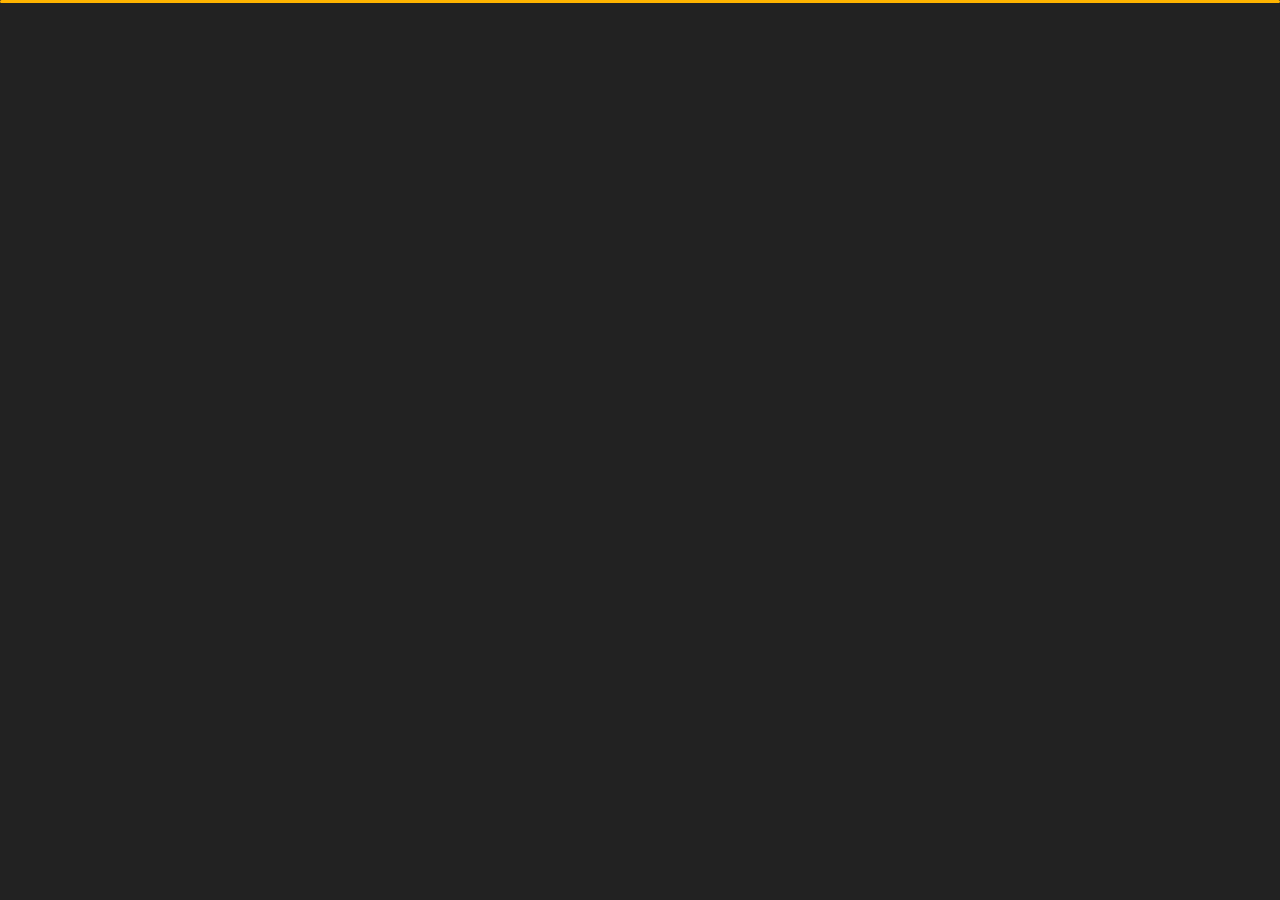
<file: dark/index.html>
﻿<!DOCTYPE html>
<html lang="en">


<head>
    <meta charset="utf-8">
    <title> Personal Portfolio</title>
    <meta name="viewport" content="width=device-width, initial-scale=1">

    <!-- Template Google Fonts -->
    <link href="https://fonts.googleapis.com/css?family=Poppins:400,400i,500,500i,600,600i,700,700i,800,800i,900,900i" rel="stylesheet">
    <link href="https://fonts.googleapis.com/css?family=Open+Sans:300,400,400i,600,600i,700" rel="stylesheet">

    <!-- Template CSS Files -->
    <link href="css/bootstrap.min.css" rel="stylesheet">
    <link href="css/preloader.min.css" rel="stylesheet">
    <link href="css/circle.css" rel="stylesheet">
    <link href="css/font-awesome.min.css" rel="stylesheet">
    <link href="css/fm.revealator.jquery.min.css" rel="stylesheet">
    <link href="css/style.css" rel="stylesheet">

    <!-- CSS Skin File -->
    <link href="css/skins/yellow.css" rel="stylesheet">

    <!-- Live Style Switcher - demo only -->
    <link rel="alternate stylesheet" type="text/css" title="blue" href="css/skins/blue.css" />
    <link rel="alternate stylesheet" type="text/css" title="green" href="css/skins/green.css" />
    <link rel="alternate stylesheet" type="text/css" title="yellow" href="css/skins/yellow.css" />
    <link rel="alternate stylesheet" type="text/css" title="blueviolet" href="css/skins/blueviolet.css" />
    <link rel="alternate stylesheet" type="text/css" title="goldenrod" href="css/skins/goldenrod.css" />
    <link rel="alternate stylesheet" type="text/css" title="magenta" href="css/skins/magenta.css" />
    <link rel="alternate stylesheet" type="text/css" title="orange" href="css/skins/orange.css" />
    <link rel="alternate stylesheet" type="text/css" title="purple" href="css/skins/purple.css" />
    <link rel="alternate stylesheet" type="text/css" title="red" href="css/skins/red.css" />
    <link rel="alternate stylesheet" type="text/css" title="yellowgreen" href="css/skins/yellowgreen.css" />
    <link rel="stylesheet" type="text/css" href="css/styleswitcher.css" />

    <!-- Modernizr JS File -->
    <script src="js/modernizr.custom.js"></script>
</head>

<body class="home">
<!-- Live Style Switcher Starts - demo only -->
<div id="switcher" class="">
    <div class="content-switcher">
        <h4>STYLE SWITCHER</h4>
        <ul>
            <li>
                <a href="#" onclick="setActiveStyleSheet('purple');" title="purple" class="color"><img src="img/styleswitcher/purple.png" alt="purple"/></a>
            </li>
            <li>
                <a href="#" onclick="setActiveStyleSheet('red');" title="red" class="color"><img src="img/styleswitcher/red.png" alt="red"/></a>
            </li>
            <li>
                <a href="#" onclick="setActiveStyleSheet('blueviolet');" title="blueviolet" class="color"><img src="img/styleswitcher/blueviolet.png" alt="blueviolet"/></a>
            </li>
            <li>
                <a href="#" onclick="setActiveStyleSheet('blue');" title="blue" class="color"><img src="img/styleswitcher/blue.png" alt="blue"/></a>
            </li>
            <li>
                <a href="#" onclick="setActiveStyleSheet('goldenrod');" title="goldenrod" class="color"><img src="img/styleswitcher/goldenrod.png" alt="goldenrod"/></a>
            </li>
            <li>
                <a href="#" onclick="setActiveStyleSheet('magenta');" title="magenta" class="color"><img src="img/styleswitcher/magenta.png" alt="magenta"/></a>
            </li>
            <li>
                <a href="#" onclick="setActiveStyleSheet('yellowgreen');" title="yellowgreen" class="color"><img src="img/styleswitcher/yellowgreen.png" alt="yellowgreen"/></a>
            </li>
            <li>
                <a href="#" onclick="setActiveStyleSheet('orange');" title="orange" class="color"><img src="img/styleswitcher/orange.png" alt="orange"/></a>
            </li>
            <li>
                <a href="#" onclick="setActiveStyleSheet('green');" title="green" class="color"><img src="img/styleswitcher/green.png" alt="green"/></a>
            </li>
            <li>
                <a href="#" onclick="setActiveStyleSheet('yellow');" title="yellow" class="color"><img src="img/styleswitcher/yellow.png" alt="yellow"/></a>
            </li>
        </ul>
           <div id="hideSwitcher">&times;</div>
    </div>
</div>
<div id="showSwitcher" class="styleSecondColor"><i class="fa fa-cog fa-spin"></i></div>
<!-- Live Style Switcher Ends - demo only -->
<!-- Header Starts -->
<header class="header" id="navbar-collapse-toggle">
    <!-- Fixed Navigation Starts -->
    <ul class="icon-menu d-none d-lg-block revealator-slideup revealator-once revealator-delay1">
        <li class="icon-box active">
            <i class="fa fa-home"></i>
            <a href="index.html">
                <h2>Home</h2>
            </a>
        </li>
        <li class="icon-box">
            <i class="fa fa-user"></i>
            <a href="about.html">
                <h2>About</h2>
            </a>
        </li>
        <li class="icon-box">
            <i class="fa fa-briefcase"></i>
            <a href="portfolio.html">
                <h2>Portfolio</h2>
            </a>
        </li>
        <li class="icon-box">
            <i class="fa fa-envelope-open"></i>
            <a href="contact.html">
                <h2>Contact</h2>
            </a>
        </li>
        <li class="icon-box">
            <i class="fa fa-comments"></i>
            <a href="blog.html">
                <h2>Blog</h2>
            </a>
        </li>
    </ul>
    <!-- Fixed Navigation Ends -->
    <!-- Mobile Menu Starts -->
    <nav role="navigation" class="d-block d-lg-none">
        <div id="menuToggle">
            <input type="checkbox" />
            <span></span>
            <span></span>
            <span></span>
            <ul class="list-unstyled" id="menu">
                <li class="active"><a href="index.html"><i class="fa fa-home"></i><span>Home</span></a></li>
                <li><a href="about.html"><i class="fa fa-user"></i><span>About</span></a></li>
                <li><a href="portfolio.html"><i class="fa fa-folder-open"></i><span>Portfolio</span></a></li>
                <li><a href="contact.html"><i class="fa fa-envelope-open"></i><span>Contact</span></a></li>
                <li><a href="blog.html"><i class="fa fa-comments"></i><span>Blog</span></a></li>
            </ul>
        </div>
    </nav>
    <!-- Mobile Menu Ends -->
</header>
<!-- Header Ends -->
<!-- Main Content Starts -->
<section class="container-fluid main-container container-home p-0 revealator-slideup revealator-once revealator-delay1">
    <div class="color-block d-none d-lg-block"></div>
    <div class="row home-details-container align-items-center">
        <div class="col-lg-4 bg position-fixed d-none d-lg-block"></div>
        <div class="col-12 col-lg-8 offset-lg-4 home-details text-left text-sm-center text-lg-left">
            <div>
                <img src="img/img-mobile.jpg" class="img-fluid main-img-mobile d-none d-sm-block d-lg-none" alt="my picture" />
                <h6 class="text-uppercase open-sans-font mb-0 d-block d-sm-none d-lg-block">hi there !</h6>
                <h1 class="text-uppercase poppins-font"><span>I'm</span> steve milner</h1>
                <p class="open-sans-font">I'm a Tunisian based web designer & front‑end developer focused on crafting clean & user‑friendly experiences, I am passionate about building excellent software that improves the lives of those around me.</p>
                <a href="about.html" class="btn btn-about">more about me</a>
            </div>
        </div>
    </div>
</section>
<!-- Main Content Ends -->

<!-- Template JS Files -->
<script src="js/jquery-3.5.0.min.js"></script>
<script src="js/styleswitcher.js"></script>
<script src="js/preloader.min.js"></script>
<script src="js/fm.revealator.jquery.min.js"></script>
<script src="js/imagesloaded.pkgd.min.js"></script>
<script src="js/masonry.pkgd.min.js"></script>
<script src="js/classie.js"></script>
<script src="js/cbpGridGallery.js"></script>
<script src="js/jquery.hoverdir.js"></script>
<script src="js/popper.min.js"></script>
<script src="js/bootstrap.js"></script>
<script src="js/custom.js"></script>

</body>

</html>
</file>
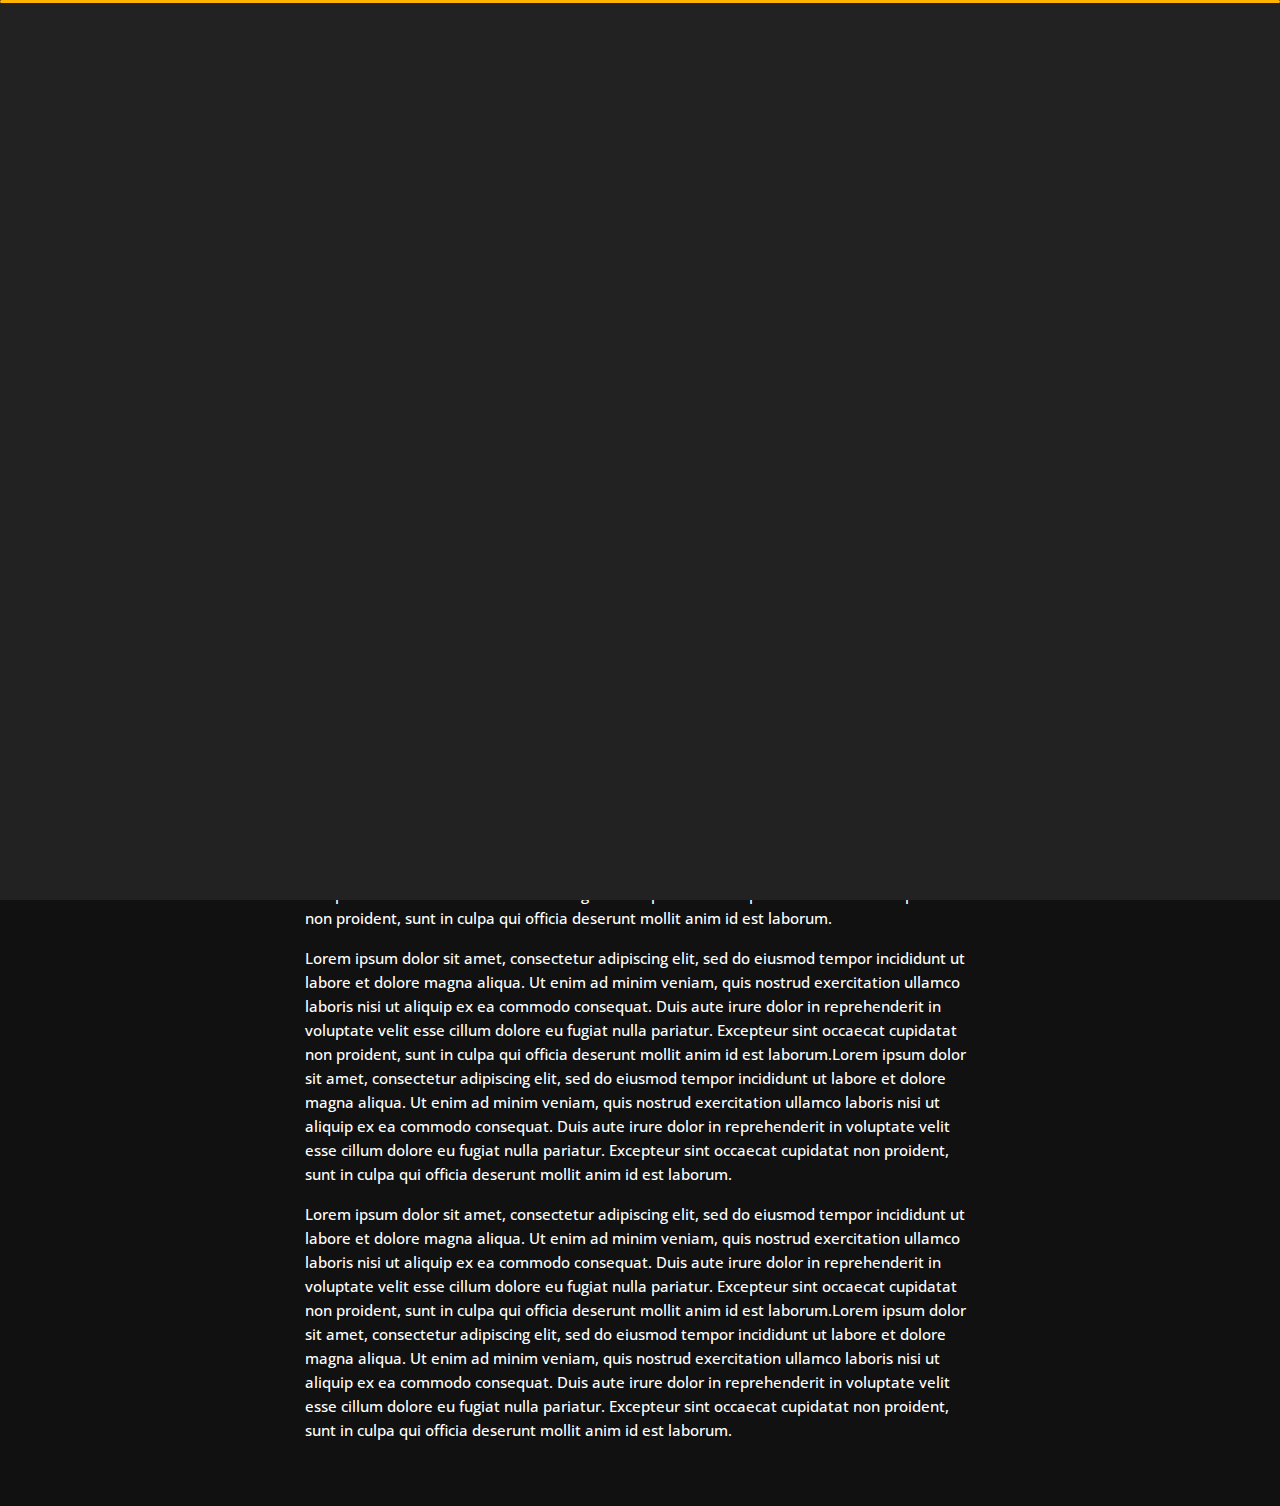
<file: blog-post-1.html>
<!DOCTYPE html>
<html lang="en">


<head>
    <meta charset="utf-8">
    <title>Chirag Ferwani</title>
    <meta name="viewport" content="width=device-width, initial-scale=1">

    <!-- Template Google Fonts -->
    <link href="https://fonts.googleapis.com/css?family=Poppins:400,400i,500,500i,600,600i,700,700i,800,800i,900,900i" rel="stylesheet">
    <link href="https://fonts.googleapis.com/css?family=Open+Sans:300,400,400i,600,600i,700" rel="stylesheet">

    <!-- Template CSS Files -->
    <link href="css/bootstrap.min.css" rel="stylesheet">
    <link href="css/preloader.min.css" rel="stylesheet">
    <link href="css/circle.css" rel="stylesheet">
    <link href="css/font-awesome.min.css" rel="stylesheet">
    <link href="css/fm.revealator.jquery.min.css" rel="stylesheet">
    <link href="css/style.css" rel="stylesheet">

    <!-- CSS Skin File -->
    <link href="css/skins/yellow.css" rel="stylesheet">

    <!-- Live Style Switcher - demo only -->
    <link rel="alternate stylesheet" type="text/css" title="blue" href="css/skins/blue.css" />
    <link rel="alternate stylesheet" type="text/css" title="green" href="css/skins/green.css" />
    <link rel="alternate stylesheet" type="text/css" title="yellow" href="css/skins/yellow.css" />
    <link rel="alternate stylesheet" type="text/css" title="blueviolet" href="css/skins/blueviolet.css" />
    <link rel="alternate stylesheet" type="text/css" title="goldenrod" href="css/skins/goldenrod.css" />
    <link rel="alternate stylesheet" type="text/css" title="magenta" href="css/skins/magenta.css" />
    <link rel="alternate stylesheet" type="text/css" title="orange" href="css/skins/orange.css" />
    <link rel="alternate stylesheet" type="text/css" title="purple" href="css/skins/purple.css" />
    <link rel="alternate stylesheet" type="text/css" title="red" href="css/skins/red.css" />
    <link rel="alternate stylesheet" type="text/css" title="yellowgreen" href="css/skins/yellowgreen.css" />
    <link rel="stylesheet" type="text/css" href="css/styleswitcher.css" />
    <link rel="icon" type="image/x-icon" href="img/favicon.ico">

    <!-- Modernizr JS File -->
    <script src="js/modernizr.custom.js"></script>
</head>

<body class="blog-post">
<!-- Live Style Switcher Starts - demo only -->
<div id="switcher" class="">
    <div class="content-switcher">
        <h4>STYLE SWITCHER</h4>
        <ul>
            <li>
                <a href="#" onclick="setActiveStyleSheet('purple');" title="purple" class="color"><img src="img/styleswitcher/purple.png" alt="purple"/></a>
            </li>
            <li>
                <a href="#" onclick="setActiveStyleSheet('red');" title="red" class="color"><img src="img/styleswitcher/red.png" alt="red"/></a>
            </li>
            <li>
                <a href="#" onclick="setActiveStyleSheet('blueviolet');" title="blueviolet" class="color"><img src="img/styleswitcher/blueviolet.png" alt="blueviolet"/></a>
            </li>
            <li>
                <a href="#" onclick="setActiveStyleSheet('blue');" title="blue" class="color"><img src="img/styleswitcher/blue.png" alt="blue"/></a>
            </li>
            <li>
                <a href="#" onclick="setActiveStyleSheet('goldenrod');" title="goldenrod" class="color"><img src="img/styleswitcher/goldenrod.png" alt="goldenrod"/></a>
            </li>
            <li>
                <a href="#" onclick="setActiveStyleSheet('magenta');" title="magenta" class="color"><img src="img/styleswitcher/magenta.png" alt="magenta"/></a>
            </li>
            <li>
                <a href="#" onclick="setActiveStyleSheet('yellowgreen');" title="yellowgreen" class="color"><img src="img/styleswitcher/yellowgreen.png" alt="yellowgreen"/></a>
            </li>
            <li>
                <a href="#" onclick="setActiveStyleSheet('orange');" title="orange" class="color"><img src="img/styleswitcher/orange.png" alt="orange"/></a>
            </li>
            <li>
                <a href="#" onclick="setActiveStyleSheet('green');" title="green" class="color"><img src="img/styleswitcher/green.png" alt="green"/></a>
            </li>
            <li>
                <a href="#" onclick="setActiveStyleSheet('yellow');" title="yellow" class="color"><img src="img/styleswitcher/yellow.png" alt="yellow"/></a>
            </li>
        </ul>

       <div id="hideSwitcher">&times;</div>
    </div>
</div>
<div id="showSwitcher" class="styleSecondColor"><i class="fa fa-cog fa-spin"></i></div>
<!-- Live Style Switcher Ends - demo only -->
<!-- Header Starts -->
<header class="header" id="navbar-collapse-toggle">
    <!-- Fixed Navigation Starts -->
    <ul class="icon-menu d-none d-lg-block revealator-slideup revealator-once revealator-delay1">
        <li class="icon-box">
            <i class="fa fa-home"></i>
            <a href="index.html">
                <h2>Home</h2>
            </a>
        </li>
        <li class="icon-box">
            <i class="fa fa-user"></i>
            <a href="about.html">
                <h2>About</h2>
            </a>
        </li>
        <li class="icon-box">
            <i class="fa fa-briefcase"></i>
            <a href="portfolio.html">
                <h2>Portfolio</h2>
            </a>
        </li>
        
        <li class="icon-box active">
            <i class="fa fa-comments"></i>
            <a href="blog.html">
                <h2>Blog</h2>
            </a>
        </li>
        <li class="icon-box">
            <i class="fa fa-envelope-open"></i>
            <a href="contact.html">
                <h2>Contact</h2>
            </a>
        </li>
    </ul>
    <!-- Fixed Navigation Ends -->
    <!-- Mobile Menu Starts -->
    <nav role="navigation" class="d-block d-lg-none">
        <div id="menuToggle">
            <input type="checkbox" />
            <span></span>
            <span></span>
            <span></span>
            <ul class="list-unstyled" id="menu">
                <li><a href="index.html"><i class="fa fa-home"></i><span>Home</span></a></li>
                <li><a href="about.html"><i class="fa fa-user"></i><span>About</span></a></li>
                <li><a href="portfolio.html"><i class="fa fa-folder-open"></i><span>Portfolio</span></a></li>
                
                <li class="active"><a href="blog.html"><i class="fa fa-comments"></i><span>Blog</span></a></li>
                <li><a href="contact.html"><i class="fa fa-envelope-open"></i><span>Contact</span></a></li>
            </ul>
        </div>
    </nav>
    <!-- Mobile Menu Ends -->
</header>
<!-- Header Ends -->
<!-- Page Title Starts -->
<section class="title-section text-left text-sm-center revealator-slideup revealator-once revealator-delay1">
    <h1>my <span>blog</span></h1>
    <span class="title-bg">posts</span>
</section>
<!-- Page Title Ends -->
<!-- Main Content Starts -->
<section class="main-content revealator-slideup revealator-once revealator-delay1">
    <div class="container">
        <div class="row">
            <!-- Article Starts -->
            <article class="col-12">
                <!-- Meta Starts -->
                <div class="meta open-sans-font">
                    <span><i class="fa fa-user"></i>chirag</span>
                    <span class="date"><i class="fa fa-calendar"></i>24th March, 2022</span>
                    
                </div>
                <!-- Meta Ends -->
                <!-- Article Content Starts -->
                <h1 class="text-uppercase text-capitalize">Everything You Need to Know About Web Accessibility</h1>
                <img src="img/blog/blog-post-1.jpg" class="img-fluid" alt="Blog image"/>
                <div class="blog-excerpt open-sans-font pb-5">
                    <p>Lorem ipsum dolor sit amet, consectetur adipiscing elit, sed do eiusmod tempor incididunt ut labore et dolore magna aliqua. Ut enim ad minim veniam, quis nostrud exercitation ullamco laboris nisi ut aliquip ex ea commodo consequat.
                        Duis aute irure dolor in reprehenderit in voluptate velit esse cillum dolore eu fugiat nulla pariatur. Excepteur sint occaecat cupidatat non proident, sunt in culpa qui officia deserunt mollit anim id est laborum.</p>
                    <p>Lorem ipsum dolor sit amet, consectetur adipiscing elit, sed do eiusmod tempor incididunt ut labore et dolore magna aliqua. Ut enim ad minim veniam, quis nostrud exercitation ullamco laboris nisi ut aliquip ex ea commodo consequat.
                        Duis aute irure dolor in reprehenderit in voluptate velit esse cillum dolore eu fugiat nulla pariatur. Excepteur sint occaecat cupidatat non proident, sunt in culpa qui officia deserunt mollit anim id est laborum.Lorem ipsum
                        dolor sit amet, consectetur adipiscing elit, sed do eiusmod tempor incididunt ut labore et dolore magna aliqua. Ut enim ad minim veniam, quis nostrud exercitation ullamco laboris nisi ut aliquip ex ea commodo consequat. Duis
                        aute irure dolor in reprehenderit in voluptate velit esse cillum dolore eu fugiat nulla pariatur. Excepteur sint occaecat cupidatat non proident, sunt in culpa qui officia deserunt mollit anim id est laborum.</p>
                    <p>Lorem ipsum dolor sit amet, consectetur adipiscing elit, sed do eiusmod tempor incididunt ut labore et dolore magna aliqua. Ut enim ad minim veniam, quis nostrud exercitation ullamco laboris nisi ut aliquip ex ea commodo consequat.
                        Duis aute irure dolor in reprehenderit in voluptate velit esse cillum dolore eu fugiat nulla pariatur. Excepteur sint occaecat cupidatat non proident, sunt in culpa qui officia deserunt mollit anim id est laborum.Lorem ipsum
                        dolor sit amet, consectetur adipiscing elit, sed do eiusmod tempor incididunt ut labore et dolore magna aliqua. Ut enim ad minim veniam, quis nostrud exercitation ullamco laboris nisi ut aliquip ex ea commodo consequat. Duis
                        aute irure dolor in reprehenderit in voluptate velit esse cillum dolore eu fugiat nulla pariatur. Excepteur sint occaecat cupidatat non proident, sunt in culpa qui officia deserunt mollit anim id est laborum.</p>
                </div>
                <!-- Article Content Ends -->
            </article>
            <!-- Article Ends -->
        </div>
    </div>
</section>
<!-- Template JS Files -->
<script src="js/jquery-3.5.0.min.js"></script>
<script src="js/styleswitcher.js"></script>
<script src="js/preloader.min.js"></script>
<script src="js/fm.revealator.jquery.min.js"></script>
<script src="js/imagesloaded.pkgd.min.js"></script>
<script src="js/masonry.pkgd.min.js"></script>
<script src="js/classie.js"></script>
<script src="js/cbpGridGallery.js"></script>
<script src="js/jquery.hoverdir.js"></script>
<script src="js/popper.min.js"></script>
<script src="js/bootstrap.js"></script>
<script src="js/custom.js"></script>

</body>


</html>
</file>
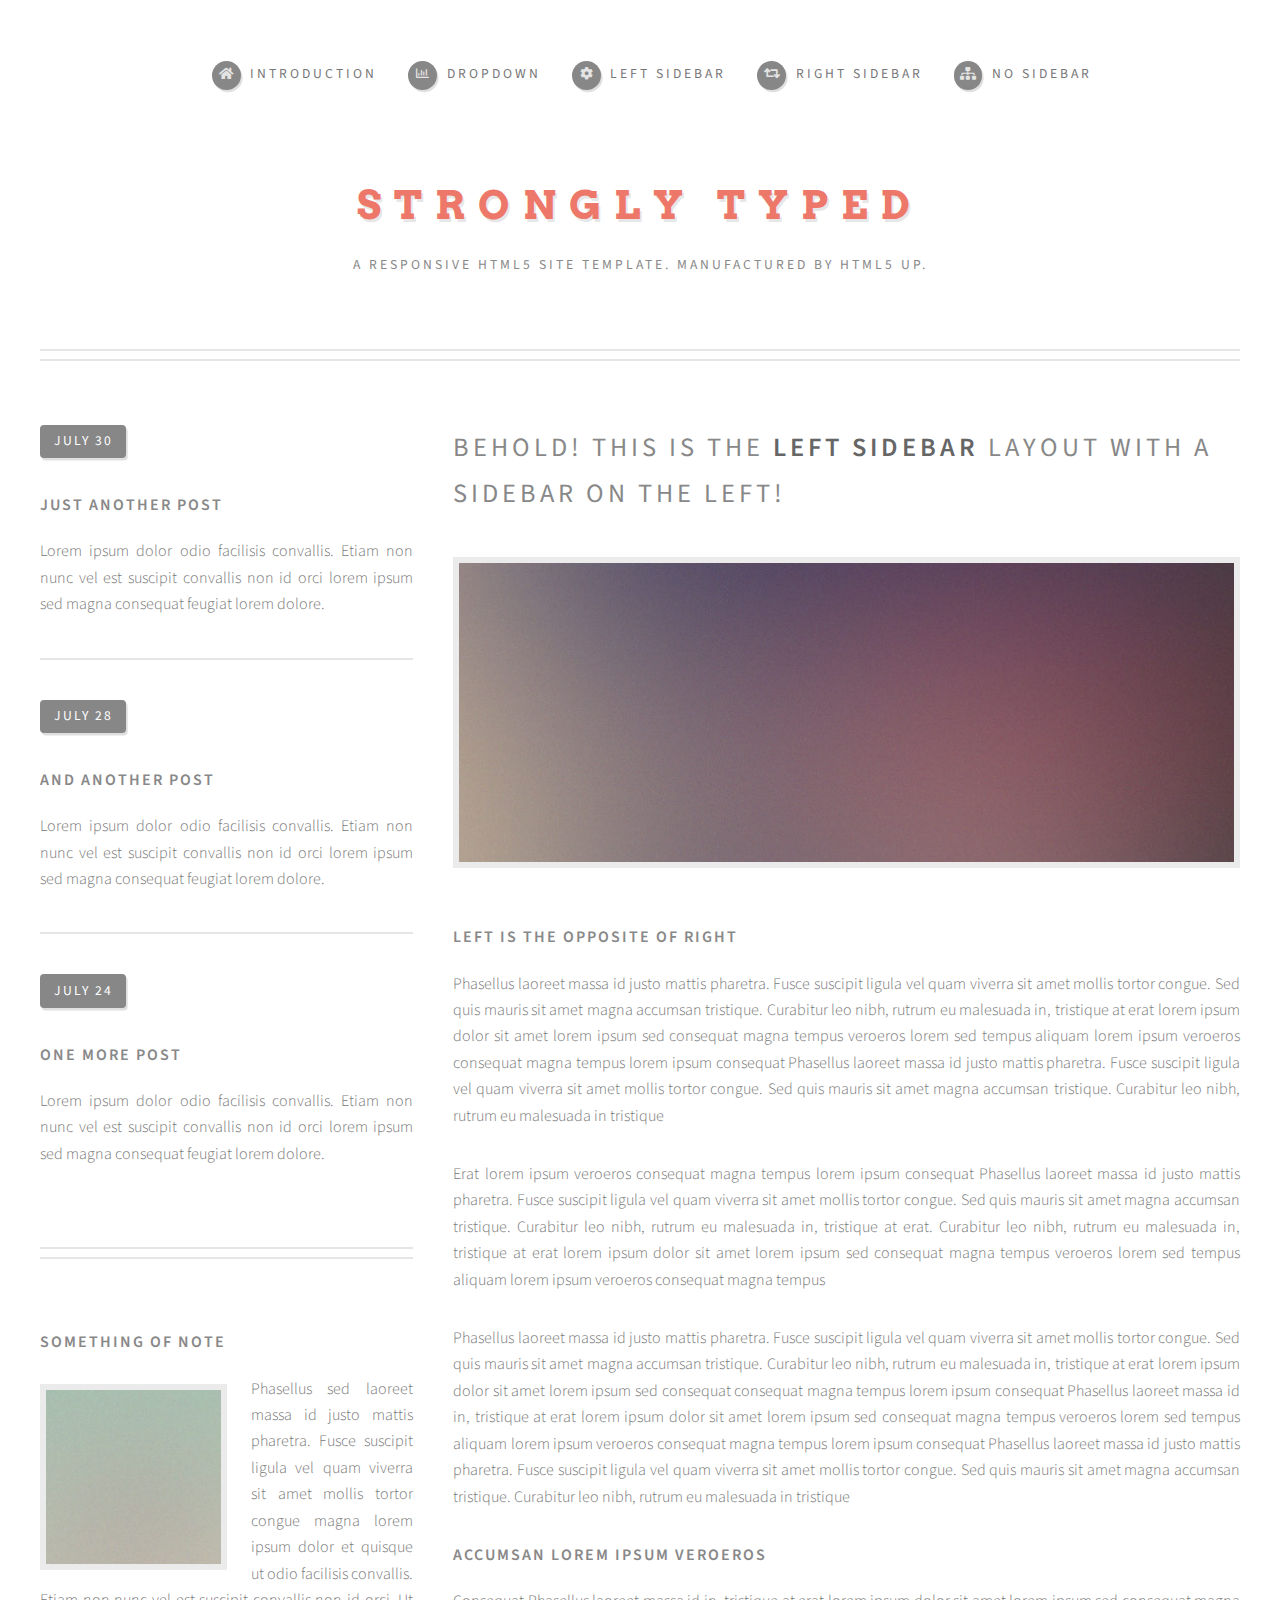
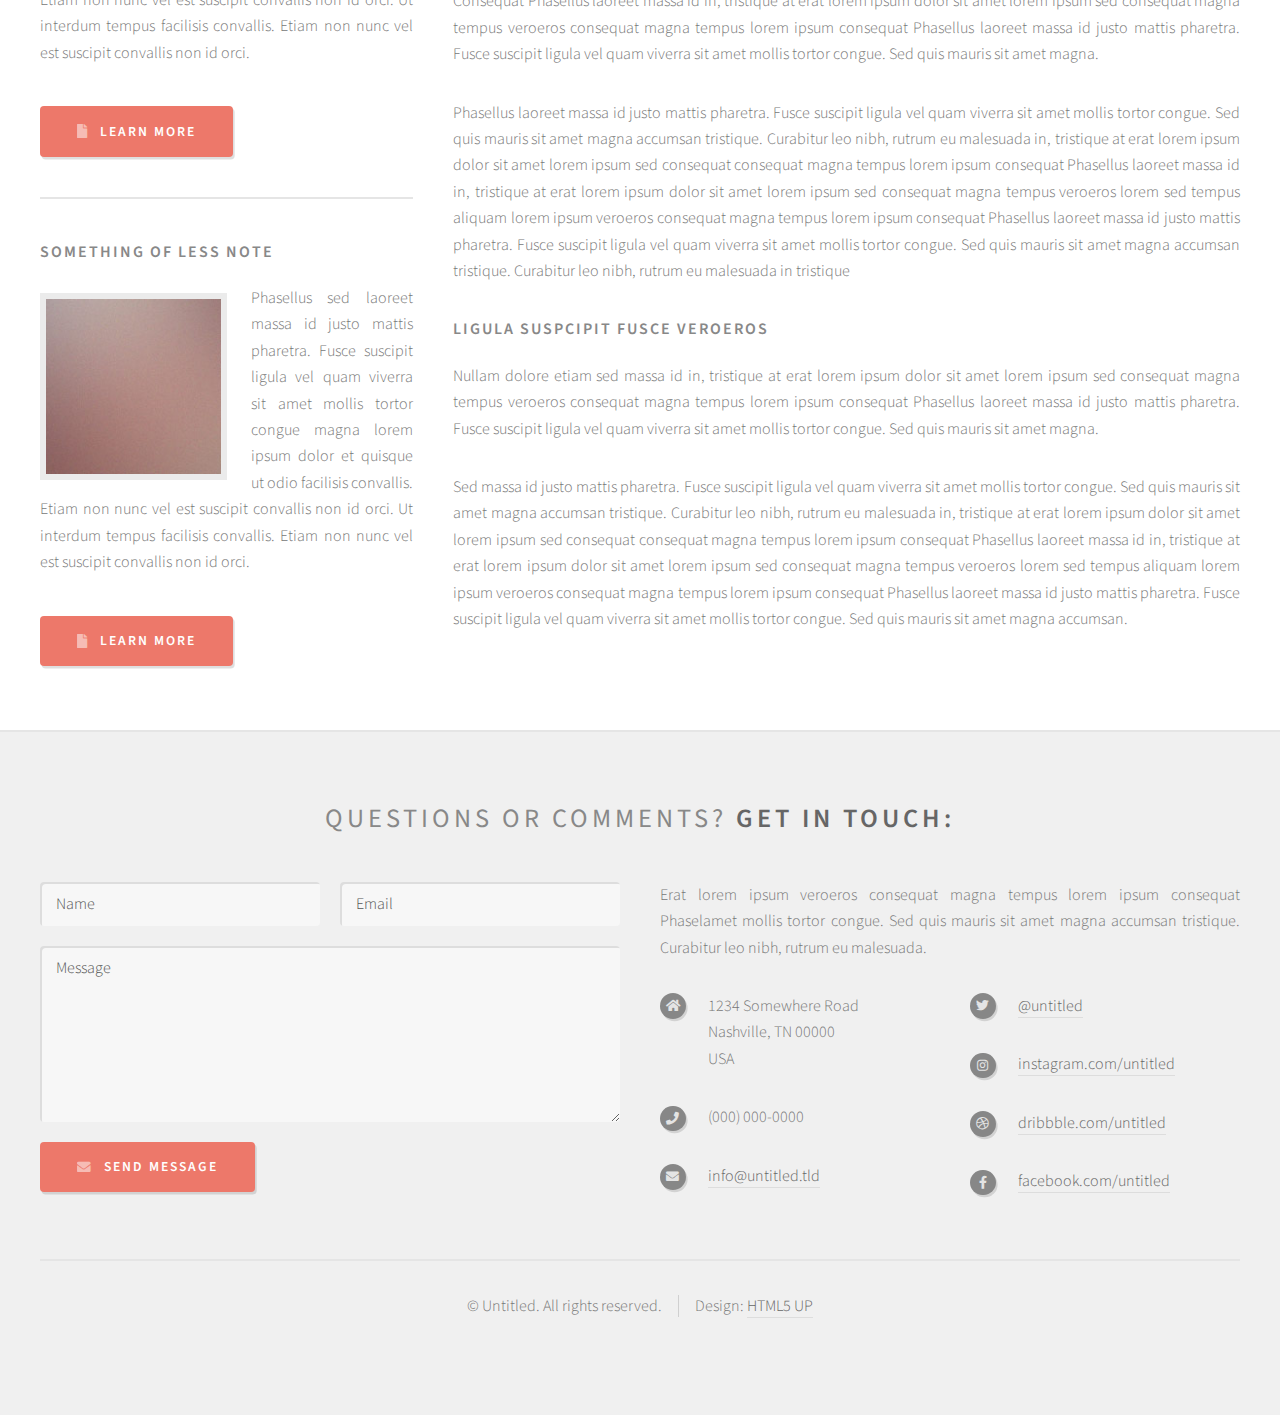
<file: left-sidebar.html>
<!DOCTYPE HTML>
<!--
	Strongly Typed by HTML5 UP
	html5up.net | @ajlkn
	Free for personal and commercial use under the CCA 3.0 license (html5up.net/license)
-->
<html>
	<head>
		<title>Left Sidebar - Strongly Typed by HTML5 UP</title>
		<meta charset="utf-8" />
		<meta name="viewport" content="width=device-width, initial-scale=1, user-scalable=no" />
		<link rel="stylesheet" href="assets/css/main.css" />
	</head>
	<body class="left-sidebar is-preload">
		<div id="page-wrapper">

			<!-- Header -->
				<section id="header">
					<div class="container">

						<!-- Logo -->
							<h1 id="logo"><a href="index.html">Strongly Typed</a></h1>
							<p>A responsive HTML5 site template. Manufactured by HTML5 UP.</p>

						<!-- Nav -->
							<nav id="nav">
								<ul>
									<li><a class="icon solid fa-home" href="index.html"><span>Introduction</span></a></li>
									<li>
										<a href="#" class="icon fa-chart-bar"><span>Dropdown</span></a>
										<ul>
											<li><a href="#">Lorem ipsum dolor</a></li>
											<li><a href="#">Magna phasellus</a></li>
											<li><a href="#">Etiam dolore nisl</a></li>
											<li>
												<a href="#">Phasellus consequat</a>
												<ul>
													<li><a href="#">Magna phasellus</a></li>
													<li><a href="#">Etiam dolore nisl</a></li>
													<li><a href="#">Phasellus consequat</a></li>
												</ul>
											</li>
											<li><a href="#">Veroeros feugiat</a></li>
										</ul>
									</li>
									<li><a class="icon solid fa-cog" href="left-sidebar.html"><span>Left Sidebar</span></a></li>
									<li><a class="icon solid fa-retweet" href="right-sidebar.html"><span>Right Sidebar</span></a></li>
									<li><a class="icon solid fa-sitemap" href="no-sidebar.html"><span>No Sidebar</span></a></li>
								</ul>
							</nav>

					</div>
				</section>

			<!-- Main -->
				<section id="main">
					<div class="container">
						<div class="row">

							<!-- Sidebar -->
								<div id="sidebar" class="col-4 col-12-medium">

									<!-- Excerpts -->
										<section>
											<ul class="divided">
												<li>

													<!-- Excerpt -->
														<article class="box excerpt">
															<header>
																<span class="date">July 30</span>
																<h3><a href="#">Just another post</a></h3>
															</header>
															<p>Lorem ipsum dolor odio facilisis convallis. Etiam non nunc vel est
															suscipit convallis non id orci lorem ipsum sed magna consequat feugiat lorem dolore.</p>
														</article>

												</li>
												<li>

													<!-- Excerpt -->
														<article class="box excerpt">
															<header>
																<span class="date">July 28</span>
																<h3><a href="#">And another post</a></h3>
															</header>
															<p>Lorem ipsum dolor odio facilisis convallis. Etiam non nunc vel est
															suscipit convallis non id orci lorem ipsum sed magna consequat feugiat lorem dolore.</p>
														</article>

												</li>
												<li>

													<!-- Excerpt -->
														<article class="box excerpt">
															<header>
																<span class="date">July 24</span>
																<h3><a href="#">One more post</a></h3>
															</header>
															<p>Lorem ipsum dolor odio facilisis convallis. Etiam non nunc vel est
															suscipit convallis non id orci lorem ipsum sed magna consequat feugiat lorem dolore.</p>
														</article>

												</li>
											</ul>
										</section>

									<!-- Highlights -->
										<section>
											<ul class="divided">
												<li>

													<!-- Highlight -->
														<article class="box highlight">
															<header>
																<h3><a href="#">Something of note</a></h3>
															</header>
															<a href="#" class="image left"><img src="images/pic06.jpg" alt="" /></a>
															<p>Phasellus sed laoreet massa id justo mattis pharetra. Fusce suscipit ligula vel quam
															viverra sit amet mollis tortor congue magna lorem ipsum dolor et quisque ut odio facilisis
															convallis. Etiam non nunc vel est suscipit convallis non id orci. Ut interdum tempus
															facilisis convallis. Etiam non nunc vel est suscipit convallis non id orci.</p>
															<ul class="actions">
																<li><a href="#" class="button icon solid fa-file">Learn More</a></li>
															</ul>
														</article>

												</li>
												<li>

													<!-- Highlight -->
														<article class="box highlight">
															<header>
																<h3><a href="#">Something of less note</a></h3>
															</header>
															<a href="#" class="image left"><img src="images/pic07.jpg" alt="" /></a>
															<p>Phasellus sed laoreet massa id justo mattis pharetra. Fusce suscipit ligula vel quam
															viverra sit amet mollis tortor congue magna lorem ipsum dolor et quisque ut odio facilisis
															convallis. Etiam non nunc vel est suscipit convallis non id orci. Ut interdum tempus
															facilisis convallis. Etiam non nunc vel est suscipit convallis non id orci.</p>
															<ul class="actions">
																<li><a href="#" class="button icon solid fa-file">Learn More</a></li>
															</ul>
														</article>

												</li>
											</ul>
										</section>

								</div>

							<!-- Content -->
								<div id="content" class="col-8 col-12-medium imp-medium">

									<!-- Post -->
										<article class="box post">
											<header>
												<h2>Behold! This is the <strong>left sidebar</strong> layout<br />
												with a sidebar on the left!</h2>
											</header>
											<span class="image featured"><img src="images/pic04.jpg" alt="" /></span>
											<h3>Left is the opposite of right</h3>
											<p>Phasellus laoreet massa id justo mattis pharetra. Fusce suscipit
											ligula vel quam viverra sit amet mollis tortor congue. Sed quis mauris
											sit amet magna accumsan tristique. Curabitur leo nibh, rutrum eu malesuada
											in, tristique at erat lorem ipsum dolor sit amet lorem ipsum sed consequat
											magna tempus veroeros lorem sed tempus aliquam lorem ipsum veroeros
											consequat magna tempus lorem ipsum consequat Phasellus laoreet massa id
											justo mattis pharetra. Fusce suscipit ligula vel quam viverra sit amet
											mollis tortor congue. Sed quis mauris sit amet magna accumsan tristique.
											Curabitur leo nibh, rutrum eu malesuada in tristique</p>
											<p>Erat lorem ipsum veroeros consequat magna tempus lorem ipsum consequat
											Phasellus laoreet massa id justo mattis pharetra. Fusce suscipit ligula
											vel quam viverra sit amet mollis tortor congue. Sed quis mauris sit amet
											magna accumsan tristique. Curabitur leo nibh, rutrum eu malesuada in,
											tristique at erat. Curabitur leo nibh, rutrum eu malesuada in, tristique
											at erat lorem ipsum dolor sit amet lorem ipsum sed consequat magna
											tempus veroeros lorem sed tempus aliquam lorem ipsum veroeros consequat
											magna tempus</p>
											<p>Phasellus laoreet massa id justo mattis pharetra. Fusce suscipit
											ligula vel quam viverra sit amet mollis tortor congue. Sed quis mauris
											sit amet magna accumsan tristique. Curabitur leo nibh, rutrum eu malesuada
											in, tristique at erat lorem ipsum dolor sit amet lorem ipsum sed consequat
											consequat magna tempus lorem ipsum consequat Phasellus laoreet massa id
											in, tristique at erat lorem ipsum dolor sit amet lorem ipsum sed consequat
											magna tempus veroeros lorem sed tempus aliquam lorem ipsum veroeros
											consequat magna tempus lorem ipsum consequat Phasellus laoreet massa id
											justo mattis pharetra. Fusce suscipit ligula vel quam viverra sit amet
											mollis tortor congue. Sed quis mauris sit amet magna accumsan tristique.
											Curabitur leo nibh, rutrum eu malesuada in tristique</p>
											<h3>Accumsan lorem ipsum veroeros</h3>
											<p>Consequat Phasellus laoreet massa id in, tristique at erat lorem
											ipsum dolor sit amet lorem ipsum sed consequat magna tempus veroeros
											consequat magna tempus lorem ipsum consequat Phasellus laoreet massa id
											justo mattis pharetra. Fusce suscipit ligula vel quam viverra sit amet
											mollis tortor congue. Sed quis mauris sit amet magna.</p>
											<p>Phasellus laoreet massa id justo mattis pharetra. Fusce suscipit
											ligula vel quam viverra sit amet mollis tortor congue. Sed quis mauris
											sit amet magna accumsan tristique. Curabitur leo nibh, rutrum eu malesuada
											in, tristique at erat lorem ipsum dolor sit amet lorem ipsum sed consequat
											consequat magna tempus lorem ipsum consequat Phasellus laoreet massa id
											in, tristique at erat lorem ipsum dolor sit amet lorem ipsum sed consequat
											magna tempus veroeros lorem sed tempus aliquam lorem ipsum veroeros
											consequat magna tempus lorem ipsum consequat Phasellus laoreet massa id
											justo mattis pharetra. Fusce suscipit ligula vel quam viverra sit amet
											mollis tortor congue. Sed quis mauris sit amet magna accumsan tristique.
											Curabitur leo nibh, rutrum eu malesuada in tristique</p>
											<h3>Ligula suspcipit fusce veroeros</h3>
											<p>Nullam dolore etiam sed massa id in, tristique at erat lorem
											ipsum dolor sit amet lorem ipsum sed consequat magna tempus veroeros
											consequat magna tempus lorem ipsum consequat Phasellus laoreet massa id
											justo mattis pharetra. Fusce suscipit ligula vel quam viverra sit amet
											mollis tortor congue. Sed quis mauris sit amet magna.</p>
											<p>Sed massa id justo mattis pharetra. Fusce suscipit
											ligula vel quam viverra sit amet mollis tortor congue. Sed quis mauris
											sit amet magna accumsan tristique. Curabitur leo nibh, rutrum eu malesuada
											in, tristique at erat lorem ipsum dolor sit amet lorem ipsum sed consequat
											consequat magna tempus lorem ipsum consequat Phasellus laoreet massa id
											in, tristique at erat lorem ipsum dolor sit amet lorem ipsum sed consequat
											magna tempus veroeros lorem sed tempus aliquam lorem ipsum veroeros
											consequat magna tempus lorem ipsum consequat Phasellus laoreet massa id
											justo mattis pharetra. Fusce suscipit ligula vel quam viverra sit amet
											mollis tortor congue. Sed quis mauris sit amet magna accumsan.</p>
										</article>

								</div>

						</div>
					</div>
				</section>

			<!-- Footer -->
				<section id="footer">
					<div class="container">
						<header>
							<h2>Questions or comments? <strong>Get in touch:</strong></h2>
						</header>
						<div class="row">
							<div class="col-6 col-12-medium">
								<section>
									<form method="post" action="#">
										<div class="row gtr-50">
											<div class="col-6 col-12-small">
												<input name="name" placeholder="Name" type="text" />
											</div>
											<div class="col-6 col-12-small">
												<input name="email" placeholder="Email" type="text" />
											</div>
											<div class="col-12">
												<textarea name="message" placeholder="Message"></textarea>
											</div>
											<div class="col-12">
												<a href="#" class="form-button-submit button icon solid fa-envelope">Send Message</a>
											</div>
										</div>
									</form>
								</section>
							</div>
							<div class="col-6 col-12-medium">
								<section>
									<p>Erat lorem ipsum veroeros consequat magna tempus lorem ipsum consequat Phaselamet
									mollis tortor congue. Sed quis mauris sit amet magna accumsan tristique. Curabitur
									leo nibh, rutrum eu malesuada.</p>
									<div class="row">
										<div class="col-6 col-12-small">
											<ul class="icons">
												<li class="icon solid fa-home">
													1234 Somewhere Road<br />
													Nashville, TN 00000<br />
													USA
												</li>
												<li class="icon solid fa-phone">
													(000) 000-0000
												</li>
												<li class="icon solid fa-envelope">
													<a href="#">info@untitled.tld</a>
												</li>
											</ul>
										</div>
										<div class="col-6 col-12-small">
											<ul class="icons">
												<li class="icon brands fa-twitter">
													<a href="#">@untitled</a>
												</li>
												<li class="icon brands fa-instagram">
													<a href="#">instagram.com/untitled</a>
												</li>
												<li class="icon brands fa-dribbble">
													<a href="#">dribbble.com/untitled</a>
												</li>
												<li class="icon brands fa-facebook-f">
													<a href="#">facebook.com/untitled</a>
												</li>
											</ul>
										</div>
									</div>
								</section>
							</div>
						</div>
					</div>
					<div id="copyright" class="container">
						<ul class="links">
							<li>&copy; Untitled. All rights reserved.</li><li>Design: <a href="http://html5up.net">HTML5 UP</a></li>
						</ul>
					</div>
				</section>

		</div>

		<!-- Scripts -->
			<script src="assets/js/jquery.min.js"></script>
			<script src="assets/js/jquery.dropotron.min.js"></script>
			<script src="assets/js/browser.min.js"></script>
			<script src="assets/js/breakpoints.min.js"></script>
			<script src="assets/js/util.js"></script>
			<script src="assets/js/main.js"></script>

	</body>
</html>
</file>
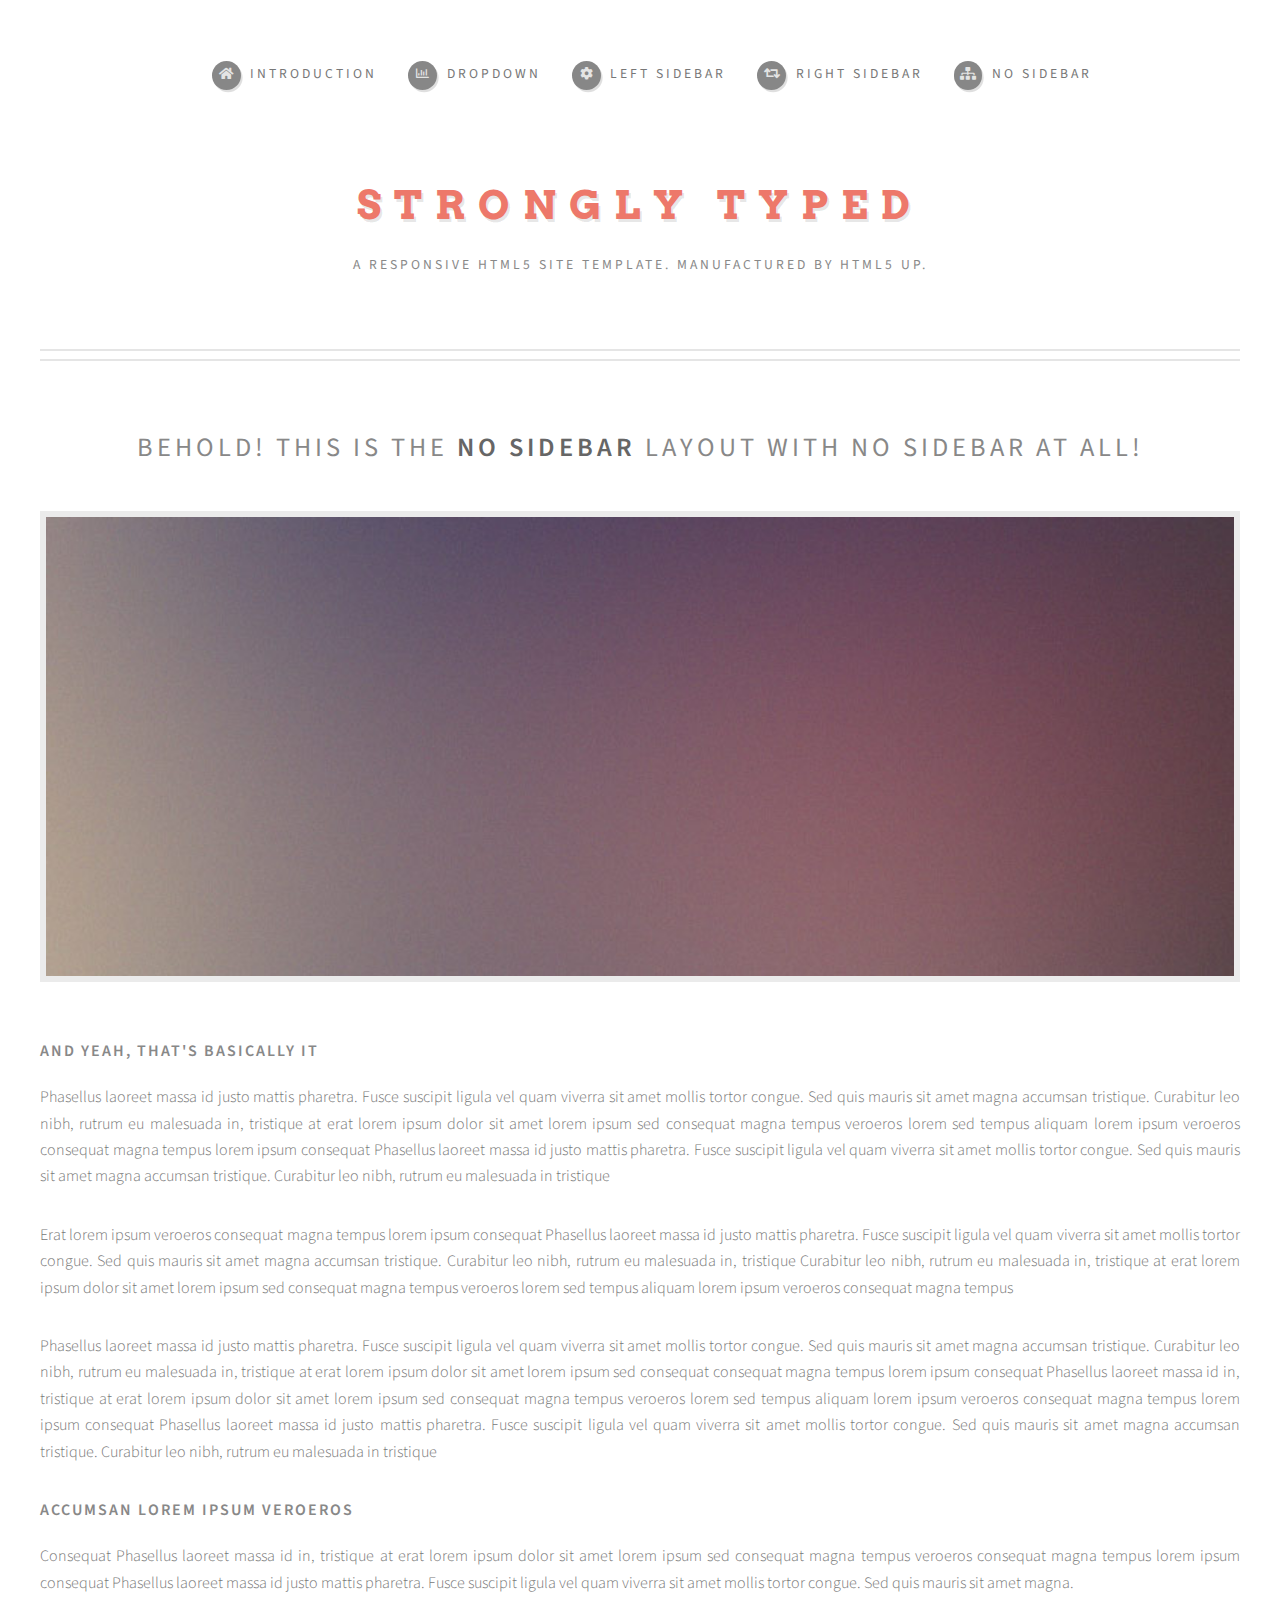
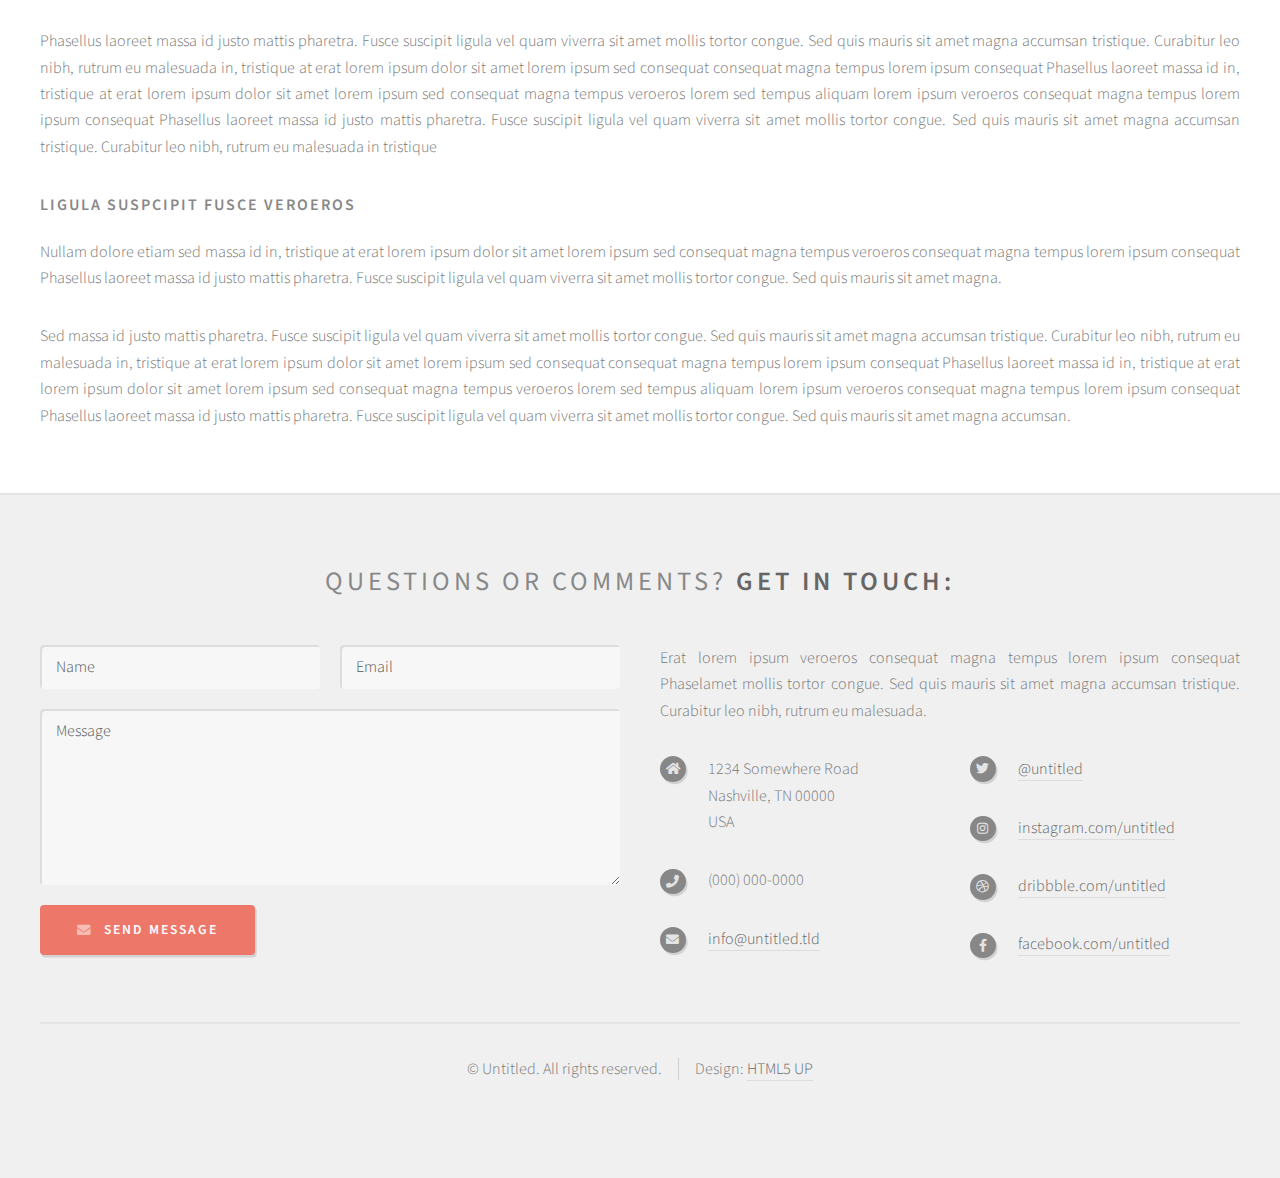
<file: no-sidebar.html>
<!DOCTYPE HTML>
<!--
	Strongly Typed by HTML5 UP
	html5up.net | @ajlkn
	Free for personal and commercial use under the CCA 3.0 license (html5up.net/license)
-->
<html>
	<head>
		<title>No Sidebar - Strongly Typed by HTML5 UP</title>
		<meta charset="utf-8" />
		<meta name="viewport" content="width=device-width, initial-scale=1, user-scalable=no" />
		<link rel="stylesheet" href="assets/css/main.css" />
	</head>
	<body class="no-sidebar is-preload">
		<div id="page-wrapper">

			<!-- Header -->
				<section id="header">
					<div class="container">

						<!-- Logo -->
							<h1 id="logo"><a href="index.html">Strongly Typed</a></h1>
							<p>A responsive HTML5 site template. Manufactured by HTML5 UP.</p>

						<!-- Nav -->
							<nav id="nav">
								<ul>
									<li><a class="icon solid fa-home" href="index.html"><span>Introduction</span></a></li>
									<li>
										<a href="#" class="icon fa-chart-bar"><span>Dropdown</span></a>
										<ul>
											<li><a href="#">Lorem ipsum dolor</a></li>
											<li><a href="#">Magna phasellus</a></li>
											<li><a href="#">Etiam dolore nisl</a></li>
											<li>
												<a href="#">Phasellus consequat</a>
												<ul>
													<li><a href="#">Magna phasellus</a></li>
													<li><a href="#">Etiam dolore nisl</a></li>
													<li><a href="#">Phasellus consequat</a></li>
												</ul>
											</li>
											<li><a href="#">Veroeros feugiat</a></li>
										</ul>
									</li>
									<li><a class="icon solid fa-cog" href="left-sidebar.html"><span>Left Sidebar</span></a></li>
									<li><a class="icon solid fa-retweet" href="right-sidebar.html"><span>Right Sidebar</span></a></li>
									<li><a class="icon solid fa-sitemap" href="no-sidebar.html"><span>No Sidebar</span></a></li>
								</ul>
							</nav>

					</div>
				</section>

			<!-- Main -->
				<section id="main">
					<div class="container">
						<div id="content">

							<!-- Post -->
								<article class="box post">
									<header>
										<h2>Behold! This is the <strong>no sidebar</strong> layout<br />
										with no sidebar at all!</h2>
									</header>
									<span class="image featured"><img src="images/pic04.jpg" alt="" /></span>
									<h3>And yeah, that's basically it</h3>
									<p>Phasellus laoreet massa id justo mattis pharetra. Fusce suscipit
									ligula vel quam viverra sit amet mollis tortor congue. Sed quis mauris
									sit amet magna accumsan tristique. Curabitur leo nibh, rutrum eu malesuada
									in, tristique at erat lorem ipsum dolor sit amet lorem ipsum sed consequat
									magna tempus veroeros lorem sed tempus aliquam lorem ipsum veroeros
									consequat magna tempus lorem ipsum consequat Phasellus laoreet massa id
									justo mattis pharetra. Fusce suscipit ligula vel quam viverra sit amet
									mollis tortor congue. Sed quis mauris sit amet magna accumsan tristique.
									Curabitur leo nibh, rutrum eu malesuada in tristique</p>
									<p>Erat lorem ipsum veroeros consequat magna tempus lorem ipsum consequat
									Phasellus laoreet massa id justo mattis pharetra. Fusce suscipit ligula
									vel quam viverra sit amet mollis tortor congue. Sed quis mauris sit amet
									magna accumsan tristique. Curabitur leo nibh, rutrum eu malesuada in,
									tristique Curabitur leo nibh, rutrum eu malesuada in, tristique
									at erat lorem ipsum dolor sit amet lorem ipsum sed consequat magna
									tempus veroeros lorem sed tempus aliquam lorem ipsum veroeros consequat
									magna tempus</p>
									<p>Phasellus laoreet massa id justo mattis pharetra. Fusce suscipit
									ligula vel quam viverra sit amet mollis tortor congue. Sed quis mauris
									sit amet magna accumsan tristique. Curabitur leo nibh, rutrum eu malesuada
									in, tristique at erat lorem ipsum dolor sit amet lorem ipsum sed consequat
									consequat magna tempus lorem ipsum consequat Phasellus laoreet massa id
									in, tristique at erat lorem ipsum dolor sit amet lorem ipsum sed consequat
									magna tempus veroeros lorem sed tempus aliquam lorem ipsum veroeros
									consequat magna tempus lorem ipsum consequat Phasellus laoreet massa id
									justo mattis pharetra. Fusce suscipit ligula vel quam viverra sit amet
									mollis tortor congue. Sed quis mauris sit amet magna accumsan tristique.
									Curabitur leo nibh, rutrum eu malesuada in tristique</p>
									<h3>Accumsan lorem ipsum veroeros</h3>
									<p>Consequat Phasellus laoreet massa id in, tristique at erat lorem
									ipsum dolor sit amet lorem ipsum sed consequat magna tempus veroeros
									consequat magna tempus lorem ipsum consequat Phasellus laoreet massa id
									justo mattis pharetra. Fusce suscipit ligula vel quam viverra sit amet
									mollis tortor congue. Sed quis mauris sit amet magna.</p>
									<p>Phasellus laoreet massa id justo mattis pharetra. Fusce suscipit
									ligula vel quam viverra sit amet mollis tortor congue. Sed quis mauris
									sit amet magna accumsan tristique. Curabitur leo nibh, rutrum eu malesuada
									in, tristique at erat lorem ipsum dolor sit amet lorem ipsum sed consequat
									consequat magna tempus lorem ipsum consequat Phasellus laoreet massa id
									in, tristique at erat lorem ipsum dolor sit amet lorem ipsum sed consequat
									magna tempus veroeros lorem sed tempus aliquam lorem ipsum veroeros
									consequat magna tempus lorem ipsum consequat Phasellus laoreet massa id
									justo mattis pharetra. Fusce suscipit ligula vel quam viverra sit amet
									mollis tortor congue. Sed quis mauris sit amet magna accumsan tristique.
									Curabitur leo nibh, rutrum eu malesuada in tristique</p>
									<h3>Ligula suspcipit fusce veroeros</h3>
									<p>Nullam dolore etiam sed massa id in, tristique at erat lorem
									ipsum dolor sit amet lorem ipsum sed consequat magna tempus veroeros
									consequat magna tempus lorem ipsum consequat Phasellus laoreet massa id
									justo mattis pharetra. Fusce suscipit ligula vel quam viverra sit amet
									mollis tortor congue. Sed quis mauris sit amet magna.</p>
									<p>Sed massa id justo mattis pharetra. Fusce suscipit
									ligula vel quam viverra sit amet mollis tortor congue. Sed quis mauris
									sit amet magna accumsan tristique. Curabitur leo nibh, rutrum eu malesuada
									in, tristique at erat lorem ipsum dolor sit amet lorem ipsum sed consequat
									consequat magna tempus lorem ipsum consequat Phasellus laoreet massa id
									in, tristique at erat lorem ipsum dolor sit amet lorem ipsum sed consequat
									magna tempus veroeros lorem sed tempus aliquam lorem ipsum veroeros
									consequat magna tempus lorem ipsum consequat Phasellus laoreet massa id
									justo mattis pharetra. Fusce suscipit ligula vel quam viverra sit amet
									mollis tortor congue. Sed quis mauris sit amet magna accumsan.</p>
								</article>

						</div>
					</div>
				</section>

			<!-- Footer -->
				<section id="footer">
					<div class="container">
						<header>
							<h2>Questions or comments? <strong>Get in touch:</strong></h2>
						</header>
						<div class="row">
							<div class="col-6 col-12-medium">
								<section>
									<form method="post" action="#">
										<div class="row gtr-50">
											<div class="col-6 col-12-small">
												<input name="name" placeholder="Name" type="text" />
											</div>
											<div class="col-6 col-12-small">
												<input name="email" placeholder="Email" type="text" />
											</div>
											<div class="col-12">
												<textarea name="message" placeholder="Message"></textarea>
											</div>
											<div class="col-12">
												<a href="#" class="form-button-submit button icon solid fa-envelope">Send Message</a>
											</div>
										</div>
									</form>
								</section>
							</div>
							<div class="col-6 col-12-medium">
								<section>
									<p>Erat lorem ipsum veroeros consequat magna tempus lorem ipsum consequat Phaselamet
									mollis tortor congue. Sed quis mauris sit amet magna accumsan tristique. Curabitur
									leo nibh, rutrum eu malesuada.</p>
									<div class="row">
										<div class="col-6 col-12-small">
											<ul class="icons">
												<li class="icon solid fa-home">
													1234 Somewhere Road<br />
													Nashville, TN 00000<br />
													USA
												</li>
												<li class="icon solid fa-phone">
													(000) 000-0000
												</li>
												<li class="icon solid fa-envelope">
													<a href="#">info@untitled.tld</a>
												</li>
											</ul>
										</div>
										<div class="col-6 col-12-small">
											<ul class="icons">
												<li class="icon brands fa-twitter">
													<a href="#">@untitled</a>
												</li>
												<li class="icon brands fa-instagram">
													<a href="#">instagram.com/untitled</a>
												</li>
												<li class="icon brands fa-dribbble">
													<a href="#">dribbble.com/untitled</a>
												</li>
												<li class="icon brands fa-facebook-f">
													<a href="#">facebook.com/untitled</a>
												</li>
											</ul>
										</div>
									</div>
								</section>
							</div>
						</div>
					</div>
					<div id="copyright" class="container">
						<ul class="links">
							<li>&copy; Untitled. All rights reserved.</li><li>Design: <a href="http://html5up.net">HTML5 UP</a></li>
						</ul>
					</div>
				</section>

		</div>

		<!-- Scripts -->
			<script src="assets/js/jquery.min.js"></script>
			<script src="assets/js/jquery.dropotron.min.js"></script>
			<script src="assets/js/browser.min.js"></script>
			<script src="assets/js/breakpoints.min.js"></script>
			<script src="assets/js/util.js"></script>
			<script src="assets/js/main.js"></script>

	</body>
</html>
</file>
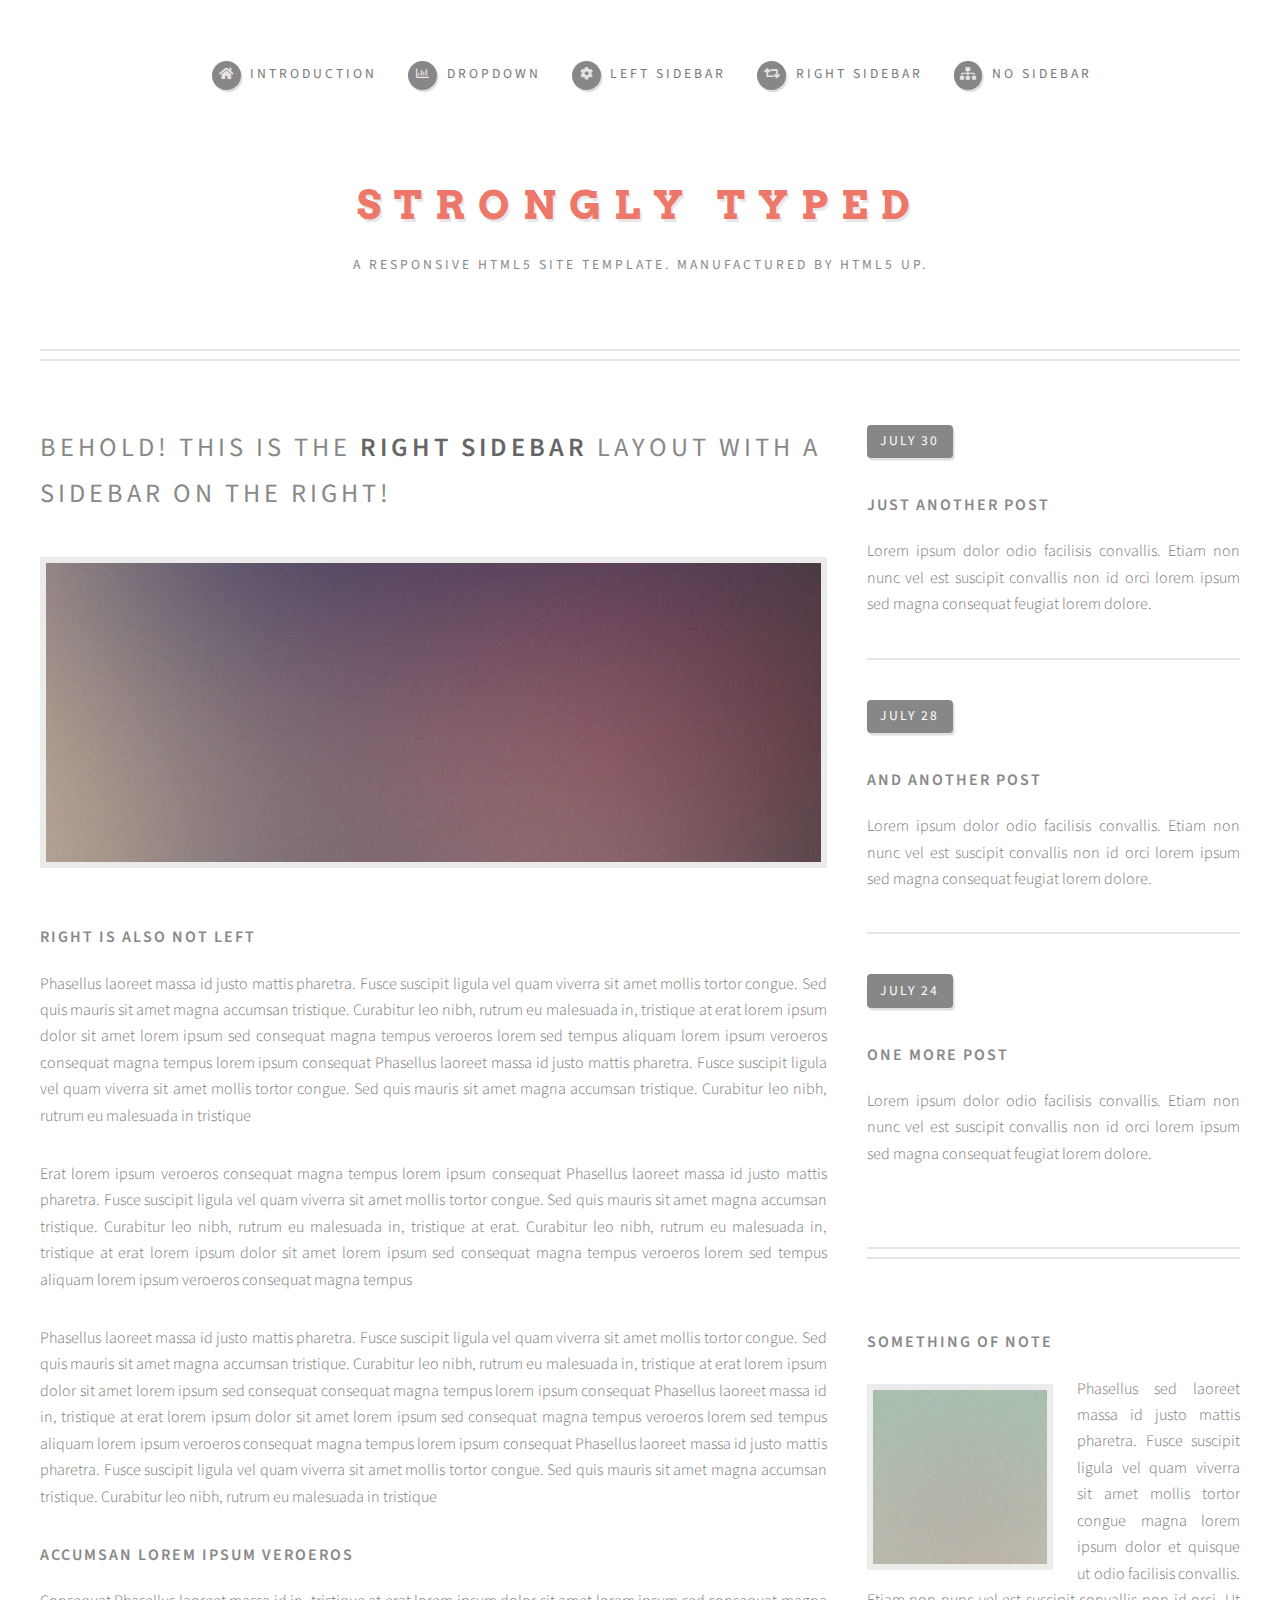
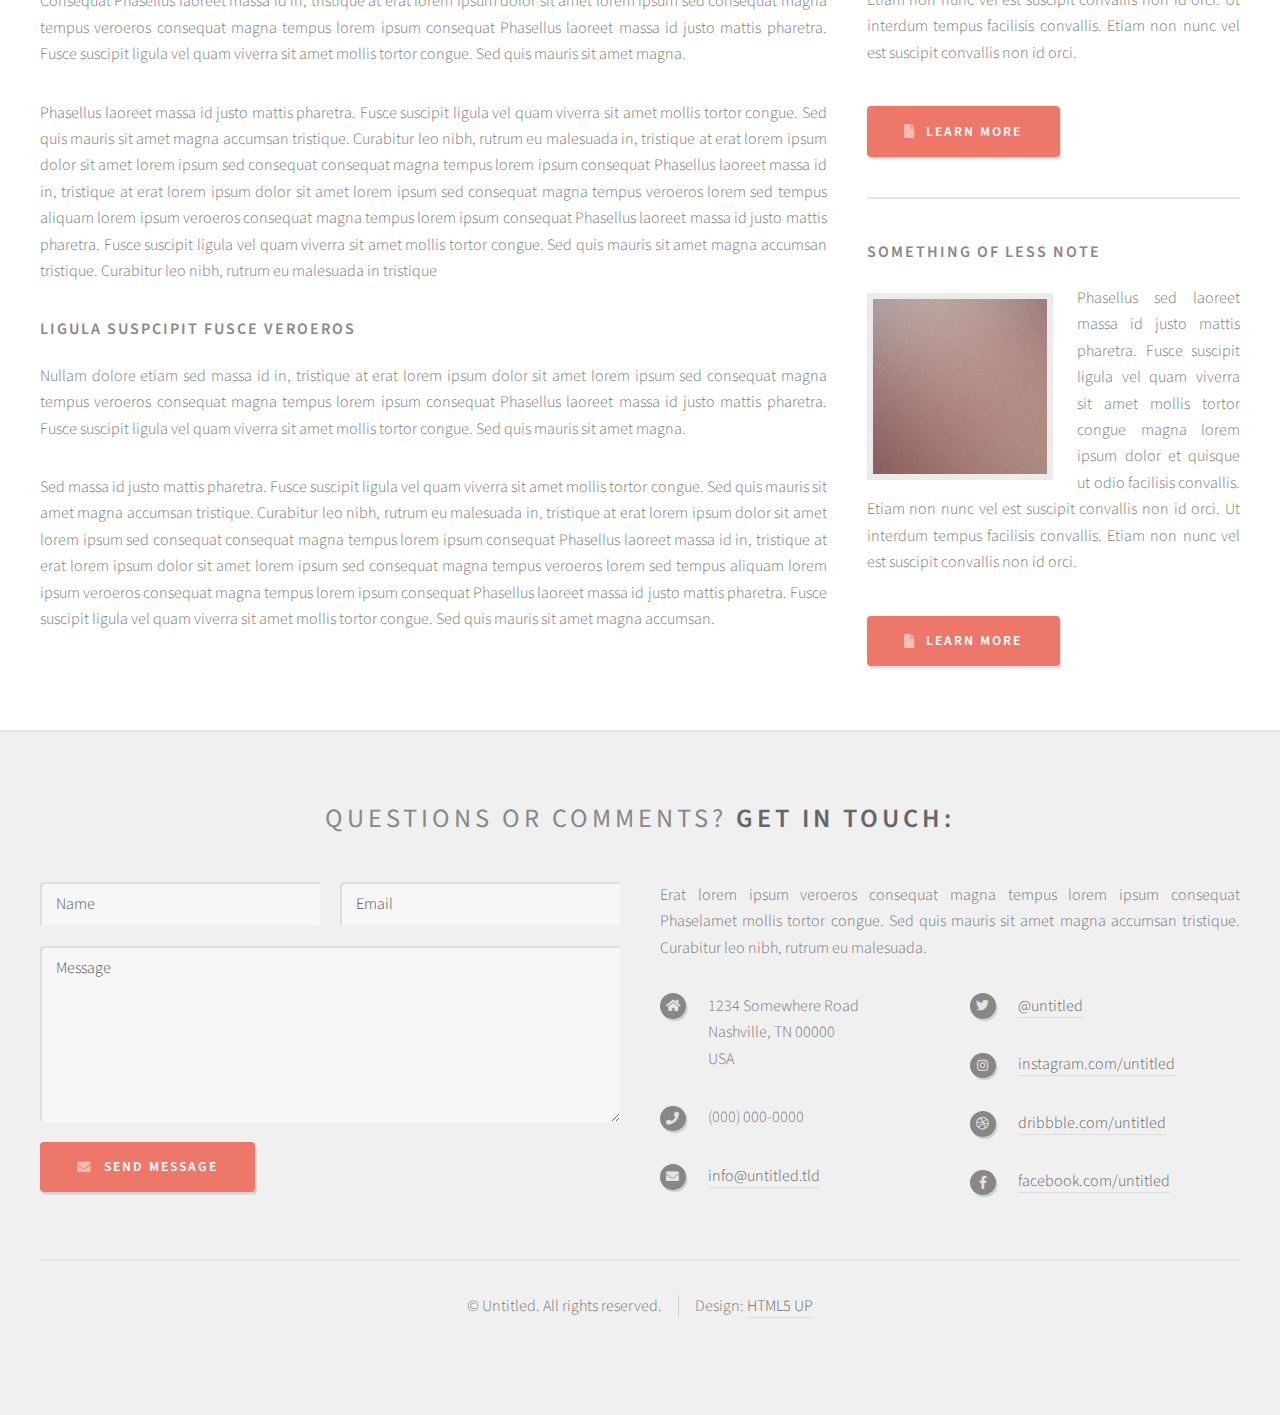
<file: right-sidebar.html>
<!DOCTYPE HTML>
<!--
	Strongly Typed by HTML5 UP
	html5up.net | @ajlkn
	Free for personal and commercial use under the CCA 3.0 license (html5up.net/license)
-->
<html>
	<head>
		<title>Right Sidebar - Strongly Typed by HTML5 UP</title>
		<meta charset="utf-8" />
		<meta name="viewport" content="width=device-width, initial-scale=1, user-scalable=no" />
		<link rel="stylesheet" href="assets/css/main.css" />
	</head>
	<body class="right-sidebar is-preload">
		<div id="page-wrapper">

			<!-- Header -->
				<section id="header">
					<div class="container">

						<!-- Logo -->
							<h1 id="logo"><a href="index.html">Strongly Typed</a></h1>
							<p>A responsive HTML5 site template. Manufactured by HTML5 UP.</p>

						<!-- Nav -->
							<nav id="nav">
								<ul>
									<li><a class="icon solid fa-home" href="index.html"><span>Introduction</span></a></li>
									<li>
										<a href="#" class="icon fa-chart-bar"><span>Dropdown</span></a>
										<ul>
											<li><a href="#">Lorem ipsum dolor</a></li>
											<li><a href="#">Magna phasellus</a></li>
											<li><a href="#">Etiam dolore nisl</a></li>
											<li>
												<a href="#">Phasellus consequat</a>
												<ul>
													<li><a href="#">Magna phasellus</a></li>
													<li><a href="#">Etiam dolore nisl</a></li>
													<li><a href="#">Phasellus consequat</a></li>
												</ul>
											</li>
											<li><a href="#">Veroeros feugiat</a></li>
										</ul>
									</li>
									<li><a class="icon solid fa-cog" href="left-sidebar.html"><span>Left Sidebar</span></a></li>
									<li><a class="icon solid fa-retweet" href="right-sidebar.html"><span>Right Sidebar</span></a></li>
									<li><a class="icon solid fa-sitemap" href="no-sidebar.html"><span>No Sidebar</span></a></li>
								</ul>
							</nav>

					</div>
				</section>

			<!-- Main -->
				<section id="main">
					<div class="container">
						<div class="row">

							<!-- Content -->
								<div id="content" class="col-8 col-12-medium">

									<!-- Post -->
										<article class="box post">
											<header>
												<h2>Behold! This is the <strong>right sidebar</strong> layout<br />
												with a sidebar on the right!</h2>
											</header>
											<span class="image featured"><img src="images/pic04.jpg" alt="" /></span>
											<h3>Right is also not left</h3>
											<p>Phasellus laoreet massa id justo mattis pharetra. Fusce suscipit
											ligula vel quam viverra sit amet mollis tortor congue. Sed quis mauris
											sit amet magna accumsan tristique. Curabitur leo nibh, rutrum eu malesuada
											in, tristique at erat lorem ipsum dolor sit amet lorem ipsum sed consequat
											magna tempus veroeros lorem sed tempus aliquam lorem ipsum veroeros
											consequat magna tempus lorem ipsum consequat Phasellus laoreet massa id
											justo mattis pharetra. Fusce suscipit ligula vel quam viverra sit amet
											mollis tortor congue. Sed quis mauris sit amet magna accumsan tristique.
											Curabitur leo nibh, rutrum eu malesuada in tristique</p>
											<p>Erat lorem ipsum veroeros consequat magna tempus lorem ipsum consequat
											Phasellus laoreet massa id justo mattis pharetra. Fusce suscipit ligula
											vel quam viverra sit amet mollis tortor congue. Sed quis mauris sit amet
											magna accumsan tristique. Curabitur leo nibh, rutrum eu malesuada in,
											tristique at erat. Curabitur leo nibh, rutrum eu malesuada in, tristique
											at erat lorem ipsum dolor sit amet lorem ipsum sed consequat magna
											tempus veroeros lorem sed tempus aliquam lorem ipsum veroeros consequat
											magna tempus</p>
											<p>Phasellus laoreet massa id justo mattis pharetra. Fusce suscipit
											ligula vel quam viverra sit amet mollis tortor congue. Sed quis mauris
											sit amet magna accumsan tristique. Curabitur leo nibh, rutrum eu malesuada
											in, tristique at erat lorem ipsum dolor sit amet lorem ipsum sed consequat
											consequat magna tempus lorem ipsum consequat Phasellus laoreet massa id
											in, tristique at erat lorem ipsum dolor sit amet lorem ipsum sed consequat
											magna tempus veroeros lorem sed tempus aliquam lorem ipsum veroeros
											consequat magna tempus lorem ipsum consequat Phasellus laoreet massa id
											justo mattis pharetra. Fusce suscipit ligula vel quam viverra sit amet
											mollis tortor congue. Sed quis mauris sit amet magna accumsan tristique.
											Curabitur leo nibh, rutrum eu malesuada in tristique</p>
											<h3>Accumsan lorem ipsum veroeros</h3>
											<p>Consequat Phasellus laoreet massa id in, tristique at erat lorem
											ipsum dolor sit amet lorem ipsum sed consequat magna tempus veroeros
											consequat magna tempus lorem ipsum consequat Phasellus laoreet massa id
											justo mattis pharetra. Fusce suscipit ligula vel quam viverra sit amet
											mollis tortor congue. Sed quis mauris sit amet magna.</p>
											<p>Phasellus laoreet massa id justo mattis pharetra. Fusce suscipit
											ligula vel quam viverra sit amet mollis tortor congue. Sed quis mauris
											sit amet magna accumsan tristique. Curabitur leo nibh, rutrum eu malesuada
											in, tristique at erat lorem ipsum dolor sit amet lorem ipsum sed consequat
											consequat magna tempus lorem ipsum consequat Phasellus laoreet massa id
											in, tristique at erat lorem ipsum dolor sit amet lorem ipsum sed consequat
											magna tempus veroeros lorem sed tempus aliquam lorem ipsum veroeros
											consequat magna tempus lorem ipsum consequat Phasellus laoreet massa id
											justo mattis pharetra. Fusce suscipit ligula vel quam viverra sit amet
											mollis tortor congue. Sed quis mauris sit amet magna accumsan tristique.
											Curabitur leo nibh, rutrum eu malesuada in tristique</p>
											<h3>Ligula suspcipit fusce veroeros</h3>
											<p>Nullam dolore etiam sed massa id in, tristique at erat lorem
											ipsum dolor sit amet lorem ipsum sed consequat magna tempus veroeros
											consequat magna tempus lorem ipsum consequat Phasellus laoreet massa id
											justo mattis pharetra. Fusce suscipit ligula vel quam viverra sit amet
											mollis tortor congue. Sed quis mauris sit amet magna.</p>
											<p>Sed massa id justo mattis pharetra. Fusce suscipit
											ligula vel quam viverra sit amet mollis tortor congue. Sed quis mauris
											sit amet magna accumsan tristique. Curabitur leo nibh, rutrum eu malesuada
											in, tristique at erat lorem ipsum dolor sit amet lorem ipsum sed consequat
											consequat magna tempus lorem ipsum consequat Phasellus laoreet massa id
											in, tristique at erat lorem ipsum dolor sit amet lorem ipsum sed consequat
											magna tempus veroeros lorem sed tempus aliquam lorem ipsum veroeros
											consequat magna tempus lorem ipsum consequat Phasellus laoreet massa id
											justo mattis pharetra. Fusce suscipit ligula vel quam viverra sit amet
											mollis tortor congue. Sed quis mauris sit amet magna accumsan.</p>
										</article>

								</div>

							<!-- Sidebar -->
								<div id="sidebar" class="col-4 col-12-medium">

									<!-- Excerpts -->
										<section>
											<ul class="divided">
												<li>

													<!-- Excerpt -->
														<article class="box excerpt">
															<header>
																<span class="date">July 30</span>
																<h3><a href="#">Just another post</a></h3>
															</header>
															<p>Lorem ipsum dolor odio facilisis convallis. Etiam non nunc vel est
															suscipit convallis non id orci lorem ipsum sed magna consequat feugiat lorem dolore.</p>
														</article>

												</li>
												<li>

													<!-- Excerpt -->
														<article class="box excerpt">
															<header>
																<span class="date">July 28</span>
																<h3><a href="#">And another post</a></h3>
															</header>
															<p>Lorem ipsum dolor odio facilisis convallis. Etiam non nunc vel est
															suscipit convallis non id orci lorem ipsum sed magna consequat feugiat lorem dolore.</p>
														</article>

												</li>
												<li>

													<!-- Excerpt -->
														<article class="box excerpt">
															<header>
																<span class="date">July 24</span>
																<h3><a href="#">One more post</a></h3>
															</header>
															<p>Lorem ipsum dolor odio facilisis convallis. Etiam non nunc vel est
															suscipit convallis non id orci lorem ipsum sed magna consequat feugiat lorem dolore.</p>
														</article>

												</li>
											</ul>
										</section>

									<!-- Highlights -->
										<section>
											<ul class="divided">
												<li>

													<!-- Highlight -->
														<article class="box highlight">
															<header>
																<h3><a href="#">Something of note</a></h3>
															</header>
															<a href="#" class="image left"><img src="images/pic06.jpg" alt="" /></a>
															<p>Phasellus sed laoreet massa id justo mattis pharetra. Fusce suscipit ligula vel quam
															viverra sit amet mollis tortor congue magna lorem ipsum dolor et quisque ut odio facilisis
															convallis. Etiam non nunc vel est suscipit convallis non id orci. Ut interdum tempus
															facilisis convallis. Etiam non nunc vel est suscipit convallis non id orci.</p>
															<ul class="actions">
																<li><a href="#" class="button icon solid fa-file">Learn More</a></li>
															</ul>
														</article>

												</li>
												<li>

													<!-- Highlight -->
														<article class="box highlight">
															<header>
																<h3><a href="#">Something of less note</a></h3>
															</header>
															<a href="#" class="image left"><img src="images/pic07.jpg" alt="" /></a>
															<p>Phasellus sed laoreet massa id justo mattis pharetra. Fusce suscipit ligula vel quam
															viverra sit amet mollis tortor congue magna lorem ipsum dolor et quisque ut odio facilisis
															convallis. Etiam non nunc vel est suscipit convallis non id orci. Ut interdum tempus
															facilisis convallis. Etiam non nunc vel est suscipit convallis non id orci.</p>
															<ul class="actions">
																<li><a href="#" class="button icon solid fa-file">Learn More</a></li>
															</ul>
														</article>

												</li>
											</ul>
										</section>

								</div>

						</div>
					</div>
				</section>

			<!-- Footer -->
				<section id="footer">
					<div class="container">
						<header>
							<h2>Questions or comments? <strong>Get in touch:</strong></h2>
						</header>
						<div class="row">
							<div class="col-6 col-12-medium">
								<section>
									<form method="post" action="#">
										<div class="row gtr-50">
											<div class="col-6 col-12-small">
												<input name="name" placeholder="Name" type="text" />
											</div>
											<div class="col-6 col-12-small">
												<input name="email" placeholder="Email" type="text" />
											</div>
											<div class="col-12">
												<textarea name="message" placeholder="Message"></textarea>
											</div>
											<div class="col-12">
												<a href="#" class="form-button-submit button icon solid fa-envelope">Send Message</a>
											</div>
										</div>
									</form>
								</section>
							</div>
							<div class="col-6 col-12-medium">
								<section>
									<p>Erat lorem ipsum veroeros consequat magna tempus lorem ipsum consequat Phaselamet
									mollis tortor congue. Sed quis mauris sit amet magna accumsan tristique. Curabitur
									leo nibh, rutrum eu malesuada.</p>
									<div class="row">
										<div class="col-6 col-12-small">
											<ul class="icons">
												<li class="icon solid fa-home">
													1234 Somewhere Road<br />
													Nashville, TN 00000<br />
													USA
												</li>
												<li class="icon solid fa-phone">
													(000) 000-0000
												</li>
												<li class="icon solid fa-envelope">
													<a href="#">info@untitled.tld</a>
												</li>
											</ul>
										</div>
										<div class="col-6 col-12-small">
											<ul class="icons">
												<li class="icon brands fa-twitter">
													<a href="#">@untitled</a>
												</li>
												<li class="icon brands fa-instagram">
													<a href="#">instagram.com/untitled</a>
												</li>
												<li class="icon brands fa-dribbble">
													<a href="#">dribbble.com/untitled</a>
												</li>
												<li class="icon brands fa-facebook-f">
													<a href="#">facebook.com/untitled</a>
												</li>
											</ul>
										</div>
									</div>
								</section>
							</div>
						</div>
					</div>
					<div id="copyright" class="container">
						<ul class="links">
							<li>&copy; Untitled. All rights reserved.</li><li>Design: <a href="http://html5up.net">HTML5 UP</a></li>
						</ul>
					</div>
				</section>

		</div>

		<!-- Scripts -->
			<script src="assets/js/jquery.min.js"></script>
			<script src="assets/js/jquery.dropotron.min.js"></script>
			<script src="assets/js/browser.min.js"></script>
			<script src="assets/js/breakpoints.min.js"></script>
			<script src="assets/js/util.js"></script>
			<script src="assets/js/main.js"></script>

	</body>
</html>
</file>
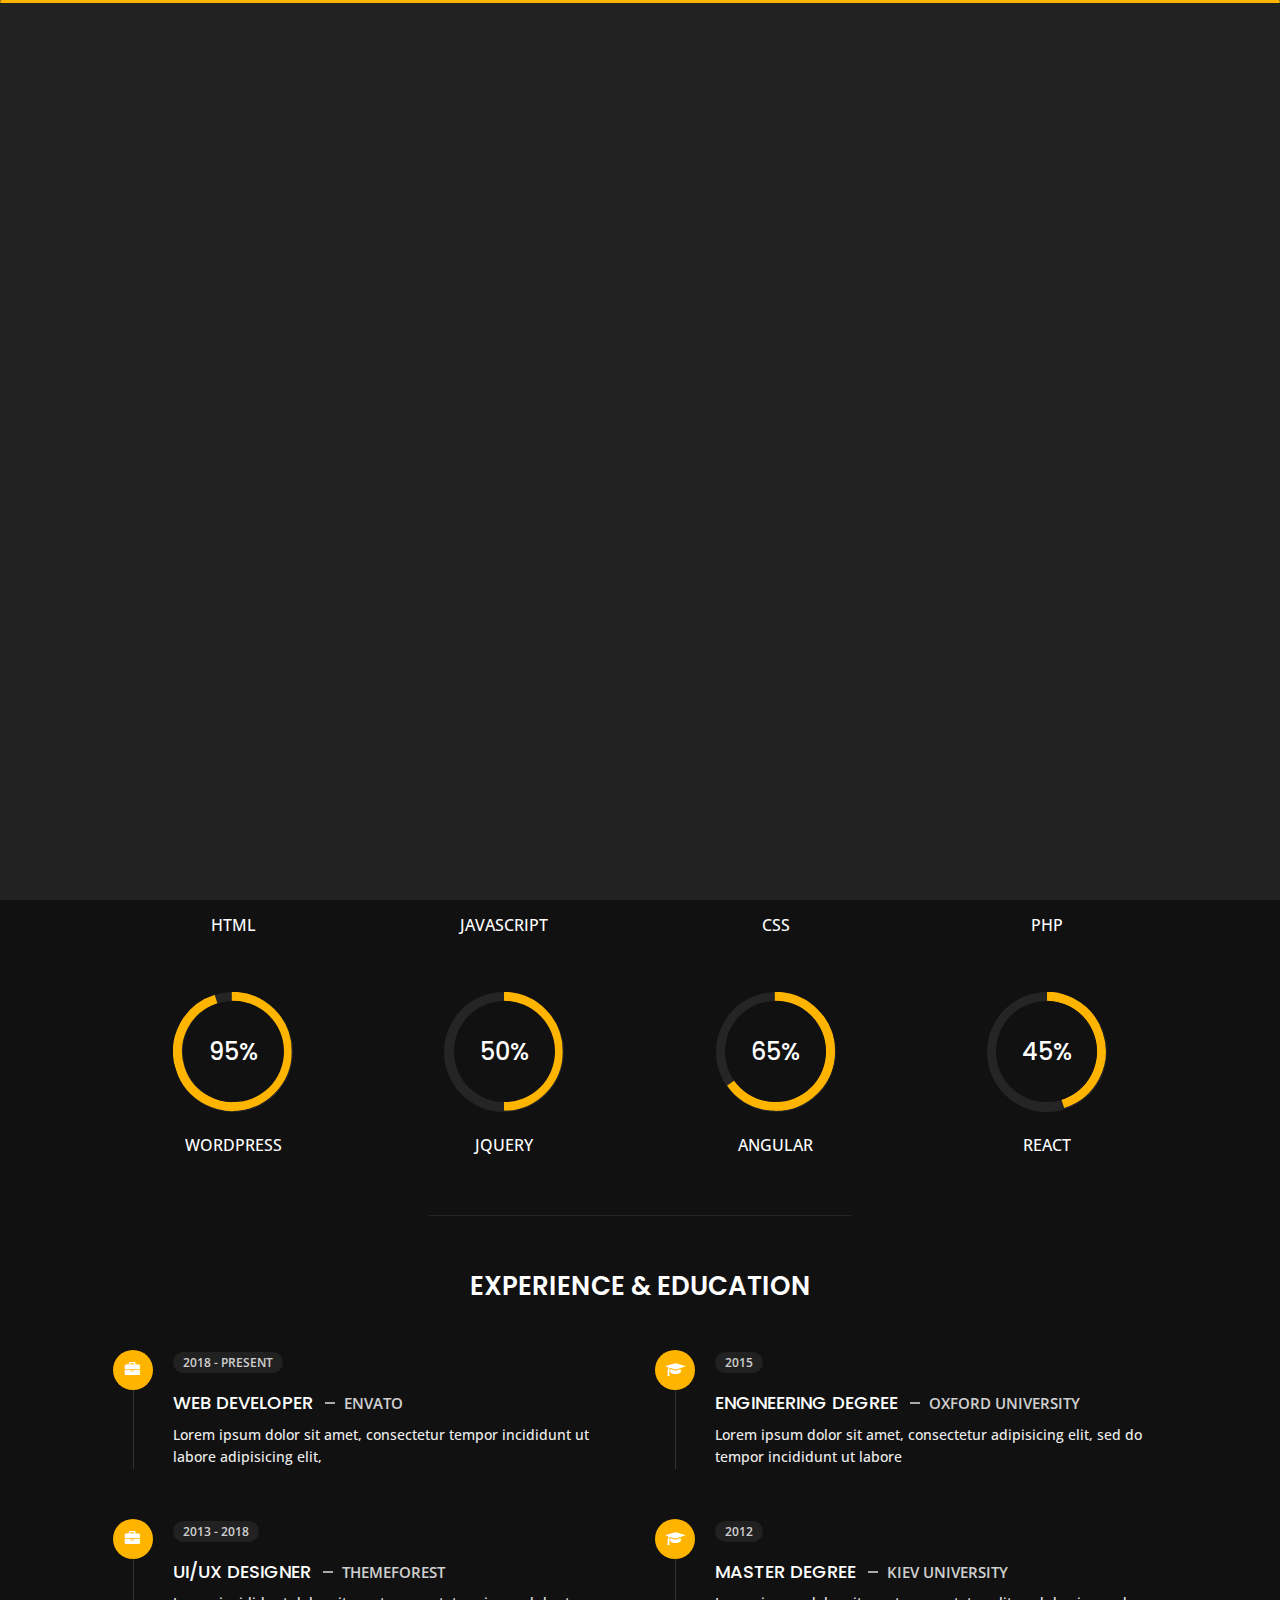
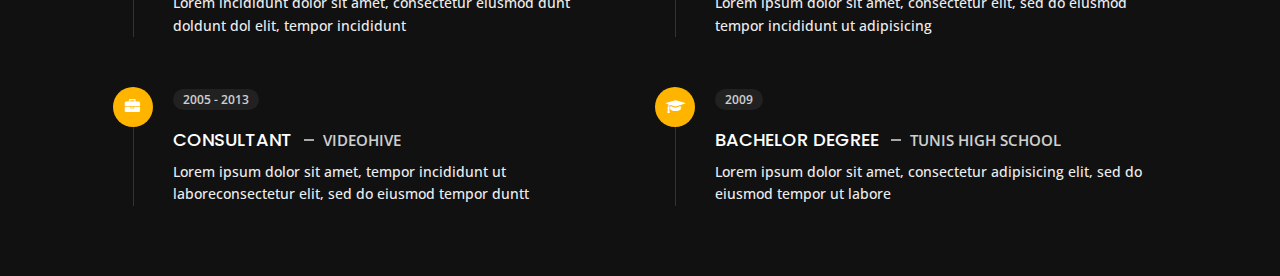
<file: dark/about.html>
<!DOCTYPE html>
<html lang="en">


<head>
    <meta charset="utf-8">
    <title>About Personal Portfolio</title>
    <meta name="viewport" content="width=device-width, initial-scale=1">

    <!-- Template Google Fonts -->
    <link href="https://fonts.googleapis.com/css?family=Poppins:400,400i,500,500i,600,600i,700,700i,800,800i,900,900i" rel="stylesheet">
    <link href="https://fonts.googleapis.com/css?family=Open+Sans:300,400,400i,600,600i,700" rel="stylesheet">

    <!-- Template CSS Files -->
    <link href="css/bootstrap.min.css" rel="stylesheet">
    <link href="css/preloader.min.css" rel="stylesheet">
    <link href="css/circle.css" rel="stylesheet">
    <link href="css/font-awesome.min.css" rel="stylesheet">
    <link href="css/fm.revealator.jquery.min.css" rel="stylesheet">
    <link href="css/style.css" rel="stylesheet">

    <!-- CSS Skin File -->
    <link href="css/skins/yellow.css" rel="stylesheet">

    <!-- Live Style Switcher - demo only -->
    <link rel="alternate stylesheet" type="text/css" title="blue" href="css/skins/blue.css" />
    <link rel="alternate stylesheet" type="text/css" title="green" href="css/skins/green.css" />
    <link rel="alternate stylesheet" type="text/css" title="yellow" href="css/skins/yellow.css" />
    <link rel="alternate stylesheet" type="text/css" title="blueviolet" href="css/skins/blueviolet.css" />
    <link rel="alternate stylesheet" type="text/css" title="goldenrod" href="css/skins/goldenrod.css" />
    <link rel="alternate stylesheet" type="text/css" title="magenta" href="css/skins/magenta.css" />
    <link rel="alternate stylesheet" type="text/css" title="orange" href="css/skins/orange.css" />
    <link rel="alternate stylesheet" type="text/css" title="purple" href="css/skins/purple.css" />
    <link rel="alternate stylesheet" type="text/css" title="red" href="css/skins/red.css" />
    <link rel="alternate stylesheet" type="text/css" title="yellowgreen" href="css/skins/yellowgreen.css" />
    <link rel="stylesheet" type="text/css" href="css/styleswitcher.css" />

    <!-- Modernizr JS File -->
    <script src="js/modernizr.custom.js"></script>
</head>

<body class="about">
<!-- Live Style Switcher Starts - demo only -->
<div id="switcher" class="">
    <div class="content-switcher">
        <h4>STYLE SWITCHER</h4>
        <ul>
            <li>
                <a href="#" onclick="setActiveStyleSheet('purple');" title="purple" class="color"><img src="img/styleswitcher/purple.png" alt="purple"/></a>
            </li>
            <li>
                <a href="#" onclick="setActiveStyleSheet('red');" title="red" class="color"><img src="img/styleswitcher/red.png" alt="red"/></a>
            </li>
            <li>
                <a href="#" onclick="setActiveStyleSheet('blueviolet');" title="blueviolet" class="color"><img src="img/styleswitcher/blueviolet.png" alt="blueviolet"/></a>
            </li>
            <li>
                <a href="#" onclick="setActiveStyleSheet('blue');" title="blue" class="color"><img src="img/styleswitcher/blue.png" alt="blue"/></a>
            </li>
            <li>
                <a href="#" onclick="setActiveStyleSheet('goldenrod');" title="goldenrod" class="color"><img src="img/styleswitcher/goldenrod.png" alt="goldenrod"/></a>
            </li>
            <li>
                <a href="#" onclick="setActiveStyleSheet('magenta');" title="magenta" class="color"><img src="img/styleswitcher/magenta.png" alt="magenta"/></a>
            </li>
            <li>
                <a href="#" onclick="setActiveStyleSheet('yellowgreen');" title="yellowgreen" class="color"><img src="img/styleswitcher/yellowgreen.png" alt="yellowgreen"/></a>
            </li>
            <li>
                <a href="#" onclick="setActiveStyleSheet('orange');" title="orange" class="color"><img src="img/styleswitcher/orange.png" alt="orange"/></a>
            </li>
            <li>
                <a href="#" onclick="setActiveStyleSheet('green');" title="green" class="color"><img src="img/styleswitcher/green.png" alt="green"/></a>
            </li>
            <li>
                <a href="#" onclick="setActiveStyleSheet('yellow');" title="yellow" class="color"><img src="img/styleswitcher/yellow.png" alt="yellow"/></a>
            </li>
        </ul>

        <div id="hideSwitcher">&times;</div>
    </div>

</div>
<div id="showSwitcher" class="styleSecondColor"><i class="fa fa-cog fa-spin"></i></div>
<!-- Live Style Switcher Ends - demo only -->
<!-- Header Starts -->
<header class="header" id="navbar-collapse-toggle">
    <!-- Fixed Navigation Starts -->
    <ul class="icon-menu d-none d-lg-block revealator-slideup revealator-once revealator-delay1">
        <li class="icon-box">
            <i class="fa fa-home"></i>
            <a href="index.html">
                <h2>Home</h2>
            </a>
        </li>
        <li class="icon-box active">
            <i class="fa fa-user"></i>
            <a href="about.html">
                <h2>About</h2>
            </a>
        </li>
        <li class="icon-box">
            <i class="fa fa-briefcase"></i>
            <a href="portfolio.html">
                <h2>Portfolio</h2>
            </a>
        </li>
        <li class="icon-box">
            <i class="fa fa-envelope-open"></i>
            <a href="contact.html">
                <h2>Contact</h2>
            </a>
        </li>
        <li class="icon-box">
            <i class="fa fa-comments"></i>
            <a href="blog.html">
                <h2>Blog</h2>
            </a>
        </li>
    </ul>
    <!-- Fixed Navigation Ends -->
    <!-- Mobile Menu Starts -->
    <nav role="navigation" class="d-block d-lg-none">
        <div id="menuToggle">
            <input type="checkbox" />
            <span></span>
            <span></span>
            <span></span>
            <ul class="list-unstyled" id="menu">
                <li><a href="index.html"><i class="fa fa-home"></i><span>Home</span></a></li>
                <li class="active"><a href="about.html"><i class="fa fa-user"></i><span>About</span></a></li>
                <li><a href="portfolio.html"><i class="fa fa-folder-open"></i><span>Portfolio</span></a></li>
                <li><a href="contact.html"><i class="fa fa-envelope-open"></i><span>Contact</span></a></li>
                <li><a href="blog.html"><i class="fa fa-comments"></i><span>Blog</span></a></li>
            </ul>
        </div>
    </nav>
    <!-- Mobile Menu Ends -->
</header>
<!-- Header Ends -->
<!-- Page Title Starts -->
<section class="title-section text-left text-sm-center revealator-slideup revealator-once revealator-delay1">
    <h1>ABOUT <span>ME</span></h1>
    <span class="title-bg">Resume</span>
</section>
<!-- Page Title Ends -->
<!-- Main Content Starts -->
<section class="main-content revealator-slideup revealator-once revealator-delay1">
    <div class="container">
        <div class="row">
            <!-- Personal Info Starts -->
            <div class="col-12 col-lg-5 col-xl-6">
                <div class="row">
                    <div class="col-12">
                        <h3 class="text-uppercase custom-title mb-0 ft-wt-600">personal infos</h3>
                    </div>
                    <div class="col-12 d-block d-sm-none">
                        <img src="img/img-mobile.jpg" class="img-fluid main-img-mobile" alt="my picture" />
                    </div>
                    <div class="col-6">
                        <ul class="about-list list-unstyled open-sans-font">
                            <li> <span class="title">first name :</span> <span class="value d-block d-sm-inline-block d-lg-block d-xl-inline-block">Steve</span> </li>
                            <li> <span class="title">last name :</span> <span class="value d-block d-sm-inline-block d-lg-block d-xl-inline-block">Milner</span> </li>
                            <li> <span class="title">Age :</span> <span class="value d-block d-sm-inline-block d-lg-block d-xl-inline-block">27 Years</span> </li>
                            <li> <span class="title">Nationality :</span> <span class="value d-block d-sm-inline-block d-lg-block d-xl-inline-block">Tunisian</span> </li>
                            <li> <span class="title">Freelance :</span> <span class="value d-block d-sm-inline-block d-lg-block d-xl-inline-block">Available</span> </li>
                        </ul>
                    </div>
                    <div class="col-6">
                        <ul class="about-list list-unstyled open-sans-font">
                            <li> <span class="title">Address :</span> <span class="value d-block d-sm-inline-block d-lg-block d-xl-inline-block">Tunis</span> </li>
                            <li> <span class="title">phone :</span> <span class="value d-block d-sm-inline-block d-lg-block d-xl-inline-block">+21621184010</span> </li>
                            <li> <span class="title">Email :</span> <span class="value d-block d-sm-inline-block d-lg-block d-xl-inline-block">you@mail.com</span> </li>
                            <li> <span class="title">Skype :</span> <span class="value d-block d-sm-inline-block d-lg-block d-xl-inline-block">steve.milner</span> </li>
                            <li> <span class="title">langages :</span> <span class="value d-block d-sm-inline-block d-lg-block d-xl-inline-block">French, English</span> </li>
                        </ul>
                    </div>
                    <div class="col-12 mt-3">
                        <a href="about.html" class="btn btn-download">Download CV</a>
                    </div>
                </div>
            </div>
            <!-- Personal Info Ends -->
            <!-- Boxes Starts -->
            <div class="col-12 col-lg-7 col-xl-6 mt-5 mt-lg-0">
                <div class="row">
                    <div class="col-6">
                        <div class="box-stats with-margin">
                            <h3 class="poppins-font position-relative">12</h3>
                            <p class="open-sans-font m-0 position-relative text-uppercase">years of <span class="d-block">experience</span></p>
                        </div>
                    </div>
                    <div class="col-6">
                        <div class="box-stats with-margin">
                            <h3 class="poppins-font position-relative">97</h3>
                            <p class="open-sans-font m-0 position-relative text-uppercase">completed <span class="d-block">projects</span></p>
                        </div>
                    </div>
                    <div class="col-6">
                        <div class="box-stats">
                            <h3 class="poppins-font position-relative">81</h3>
                            <p class="open-sans-font m-0 position-relative text-uppercase">Happy<span class="d-block">customers</span></p>
                        </div>
                    </div>
                    <div class="col-6">
                        <div class="box-stats">
                            <h3 class="poppins-font position-relative">53</h3>
                            <p class="open-sans-font m-0 position-relative text-uppercase">awards <span class="d-block">won</span></p>
                        </div>
                    </div>
                </div>
            </div>
            <!-- Boxes Ends -->
        </div>
        <hr class="separator">
        <!-- Skills Starts -->
        <div class="row">
            <div class="col-12">
                <h3 class="text-uppercase pb-4 pb-sm-5 mb-3 mb-sm-0 text-left text-sm-center custom-title ft-wt-600">My Skills</h3>
            </div>
            <div class="col-6 col-md-3 mb-3 mb-sm-5">
                <div class="c100 p25">
                    <span>25%</span>
                    <div class="slice">
                        <div class="bar"></div>
                        <div class="fill"></div>
                    </div>
                </div>
                <h6 class="text-uppercase open-sans-font text-center mt-2 mt-sm-4">html</h6>
            </div>
            <div class="col-6 col-md-3 mb-3 mb-sm-5">
                <div class="c100 p89">
                    <span>89%</span>
                    <div class="slice">
                        <div class="bar"></div>
                        <div class="fill"></div>
                    </div>
                </div>
                <h6 class="text-uppercase open-sans-font text-center mt-2 mt-sm-4">javascript</h6>
            </div>
            <div class="col-6 col-md-3 mb-3 mb-sm-5">
                <div class="c100 p70">
                    <span>70%</span>
                    <div class="slice">
                        <div class="bar"></div>
                        <div class="fill"></div>
                    </div>
                </div>
                <h6 class="text-uppercase open-sans-font text-center mt-2 mt-sm-4">css</h6>
            </div>
            <div class="col-6 col-md-3 mb-3 mb-sm-5">
                <div class="c100 p66">
                    <span>66%</span>
                    <div class="slice">
                        <div class="bar"></div>
                        <div class="fill"></div>
                    </div>
                </div>
                <h6 class="text-uppercase open-sans-font text-center mt-2 mt-sm-4">php</h6>
            </div>
            <div class="col-6 col-md-3 mb-3 mb-sm-5">
                <div class="c100 p95">
                    <span>95%</span>
                    <div class="slice">
                        <div class="bar"></div>
                        <div class="fill"></div>
                    </div>
                </div>
                <h6 class="text-uppercase open-sans-font text-center mt-2 mt-sm-4">wordpress</h6>
            </div>
            <div class="col-6 col-md-3 mb-3 mb-sm-5">
                <div class="c100 p50">
                    <span>50%</span>
                    <div class="slice">
                        <div class="bar"></div>
                        <div class="fill"></div>
                    </div>
                </div>
                <h6 class="text-uppercase open-sans-font text-center mt-2 mt-sm-4">jquery</h6>
            </div>
            <div class="col-6 col-md-3 mb-3 mb-sm-5">
                <div class="c100 p65">
                    <span>65%</span>
                    <div class="slice">
                        <div class="bar"></div>
                        <div class="fill"></div>
                    </div>
                </div>
                <h6 class="text-uppercase open-sans-font text-center mt-2 mt-sm-4">angular</h6>
            </div>
            <div class="col-6 col-md-3 mb-3 mb-sm-5">
                <div class="c100 p45">
                    <span>45%</span>
                    <div class="slice">
                        <div class="bar"></div>
                        <div class="fill"></div>
                    </div>
                </div>
                <h6 class="text-uppercase open-sans-font text-center mt-2 mt-sm-4">react</h6>
            </div>
        </div>
        <!-- Skills Ends -->
        <hr class="separator mt-1">
        <!-- Experience & Education Starts -->
        <div class="row">
            <div class="col-12">
                <h3 class="text-uppercase pb-5 mb-0 text-left text-sm-center custom-title ft-wt-600">Experience <span>&</span> Education</h3>
            </div>
            <div class="col-lg-6 m-15px-tb">
                <div class="resume-box">
                    <ul>
                        <li>
                            <div class="icon">
                                <i class="fa fa-briefcase"></i>
                            </div>
                            <span class="time open-sans-font text-uppercase">2018 - Present</span>
                            <h5 class="poppins-font text-uppercase">Web Developer <span class="place open-sans-font">Envato</span></h5>
                            <p class="open-sans-font">Lorem ipsum dolor sit amet, consectetur tempor incididunt ut labore adipisicing elit, </p>
                        </li>
                        <li>
                            <div class="icon">
                                <i class="fa fa-briefcase"></i>
                            </div>
                            <span class="time open-sans-font text-uppercase">2013 - 2018</span>
                            <h5 class="poppins-font text-uppercase">UI/UX Designer <span class="place open-sans-font">Themeforest</span></h5>
                            <p class="open-sans-font">Lorem incididunt dolor sit amet, consectetur eiusmod dunt doldunt dol elit, tempor incididunt</p>
                        </li>
                        <li>
                            <div class="icon">
                                <i class="fa fa-briefcase"></i>
                            </div>
                            <span class="time open-sans-font text-uppercase">2005 - 2013</span>
                            <h5 class="poppins-font text-uppercase">Consultant <span class="place open-sans-font">Videohive</span></h5>
                            <p class="open-sans-font">Lorem ipsum dolor sit amet, tempor incididunt ut laboreconsectetur elit, sed do eiusmod tempor duntt</p>
                        </li>
                    </ul>
                </div>
            </div>
            <div class="col-lg-6 m-15px-tb">
                <div class="resume-box">
                    <ul>
                        <li>
                            <div class="icon">
                                <i class="fa fa-graduation-cap"></i>
                            </div>
                            <span class="time open-sans-font text-uppercase">2015</span>
                            <h5 class="poppins-font text-uppercase">Engineering Degree <span class="place open-sans-font">Oxford University</span></h5>
                            <p class="open-sans-font">Lorem ipsum dolor sit amet, consectetur adipisicing elit, sed do tempor incididunt ut labore</p>
                        </li>
                        <li>
                            <div class="icon">
                                <i class="fa fa-graduation-cap"></i>
                            </div>
                            <span class="time open-sans-font text-uppercase">2012</span>
                            <h5 class="poppins-font text-uppercase">Master Degree <span class="place open-sans-font">Kiev University</span></h5>
                            <p class="open-sans-font">Lorem ipsum dolor sit amet, consectetur elit, sed do eiusmod tempor incididunt ut adipisicing</p>
                        </li>
                        <li>
                            <div class="icon">
                                <i class="fa fa-graduation-cap"></i>
                            </div>
                            <span class="time open-sans-font text-uppercase">2009</span>
                            <h5 class="poppins-font text-uppercase">Bachelor Degree <span class="place open-sans-font">Tunis High School</span></h5>
                            <p class="open-sans-font">Lorem ipsum dolor sit amet, consectetur adipisicing elit, sed do eiusmod tempor ut labore</p>
                        </li>
                    </ul>
                </div>
            </div>
        </div>
        <!-- Experience & Education Ends -->
    </div>
</section>
<!-- Main Content Ends -->

<!-- Template JS Files -->
<script src="js/jquery-3.5.0.min.js"></script>
<script src="js/styleswitcher.js"></script>
<script src="js/preloader.min.js"></script>
<script src="js/fm.revealator.jquery.min.js"></script>
<script src="js/imagesloaded.pkgd.min.js"></script>
<script src="js/masonry.pkgd.min.js"></script>
<script src="js/classie.js"></script>
<script src="js/cbpGridGallery.js"></script>
<script src="js/jquery.hoverdir.js"></script>
<script src="js/popper.min.js"></script>
<script src="js/bootstrap.js"></script>
<script src="js/custom.js"></script>

</body>


</html>
</file>
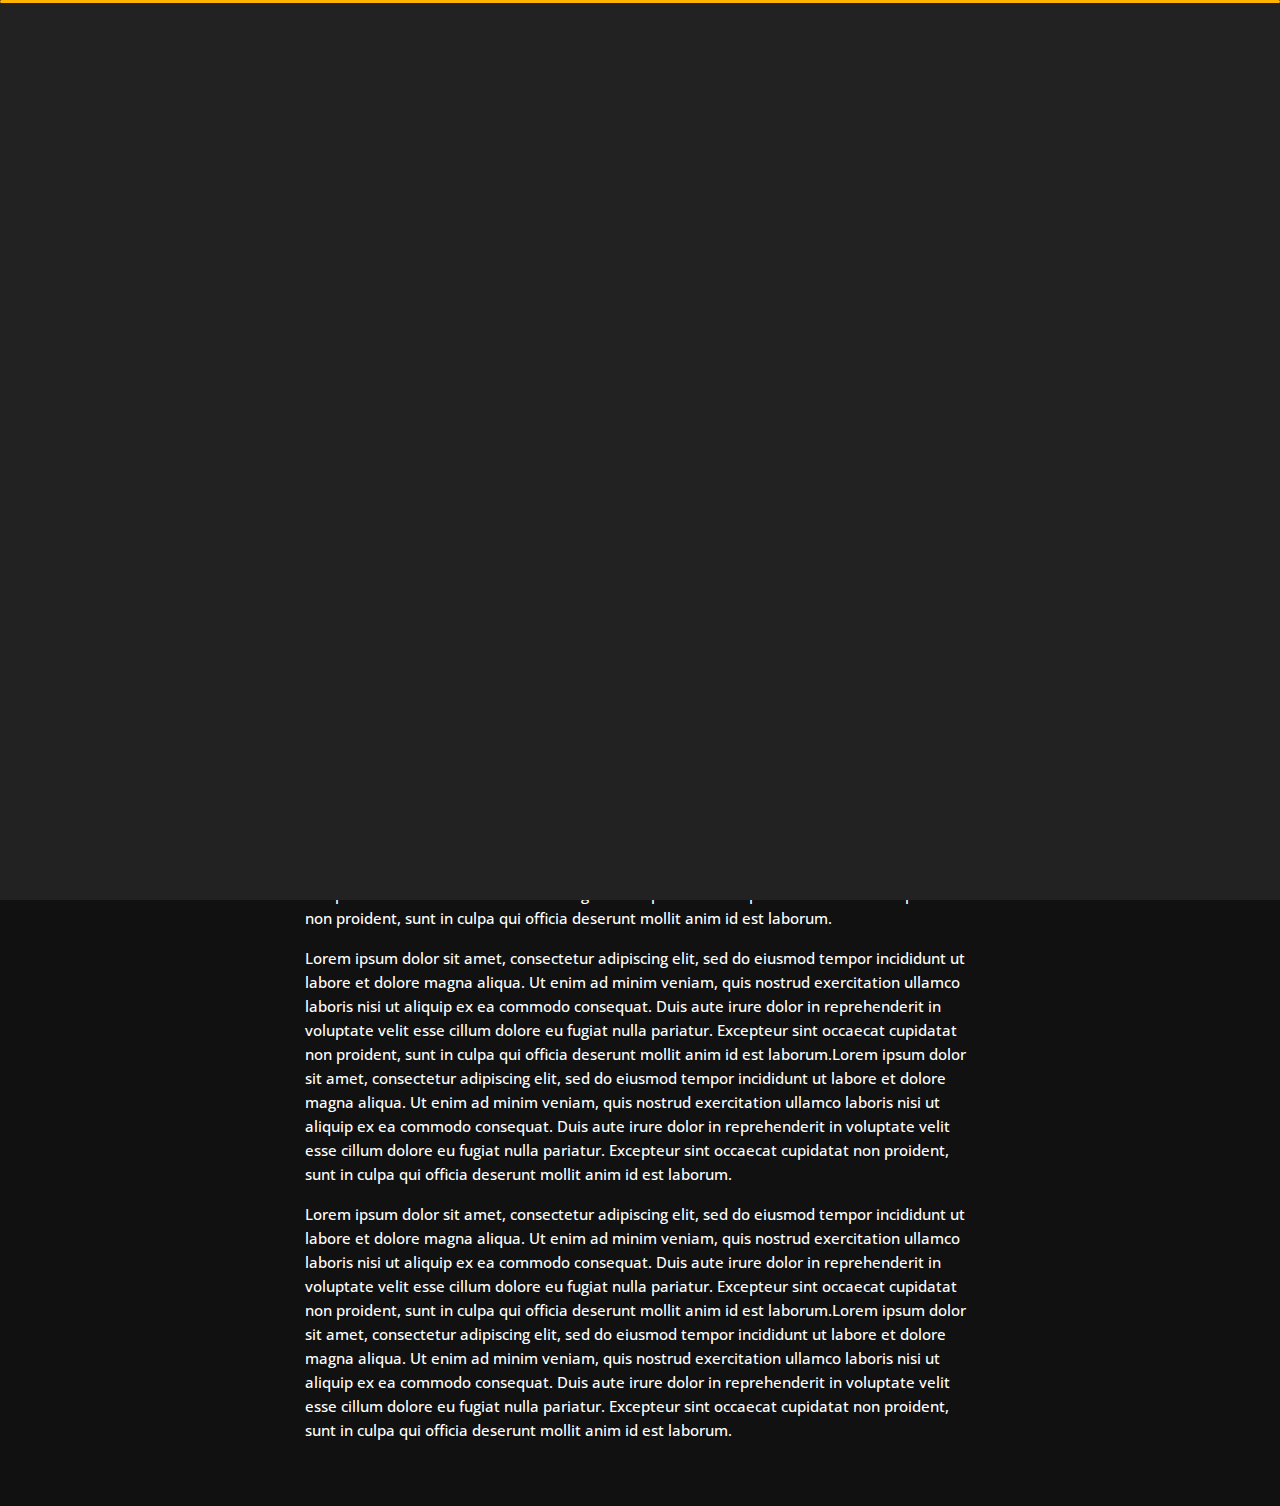
<file: dark/blog-post.html>
<!DOCTYPE html>
<html lang="en">


<head>
    <meta charset="utf-8">
    <title>Blog - Personal Portfolio</title>
    <meta name="viewport" content="width=device-width, initial-scale=1">

    <!-- Template Google Fonts -->
    <link href="https://fonts.googleapis.com/css?family=Poppins:400,400i,500,500i,600,600i,700,700i,800,800i,900,900i" rel="stylesheet">
    <link href="https://fonts.googleapis.com/css?family=Open+Sans:300,400,400i,600,600i,700" rel="stylesheet">

    <!-- Template CSS Files -->
    <link href="css/bootstrap.min.css" rel="stylesheet">
    <link href="css/preloader.min.css" rel="stylesheet">
    <link href="css/circle.css" rel="stylesheet">
    <link href="css/font-awesome.min.css" rel="stylesheet">
    <link href="css/fm.revealator.jquery.min.css" rel="stylesheet">
    <link href="css/style.css" rel="stylesheet">

    <!-- CSS Skin File -->
    <link href="css/skins/yellow.css" rel="stylesheet">

    <!-- Live Style Switcher - demo only -->
    <link rel="alternate stylesheet" type="text/css" title="blue" href="css/skins/blue.css" />
    <link rel="alternate stylesheet" type="text/css" title="green" href="css/skins/green.css" />
    <link rel="alternate stylesheet" type="text/css" title="yellow" href="css/skins/yellow.css" />
    <link rel="alternate stylesheet" type="text/css" title="blueviolet" href="css/skins/blueviolet.css" />
    <link rel="alternate stylesheet" type="text/css" title="goldenrod" href="css/skins/goldenrod.css" />
    <link rel="alternate stylesheet" type="text/css" title="magenta" href="css/skins/magenta.css" />
    <link rel="alternate stylesheet" type="text/css" title="orange" href="css/skins/orange.css" />
    <link rel="alternate stylesheet" type="text/css" title="purple" href="css/skins/purple.css" />
    <link rel="alternate stylesheet" type="text/css" title="red" href="css/skins/red.css" />
    <link rel="alternate stylesheet" type="text/css" title="yellowgreen" href="css/skins/yellowgreen.css" />
    <link rel="stylesheet" type="text/css" href="css/styleswitcher.css" />

    <!-- Modernizr JS File -->
    <script src="js/modernizr.custom.js"></script>
</head>

<body class="blog-post">
<!-- Live Style Switcher Starts - demo only -->
<div id="switcher" class="">
    <div class="content-switcher">
        <h4>STYLE SWITCHER</h4>
        <ul>
            <li>
                <a href="#" onclick="setActiveStyleSheet('purple');" title="purple" class="color"><img src="img/styleswitcher/purple.png" alt="purple"/></a>
            </li>
            <li>
                <a href="#" onclick="setActiveStyleSheet('red');" title="red" class="color"><img src="img/styleswitcher/red.png" alt="red"/></a>
            </li>
            <li>
                <a href="#" onclick="setActiveStyleSheet('blueviolet');" title="blueviolet" class="color"><img src="img/styleswitcher/blueviolet.png" alt="blueviolet"/></a>
            </li>
            <li>
                <a href="#" onclick="setActiveStyleSheet('blue');" title="blue" class="color"><img src="img/styleswitcher/blue.png" alt="blue"/></a>
            </li>
            <li>
                <a href="#" onclick="setActiveStyleSheet('goldenrod');" title="goldenrod" class="color"><img src="img/styleswitcher/goldenrod.png" alt="goldenrod"/></a>
            </li>
            <li>
                <a href="#" onclick="setActiveStyleSheet('magenta');" title="magenta" class="color"><img src="img/styleswitcher/magenta.png" alt="magenta"/></a>
            </li>
            <li>
                <a href="#" onclick="setActiveStyleSheet('yellowgreen');" title="yellowgreen" class="color"><img src="img/styleswitcher/yellowgreen.png" alt="yellowgreen"/></a>
            </li>
            <li>
                <a href="#" onclick="setActiveStyleSheet('orange');" title="orange" class="color"><img src="img/styleswitcher/orange.png" alt="orange"/></a>
            </li>
            <li>
                <a href="#" onclick="setActiveStyleSheet('green');" title="green" class="color"><img src="img/styleswitcher/green.png" alt="green"/></a>
            </li>
            <li>
                <a href="#" onclick="setActiveStyleSheet('yellow');" title="yellow" class="color"><img src="img/styleswitcher/yellow.png" alt="yellow"/></a>
            </li>
        </ul>

       <div id="hideSwitcher">&times;</div>
    </div>
</div>
<div id="showSwitcher" class="styleSecondColor"><i class="fa fa-cog fa-spin"></i></div>
<!-- Live Style Switcher Ends - demo only -->
<!-- Header Starts -->
<header class="header" id="navbar-collapse-toggle">
    <!-- Fixed Navigation Starts -->
    <ul class="icon-menu d-none d-lg-block revealator-slideup revealator-once revealator-delay1">
        <li class="icon-box">
            <i class="fa fa-home"></i>
            <a href="index.html">
                <h2>Home</h2>
            </a>
        </li>
        <li class="icon-box">
            <i class="fa fa-user"></i>
            <a href="about.html">
                <h2>About</h2>
            </a>
        </li>
        <li class="icon-box">
            <i class="fa fa-briefcase"></i>
            <a href="portfolio.html">
                <h2>Portfolio</h2>
            </a>
        </li>
        <li class="icon-box">
            <i class="fa fa-envelope-open"></i>
            <a href="contact.html">
                <h2>Contact</h2>
            </a>
        </li>
        <li class="icon-box active">
            <i class="fa fa-comments"></i>
            <a href="blog.html">
                <h2>Blog</h2>
            </a>
        </li>
    </ul>
    <!-- Fixed Navigation Ends -->
    <!-- Mobile Menu Starts -->
    <nav role="navigation" class="d-block d-lg-none">
        <div id="menuToggle">
            <input type="checkbox" />
            <span></span>
            <span></span>
            <span></span>
            <ul class="list-unstyled" id="menu">
                <li><a href="index.html"><i class="fa fa-home"></i><span>Home</span></a></li>
                <li><a href="about.html"><i class="fa fa-user"></i><span>About</span></a></li>
                <li><a href="portfolio.html"><i class="fa fa-folder-open"></i><span>Portfolio</span></a></li>
                <li><a href="contact.html"><i class="fa fa-envelope-open"></i><span>Contact</span></a></li>
                <li class="active"><a href="blog.html"><i class="fa fa-comments"></i><span>Blog</span></a></li>
            </ul>
        </div>
    </nav>
    <!-- Mobile Menu Ends -->
</header>
<!-- Header Ends -->
<!-- Page Title Starts -->
<section class="title-section text-left text-sm-center revealator-slideup revealator-once revealator-delay1">
    <h1>my <span>blog</span></h1>
    <span class="title-bg">posts</span>
</section>
<!-- Page Title Ends -->
<!-- Main Content Starts -->
<section class="main-content revealator-slideup revealator-once revealator-delay1">
    <div class="container">
        <div class="row">
            <!-- Article Starts -->
            <article class="col-12">
                <!-- Meta Starts -->
                <div class="meta open-sans-font">
                    <span><i class="fa fa-user"></i> steve</span>
                    <span class="date"><i class="fa fa-calendar"></i> 9 January 2017</span>
                    <span><i class="fa fa-tags"></i> wordpress, business, economy, design</span>
                </div>
                <!-- Meta Ends -->
                <!-- Article Content Starts -->
                <h1 class="text-uppercase text-capitalize">Everything You Need to Know About Web Accessibility</h1>
                <img src="img/blog/blog-post-1.jpg" class="img-fluid" alt="Blog image"/>
                <div class="blog-excerpt open-sans-font pb-5">
                    <p>Lorem ipsum dolor sit amet, consectetur adipiscing elit, sed do eiusmod tempor incididunt ut labore et dolore magna aliqua. Ut enim ad minim veniam, quis nostrud exercitation ullamco laboris nisi ut aliquip ex ea commodo consequat.
                        Duis aute irure dolor in reprehenderit in voluptate velit esse cillum dolore eu fugiat nulla pariatur. Excepteur sint occaecat cupidatat non proident, sunt in culpa qui officia deserunt mollit anim id est laborum.</p>
                    <p>Lorem ipsum dolor sit amet, consectetur adipiscing elit, sed do eiusmod tempor incididunt ut labore et dolore magna aliqua. Ut enim ad minim veniam, quis nostrud exercitation ullamco laboris nisi ut aliquip ex ea commodo consequat.
                        Duis aute irure dolor in reprehenderit in voluptate velit esse cillum dolore eu fugiat nulla pariatur. Excepteur sint occaecat cupidatat non proident, sunt in culpa qui officia deserunt mollit anim id est laborum.Lorem ipsum
                        dolor sit amet, consectetur adipiscing elit, sed do eiusmod tempor incididunt ut labore et dolore magna aliqua. Ut enim ad minim veniam, quis nostrud exercitation ullamco laboris nisi ut aliquip ex ea commodo consequat. Duis
                        aute irure dolor in reprehenderit in voluptate velit esse cillum dolore eu fugiat nulla pariatur. Excepteur sint occaecat cupidatat non proident, sunt in culpa qui officia deserunt mollit anim id est laborum.</p>
                    <p>Lorem ipsum dolor sit amet, consectetur adipiscing elit, sed do eiusmod tempor incididunt ut labore et dolore magna aliqua. Ut enim ad minim veniam, quis nostrud exercitation ullamco laboris nisi ut aliquip ex ea commodo consequat.
                        Duis aute irure dolor in reprehenderit in voluptate velit esse cillum dolore eu fugiat nulla pariatur. Excepteur sint occaecat cupidatat non proident, sunt in culpa qui officia deserunt mollit anim id est laborum.Lorem ipsum
                        dolor sit amet, consectetur adipiscing elit, sed do eiusmod tempor incididunt ut labore et dolore magna aliqua. Ut enim ad minim veniam, quis nostrud exercitation ullamco laboris nisi ut aliquip ex ea commodo consequat. Duis
                        aute irure dolor in reprehenderit in voluptate velit esse cillum dolore eu fugiat nulla pariatur. Excepteur sint occaecat cupidatat non proident, sunt in culpa qui officia deserunt mollit anim id est laborum.</p>
                </div>
                <!-- Article Content Ends -->
            </article>
            <!-- Article Ends -->
        </div>
    </div>
</section>
<!-- Template JS Files -->
<script src="js/jquery-3.5.0.min.js"></script>
<script src="js/styleswitcher.js"></script>
<script src="js/preloader.min.js"></script>
<script src="js/fm.revealator.jquery.min.js"></script>
<script src="js/imagesloaded.pkgd.min.js"></script>
<script src="js/masonry.pkgd.min.js"></script>
<script src="js/classie.js"></script>
<script src="js/cbpGridGallery.js"></script>
<script src="js/jquery.hoverdir.js"></script>
<script src="js/popper.min.js"></script>
<script src="js/bootstrap.js"></script>
<script src="js/custom.js"></script>

</body>


</html>
</file>
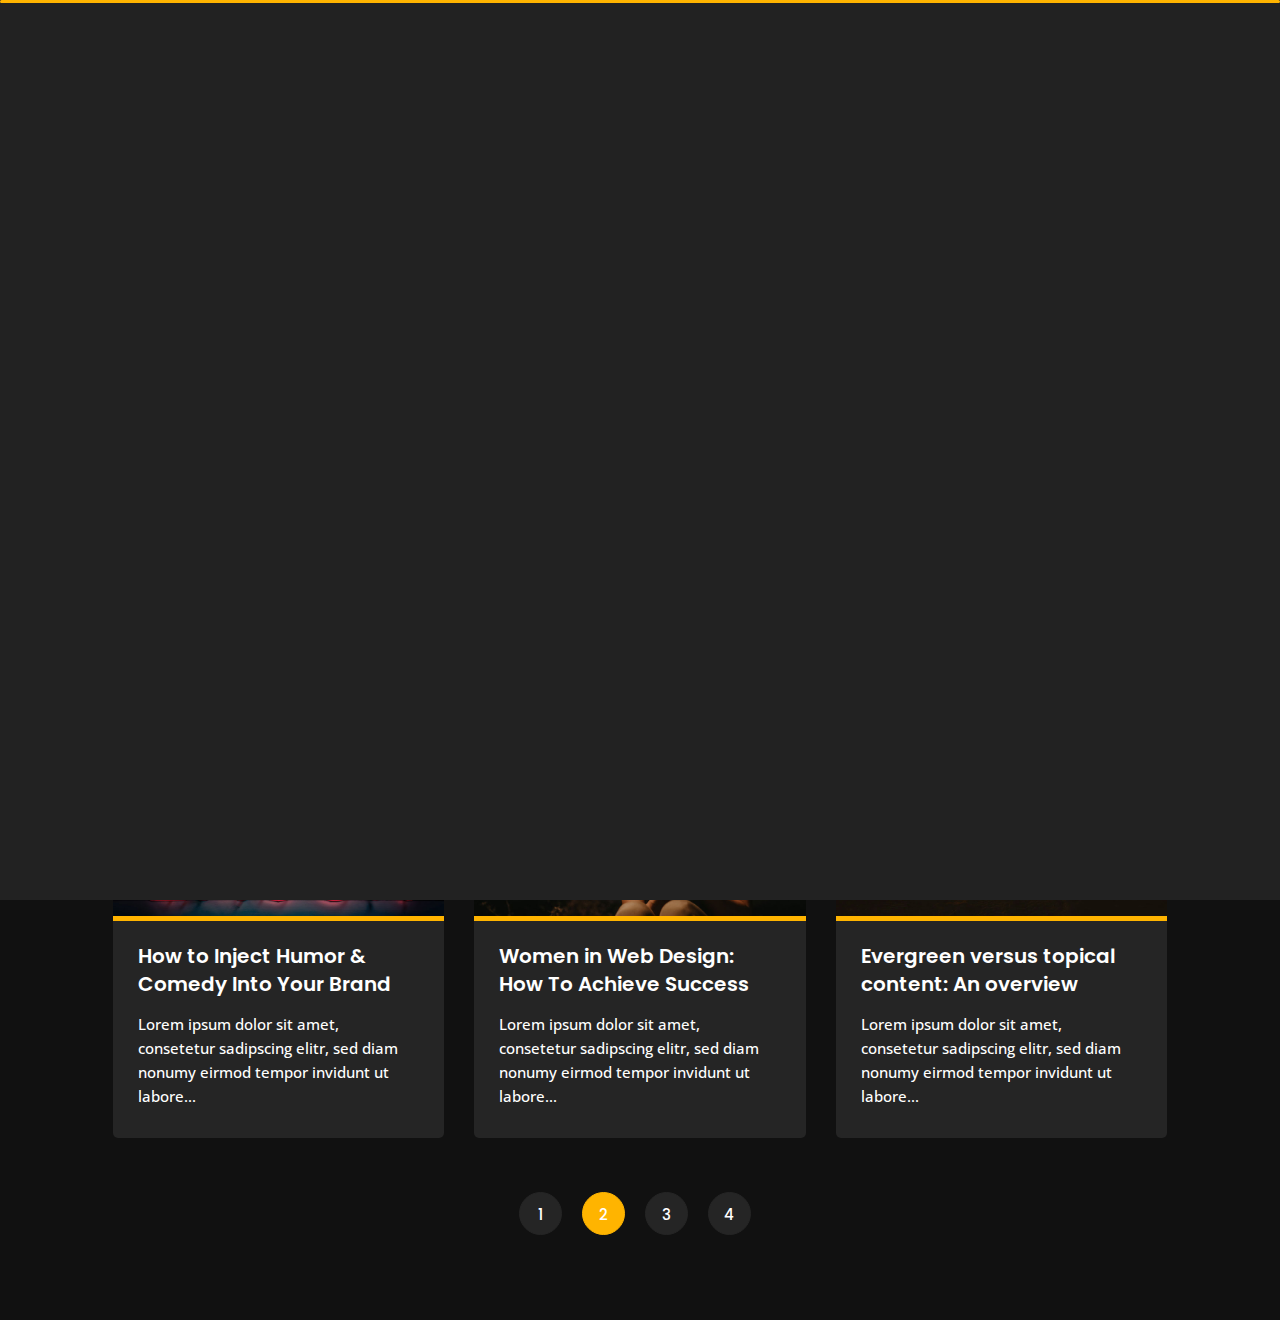
<file: dark/blog.html>
﻿<!DOCTYPE html>
<html lang="en">


<head>
    <meta charset="utf-8">
    <title>Blog - Personal Portfolio</title>
    <meta name="viewport" content="width=device-width, initial-scale=1">

    <!-- Template Google Fonts -->
    <link href="https://fonts.googleapis.com/css?family=Poppins:400,400i,500,500i,600,600i,700,700i,800,800i,900,900i" rel="stylesheet">
    <link href="https://fonts.googleapis.com/css?family=Open+Sans:300,400,400i,600,600i,700" rel="stylesheet">

    <!-- Template CSS Files -->
    <link href="css/bootstrap.min.css" rel="stylesheet">
    <link href="css/preloader.min.css" rel="stylesheet">
    <link href="css/circle.css" rel="stylesheet">
    <link href="css/font-awesome.min.css" rel="stylesheet">
    <link href="css/fm.revealator.jquery.min.css" rel="stylesheet">
    <link href="css/style.css" rel="stylesheet">

    <!-- CSS Skin File -->
    <link href="css/skins/yellow.css" rel="stylesheet">

    <!-- Live Style Switcher - demo only -->
    <link rel="alternate stylesheet" type="text/css" title="blue" href="css/skins/blue.css" />
    <link rel="alternate stylesheet" type="text/css" title="green" href="css/skins/green.css" />
    <link rel="alternate stylesheet" type="text/css" title="yellow" href="css/skins/yellow.css" />
    <link rel="alternate stylesheet" type="text/css" title="blueviolet" href="css/skins/blueviolet.css" />
    <link rel="alternate stylesheet" type="text/css" title="goldenrod" href="css/skins/goldenrod.css" />
    <link rel="alternate stylesheet" type="text/css" title="magenta" href="css/skins/magenta.css" />
    <link rel="alternate stylesheet" type="text/css" title="orange" href="css/skins/orange.css" />
    <link rel="alternate stylesheet" type="text/css" title="purple" href="css/skins/purple.css" />
    <link rel="alternate stylesheet" type="text/css" title="red" href="css/skins/red.css" />
    <link rel="alternate stylesheet" type="text/css" title="yellowgreen" href="css/skins/yellowgreen.css" />
    <link rel="stylesheet" type="text/css" href="css/styleswitcher.css" />

    <!-- Modernizr JS File -->
    <script src="js/modernizr.custom.js"></script>
</head>

<body class="blog">
<!-- Live Style Switcher Starts - demo only -->
<div id="switcher" class="">
    <div class="content-switcher">
        <h4>STYLE SWITCHER</h4>
        <ul>
            <li>
                <a href="#" onclick="setActiveStyleSheet('purple');" title="purple" class="color"><img src="img/styleswitcher/purple.png" alt="purple"/></a>
            </li>
            <li>
                <a href="#" onclick="setActiveStyleSheet('red');" title="red" class="color"><img src="img/styleswitcher/red.png" alt="red"/></a>
            </li>
            <li>
                <a href="#" onclick="setActiveStyleSheet('blueviolet');" title="blueviolet" class="color"><img src="img/styleswitcher/blueviolet.png" alt="blueviolet"/></a>
            </li>
            <li>
                <a href="#" onclick="setActiveStyleSheet('blue');" title="blue" class="color"><img src="img/styleswitcher/blue.png" alt="blue"/></a>
            </li>
            <li>
                <a href="#" onclick="setActiveStyleSheet('goldenrod');" title="goldenrod" class="color"><img src="img/styleswitcher/goldenrod.png" alt="goldenrod"/></a>
            </li>
            <li>
                <a href="#" onclick="setActiveStyleSheet('magenta');" title="magenta" class="color"><img src="img/styleswitcher/magenta.png" alt="magenta"/></a>
            </li>
            <li>
                <a href="#" onclick="setActiveStyleSheet('yellowgreen');" title="yellowgreen" class="color"><img src="img/styleswitcher/yellowgreen.png" alt="yellowgreen"/></a>
            </li>
            <li>
                <a href="#" onclick="setActiveStyleSheet('orange');" title="orange" class="color"><img src="img/styleswitcher/orange.png" alt="orange"/></a>
            </li>
            <li>
                <a href="#" onclick="setActiveStyleSheet('green');" title="green" class="color"><img src="img/styleswitcher/green.png" alt="green"/></a>
            </li>
            <li>
                <a href="#" onclick="setActiveStyleSheet('yellow');" title="yellow" class="color"><img src="img/styleswitcher/yellow.png" alt="yellow"/></a>
            </li>
        </ul>

       <div id="hideSwitcher">&times;</div>
    </div>
</div>
<div id="showSwitcher" class="styleSecondColor"><i class="fa fa-cog fa-spin"></i></div>
<!-- Live Style Switcher Ends - demo only -->
<!-- Header Starts -->
<header class="header" id="navbar-collapse-toggle">
    <!-- Fixed Navigation Starts -->
    <ul class="icon-menu d-none d-lg-block revealator-slideup revealator-once revealator-delay1">
        <li class="icon-box">
            <i class="fa fa-home"></i>
            <a href="index.html">
                <h2>Home</h2>
            </a>
        </li>
        <li class="icon-box">
            <i class="fa fa-user"></i>
            <a href="about.html">
                <h2>About</h2>
            </a>
        </li>
        <li class="icon-box">
            <i class="fa fa-briefcase"></i>
            <a href="portfolio.html">
                <h2>Portfolio</h2>
            </a>
        </li>
        <li class="icon-box">
            <i class="fa fa-envelope-open"></i>
            <a href="contact.html">
                <h2>Contact</h2>
            </a>
        </li>
        <li class="icon-box active">
            <i class="fa fa-comments"></i>
            <a href="blog.html">
                <h2>Blog</h2>
            </a>
        </li>
    </ul>
    <!-- Fixed Navigation Ends -->
    <!-- Mobile Menu Starts -->
    <nav role="navigation" class="d-block d-lg-none">
        <div id="menuToggle">
            <input type="checkbox" />
            <span></span>
            <span></span>
            <span></span>
            <ul class="list-unstyled" id="menu">
                <li><a href="index.html"><i class="fa fa-home"></i><span>Home</span></a></li>
                <li><a href="about.html"><i class="fa fa-user"></i><span>About</span></a></li>
                <li><a href="portfolio.html"><i class="fa fa-folder-open"></i><span>Portfolio</span></a></li>
                <li><a href="contact.html"><i class="fa fa-envelope-open"></i><span>Contact</span></a></li>
                <li class="active"><a href="blog.html"><i class="fa fa-comments"></i><span>Blog</span></a></li>
            </ul>
        </div>
    </nav>
    <!-- Mobile Menu Ends -->
</header>
<!-- Header Ends -->
<!-- Page Title Starts -->
<section class="title-section text-left text-sm-center revealator-slideup revealator-once revealator-delay1">
    <h1>my <span>blog</span></h1>
    <span class="title-bg">posts</span>
</section>
<!-- Page Title Ends -->
<!-- Main Content Starts -->
<section class="main-content revealator-slideup revealator-once revealator-delay1">
    <div class="container">
        <!-- Articles Starts -->
        <div class="row">
            <!-- Article Starts -->
            <div class="col-12 col-md-6 col-lg-6 col-xl-4 mb-30">
                <article class="post-container">
                    <div class="post-thumb">
                        <a href="blog-post.html" class="d-block position-relative overflow-hidden">
                            <img src="img/blog/blog-post-1.jpg" class="img-fluid" alt="Blog Post">
                        </a>
                    </div>
                    <div class="post-content">
                        <div class="entry-header">
                            <h3><a href="blog-post.html">How to Own Your Audience by Creating an Email List</a></h3>
                        </div>
                        <div class="entry-content open-sans-font">
                            <p>Lorem ipsum dolor sit amet, consetetur sadipscing elitr, sed diam nonumy eirmod tempor invidunt ut labore...
                            </p>
                        </div>
                    </div>
                </article>
            </div>
            <!-- Article Ends -->
            <!-- Article Starts -->
            <div class="col-12 col-md-6 col-lg-6 col-xl-4 mb-30">
                <article class="post-container">
                    <div class="post-thumb">
                        <a href="blog-post.html" class="d-block position-relative overflow-hidden">
                            <img src="img/blog/blog-post-2.jpg" class="img-fluid" alt="">
                        </a>
                    </div>
                    <div class="post-content">
                        <div class="entry-header">
                            <h3><a href="blog-post.html">Top 10 Toolkits for Deep Learning in 2020</a></h3>
                        </div>
                        <div class="entry-content open-sans-font">
                            <p>Lorem ipsum dolor sit amet, consetetur sadipscing elitr, sed diam nonumy eirmod tempor invidunt ut labore...
                            </p>
                        </div>
                    </div>
                </article>
            </div>
            <!-- Article Ends -->
            <!-- Article Starts -->
            <div class="col-12 col-md-6 col-lg-6 col-xl-4 mb-30">
                <article class="post-container">
                    <div class="post-thumb">
                        <a href="blog-post.html" class="d-block position-relative overflow-hidden">
                            <img src="img/blog/blog-post-3.jpg" class="img-fluid" alt="">
                        </a>
                    </div>
                    <div class="post-content">
                        <div class="entry-header">
                            <h3><a href="blog-post.html">Everything You Need to Know About Web Accessibility</a></h3>
                        </div>
                        <div class="entry-content open-sans-font">
                            <p>Lorem ipsum dolor sit amet, consetetur sadipscing elitr, sed diam nonumy eirmod tempor invidunt ut labore...
                            </p>
                        </div>
                    </div>
                </article>
            </div>
            <!-- Article Ends -->
            <!-- Article Starts -->
            <div class="col-12 col-md-6 col-lg-6 col-xl-4 mb-30">
                <article class="post-container">
                    <div class="post-thumb">
                        <a href="blog-post.html" class="d-block position-relative overflow-hidden">
                            <img src="img/blog/blog-post-4.jpg" class="img-fluid" alt="">
                        </a>
                    </div>
                    <div class="post-content">
                        <div class="entry-header">
                            <h3><a href="blog-post.html">How to Inject Humor & Comedy Into Your Brand</a></h3>
                        </div>
                        <div class="entry-content open-sans-font">
                            <p>Lorem ipsum dolor sit amet, consetetur sadipscing elitr, sed diam nonumy eirmod tempor invidunt ut labore...
                            </p>
                        </div>
                    </div>
                </article>
            </div>
            <!-- Article Ends -->
            <!-- Article Starts -->
            <div class="col-12 col-md-6 col-lg-6 col-xl-4 mb-30">
                <article class="post-container">
                    <div class="post-thumb">
                        <a href="blog-post.html" class="d-block position-relative overflow-hidden">
                            <img src="img/blog/blog-post-5.jpg" class="img-fluid" alt="">
                        </a>
                    </div>
                    <div class="post-content">
                        <div class="entry-header">
                            <h3><a href="blog-post.html">Women in Web Design: How To Achieve Success</a></h3>
                        </div>
                        <div class="entry-content open-sans-font">
                            <p>Lorem ipsum dolor sit amet, consetetur sadipscing elitr, sed diam nonumy eirmod tempor invidunt ut labore...
                            </p>
                        </div>
                    </div>
                </article>
            </div>
            <!-- Article Ends -->
            <!-- Article Starts -->
            <div class="col-12 col-md-6 col-lg-6 col-xl-4 mb-30">
                <article class="post-container">
                    <div class="post-thumb">
                        <a href="blog-post.html" class="d-block position-relative overflow-hidden">
                            <img src="img/blog/blog-post-6.jpg" class="img-fluid" alt="">
                        </a>
                    </div>
                    <div class="post-content">
                        <div class="entry-header">
                            <h3><a href="blog-post.html">Evergreen versus topical content: An overview</a></h3>
                        </div>
                        <div class="entry-content open-sans-font">
                            <p>Lorem ipsum dolor sit amet, consetetur sadipscing elitr, sed diam nonumy eirmod tempor invidunt ut labore...
                            </p>
                        </div>
                    </div>
                </article>
            </div>
            <!-- Article Ends -->
            <!-- Pagination Starts -->
            <div class="col-12 mt-4">
                <nav aria-label="Page navigation example">
                    <ul class="pagination justify-content-center mb-0">
                        <li class="page-item"><a class="page-link" href="#">1</a></li>
                        <li class="page-item active"><a class="page-link" href="#">2</a></li>
                        <li class="page-item"><a class="page-link" href="#">3</a></li>
                        <li class="page-item"><a class="page-link" href="#">4</a></li>
                    </ul>
                </nav>
            </div>
            <!-- Pagination Ends -->
        </div>
        <!-- Articles Ends -->
    </div>

</section>

<!-- Template JS Files -->
<script src="js/jquery-3.5.0.min.js"></script>
<script src="js/styleswitcher.js"></script>
<script src="js/preloader.min.js"></script>
<script src="js/fm.revealator.jquery.min.js"></script>
<script src="js/imagesloaded.pkgd.min.js"></script>
<script src="js/masonry.pkgd.min.js"></script>
<script src="js/classie.js"></script>
<script src="js/cbpGridGallery.js"></script>
<script src="js/jquery.hoverdir.js"></script>
<script src="js/popper.min.js"></script>
<script src="js/bootstrap.js"></script>
<script src="js/custom.js"></script>

</body>


</html>
</file>
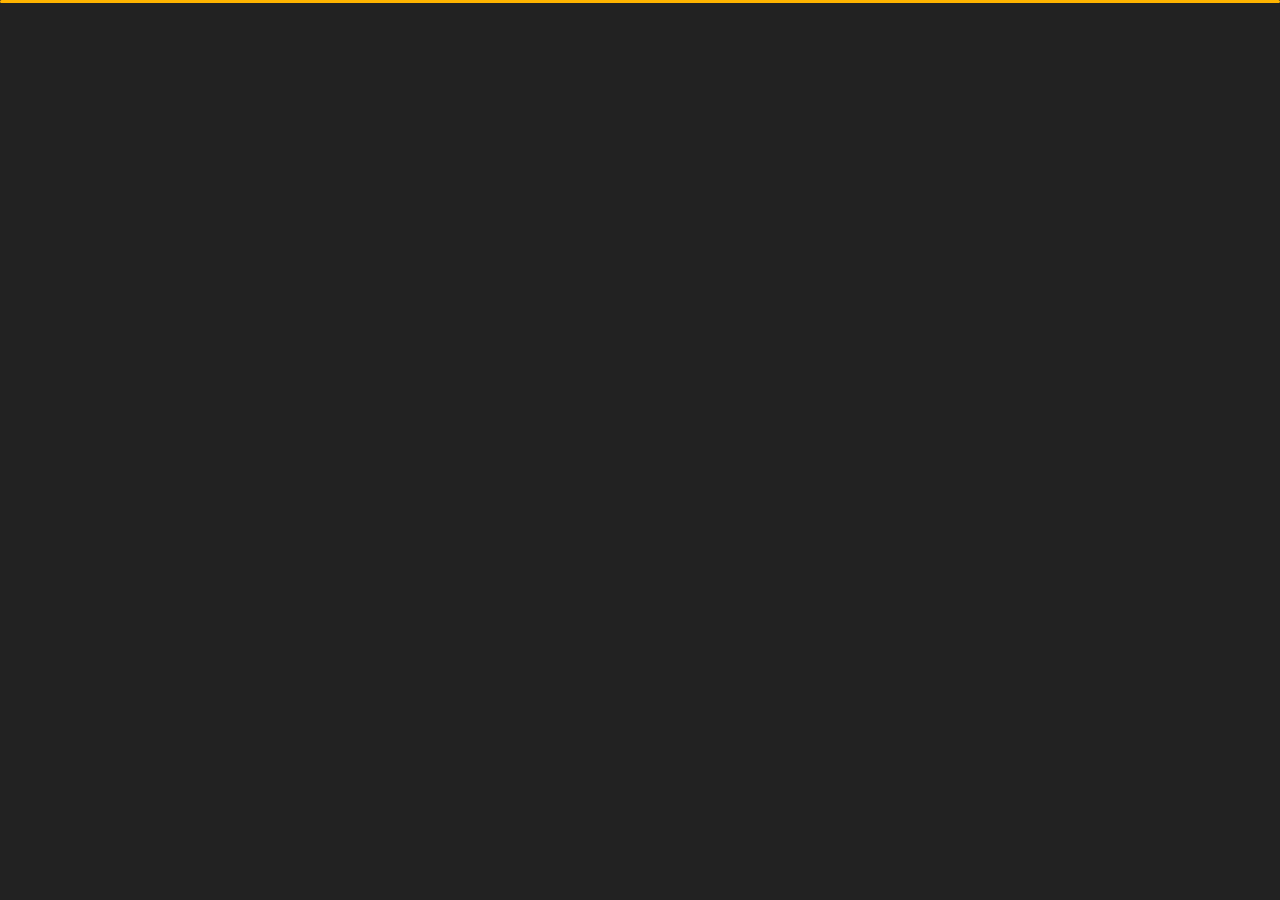
<file: dark/contact.html>
<!DOCTYPE html>
<html lang="en">


<head>
    <meta charset="utf-8">
    <title>Contact - Personal Portfolio</title>
    <meta name="viewport" content="width=device-width, initial-scale=1">

    <!-- Template Google Fonts -->
    <link href="https://fonts.googleapis.com/css?family=Poppins:400,400i,500,500i,600,600i,700,700i,800,800i,900,900i" rel="stylesheet">
    <link href="https://fonts.googleapis.com/css?family=Open+Sans:300,400,400i,600,600i,700" rel="stylesheet">

    <!-- Template CSS Files -->
    <link href="css/bootstrap.min.css" rel="stylesheet">
    <link href="css/preloader.min.css" rel="stylesheet">
    <link href="css/circle.css" rel="stylesheet">
    <link href="css/font-awesome.min.css" rel="stylesheet">
    <link href="css/fm.revealator.jquery.min.css" rel="stylesheet">
    <link href="css/style.css" rel="stylesheet">

    <!-- CSS Skin File -->
    <link href="css/skins/yellow.css" rel="stylesheet">

    <!-- Live Style Switcher - demo only -->
    <link rel="alternate stylesheet" type="text/css" title="blue" href="css/skins/blue.css" />
    <link rel="alternate stylesheet" type="text/css" title="green" href="css/skins/green.css" />
    <link rel="alternate stylesheet" type="text/css" title="yellow" href="css/skins/yellow.css" />
    <link rel="alternate stylesheet" type="text/css" title="blueviolet" href="css/skins/blueviolet.css" />
    <link rel="alternate stylesheet" type="text/css" title="goldenrod" href="css/skins/goldenrod.css" />
    <link rel="alternate stylesheet" type="text/css" title="magenta" href="css/skins/magenta.css" />
    <link rel="alternate stylesheet" type="text/css" title="orange" href="css/skins/orange.css" />
    <link rel="alternate stylesheet" type="text/css" title="purple" href="css/skins/purple.css" />
    <link rel="alternate stylesheet" type="text/css" title="red" href="css/skins/red.css" />
    <link rel="alternate stylesheet" type="text/css" title="yellowgreen" href="css/skins/yellowgreen.css" />
    <link rel="stylesheet" type="text/css" href="css/styleswitcher.css" />

    <!-- Modernizr JS File -->
    <script src="js/modernizr.custom.js"></script>
</head>

<body class="contact">
<!-- Live Style Switcher Starts - demo only -->
<div id="switcher" class="">
    <div class="content-switcher">
        <h4>STYLE SWITCHER</h4>
        <ul>
            <li>
                <a href="#" onclick="setActiveStyleSheet('purple');" title="purple" class="color"><img src="img/styleswitcher/purple.png" alt="purple"/></a>
            </li>
            <li>
                <a href="#" onclick="setActiveStyleSheet('red');" title="red" class="color"><img src="img/styleswitcher/red.png" alt="red"/></a>
            </li>
            <li>
                <a href="#" onclick="setActiveStyleSheet('blueviolet');" title="blueviolet" class="color"><img src="img/styleswitcher/blueviolet.png" alt="blueviolet"/></a>
            </li>
            <li>
                <a href="#" onclick="setActiveStyleSheet('blue');" title="blue" class="color"><img src="img/styleswitcher/blue.png" alt="blue"/></a>
            </li>
            <li>
                <a href="#" onclick="setActiveStyleSheet('goldenrod');" title="goldenrod" class="color"><img src="img/styleswitcher/goldenrod.png" alt="goldenrod"/></a>
            </li>
            <li>
                <a href="#" onclick="setActiveStyleSheet('magenta');" title="magenta" class="color"><img src="img/styleswitcher/magenta.png" alt="magenta"/></a>
            </li>
            <li>
                <a href="#" onclick="setActiveStyleSheet('yellowgreen');" title="yellowgreen" class="color"><img src="img/styleswitcher/yellowgreen.png" alt="yellowgreen"/></a>
            </li>
            <li>
                <a href="#" onclick="setActiveStyleSheet('orange');" title="orange" class="color"><img src="img/styleswitcher/orange.png" alt="orange"/></a>
            </li>
            <li>
                <a href="#" onclick="setActiveStyleSheet('green');" title="green" class="color"><img src="img/styleswitcher/green.png" alt="green"/></a>
            </li>
            <li>
                <a href="#" onclick="setActiveStyleSheet('yellow');" title="yellow" class="color"><img src="img/styleswitcher/yellow.png" alt="yellow"/></a>
            </li>
        </ul>

        <div id="hideSwitcher">&times;</div>
    </div>
</div>
<div id="showSwitcher" class="styleSecondColor"><i class="fa fa-cog fa-spin"></i></div>
<!-- Live Style Switcher Ends - demo only -->
<!-- Header Starts -->
<header class="header" id="navbar-collapse-toggle">
    <!-- Fixed Navigation Starts -->
    <ul class="icon-menu d-none d-lg-block revealator-slideup revealator-once revealator-delay1">
        <li class="icon-box">
            <i class="fa fa-home"></i>
            <a href="index.html">
                <h2>Home</h2>
            </a>
        </li>
        <li class="icon-box">
            <i class="fa fa-user"></i>
            <a href="about.html">
                <h2>About</h2>
            </a>
        </li>
        <li class="icon-box">
            <i class="fa fa-briefcase"></i>
            <a href="portfolio.html">
                <h2>Portfolio</h2>
            </a>
        </li>
        <li class="icon-box active">
            <i class="fa fa-envelope-open"></i>
            <a href="contact.html">
                <h2>Contact</h2>
            </a>
        </li>
        <li class="icon-box">
            <i class="fa fa-comments"></i>
            <a href="blog.html">
                <h2>Blog</h2>
            </a>
        </li>
    </ul>
    <!-- Fixed Navigation Ends -->
    <!-- Mobile Menu Starts -->
    <nav role="navigation" class="d-block d-lg-none">
        <div id="menuToggle">
            <input type="checkbox" />
            <span></span>
            <span></span>
            <span></span>
            <ul class="list-unstyled" id="menu">
                <li><a href="index.html"><i class="fa fa-home"></i><span>Home</span></a></li>
                <li><a href="about.html"><i class="fa fa-user"></i><span>About</span></a></li>
                <li><a href="portfolio.html"><i class="fa fa-folder-open"></i><span>Portfolio</span></a></li>
                <li class="active"><a href="contact.html"><i class="fa fa-envelope-open"></i><span>Contact</span></a></li>
                <li><a href="blog.html"><i class="fa fa-comments"></i><span>Blog</span></a></li>
            </ul>
        </div>
    </nav>
    <!-- Mobile Menu Ends -->
</header>
<!-- Header Ends -->
<!-- Page Title Starts -->
<section class="title-section text-left text-sm-center revealator-slideup revealator-once revealator-delay1">
    <h1>get in <span>touch</span></h1>
    <span class="title-bg">contact</span>
</section>
<!-- Page Title Ends -->
<!-- Main Content Starts -->
<section class="main-content revealator-slideup revealator-once revealator-delay1">
    <div class="container">
        <div class="row">
            <!-- Left Side Starts -->
            <div class="col-12 col-lg-4">
                <h3 class="text-uppercase custom-title mb-0 ft-wt-600 pb-3">Don't be shy !</h3>
                <p class="open-sans-font mb-3">Feel free to get in touch with me. I am always open to discussing new projects, creative ideas or opportunities to be part of your visions.</p>
                <p class="open-sans-font custom-span-contact position-relative">
                    <i class="fa fa-envelope-open position-absolute"></i>
                    <span class="d-block">mail me</span>steve@mail.com
                </p>
                <p class="open-sans-font custom-span-contact position-relative">
                    <i class="fa fa-phone-square position-absolute"></i>
                    <span class="d-block">call me</span>+216 21 184 010
                </p>
                <ul class="social list-unstyled pt-1 mb-5">
                    <li class="facebook"><a title="Facebook" href="#"><i class="fa fa-facebook"></i></a>
                    </li>
                    <li class="twitter"><a title="Twitter" href="#"><i class="fa fa-twitter"></i></a>
                    </li>
                    <li class="youtube"><a title="Youtube" href="#"><i class="fa fa-youtube"></i></a>
                    </li>
                    <li class="dribbble"><a title="Dribbble" href="#"><i class="fa fa-dribbble"></i></a>
                    </li>
                </ul>
            </div>
            <!-- Left Side Ends -->
            <!-- Contact Form Starts -->
            <div class="col-12 col-lg-8">
                <form class="contactform" method="post" action="http://slimhamdi.net/tunis/dark/php/process-form.php">
                    <div class="contactform">
                        <div class="row">
                            <div class="col-12 col-md-4">
                                <input type="text" name="name" placeholder="YOUR NAME">
                            </div>
                            <div class="col-12 col-md-4">
                                <input type="email" name="email" placeholder="YOUR EMAIL">
                            </div>
                            <div class="col-12 col-md-4">
                                <input type="text" name="subject" placeholder="YOUR SUBJECT">
                            </div>
                            <div class="col-12">
                                <textarea name="message" placeholder="YOUR MESSAGE"></textarea>
                                <button type="submit" class="btn btn-contact">Send Message</button>
                            </div>
                            <div class="col-12 form-message">
                                <span class="output_message text-center font-weight-600 text-uppercase"></span>
                            </div>
                        </div>
                    </div>
                </form>
            </div>
            <!-- Contact Form Ends -->
        </div>
    </div>

</section>
<!-- Template JS Files -->
<script src="js/jquery-3.5.0.min.js"></script>
<script src="js/styleswitcher.js"></script>
<script src="js/preloader.min.js"></script>
<script src="js/fm.revealator.jquery.min.js"></script>
<script src="js/imagesloaded.pkgd.min.js"></script>
<script src="js/masonry.pkgd.min.js"></script>
<script src="js/classie.js"></script>
<script src="js/cbpGridGallery.js"></script>
<script src="js/jquery.hoverdir.js"></script>
<script src="js/popper.min.js"></script>
<script src="js/bootstrap.js"></script>
<script src="js/custom.js"></script>

</body>


</html>
</file>
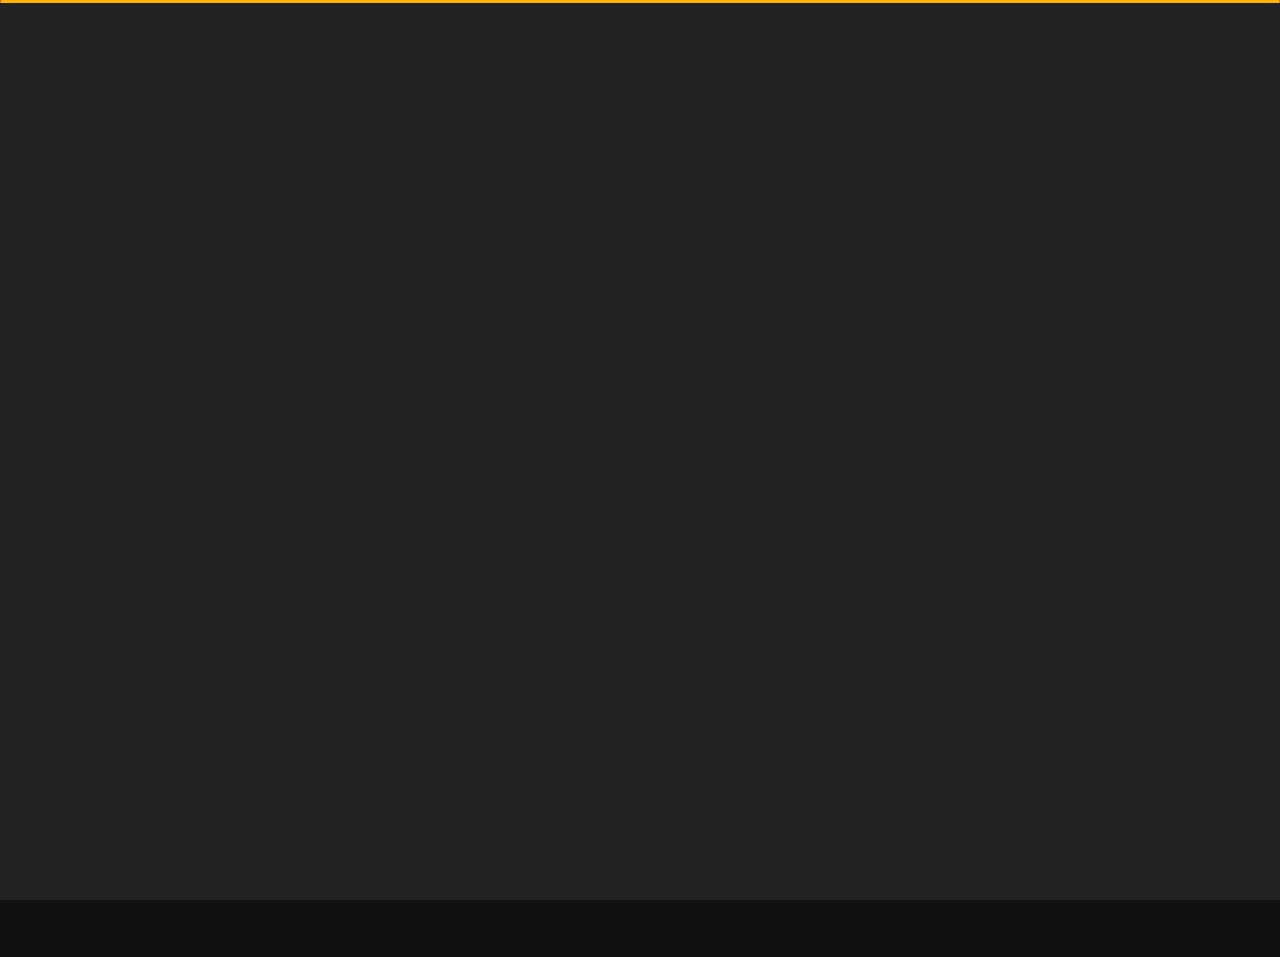
<file: dark/portfolio.html>
<!DOCTYPE html>
<html lang="en">


<head>
    <meta charset="utf-8">
    <title>Portfolio -  Personal Portfolio</title>
    <meta name="viewport" content="width=device-width, initial-scale=1">

    <!-- Template Google Fonts -->
    <link href="https://fonts.googleapis.com/css?family=Poppins:400,400i,500,500i,600,600i,700,700i,800,800i,900,900i" rel="stylesheet">
    <link href="https://fonts.googleapis.com/css?family=Open+Sans:300,400,400i,600,600i,700" rel="stylesheet">

    <!-- Template CSS Files -->
    <link href="css/bootstrap.min.css" rel="stylesheet">
    <link href="css/preloader.min.css" rel="stylesheet">
    <link href="css/circle.css" rel="stylesheet">
    <link href="css/font-awesome.min.css" rel="stylesheet">
    <link href="css/fm.revealator.jquery.min.css" rel="stylesheet">
    <link href="css/style.css" rel="stylesheet">

    <!-- CSS Skin File -->
    <link href="css/skins/yellow.css" rel="stylesheet">

    <!-- Live Style Switcher - demo only -->
    <link rel="alternate stylesheet" type="text/css" title="blue" href="css/skins/blue.css" />
    <link rel="alternate stylesheet" type="text/css" title="green" href="css/skins/green.css" />
    <link rel="alternate stylesheet" type="text/css" title="yellow" href="css/skins/yellow.css" />
    <link rel="alternate stylesheet" type="text/css" title="blueviolet" href="css/skins/blueviolet.css" />
    <link rel="alternate stylesheet" type="text/css" title="goldenrod" href="css/skins/goldenrod.css" />
    <link rel="alternate stylesheet" type="text/css" title="magenta" href="css/skins/magenta.css" />
    <link rel="alternate stylesheet" type="text/css" title="orange" href="css/skins/orange.css" />
    <link rel="alternate stylesheet" type="text/css" title="purple" href="css/skins/purple.css" />
    <link rel="alternate stylesheet" type="text/css" title="red" href="css/skins/red.css" />
    <link rel="alternate stylesheet" type="text/css" title="yellowgreen" href="css/skins/yellowgreen.css" />
    <link rel="stylesheet" type="text/css" href="css/styleswitcher.css" />

    <!-- Modernizr JS File -->
    <script src="js/modernizr.custom.js"></script>
</head>

<body class="portfolio">
<!-- Live Style Switcher Starts - demo only -->
<div id="switcher" class="">
    <div class="content-switcher">
        <h4>STYLE SWITCHER</h4>
        <ul>
            <li>
                <a href="#" onclick="setActiveStyleSheet('purple');" title="purple" class="color"><img src="img/styleswitcher/purple.png" alt="purple"/></a>
            </li>
            <li>
                <a href="#" onclick="setActiveStyleSheet('red');" title="red" class="color"><img src="img/styleswitcher/red.png" alt="red"/></a>
            </li>
            <li>
                <a href="#" onclick="setActiveStyleSheet('blueviolet');" title="blueviolet" class="color"><img src="img/styleswitcher/blueviolet.png" alt="blueviolet"/></a>
            </li>
            <li>
                <a href="#" onclick="setActiveStyleSheet('blue');" title="blue" class="color"><img src="img/styleswitcher/blue.png" alt="blue"/></a>
            </li>
            <li>
                <a href="#" onclick="setActiveStyleSheet('goldenrod');" title="goldenrod" class="color"><img src="img/styleswitcher/goldenrod.png" alt="goldenrod"/></a>
            </li>
            <li>
                <a href="#" onclick="setActiveStyleSheet('magenta');" title="magenta" class="color"><img src="img/styleswitcher/magenta.png" alt="magenta"/></a>
            </li>
            <li>
                <a href="#" onclick="setActiveStyleSheet('yellowgreen');" title="yellowgreen" class="color"><img src="img/styleswitcher/yellowgreen.png" alt="yellowgreen"/></a>
            </li>
            <li>
                <a href="#" onclick="setActiveStyleSheet('orange');" title="orange" class="color"><img src="img/styleswitcher/orange.png" alt="orange"/></a>
            </li>
            <li>
                <a href="#" onclick="setActiveStyleSheet('green');" title="green" class="color"><img src="img/styleswitcher/green.png" alt="green"/></a>
            </li>
            <li>
                <a href="#" onclick="setActiveStyleSheet('yellow');" title="yellow" class="color"><img src="img/styleswitcher/yellow.png" alt="yellow"/></a>
            </li>
        </ul>

        <div id="hideSwitcher">&times;</div>
    </div>
</div>
<div id="showSwitcher" class="styleSecondColor"><i class="fa fa-cog fa-spin"></i></div>
<!-- Live Style Switcher Ends - demo only -->
<!-- Header Starts -->
<header class="header" id="navbar-collapse-toggle">
    <!-- Fixed Navigation Starts -->
    <ul class="icon-menu d-none d-lg-block revealator-slideup revealator-once revealator-delay1">
        <li class="icon-box">
            <i class="fa fa-home"></i>
            <a href="index.html">
                <h2>Home</h2>
            </a>
        </li>
        <li class="icon-box">
            <i class="fa fa-user"></i>
            <a href="about.html">
                <h2>About</h2>
            </a>
        </li>
        <li class="icon-box active">
            <i class="fa fa-briefcase"></i>
            <a href="portfolio.html">
                <h2>Portfolio</h2>
            </a>
        </li>
        <li class="icon-box">
            <i class="fa fa-envelope-open"></i>
            <a href="contact.html">
                <h2>Contact</h2>
            </a>
        </li>
        <li class="icon-box">
            <i class="fa fa-comments"></i>
            <a href="blog.html">
                <h2>Blog</h2>
            </a>
        </li>
    </ul>
    <!-- Fixed Navigation Ends -->
    <!-- Mobile Menu Starts -->
    <nav role="navigation" class="d-block d-lg-none">
        <div id="menuToggle">
            <input type="checkbox" />
            <span></span>
            <span></span>
            <span></span>
            <ul class="list-unstyled" id="menu">
                <li><a href="index.html"><i class="fa fa-home"></i><span>Home</span></a></li>
                <li><a href="about.html"><i class="fa fa-user"></i><span>About</span></a></li>
                <li class="active"><a href="portfolio.html"><i class="fa fa-folder-open"></i><span>Portfolio</span></a></li>
                <li><a href="contact.html"><i class="fa fa-envelope-open"></i><span>Contact</span></a></li>
                <li><a href="blog.html"><i class="fa fa-comments"></i><span>Blog</span></a></li>
            </ul>
        </div>
    </nav>
    <!-- Mobile Menu Ends -->
</header>
<!-- Header Ends -->
<!-- Page Title Starts -->
<section class="title-section text-left text-sm-center revealator-slideup revealator-once revealator-delay1">
    <h1>my <span>portfolio</span></h1>
    <span class="title-bg">works</span>
</section>
<!-- Page Title Ends -->
<!-- Main Content Starts -->
<section class="main-content text-center revealator-slideup revealator-once revealator-delay1">
    <div id="grid-gallery" class="container grid-gallery">
        <!-- Portfolio Grid Starts -->
        <section class="grid-wrap">
            <ul class="row grid">
                <!-- Portfolio Item Starts -->
                <li>
                    <figure>
                        <img src="img/projects/project-1.jpg" alt="Portolio Image" />
                        <div><span>Image Project</span></div>
                    </figure>
                </li>
                <!-- Portfolio Item Ends -->
                <!-- Portfolio Item Starts -->
                <li>
                    <figure>
                        <img src="img/projects/project-2.jpg" alt="Portolio Image" />
                        <div><span>Youtube Project</span></div>
                    </figure>
                </li>
                <!-- Portfolio Item Ends -->
                <!-- Portfolio Item Starts -->
                <li>
                    <figure>
                        <img src="img/projects/project-3.jpg" alt="Portolio Image" />
                        <div><span>Slider Project</span></div>
                    </figure>
                </li>
                <!-- Portfolio Item Ends -->
                <!-- Portfolio Item Starts -->
                <li>
                    <figure>
                        <img src="img/projects/project-4.jpg" alt="Portolio Image" />
                        <div><span>Local Video Project</span></div>
                    </figure>
                </li>
                <!-- Portfolio Item Ends -->
                <!-- Portfolio Item Starts -->
                <li>
                    <figure>
                        <img src="img/projects/project-5.jpg" alt="Portolio Image" />
                        <div><span>Image Project</span></div>
                    </figure>
                </li>
                <!-- Portfolio Item Ends -->
                <!-- Portfolio Item Starts -->
                <li>
                    <figure>
                        <img src="img/projects/project-6.jpg" alt="Portolio Image" />
                        <div><span>Image Project</span></div>
                    </figure>
                </li>
                <!-- Portfolio Item Ends -->
                <!-- Portfolio Item Starts -->
                <li>
                    <figure>
                        <img src="img/projects/project-7.jpg" alt="Portolio Image" />
                        <div><span>Image Project</span></div>
                    </figure>
                </li>
                <!-- Portfolio Item Ends -->
                <!-- Portfolio Item Starts -->
                <li>
                    <figure>
                        <img src="img/projects/project-8.jpg" alt="Portolio Image" />
                        <div><span>Image Project</span></div>
                    </figure>
                </li>
                <!-- Portfolio Item Ends -->
                <!-- Portfolio Item Starts -->
                <li>
                    <figure>
                        <img src="img/projects/project-9.jpg" alt="Portolio Image" />
                        <div><span>Image Project</span></div>
                    </figure>
                </li>
                <!-- Portfolio Item Ends -->
            </ul>
        </section>
        <!-- Portfolio Grid Ends -->
        <!-- Portfolio Details Starts -->
        <section class="slideshow">
            <ul>
                <!-- Portfolio Item Detail Starts -->
                <li>
                    <figure>
                        <!-- Project Details Starts -->
                        <figcaption>
                            <h3>Image Project</h3>
                            <div class="row open-sans-font">
                                <div class="col-12 col-sm-6 mb-2">
                                    <i class="fa fa-file-text-o pr-2"></i><span class="project-label">Project </span>: <span class="ft-wt-600 uppercase">Website</span>
                                </div>
                                <div class="col-12 col-sm-6 mb-2">
                                    <i class="fa fa-user-o pr-2"></i><span class="project-label">Client </span>: <span class="ft-wt-600 uppercase">Envato</span>
                                </div>
                                <div class="col-12 col-sm-6 mb-2">
                                    <i class="fa fa-code pr-2"></i><span class="project-label">Langages </span>: <span class="ft-wt-600 uppercase">HTML, CSS, Javascript</span>
                                </div>
                                <div class="col-12 col-sm-6 mb-2">
                                    <i class="fa fa-external-link pr-2"></i><span class="project-label">Preview </span>: <span class="ft-wt-600 uppercase"><a href="#" target="_blank">www.envato.com</a></span>
                                </div>
                            </div>
                        </figcaption>
                        <!-- Project Details Ends -->
                        <!-- Main Project Content Starts -->
                        <img src="img/projects/project-1.jpg" alt="Portolio Image" />
                        <!-- Main Project Content Ends -->
                    </figure>
                </li>
                <!-- Portfolio Item Detail Ends -->
                <!-- Portfolio Item Detail Starts -->
                <li>
                    <figure>
                        <!-- Project Details Starts -->
                        <figcaption>
                            <h3>Youtube Project</h3>
                            <div class="row open-sans-font">
                                <div class="col-6 mb-2">
                                    <i class="fa fa-file-text-o pr-2"></i><span class="project-label">Project </span>: <span class="ft-wt-600 uppercase">Video</span>
                                </div>
                                <div class="col-6 mb-2">
                                    <i class="fa fa-user-o pr-2"></i><span class="project-label">Client </span>: <span class="ft-wt-600 uppercase">Videohive</span>
                                </div>
                                <div class="col-6 mb-2">
                                    <i class="fa fa-code pr-2"></i><span class="project-label">Langages </span>: <span class="ft-wt-600 uppercase">Adobe After Effects</span>
                                </div>
                                <div class="col-6 mb-2">
                                    <i class="fa fa-external-link pr-2"></i><span class="project-label">Preview </span>: <span class="ft-wt-600 uppercase"><a href="#" target="_blank">www.videohive.net</a></span>
                                </div>
                            </div>
                        </figcaption>
                        <!-- Project Details Ends -->
                        <!-- Main Project Content Starts -->
                        <div class="videocontainer">
                            <iframe class="youtube-video" src="https://www.youtube.com/embed/7e90gBu4pas?enablejsapi=1&amp;version=3&amp;playerapiid=ytplayer" allowfullscreen></iframe>
                        </div>
                        <!-- Main Project Content Ends -->
                    </figure>
                </li>
                <!-- Portfolio Item Detail Ends -->
                <!-- Portfolio Item Detail Starts -->
                <li>
                    <figure>
                        <!-- Project Details Starts -->
                        <figcaption>
                            <h3>Slider Project</h3>
                            <div class="row open-sans-font">
                                <div class="col-6 mb-2">
                                    <i class="fa fa-file-text-o pr-2"></i><span class="project-label">Project </span>: <span class="ft-wt-600 uppercase">Website</span>
                                </div>
                                <div class="col-6 mb-2">
                                    <i class="fa fa-user-o pr-2"></i><span class="project-label">Client </span>: <span class="ft-wt-600 uppercase">Themeforest</span>
                                </div>
                                <div class="col-6 mb-2">
                                    <i class="fa fa-code pr-2"></i><span class="project-label">Langages </span>: <span class="ft-wt-600 uppercase">HTML, CSS, Javascript</span>
                                </div>
                                <div class="col-6 mb-2">
                                    <i class="fa fa-external-link pr-2"></i><span class="project-label">Preview </span>: <span class="ft-wt-600 uppercase"><a href="#" target="_blank">www.themeforest.net</a></span>
                                </div>
                            </div>
                        </figcaption>
                        <!-- Project Details Ends -->
                        <!-- Main Project Content Starts -->
                        <div id="slider" class="carousel slide portfolio-slider" data-ride="carousel" data-interval="false">
                            <ol class="carousel-indicators">
                                <li data-target="#slider" data-slide-to="0" class="active"></li>
                                <li data-target="#slider" data-slide-to="1"></li>
                                <li data-target="#slider" data-slide-to="2"></li>
                            </ol>
                            <!-- The slideshow -->
                            <div class="carousel-inner">
                                <div class="carousel-item active">
                                    <img src="img/projects/project-3.jpg" alt="slide 1">
                                </div>
                                <div class="carousel-item">
                                    <img src="img/projects/project-2.jpg" alt="slide 2">
                                </div>
                                <div class="carousel-item">
                                    <img src="img/projects/project-1.jpg" alt="slide 3">
                                </div>
                            </div>
                        </div>
                        <!-- Main Project Content Ends -->
                    </figure>
                </li>
                <!-- Portfolio Item Detail Ends -->
                <!-- Portfolio Item Detail Starts -->
                <li>
                    <figure>
                        <!-- Project Details Starts -->
                        <figcaption>
                            <h3>Local Video Project</h3>
                            <div class="row open-sans-font">
                                <div class="col-6 mb-2">
                                    <i class="fa fa-file-text-o pr-2"></i><span class="project-label">Project </span>: <span class="ft-wt-600 uppercase">Video</span>
                                </div>
                                <div class="col-6 mb-2">
                                    <i class="fa fa-user-o pr-2"></i><span class="project-label">Client </span>: <span class="ft-wt-600 uppercase">Videohive</span>
                                </div>
                                <div class="col-6 mb-2">
                                    <i class="fa fa-code pr-2"></i><span class="project-label">Langages </span>: <span class="ft-wt-600 uppercase">Adobe Premium</span>
                                </div>
                                <div class="col-6 mb-2">
                                    <i class="fa fa-external-link pr-2"></i><span class="project-label">Preview </span>: <span class="ft-wt-600 uppercase"><a href="#" target="_blank">www.envato.com</a></span>
                                </div>
                            </div>
                        </figcaption>
                        <!-- Project Details Ends -->
                        <!-- Main Project Content Starts -->
                        <video id="video" class="responsive-video" controls poster="img/projects/project-1.jpg">
                            <source src="img/projects/video.mp4" type="video/mp4">
                        </video>
                        <!-- Main Project Content Ends -->
                    </figure>
                </li>
                <!-- Portfolio Item Detail Ends -->
                <!-- Portfolio Item Detail Starts -->
                <li>
                    <figure>
                        <!-- Project Details Starts -->
                        <figcaption>
                            <h3>Image Project</h3>
                            <div class="row open-sans-font">
                                <div class="col-6 mb-2">
                                    <i class="fa fa-file-text-o pr-2"></i><span class="project-label">Project </span>: <span class="ft-wt-600 uppercase">Website</span>
                                </div>
                                <div class="col-6 mb-2">
                                    <i class="fa fa-user-o pr-2"></i><span class="project-label">Client </span>: <span class="ft-wt-600 uppercase">Envato</span>
                                </div>
                                <div class="col-6 mb-2">
                                    <i class="fa fa-code pr-2"></i><span class="project-label">Langages </span>: <span class="ft-wt-600 uppercase">HTML, CSS, Javascript</span>
                                </div>
                                <div class="col-6 mb-2">
                                    <i class="fa fa-external-link pr-2"></i><span class="project-label">Preview </span>: <span class="ft-wt-600 uppercase"><a href="#" target="_blank">www.envato.com</a></span>
                                </div>
                            </div>
                        </figcaption>
                        <!-- Project Details Ends -->
                        <!-- Main Project Content Starts -->
                        <img src="img/projects/project-5.jpg" alt="Portolio Image" />
                        <!-- Main Project Content Ends -->
                    </figure>
                </li>
                <!-- Portfolio Item Detail Ends -->
                <!-- Portfolio Item Detail Starts -->
                <li>
                    <figure>
                        <!-- Project Details Starts -->
                        <figcaption>
                            <h3>Image Project</h3>
                            <div class="row open-sans-font">
                                <div class="col-6 mb-2">
                                    <i class="fa fa-file-text-o pr-2"></i><span class="project-label">Project </span>: <span class="ft-wt-600 uppercase">Website</span>
                                </div>
                                <div class="col-6 mb-2">
                                    <i class="fa fa-user-o pr-2"></i><span class="project-label">Client </span>: <span class="ft-wt-600 uppercase">Envato</span>
                                </div>
                                <div class="col-6 mb-2">
                                    <i class="fa fa-code pr-2"></i><span class="project-label">Langages </span>: <span class="ft-wt-600 uppercase">HTML, CSS, Javascript</span>
                                </div>
                                <div class="col-6 mb-2">
                                    <i class="fa fa-external-link pr-2"></i><span class="project-label">Preview </span>: <span class="ft-wt-600 uppercase"><a href="#" target="_blank">www.envato.com</a></span>
                                </div>
                            </div>
                        </figcaption>
                        <!-- Project Details Ends -->
                        <!-- Main Project Content Starts -->
                        <img src="img/projects/project-6.jpg" alt="Portolio Image" />
                        <!-- Main Project Content Ends -->
                    </figure>
                </li>
                <!-- Portfolio Item Detail Ends -->
                <!-- Portfolio Item Detail Starts -->
                <li>
                    <figure>
                        <!-- Project Details Starts -->
                        <figcaption>
                            <h3>Image Project</h3>
                            <div class="row open-sans-font">
                                <div class="col-6 mb-2">
                                    <i class="fa fa-file-text-o pr-2"></i><span class="project-label">Project </span>: <span class="ft-wt-600 uppercase">Website</span>
                                </div>
                                <div class="col-6 mb-2">
                                    <i class="fa fa-user-o pr-2"></i><span class="project-label">Client </span>: <span class="ft-wt-600 uppercase">Envato</span>
                                </div>
                                <div class="col-6 mb-2">
                                    <i class="fa fa-code pr-2"></i><span class="project-label">Langages </span>: <span class="ft-wt-600 uppercase">HTML, CSS, Javascript</span>
                                </div>
                                <div class="col-6 mb-2">
                                    <i class="fa fa-external-link pr-2"></i><span class="project-label">Preview </span>: <span class="ft-wt-600 uppercase"><a href="#" target="_blank">www.envato.com</a></span>
                                </div>
                            </div>
                        </figcaption>
                        <!-- Project Details Ends -->
                        <!-- Main Project Content Starts -->
                        <img src="img/projects/project-7.jpg" alt="Portolio Image" />
                        <!-- Main Project Content Ends -->
                    </figure>
                </li>
                <!-- Portfolio Item Detail Ends -->
                <!-- Portfolio Item Detail Starts -->
                <li>
                    <figure>
                        <!-- Project Details Starts -->
                        <figcaption>
                            <h3>Image Project</h3>
                            <div class="row open-sans-font">
                                <div class="col-6 mb-2">
                                    <i class="fa fa-file-text-o pr-2"></i><span class="project-label">Project </span>: <span class="ft-wt-600 uppercase">Website</span>
                                </div>
                                <div class="col-6 mb-2">
                                    <i class="fa fa-user-o pr-2"></i><span class="project-label">Client </span>: <span class="ft-wt-600 uppercase">Envato</span>
                                </div>
                                <div class="col-6 mb-2">
                                    <i class="fa fa-code pr-2"></i><span class="project-label">Langages </span>: <span class="ft-wt-600 uppercase">HTML, CSS, Javascript</span>
                                </div>
                                <div class="col-6 mb-2">
                                    <i class="fa fa-external-link pr-2"></i><span class="project-label">Preview </span>: <span class="ft-wt-600 uppercase"><a href="#" target="_blank">www.envato.com</a></span>
                                </div>
                            </div>
                        </figcaption>
                        <!-- Project Details Ends -->
                        <!-- Main Project Content Starts -->
                        <img src="img/projects/project-8.jpg" alt="Portolio Image" />
                        <!-- Main Project Content Ends -->
                    </figure>
                </li>
                <!-- Portfolio Item Detail Ends -->
                <!-- Portfolio Item Detail Starts -->
                <li>
                    <figure>
                        <!-- Project Details Starts -->
                        <figcaption>
                            <h3>Image Project</h3>
                            <div class="row open-sans-font">
                                <div class="col-6 mb-2">
                                    <i class="fa fa-file-text-o pr-2"></i><span class="project-label">Project </span>: <span class="ft-wt-600 uppercase">Website</span>
                                </div>
                                <div class="col-6 mb-2">
                                    <i class="fa fa-user-o pr-2"></i><span class="project-label">Client </span>: <span class="ft-wt-600 uppercase">Envato</span>
                                </div>
                                <div class="col-6 mb-2">
                                    <i class="fa fa-code pr-2"></i><span class="project-label">Langages </span>: <span class="ft-wt-600 uppercase">HTML, CSS, Javascript</span>
                                </div>
                                <div class="col-6 mb-2">
                                    <i class="fa fa-external-link pr-2"></i><span class="project-label">Preview </span>: <span class="ft-wt-600 uppercase"><a href="#" target="_blank">www.envato.com</a></span>
                                </div>
                            </div>
                        </figcaption>
                        <!-- Project Details Ends -->
                        <!-- Main Project Content Starts -->
                        <img src="img/projects/project-9.jpg" alt="Portolio Image" />
                        <!-- Main Project Content Ends -->
                    </figure>
                </li>
                <!-- Portfolio Item Detail Ends -->
            </ul>
            <!-- Portfolio Navigation Starts -->
            <nav>
                <span class="icon nav-prev"><img src="img/projects/navigation/left-arrow.png" alt="previous"></span>
                <span class="icon nav-next"><img src="img/projects/navigation/right-arrow.png" alt="next"></span>
                <span class="nav-close"><img src="img/projects/navigation/close-button.png" alt="close"> </span>
            </nav>
            <!-- Portfolio Navigation Ends -->
        </section>
    </div>
</section>
<!-- Main Content Ends -->

<!-- Template JS Files -->
<script src="js/jquery-3.5.0.min.js"></script>
<script src="js/styleswitcher.js"></script>
<script src="js/preloader.min.js"></script>
<script src="js/fm.revealator.jquery.min.js"></script>
<script src="js/imagesloaded.pkgd.min.js"></script>
<script src="js/masonry.pkgd.min.js"></script>
<script src="js/classie.js"></script>
<script src="js/cbpGridGallery.js"></script>
<script src="js/jquery.hoverdir.js"></script>
<script src="js/popper.min.js"></script>
<script src="js/bootstrap.js"></script>
<script src="js/custom.js"></script>

</body>

</html>
</file>
<file: dark/css/circle.css>
.rect-auto,
.c100.p51 .slice,
.c100.p52 .slice,
.c100.p53 .slice,
.c100.p54 .slice,
.c100.p55 .slice,
.c100.p56 .slice,
.c100.p57 .slice,
.c100.p58 .slice,
.c100.p59 .slice,
.c100.p60 .slice,
.c100.p61 .slice,
.c100.p62 .slice,
.c100.p63 .slice,
.c100.p64 .slice,
.c100.p65 .slice,
.c100.p66 .slice,
.c100.p67 .slice,
.c100.p68 .slice,
.c100.p69 .slice,
.c100.p70 .slice,
.c100.p71 .slice,
.c100.p72 .slice,
.c100.p73 .slice,
.c100.p74 .slice,
.c100.p75 .slice,
.c100.p76 .slice,
.c100.p77 .slice,
.c100.p78 .slice,
.c100.p79 .slice,
.c100.p80 .slice,
.c100.p81 .slice,
.c100.p82 .slice,
.c100.p83 .slice,
.c100.p84 .slice,
.c100.p85 .slice,
.c100.p86 .slice,
.c100.p87 .slice,
.c100.p88 .slice,
.c100.p89 .slice,
.c100.p90 .slice,
.c100.p91 .slice,
.c100.p92 .slice,
.c100.p93 .slice,
.c100.p94 .slice,
.c100.p95 .slice,
.c100.p96 .slice,
.c100.p97 .slice,
.c100.p98 .slice,
.c100.p99 .slice,
.c100.p100 .slice {
  clip: rect(auto, auto, auto, auto);
}
.pie,
.c100 .bar,
.c100.p51 .fill,
.c100.p52 .fill,
.c100.p53 .fill,
.c100.p54 .fill,
.c100.p55 .fill,
.c100.p56 .fill,
.c100.p57 .fill,
.c100.p58 .fill,
.c100.p59 .fill,
.c100.p60 .fill,
.c100.p61 .fill,
.c100.p62 .fill,
.c100.p63 .fill,
.c100.p64 .fill,
.c100.p65 .fill,
.c100.p66 .fill,
.c100.p67 .fill,
.c100.p68 .fill,
.c100.p69 .fill,
.c100.p70 .fill,
.c100.p71 .fill,
.c100.p72 .fill,
.c100.p73 .fill,
.c100.p74 .fill,
.c100.p75 .fill,
.c100.p76 .fill,
.c100.p77 .fill,
.c100.p78 .fill,
.c100.p79 .fill,
.c100.p80 .fill,
.c100.p81 .fill,
.c100.p82 .fill,
.c100.p83 .fill,
.c100.p84 .fill,
.c100.p85 .fill,
.c100.p86 .fill,
.c100.p87 .fill,
.c100.p88 .fill,
.c100.p89 .fill,
.c100.p90 .fill,
.c100.p91 .fill,
.c100.p92 .fill,
.c100.p93 .fill,
.c100.p94 .fill,
.c100.p95 .fill,
.c100.p96 .fill,
.c100.p97 .fill,
.c100.p98 .fill,
.c100.p99 .fill,
.c100.p100 .fill {
  position: absolute;
  border: 0.08em solid #307bbb;
  width: 0.84em;
  height: 0.84em;
  clip: rect(0em, 0.5em, 1em, 0em);
  border-radius: 50%;
  -webkit-transform: rotate(0deg);
  -moz-transform: rotate(0deg);
  -ms-transform: rotate(0deg);
  -o-transform: rotate(0deg);
  transform: rotate(0deg);
}
.pie-fill,
.c100.p51 .bar:after,
.c100.p51 .fill,
.c100.p52 .bar:after,
.c100.p52 .fill,
.c100.p53 .bar:after,
.c100.p53 .fill,
.c100.p54 .bar:after,
.c100.p54 .fill,
.c100.p55 .bar:after,
.c100.p55 .fill,
.c100.p56 .bar:after,
.c100.p56 .fill,
.c100.p57 .bar:after,
.c100.p57 .fill,
.c100.p58 .bar:after,
.c100.p58 .fill,
.c100.p59 .bar:after,
.c100.p59 .fill,
.c100.p60 .bar:after,
.c100.p60 .fill,
.c100.p61 .bar:after,
.c100.p61 .fill,
.c100.p62 .bar:after,
.c100.p62 .fill,
.c100.p63 .bar:after,
.c100.p63 .fill,
.c100.p64 .bar:after,
.c100.p64 .fill,
.c100.p65 .bar:after,
.c100.p65 .fill,
.c100.p66 .bar:after,
.c100.p66 .fill,
.c100.p67 .bar:after,
.c100.p67 .fill,
.c100.p68 .bar:after,
.c100.p68 .fill,
.c100.p69 .bar:after,
.c100.p69 .fill,
.c100.p70 .bar:after,
.c100.p70 .fill,
.c100.p71 .bar:after,
.c100.p71 .fill,
.c100.p72 .bar:after,
.c100.p72 .fill,
.c100.p73 .bar:after,
.c100.p73 .fill,
.c100.p74 .bar:after,
.c100.p74 .fill,
.c100.p75 .bar:after,
.c100.p75 .fill,
.c100.p76 .bar:after,
.c100.p76 .fill,
.c100.p77 .bar:after,
.c100.p77 .fill,
.c100.p78 .bar:after,
.c100.p78 .fill,
.c100.p79 .bar:after,
.c100.p79 .fill,
.c100.p80 .bar:after,
.c100.p80 .fill,
.c100.p81 .bar:after,
.c100.p81 .fill,
.c100.p82 .bar:after,
.c100.p82 .fill,
.c100.p83 .bar:after,
.c100.p83 .fill,
.c100.p84 .bar:after,
.c100.p84 .fill,
.c100.p85 .bar:after,
.c100.p85 .fill,
.c100.p86 .bar:after,
.c100.p86 .fill,
.c100.p87 .bar:after,
.c100.p87 .fill,
.c100.p88 .bar:after,
.c100.p88 .fill,
.c100.p89 .bar:after,
.c100.p89 .fill,
.c100.p90 .bar:after,
.c100.p90 .fill,
.c100.p91 .bar:after,
.c100.p91 .fill,
.c100.p92 .bar:after,
.c100.p92 .fill,
.c100.p93 .bar:after,
.c100.p93 .fill,
.c100.p94 .bar:after,
.c100.p94 .fill,
.c100.p95 .bar:after,
.c100.p95 .fill,
.c100.p96 .bar:after,
.c100.p96 .fill,
.c100.p97 .bar:after,
.c100.p97 .fill,
.c100.p98 .bar:after,
.c100.p98 .fill,
.c100.p99 .bar:after,
.c100.p99 .fill,
.c100.p100 .bar:after,
.c100.p100 .fill {
  -webkit-transform: rotate(180deg);
  -moz-transform: rotate(180deg);
  -ms-transform: rotate(180deg);
  -o-transform: rotate(180deg);
  transform: rotate(180deg);
}
.c100 {
  position: relative;
  font-size: 120px;
  width: 1em;
  height: 1em;
  border-radius: 50%;
  float: left;
  margin: 0 0.1em 0.1em 0;
  background-color: #cccccc;
}
.c100 *,
.c100 *:before,
.c100 *:after {
  -webkit-box-sizing: content-box;
  -moz-box-sizing: content-box;
  box-sizing: content-box;
}
.c100.center {
  float: none;
  margin: 0 auto;
}
.c100.big {
  font-size: 240px;
}
.c100.small {
  font-size: 80px;
}
.c100 > span {
  position: absolute;
  width: 100%;
  z-index: 1;
  left: 0;
  top: 0;
  width: 5em;
  line-height: 5em;
  font-size: 0.2em;
  color: #cccccc;
  display: block;
  text-align: center;
  white-space: nowrap;
  -webkit-transition-property: all;
  -moz-transition-property: all;
  -o-transition-property: all;
  transition-property: all;
  -webkit-transition-duration: 0.2s;
  -moz-transition-duration: 0.2s;
  -o-transition-duration: 0.2s;
  transition-duration: 0.2s;
  -webkit-transition-timing-function: ease-out;
  -moz-transition-timing-function: ease-out;
  -o-transition-timing-function: ease-out;
  transition-timing-function: ease-out;
}
.c100:after {
  position: absolute;
  top: 0.08em;
  left: 0.08em;
  display: block;
  content: " ";
  border-radius: 50%;
  background-color: #f5f5f5;
  width: 0.84em;
  height: 0.84em;
  -webkit-transition-property: all;
  -moz-transition-property: all;
  -o-transition-property: all;
  transition-property: all;
  -webkit-transition-duration: 0.2s;
  -moz-transition-duration: 0.2s;
  -o-transition-duration: 0.2s;
  transition-duration: 0.2s;
  -webkit-transition-timing-function: ease-in;
  -moz-transition-timing-function: ease-in;
  -o-transition-timing-function: ease-in;
  transition-timing-function: ease-in;
}
.c100 .slice {
  position: absolute;
  width: 1em;
  height: 1em;
  clip: rect(0em, 1em, 1em, 0.5em);
}
.c100.p1 .bar {
  -webkit-transform: rotate(3.6deg);
  -moz-transform: rotate(3.6deg);
  -ms-transform: rotate(3.6deg);
  -o-transform: rotate(3.6deg);
  transform: rotate(3.6deg);
}
.c100.p2 .bar {
  -webkit-transform: rotate(7.2deg);
  -moz-transform: rotate(7.2deg);
  -ms-transform: rotate(7.2deg);
  -o-transform: rotate(7.2deg);
  transform: rotate(7.2deg);
}
.c100.p3 .bar {
  -webkit-transform: rotate(10.8deg);
  -moz-transform: rotate(10.8deg);
  -ms-transform: rotate(10.8deg);
  -o-transform: rotate(10.8deg);
  transform: rotate(10.8deg);
}
.c100.p4 .bar {
  -webkit-transform: rotate(14.4deg);
  -moz-transform: rotate(14.4deg);
  -ms-transform: rotate(14.4deg);
  -o-transform: rotate(14.4deg);
  transform: rotate(14.4deg);
}
.c100.p5 .bar {
  -webkit-transform: rotate(18deg);
  -moz-transform: rotate(18deg);
  -ms-transform: rotate(18deg);
  -o-transform: rotate(18deg);
  transform: rotate(18deg);
}
.c100.p6 .bar {
  -webkit-transform: rotate(21.6deg);
  -moz-transform: rotate(21.6deg);
  -ms-transform: rotate(21.6deg);
  -o-transform: rotate(21.6deg);
  transform: rotate(21.6deg);
}
.c100.p7 .bar {
  -webkit-transform: rotate(25.2deg);
  -moz-transform: rotate(25.2deg);
  -ms-transform: rotate(25.2deg);
  -o-transform: rotate(25.2deg);
  transform: rotate(25.2deg);
}
.c100.p8 .bar {
  -webkit-transform: rotate(28.8deg);
  -moz-transform: rotate(28.8deg);
  -ms-transform: rotate(28.8deg);
  -o-transform: rotate(28.8deg);
  transform: rotate(28.8deg);
}
.c100.p9 .bar {
  -webkit-transform: rotate(32.4deg);
  -moz-transform: rotate(32.4deg);
  -ms-transform: rotate(32.4deg);
  -o-transform: rotate(32.4deg);
  transform: rotate(32.4deg);
}
.c100.p10 .bar {
  -webkit-transform: rotate(36deg);
  -moz-transform: rotate(36deg);
  -ms-transform: rotate(36deg);
  -o-transform: rotate(36deg);
  transform: rotate(36deg);
}
.c100.p11 .bar {
  -webkit-transform: rotate(39.6deg);
  -moz-transform: rotate(39.6deg);
  -ms-transform: rotate(39.6deg);
  -o-transform: rotate(39.6deg);
  transform: rotate(39.6deg);
}
.c100.p12 .bar {
  -webkit-transform: rotate(43.2deg);
  -moz-transform: rotate(43.2deg);
  -ms-transform: rotate(43.2deg);
  -o-transform: rotate(43.2deg);
  transform: rotate(43.2deg);
}
.c100.p13 .bar {
  -webkit-transform: rotate(46.800000000000004deg);
  -moz-transform: rotate(46.800000000000004deg);
  -ms-transform: rotate(46.800000000000004deg);
  -o-transform: rotate(46.800000000000004deg);
  transform: rotate(46.800000000000004deg);
}
.c100.p14 .bar {
  -webkit-transform: rotate(50.4deg);
  -moz-transform: rotate(50.4deg);
  -ms-transform: rotate(50.4deg);
  -o-transform: rotate(50.4deg);
  transform: rotate(50.4deg);
}
.c100.p15 .bar {
  -webkit-transform: rotate(54deg);
  -moz-transform: rotate(54deg);
  -ms-transform: rotate(54deg);
  -o-transform: rotate(54deg);
  transform: rotate(54deg);
}
.c100.p16 .bar {
  -webkit-transform: rotate(57.6deg);
  -moz-transform: rotate(57.6deg);
  -ms-transform: rotate(57.6deg);
  -o-transform: rotate(57.6deg);
  transform: rotate(57.6deg);
}
.c100.p17 .bar {
  -webkit-transform: rotate(61.2deg);
  -moz-transform: rotate(61.2deg);
  -ms-transform: rotate(61.2deg);
  -o-transform: rotate(61.2deg);
  transform: rotate(61.2deg);
}
.c100.p18 .bar {
  -webkit-transform: rotate(64.8deg);
  -moz-transform: rotate(64.8deg);
  -ms-transform: rotate(64.8deg);
  -o-transform: rotate(64.8deg);
  transform: rotate(64.8deg);
}
.c100.p19 .bar {
  -webkit-transform: rotate(68.4deg);
  -moz-transform: rotate(68.4deg);
  -ms-transform: rotate(68.4deg);
  -o-transform: rotate(68.4deg);
  transform: rotate(68.4deg);
}
.c100.p20 .bar {
  -webkit-transform: rotate(72deg);
  -moz-transform: rotate(72deg);
  -ms-transform: rotate(72deg);
  -o-transform: rotate(72deg);
  transform: rotate(72deg);
}
.c100.p21 .bar {
  -webkit-transform: rotate(75.60000000000001deg);
  -moz-transform: rotate(75.60000000000001deg);
  -ms-transform: rotate(75.60000000000001deg);
  -o-transform: rotate(75.60000000000001deg);
  transform: rotate(75.60000000000001deg);
}
.c100.p22 .bar {
  -webkit-transform: rotate(79.2deg);
  -moz-transform: rotate(79.2deg);
  -ms-transform: rotate(79.2deg);
  -o-transform: rotate(79.2deg);
  transform: rotate(79.2deg);
}
.c100.p23 .bar {
  -webkit-transform: rotate(82.8deg);
  -moz-transform: rotate(82.8deg);
  -ms-transform: rotate(82.8deg);
  -o-transform: rotate(82.8deg);
  transform: rotate(82.8deg);
}
.c100.p24 .bar {
  -webkit-transform: rotate(86.4deg);
  -moz-transform: rotate(86.4deg);
  -ms-transform: rotate(86.4deg);
  -o-transform: rotate(86.4deg);
  transform: rotate(86.4deg);
}
.c100.p25 .bar {
  -webkit-transform: rotate(90deg);
  -moz-transform: rotate(90deg);
  -ms-transform: rotate(90deg);
  -o-transform: rotate(90deg);
  transform: rotate(90deg);
}
.c100.p26 .bar {
  -webkit-transform: rotate(93.60000000000001deg);
  -moz-transform: rotate(93.60000000000001deg);
  -ms-transform: rotate(93.60000000000001deg);
  -o-transform: rotate(93.60000000000001deg);
  transform: rotate(93.60000000000001deg);
}
.c100.p27 .bar {
  -webkit-transform: rotate(97.2deg);
  -moz-transform: rotate(97.2deg);
  -ms-transform: rotate(97.2deg);
  -o-transform: rotate(97.2deg);
  transform: rotate(97.2deg);
}
.c100.p28 .bar {
  -webkit-transform: rotate(100.8deg);
  -moz-transform: rotate(100.8deg);
  -ms-transform: rotate(100.8deg);
  -o-transform: rotate(100.8deg);
  transform: rotate(100.8deg);
}
.c100.p29 .bar {
  -webkit-transform: rotate(104.4deg);
  -moz-transform: rotate(104.4deg);
  -ms-transform: rotate(104.4deg);
  -o-transform: rotate(104.4deg);
  transform: rotate(104.4deg);
}
.c100.p30 .bar {
  -webkit-transform: rotate(108deg);
  -moz-transform: rotate(108deg);
  -ms-transform: rotate(108deg);
  -o-transform: rotate(108deg);
  transform: rotate(108deg);
}
.c100.p31 .bar {
  -webkit-transform: rotate(111.60000000000001deg);
  -moz-transform: rotate(111.60000000000001deg);
  -ms-transform: rotate(111.60000000000001deg);
  -o-transform: rotate(111.60000000000001deg);
  transform: rotate(111.60000000000001deg);
}
.c100.p32 .bar {
  -webkit-transform: rotate(115.2deg);
  -moz-transform: rotate(115.2deg);
  -ms-transform: rotate(115.2deg);
  -o-transform: rotate(115.2deg);
  transform: rotate(115.2deg);
}
.c100.p33 .bar {
  -webkit-transform: rotate(118.8deg);
  -moz-transform: rotate(118.8deg);
  -ms-transform: rotate(118.8deg);
  -o-transform: rotate(118.8deg);
  transform: rotate(118.8deg);
}
.c100.p34 .bar {
  -webkit-transform: rotate(122.4deg);
  -moz-transform: rotate(122.4deg);
  -ms-transform: rotate(122.4deg);
  -o-transform: rotate(122.4deg);
  transform: rotate(122.4deg);
}
.c100.p35 .bar {
  -webkit-transform: rotate(126deg);
  -moz-transform: rotate(126deg);
  -ms-transform: rotate(126deg);
  -o-transform: rotate(126deg);
  transform: rotate(126deg);
}
.c100.p36 .bar {
  -webkit-transform: rotate(129.6deg);
  -moz-transform: rotate(129.6deg);
  -ms-transform: rotate(129.6deg);
  -o-transform: rotate(129.6deg);
  transform: rotate(129.6deg);
}
.c100.p37 .bar {
  -webkit-transform: rotate(133.20000000000002deg);
  -moz-transform: rotate(133.20000000000002deg);
  -ms-transform: rotate(133.20000000000002deg);
  -o-transform: rotate(133.20000000000002deg);
  transform: rotate(133.20000000000002deg);
}
.c100.p38 .bar {
  -webkit-transform: rotate(136.8deg);
  -moz-transform: rotate(136.8deg);
  -ms-transform: rotate(136.8deg);
  -o-transform: rotate(136.8deg);
  transform: rotate(136.8deg);
}
.c100.p39 .bar {
  -webkit-transform: rotate(140.4deg);
  -moz-transform: rotate(140.4deg);
  -ms-transform: rotate(140.4deg);
  -o-transform: rotate(140.4deg);
  transform: rotate(140.4deg);
}
.c100.p40 .bar {
  -webkit-transform: rotate(144deg);
  -moz-transform: rotate(144deg);
  -ms-transform: rotate(144deg);
  -o-transform: rotate(144deg);
  transform: rotate(144deg);
}
.c100.p41 .bar {
  -webkit-transform: rotate(147.6deg);
  -moz-transform: rotate(147.6deg);
  -ms-transform: rotate(147.6deg);
  -o-transform: rotate(147.6deg);
  transform: rotate(147.6deg);
}
.c100.p42 .bar {
  -webkit-transform: rotate(151.20000000000002deg);
  -moz-transform: rotate(151.20000000000002deg);
  -ms-transform: rotate(151.20000000000002deg);
  -o-transform: rotate(151.20000000000002deg);
  transform: rotate(151.20000000000002deg);
}
.c100.p43 .bar {
  -webkit-transform: rotate(154.8deg);
  -moz-transform: rotate(154.8deg);
  -ms-transform: rotate(154.8deg);
  -o-transform: rotate(154.8deg);
  transform: rotate(154.8deg);
}
.c100.p44 .bar {
  -webkit-transform: rotate(158.4deg);
  -moz-transform: rotate(158.4deg);
  -ms-transform: rotate(158.4deg);
  -o-transform: rotate(158.4deg);
  transform: rotate(158.4deg);
}
.c100.p45 .bar {
  -webkit-transform: rotate(162deg);
  -moz-transform: rotate(162deg);
  -ms-transform: rotate(162deg);
  -o-transform: rotate(162deg);
  transform: rotate(162deg);
}
.c100.p46 .bar {
  -webkit-transform: rotate(165.6deg);
  -moz-transform: rotate(165.6deg);
  -ms-transform: rotate(165.6deg);
  -o-transform: rotate(165.6deg);
  transform: rotate(165.6deg);
}
.c100.p47 .bar {
  -webkit-transform: rotate(169.20000000000002deg);
  -moz-transform: rotate(169.20000000000002deg);
  -ms-transform: rotate(169.20000000000002deg);
  -o-transform: rotate(169.20000000000002deg);
  transform: rotate(169.20000000000002deg);
}
.c100.p48 .bar {
  -webkit-transform: rotate(172.8deg);
  -moz-transform: rotate(172.8deg);
  -ms-transform: rotate(172.8deg);
  -o-transform: rotate(172.8deg);
  transform: rotate(172.8deg);
}
.c100.p49 .bar {
  -webkit-transform: rotate(176.4deg);
  -moz-transform: rotate(176.4deg);
  -ms-transform: rotate(176.4deg);
  -o-transform: rotate(176.4deg);
  transform: rotate(176.4deg);
}
.c100.p50 .bar {
  -webkit-transform: rotate(180deg);
  -moz-transform: rotate(180deg);
  -ms-transform: rotate(180deg);
  -o-transform: rotate(180deg);
  transform: rotate(180deg);
}
.c100.p51 .bar {
  -webkit-transform: rotate(183.6deg);
  -moz-transform: rotate(183.6deg);
  -ms-transform: rotate(183.6deg);
  -o-transform: rotate(183.6deg);
  transform: rotate(183.6deg);
}
.c100.p52 .bar {
  -webkit-transform: rotate(187.20000000000002deg);
  -moz-transform: rotate(187.20000000000002deg);
  -ms-transform: rotate(187.20000000000002deg);
  -o-transform: rotate(187.20000000000002deg);
  transform: rotate(187.20000000000002deg);
}
.c100.p53 .bar {
  -webkit-transform: rotate(190.8deg);
  -moz-transform: rotate(190.8deg);
  -ms-transform: rotate(190.8deg);
  -o-transform: rotate(190.8deg);
  transform: rotate(190.8deg);
}
.c100.p54 .bar {
  -webkit-transform: rotate(194.4deg);
  -moz-transform: rotate(194.4deg);
  -ms-transform: rotate(194.4deg);
  -o-transform: rotate(194.4deg);
  transform: rotate(194.4deg);
}
.c100.p55 .bar {
  -webkit-transform: rotate(198deg);
  -moz-transform: rotate(198deg);
  -ms-transform: rotate(198deg);
  -o-transform: rotate(198deg);
  transform: rotate(198deg);
}
.c100.p56 .bar {
  -webkit-transform: rotate(201.6deg);
  -moz-transform: rotate(201.6deg);
  -ms-transform: rotate(201.6deg);
  -o-transform: rotate(201.6deg);
  transform: rotate(201.6deg);
}
.c100.p57 .bar {
  -webkit-transform: rotate(205.20000000000002deg);
  -moz-transform: rotate(205.20000000000002deg);
  -ms-transform: rotate(205.20000000000002deg);
  -o-transform: rotate(205.20000000000002deg);
  transform: rotate(205.20000000000002deg);
}
.c100.p58 .bar {
  -webkit-transform: rotate(208.8deg);
  -moz-transform: rotate(208.8deg);
  -ms-transform: rotate(208.8deg);
  -o-transform: rotate(208.8deg);
  transform: rotate(208.8deg);
}
.c100.p59 .bar {
  -webkit-transform: rotate(212.4deg);
  -moz-transform: rotate(212.4deg);
  -ms-transform: rotate(212.4deg);
  -o-transform: rotate(212.4deg);
  transform: rotate(212.4deg);
}
.c100.p60 .bar {
  -webkit-transform: rotate(216deg);
  -moz-transform: rotate(216deg);
  -ms-transform: rotate(216deg);
  -o-transform: rotate(216deg);
  transform: rotate(216deg);
}
.c100.p61 .bar {
  -webkit-transform: rotate(219.6deg);
  -moz-transform: rotate(219.6deg);
  -ms-transform: rotate(219.6deg);
  -o-transform: rotate(219.6deg);
  transform: rotate(219.6deg);
}
.c100.p62 .bar {
  -webkit-transform: rotate(223.20000000000002deg);
  -moz-transform: rotate(223.20000000000002deg);
  -ms-transform: rotate(223.20000000000002deg);
  -o-transform: rotate(223.20000000000002deg);
  transform: rotate(223.20000000000002deg);
}
.c100.p63 .bar {
  -webkit-transform: rotate(226.8deg);
  -moz-transform: rotate(226.8deg);
  -ms-transform: rotate(226.8deg);
  -o-transform: rotate(226.8deg);
  transform: rotate(226.8deg);
}
.c100.p64 .bar {
  -webkit-transform: rotate(230.4deg);
  -moz-transform: rotate(230.4deg);
  -ms-transform: rotate(230.4deg);
  -o-transform: rotate(230.4deg);
  transform: rotate(230.4deg);
}
.c100.p65 .bar {
  -webkit-transform: rotate(234deg);
  -moz-transform: rotate(234deg);
  -ms-transform: rotate(234deg);
  -o-transform: rotate(234deg);
  transform: rotate(234deg);
}
.c100.p66 .bar {
  -webkit-transform: rotate(237.6deg);
  -moz-transform: rotate(237.6deg);
  -ms-transform: rotate(237.6deg);
  -o-transform: rotate(237.6deg);
  transform: rotate(237.6deg);
}
.c100.p67 .bar {
  -webkit-transform: rotate(241.20000000000002deg);
  -moz-transform: rotate(241.20000000000002deg);
  -ms-transform: rotate(241.20000000000002deg);
  -o-transform: rotate(241.20000000000002deg);
  transform: rotate(241.20000000000002deg);
}
.c100.p68 .bar {
  -webkit-transform: rotate(244.8deg);
  -moz-transform: rotate(244.8deg);
  -ms-transform: rotate(244.8deg);
  -o-transform: rotate(244.8deg);
  transform: rotate(244.8deg);
}
.c100.p69 .bar {
  -webkit-transform: rotate(248.4deg);
  -moz-transform: rotate(248.4deg);
  -ms-transform: rotate(248.4deg);
  -o-transform: rotate(248.4deg);
  transform: rotate(248.4deg);
}
.c100.p70 .bar {
  -webkit-transform: rotate(252deg);
  -moz-transform: rotate(252deg);
  -ms-transform: rotate(252deg);
  -o-transform: rotate(252deg);
  transform: rotate(252deg);
}
.c100.p71 .bar {
  -webkit-transform: rotate(255.6deg);
  -moz-transform: rotate(255.6deg);
  -ms-transform: rotate(255.6deg);
  -o-transform: rotate(255.6deg);
  transform: rotate(255.6deg);
}
.c100.p72 .bar {
  -webkit-transform: rotate(259.2deg);
  -moz-transform: rotate(259.2deg);
  -ms-transform: rotate(259.2deg);
  -o-transform: rotate(259.2deg);
  transform: rotate(259.2deg);
}
.c100.p73 .bar {
  -webkit-transform: rotate(262.8deg);
  -moz-transform: rotate(262.8deg);
  -ms-transform: rotate(262.8deg);
  -o-transform: rotate(262.8deg);
  transform: rotate(262.8deg);
}
.c100.p74 .bar {
  -webkit-transform: rotate(266.40000000000003deg);
  -moz-transform: rotate(266.40000000000003deg);
  -ms-transform: rotate(266.40000000000003deg);
  -o-transform: rotate(266.40000000000003deg);
  transform: rotate(266.40000000000003deg);
}
.c100.p75 .bar {
  -webkit-transform: rotate(270deg);
  -moz-transform: rotate(270deg);
  -ms-transform: rotate(270deg);
  -o-transform: rotate(270deg);
  transform: rotate(270deg);
}
.c100.p76 .bar {
  -webkit-transform: rotate(273.6deg);
  -moz-transform: rotate(273.6deg);
  -ms-transform: rotate(273.6deg);
  -o-transform: rotate(273.6deg);
  transform: rotate(273.6deg);
}
.c100.p77 .bar {
  -webkit-transform: rotate(277.2deg);
  -moz-transform: rotate(277.2deg);
  -ms-transform: rotate(277.2deg);
  -o-transform: rotate(277.2deg);
  transform: rotate(277.2deg);
}
.c100.p78 .bar {
  -webkit-transform: rotate(280.8deg);
  -moz-transform: rotate(280.8deg);
  -ms-transform: rotate(280.8deg);
  -o-transform: rotate(280.8deg);
  transform: rotate(280.8deg);
}
.c100.p79 .bar {
  -webkit-transform: rotate(284.40000000000003deg);
  -moz-transform: rotate(284.40000000000003deg);
  -ms-transform: rotate(284.40000000000003deg);
  -o-transform: rotate(284.40000000000003deg);
  transform: rotate(284.40000000000003deg);
}
.c100.p80 .bar {
  -webkit-transform: rotate(288deg);
  -moz-transform: rotate(288deg);
  -ms-transform: rotate(288deg);
  -o-transform: rotate(288deg);
  transform: rotate(288deg);
}
.c100.p81 .bar {
  -webkit-transform: rotate(291.6deg);
  -moz-transform: rotate(291.6deg);
  -ms-transform: rotate(291.6deg);
  -o-transform: rotate(291.6deg);
  transform: rotate(291.6deg);
}
.c100.p82 .bar {
  -webkit-transform: rotate(295.2deg);
  -moz-transform: rotate(295.2deg);
  -ms-transform: rotate(295.2deg);
  -o-transform: rotate(295.2deg);
  transform: rotate(295.2deg);
}
.c100.p83 .bar {
  -webkit-transform: rotate(298.8deg);
  -moz-transform: rotate(298.8deg);
  -ms-transform: rotate(298.8deg);
  -o-transform: rotate(298.8deg);
  transform: rotate(298.8deg);
}
.c100.p84 .bar {
  -webkit-transform: rotate(302.40000000000003deg);
  -moz-transform: rotate(302.40000000000003deg);
  -ms-transform: rotate(302.40000000000003deg);
  -o-transform: rotate(302.40000000000003deg);
  transform: rotate(302.40000000000003deg);
}
.c100.p85 .bar {
  -webkit-transform: rotate(306deg);
  -moz-transform: rotate(306deg);
  -ms-transform: rotate(306deg);
  -o-transform: rotate(306deg);
  transform: rotate(306deg);
}
.c100.p86 .bar {
  -webkit-transform: rotate(309.6deg);
  -moz-transform: rotate(309.6deg);
  -ms-transform: rotate(309.6deg);
  -o-transform: rotate(309.6deg);
  transform: rotate(309.6deg);
}
.c100.p87 .bar {
  -webkit-transform: rotate(313.2deg);
  -moz-transform: rotate(313.2deg);
  -ms-transform: rotate(313.2deg);
  -o-transform: rotate(313.2deg);
  transform: rotate(313.2deg);
}
.c100.p88 .bar {
  -webkit-transform: rotate(316.8deg);
  -moz-transform: rotate(316.8deg);
  -ms-transform: rotate(316.8deg);
  -o-transform: rotate(316.8deg);
  transform: rotate(316.8deg);
}
.c100.p89 .bar {
  -webkit-transform: rotate(320.40000000000003deg);
  -moz-transform: rotate(320.40000000000003deg);
  -ms-transform: rotate(320.40000000000003deg);
  -o-transform: rotate(320.40000000000003deg);
  transform: rotate(320.40000000000003deg);
}
.c100.p90 .bar {
  -webkit-transform: rotate(324deg);
  -moz-transform: rotate(324deg);
  -ms-transform: rotate(324deg);
  -o-transform: rotate(324deg);
  transform: rotate(324deg);
}
.c100.p91 .bar {
  -webkit-transform: rotate(327.6deg);
  -moz-transform: rotate(327.6deg);
  -ms-transform: rotate(327.6deg);
  -o-transform: rotate(327.6deg);
  transform: rotate(327.6deg);
}
.c100.p92 .bar {
  -webkit-transform: rotate(331.2deg);
  -moz-transform: rotate(331.2deg);
  -ms-transform: rotate(331.2deg);
  -o-transform: rotate(331.2deg);
  transform: rotate(331.2deg);
}
.c100.p93 .bar {
  -webkit-transform: rotate(334.8deg);
  -moz-transform: rotate(334.8deg);
  -ms-transform: rotate(334.8deg);
  -o-transform: rotate(334.8deg);
  transform: rotate(334.8deg);
}
.c100.p94 .bar {
  -webkit-transform: rotate(338.40000000000003deg);
  -moz-transform: rotate(338.40000000000003deg);
  -ms-transform: rotate(338.40000000000003deg);
  -o-transform: rotate(338.40000000000003deg);
  transform: rotate(338.40000000000003deg);
}
.c100.p95 .bar {
  -webkit-transform: rotate(342deg);
  -moz-transform: rotate(342deg);
  -ms-transform: rotate(342deg);
  -o-transform: rotate(342deg);
  transform: rotate(342deg);
}
.c100.p96 .bar {
  -webkit-transform: rotate(345.6deg);
  -moz-transform: rotate(345.6deg);
  -ms-transform: rotate(345.6deg);
  -o-transform: rotate(345.6deg);
  transform: rotate(345.6deg);
}
.c100.p97 .bar {
  -webkit-transform: rotate(349.2deg);
  -moz-transform: rotate(349.2deg);
  -ms-transform: rotate(349.2deg);
  -o-transform: rotate(349.2deg);
  transform: rotate(349.2deg);
}
.c100.p98 .bar {
  -webkit-transform: rotate(352.8deg);
  -moz-transform: rotate(352.8deg);
  -ms-transform: rotate(352.8deg);
  -o-transform: rotate(352.8deg);
  transform: rotate(352.8deg);
}
.c100.p99 .bar {
  -webkit-transform: rotate(356.40000000000003deg);
  -moz-transform: rotate(356.40000000000003deg);
  -ms-transform: rotate(356.40000000000003deg);
  -o-transform: rotate(356.40000000000003deg);
  transform: rotate(356.40000000000003deg);
}
.c100.p100 .bar {
  -webkit-transform: rotate(360deg);
  -moz-transform: rotate(360deg);
  -ms-transform: rotate(360deg);
  -o-transform: rotate(360deg);
  transform: rotate(360deg);
}
.c100:hover {
  cursor: default;
}

.c100.dark {
  background-color: #777777;
}
.c100.dark .bar,
.c100.dark .fill {
  border-color: #c6ff00 !important;
}
.c100.dark > span {
  color: #777777;
}
.c100.dark:after {
  background-color: #666666;
}
.c100.dark:hover > span {
  color: #c6ff00;
}
.c100.green .bar,
.c100.green .fill {
  border-color: #4db53c !important;
}
.c100.green:hover > span {
  color: #4db53c;
}
.c100.green.dark .bar,
.c100.green.dark .fill {
  border-color: #5fd400 !important;
}
.c100.green.dark:hover > span {
  color: #5fd400;
}
.c100.orange .bar,
.c100.orange .fill {
  border-color: #dd9d22 !important;
}
.c100.orange:hover > span {
  color: #dd9d22;
}
.c100.orange.dark .bar,
.c100.orange.dark .fill {
  border-color: #e08833 !important;
}
.c100.orange.dark:hover > span {
  color: #e08833;
}
</file>
<file: dark/css/style.css>
/*
Template Name: Tunis - Personal Portfolio
Author: celtano
Author URI: http://themeforest.net/user/celtano
Description: Tunis - Personal Portfolio
Version: 1.0
*/

/*------------------------------------------------------------------
[Table of contents]
	+ General
	    - Miscellaneous
		- Light Body
		- Buttons
		- Page Title
	+ Header
		- Desktop Navigation
		- Mobile Navigation
	+ Pages
		- Homepage
		+ About
		    - Personal Info List
			- Box Stats
			- Resume
			- Skills
		+ Portfolio
		    - Grid
		    + Slideshow
                - Embedded Videos
                - Carousel
                - Navigation
        + Contact
            - Left Side
            - Contact Form
		+ Blog
            - Latest Posts
            - Pagination
	- Responsive Design Styles
-------------------------------------------------------------------*/

/* [ GENERAL ] */
/*================================================== */

/*** Miscellaneous ***/

html {
  overflow-x: hidden;
  height: 100%;
}

body {
  font-family: 'Poppins', sans-serif;
  font-size: 15px;
  color: #fff;
  font-weight: 500;
  line-height: 1.6;
  position: relative;
  background-size: cover;
  background-position: center;
  height: 100%;
  width: 100%;
  background-color: #111;
}

.poppins-font {
  font-family: 'Poppins', sans-serif;
}

.open-sans-font {
  font-family: 'Open Sans', sans-serif;
}

hr.separator {
  border-top: 1px solid #252525;
  margin: 70px auto 55px;
  max-width: 40%;
}

.ft-wt-600 {
  font-weight: 600;
}

.mb-30 {
  margin-bottom: 30px;
}

.no-transform {
  transform: none !important;
}

.custom-title {
  padding-bottom: 22px;
  font-size: 26px;
}

/*** Light Body ***/

body.light {
  color: #666;
  background-color: #fff;
}

body.home.light .home-details h1 span {
  color: #666;
}

body.home.light .home-details h6 {
  color: #777;
}

body.home.light .bg {
  background-image: url(../img/light.jpg);
  background-size: cover;
  background-repeat: no-repeat;
  background-position: top;
  box-shadow: 0 0 7px rgba(0,0,0,.3);
}

body.light .preloader .black_wall {
  background-color: #eee;
}

body.light .preloader {
  background-color: #fff;
}

body.light .title-section h1 {
  color: #666;
}

body.light .title-bg {
  color: rgba(30, 37, 48, 0.07);
}

body.light.about .box-stats {
  border: 1px solid #ddd;
}

body.light.about .c100,
body.light.about .resume-box .time {
  background-color: #eee;
}

body.light.about .resume-box .time,
body.light.about .resume-box p {
  color: #666;
}

body.light.about .resume-box .place:before {
  background-color: #666;
}

body.light.about  .resume-box li:after {
  border-left: 1px solid #ddd;
}

body.light.about .c100 > span {
  color: #666;
}

body.light.about .c100:after {
  background-color: #fff;
}

body.light.portfolio .slideshow figure {
  background-color: #fff;
}

body.light.portfolio .slideshow ul > li:after {
  background: rgba(255,255,255,0.77);
}

body.light.portfolio .slideshow {
  background: rgba(0,0,0,0.7);
}

body.light.contact .contactform input[type=text],
body.light.contact .contactform input[type=email],
body.light.contact .contactform textarea {
  background-color: #fff;
  border: 1px solid #ddd;
  color: #666;
}

body.light.contact  ul.social li a {
  color: #666;
  background: #eee;
}

body.light.contact  ul.social li a:hover {
  color: #fff;
}

body.light.blog .post-content {
  background-color: #f2f2f2;
}

body.light.blog .post-content .entry-header h3 a {
  color: #666;
}

body.light.blog .page-link {
  color: #666;
  background-color: #eee;
  border: 1px solid #eee;
}

body.light.blog-post .meta {
  color: #888;
}

body.light.blog .page-item.active .page-link {
  color: #fff;
}

body.light hr.separator {
  border-top: 1px solid #ddd;
}

@media (min-width: 992px) {
  body.light .header ul.icon-menu li.icon-box {
    background-color: #eee;
  }

  body.light .header ul.icon-menu li.icon-box i {
    color: #666;
  }

  body.light .header ul.icon-menu li.icon-box.active,
  body.light .header ul.icon-menu li.icon-box:hover,
  body.light .header ul.icon-menu li.icon-box.active i,
  body.light .header ul.icon-menu li.icon-box:hover i {
    color: #fff;
  }
}

@media (max-width: 991px) {

  body.light .main-img-mobile {
    border: 4px solid #eee;
  }

  body.light #menuToggle {
    border: 1px solid #ddd;
  }

  body.light #menuToggle,
  body.light #menu {
    background: #eee;
  }

  body.light #menuToggle > span,
  body.light #menuToggle input:checked ~ span {
    background: #666;
  }

  body.light #menu li a {
    color: #666;
  }

  body.light #menu li:after {
    background: #ddd;
  }

  body.light.portfolio .slideshow nav {
    background: #eee;
    border-bottom: 1px solid #ddd;
  }

  body.light.portfolio .slideshow nav span img {
    display: none;
  }

  body.light.portfolio .slideshow nav span.nav-next {
    background-image: url("../img/projects/navigation/right-arrow.png");
    background-size: cover;
  }

  body.light.portfolio .slideshow nav span.nav-prev {
    background-image: url("../img/projects/navigation/left-arrow.png");
    background-size: cover;
  }

  body.light.portfolio .slideshow nav span.nav-close {
    background-image: url("../img/projects/navigation/close-button.png");
    background-size: cover;
  }

  body.light.portfolio .slideshow nav span.nav-next,
  body.light.portfolio .slideshow nav span.nav-prev {
    top: 51px;
  }

  body.light.portfolio .slideshow {
    background: #fff;
  }
}

@media (max-width: 576px) {
  body.light .title-section {
    background: #eee;
    border-bottom: 1px solid #ddd;
  }

  body.light #menuToggle {
    border: 0;
  }

  body.light.portfolio .slideshow nav span.nav-next,
  body.light.portfolio .slideshow nav span.nav-prev {
    top: 31px;
  }
}
/*** Buttons ***/
.btn {
  box-shadow: none !important;
  border-radius: 26px;
  font-weight: 500;
  height: 46px;
  line-height: 46px;
  font-size: 15px;
  text-transform: uppercase;
  color: #fff;
  padding: 0 40px;
  outline: none !important;
  overflow: hidden;
  display: inline-block;
  position: relative;
  font-family: 'Poppins', sans-serif;
  letter-spacing: .5px;
  border: 0;
}

.btn,
.btn:hover,
.btn:focus {
  color: #fff;
  text-decoration: none;
}

/*** Page Title ***/

.title-section {
  margin: 0 auto;
  width: 100%;
  position: relative;
  padding: 80px 0;
}

.title-section h1 {
  font-size: 56px;
  font-weight: 900;
  color: #fff;
  text-transform: uppercase;
  margin: 0;
}

.title-bg {
  font-size: 110px;
  left: 0;
  letter-spacing: 10px;
  line-height: 0.7;
  position: absolute;
  right: 0;
  top: 50%;
  text-transform: uppercase;
  font-weight: 800;
  -webkit-transform: translateY(-50%);
  -moz-transform: translateY(-50%);
  -ms-transform: translateY(-50%);
  -o-transform: translateY(-50%);
  transform: translateY(-50%);
  color: rgba(255, 255, 255, 0.07);
}

/* [ HEADER ] */
/*================================================== */

/*** Desktop Navigation ***/

@media (min-width: 992px) {

  /*** Navigation ***/

  .header {
    position: fixed;
    right: 30px;
    bottom: 0;
    z-index: 3;
    display: flex;
    align-items: center;
    height: calc(100vh - 200px);
    top: 100px;
    opacity: 1;
    transition: opacity 0.3s;
    -webkit-transition: opacity 0.3s;
  }

  .header.hide-header {
    z-index: 0 !important;
    opacity: 0;
  }

  .header ul.icon-menu {
    margin: 0;
    padding: 0;
  }

  .header ul.icon-menu li.icon-box {
    width: 50px;
    height: 50px;
    list-style: none;
    position: relative;
    display: flex;
    align-items: center;
    transition: .3s;
    margin: 20px 0;
    border-radius: 50%;
    background: #2b2a2a;
  }

  .header ul.icon-menu li.icon-box i {
    color: #ddd;
    font-size: 19px;
    transition: .3s;
  }

  .header ul.icon-menu li.icon-box.active,
  .header ul.icon-menu li.icon-box:hover,
  .header ul.icon-menu li.icon-box.active i,
  .header ul.icon-menu li.icon-box:hover i {
    color: #fff;
  }

  .header .icon-box h2 {
    font-size: 15px;
    font-weight: 500;
  }

  .header .icon-box a {
    display: block;
    padding: 0;
    width: 50px;
    height: 50px;
  }

  .header .icon-box i.fa {
    position: absolute;
    pointer-events: none;
  }

  .header .icon-menu i {
    left: 0;
    right: 0;
    margin: 0 auto;
    display: block;
    text-align: center;
    font-size: 35px;
    top: 15px;
  }

  .header .icon-box h2 {
    z-index: -1;
    position: absolute;
    top: 0;
    right: 0;
    opacity: 0;
    color: #fff;
    line-height: 50px;
    font-weight: 500;
    transition: all .3s;
    border-radius: 30px;
    text-transform: uppercase;
    padding: 0 25px 0 30px;
    height: 50px;
  }

  .header .icon-box a:hover h2 {
    opacity: 1;
    right: 27px;
    margin: 0;
    text-align: center;
    border-radius: 30px 0 0 30px;
  }
}

/* [ Pages ] */
/*================================================== */

/*** Homepage ***/

.home .color-block {
  position: fixed;
  height: 200%;
  width: 100%;
  transform: rotate(-15deg);
  left: -83%;
  top: -50%;
}

.home .bg {
  background-image: url(../img/2.jpg);
  background-size: cover;
  background-repeat: no-repeat;
  background-position: top;
  height: calc(100vh - 60px);
  z-index: 111;
  border-radius: 15px;
  left: 30px;
  top: 30px;
  box-shadow: 0 0 7px rgba(0,0,0,.9);
}

.home .container-home {
  display: flex;
  align-items: center;
  min-height: 100%;
}

.home .home-details > div {
  max-width: 550px;
  margin: 0 auto;
}

.home .home-details h1 {
  font-size: 45px;
  line-height: 45px;
  font-weight: 700;
  margin: 18px 0 10px;
}

.home .home-details h1 span {
  color: #fff;
  font-weight: 600;
}

.home .home-details h6 {
  color: #eee;
  font-size: 22px;
  font-weight: 400;
  display: block;
}

.home .home-details p {
  margin: 10px 0 23px;
  font-size: 16px;
  line-height: 32px;
}

/*** About ***/

.about .main-content {
  padding-bottom: 20px;
}

/* Personal Info List */

.about .about-list li:not(:last-child) {
  padding-bottom: 20px;
}

.about .about-list .title {
  opacity: .8;
  text-transform: capitalize;
}

.about .about-list .value {
  font-weight: 600;
}

/* Box Stats */

.about .box-stats {
  padding: 20px 30px 25px 40px;
  border-radius: 5px;
  border: 1px solid #252525;
}

.about .box-stats.with-margin {
  margin-bottom: 30px;
}

.about .box-stats h3 {
  position: relative;
  display: inline-block;
  margin: 0;
  font-size: 50px;
  font-weight: 700;
}

.about .box-stats h3:after {
  content: '+';
  position: absolute;
  right: -24px;
  font-size: 33px;
  font-weight: 300;
  top: 2px;
}

.about .box-stats p {
  padding-left: 45px;
}

.about .box-stats p:before {
  content: "";
  position: absolute;
  left: 0;
  top: 13px;
  width: 30px;
  height: 1px;
  background: #777;
}

/* Resume */

.about .resume-box ul {
  margin: 0;
  padding: 0;
  list-style: none;
}

.about .resume-box li {
  position: relative;
  padding: 0 20px 0 60px;
  margin: 0 0 50px;
}

.about .resume-box li:after {
  content: "";
  position: absolute;
  top: 0;
  left: 20px;
  bottom: 0;
  border-left: 1px solid #333;
}

.about .resume-box .icon {
  width: 40px;
  height: 40px;
  position: absolute;
  left: 0;
  right: 0;
  line-height: 40px;
  text-align: center;
  z-index: 1;
  border-radius: 50%;
  color: #fff;
  background-color: #252525;
}

.about .resume-box .time {
  color: #fff;
  font-size: 12px;
  padding: 1px 10px;
  display: inline-block;
  margin-bottom: 12px;
  border-radius: 20px;
  font-weight: 600;
  background-color: #252525;
  opacity: .8;
}

.about .resume-box h5 {
  font-size: 18px;
  margin: 7px 0 10px;
}

.about .resume-box p {
  margin: 0;
  color: #eee;
  font-size: 14px;
}

.about .resume-box .place {
  opacity: .8;
  font-weight: 600;
  font-size: 15px;
  position: relative;
  padding-left: 26px;
}

.about .resume-box .place:before {
  position: absolute;
  content: '';
  width: 10px;
  height: 2px;
  background-color: #fff;
  left: 7px;
  top: 9px;
  opacity: .8;
}

/* Skills */

.about .c100 {
  float: none !important;
  margin: 0 auto;
  background-color: #252525;
}

.about .c100 > span {
  color: #fff;
}

.about .c100:after {
  background-color: #111;
}

/*** Portfolio ***/
.portfolio .main-content {
  padding-bottom: 60px;
  margin-top: -15px;
}

/* Grid */

.portfolio .grid-gallery ul {
  list-style: none;
  margin: 0;
  padding: 0;
}

.portfolio .grid-gallery figure {
  margin: 0;
}

.portfolio .grid-gallery figure img {
  display: block;
  width: 100%;
  border-radius: 5px;
  transition: .3s;
}

.portfolio .grid-wrap {
  margin: 0 auto;
}

.portfolio .grid {
  margin: 0 auto;
}

.portfolio .grid li {
  width: 33.333333%;
  float: left;
  cursor: pointer;
  padding: 15px;
}

.portfolio .grid figure {
  -webkit-transition: 0.3s;
  transition: 0.3s;
  border-radius: 5px;
  padding: 0;
  position: relative;
  overflow: hidden;
}

.portfolio .grid figure img {
  display: block;
  position: relative;
}

.portfolio .grid li a {
  overflow: hidden;
}

.portfolio .grid li figure div {
  position: absolute;
  width: 100%;
  height: 100%;
  display: -webkit-box;
  display: -webkit-flex;
  display: -ms-flexbox;
  display: flex;
  -webkit-box-align: center;
  -webkit-align-items: center;
  -ms-flex-align: center;
  align-items: center;
  text-align: center;
  justify-content: center;
}

.portfolio .grid li figure div span {
  margin: 0;
  text-transform: uppercase;
  color: #fff;
  font-size: 18px;
}

/* Slideshow */

.portfolio .slideshow {
  position: fixed;
  background: rgba(0,0,0,0.85);
  width: 100%;
  height: 100%;
  top: 0;
  left: 0;
  z-index: 1111;
  opacity: 0;
  visibility: hidden;
  overflow: hidden;
  -webkit-perspective: 1000px;
  perspective: 1000px;
  -webkit-transition: opacity 0.5s, visibility 0s 0.5s;
  transition: opacity 0.5s, visibility 0s 0.5s;
  text-align: left;
}

.portfolio .slideshow-open .slideshow {
  opacity: 1;
  visibility: visible;
  -webkit-transition: opacity 0.5s;
  transition: opacity 0.5s;
}

.portfolio .slideshow ul {
  width: 100%;
  height: 100%;
  -webkit-transform-style: preserve-3d;
  transform-style: preserve-3d;
  -webkit-transform: translate3d(0,0,150px);
  transform: translate3d(0,0,150px);
  -webkit-transition: -webkit-transform 0.5s;
  transition: transform 0.5s;
}

.portfolio .slideshow ul.animatable > li {
  -webkit-transition: -webkit-transform 0.5s;
  transition: transform 0.5s;
}

.portfolio .slideshow-open .slideshow ul {
  -webkit-transform: translate3d(0,0,0);
  transform: translate3d(0,0,0);
}

.portfolio .slideshow ul > li {
  width: 660px;
  position: absolute;
  top: 50%;
  left: 50%;
  margin: -280px 0 0 -330px;
  visibility: hidden;
}

.portfolio .slideshow ul > li.show {
  visibility: visible;
}

.portfolio .slideshow ul > li:after {
  content: '';
  position: absolute;
  width: 100%;
  height: 100%;
  top: 0;
  left: 0;
  background: rgba(0,0,0,0.7);
  -webkit-transition: opacity 0.3s;
  transition: opacity 0.3s;
  z-index: 111;
  border-radius: 10px;
}

.portfolio .slideshow ul > li.current:after {
  visibility: hidden;
  opacity: 0;
  -webkit-transition: opacity 0.3s, visibility 0s 0.3s;
  transition: opacity 0.3s, visibility 0s 0.3s;
}

.portfolio .slideshow figure {
  width: 100%;
  height: 100%;
  background: #252525;
  padding: 30px;
  overflow: auto;
  border-radius: 10px;
}

.portfolio .slideshow a {
  text-decoration: underline;
}

.portfolio .slideshow figcaption {
  margin-bottom: 15px;
}

.portfolio .slideshow figcaption h3 {
  text-transform: uppercase;
  padding: 10px 0 20px;
  font-weight: 700;
  text-align: center;
  font-size: 33px;
}

/* Embedded Videos */

.portfolio .slideshow .videocontainer,
.portfolio .slideshow .responsive-video {
  max-width: 100%;
  border-radius: 4px;
  display: block;
  object-fit: cover;
}

.portfolio .slideshow .videocontainer {
  position: relative;
  padding-bottom: 56.20%;
  padding-top: 0;
  height: 0;
  max-width: 100%;
  overflow: hidden;
  width: 100%;
  display: block;
  margin: 0;
  border-radius: 4px;
}

.portfolio .slideshow .videocontainer iframe,
.portfolio .slideshow .videocontainer object,
.portfolio .slideshow .videocontainer embed {
  position: absolute;
  top: 0;
  left: 0;
  width: 100%;
  height: 100%;
  border: 0;
}

/* Carousel */

.portfolio .slideshow .carousel-indicators {
  bottom: 0;
  background: rgba(0,0,0,.4);
  padding: 10px 0;
  margin: 0;
}

.portfolio .slideshow .carousel-indicators li {
  width: 10px;
  height: 10px;
  border-radius: 50%;
  margin: 0 7px;
  background-color: #fff;
  opacity: 1;
}

/* Navigation */

.portfolio .slideshow nav span {
  position: fixed;
  z-index: 1000;
  text-align: center;
  cursor: pointer;
  padding: 200px 30px;
  color: #fff;
}

.portfolio .slideshow nav span.nav-prev,
.portfolio .slideshow nav span.nav-next {
  top: 50%;
  -webkit-transform: translateY(-50%);
  transform: translateY(-50%);
  font-size: 41px;
  line-height: 58px;
}

.portfolio .slideshow nav span.nav-prev {
  left: 0;
}

.portfolio .slideshow nav span.nav-next {
  right: 0;
}

.portfolio .slideshow nav span.nav-close {
  top: 30px;
  right: 30px;
  padding: 0;
}

/*** Contact ***/
.contact .main-content {
  padding-bottom: 85px;
}
/* Left Side */

.contact .custom-span-contact {
  font-weight: 600;
  padding-left: 50px;
  line-height: 21px;
  padding-top: 5px;
}

.contact .custom-span-contact i {
  left: 0;
  top: 10px;
  font-size: 33px;
}

.contact .custom-span-contact i.fa-phone-square {
  font-size: 39px;
  top: 7px;
}

.contact .custom-span-contact span {
  text-transform: uppercase;
  opacity: .8;
  font-weight: 400;
}

.contact ul.social {
  margin-left: -5px;
}

.contact ul.social li {
  display: inline-block;
}

.contact ul.social li a {
  display: inline-block;
  height: 40px;
  width: 40px;
  line-height: 42px;
  text-align: center;
  color: #fff;
  transition: .3s;
  font-size: 17px;
  margin: 0 6px;
  background: #2b2a2a;
  border-radius: 50%;
}
/* Form */
.contact .contactform input[type=text],
.contact .contactform input[type=email] {
  border: 1px solid #111;
  width: 100%;
  background: #252525;
  color: #fff;
  padding: 11px 26px;
  margin-bottom: 30px;
  border-radius: 30px;
  outline: none !important;
  transition: .3s;
}

.contact .contactform textarea {
  border: 1px solid #111;
  background: #252525;
  color: #fff;
  width: 100%;
  padding: 12px 26px;
  margin-bottom: 20px;
  height: 160px;
  overflow: hidden;
  border-radius: 30px;
  outline: none !important;
  transition: .3s;
}

.contact .contactform .form-message {
  margin: 24px 0;
}

.contact .contactform .output_message {
  display: block;
  color: #fff;
  height: 46px;
  line-height: 46px;
  border-radius: 30px;
}

.contact .contactform .output_message.success {
  background: #28a745;
}

.contact .contactform .output_message.success:before {
  font-family: FontAwesome;
  content: "\f14a";
  padding-right: 10px;
}

.contact .contactform .output_message.error {
  background: #dc3545;
}

.contact .contactform .output_message.error:before {
  font-family: FontAwesome;
  content: "\f071";
  padding-right: 10px;
}

/*** Blog ***/

.blog .main-content {
  padding-bottom: 85px;
}

/* Latest Posts */

.blog .post-container {
  display: block;
}

.blog .post-content {
  background-color: #252525;
  padding: 20px 25px 25px 25px;
  border-radius: 0 0 5px 5px;
}

.blog .post-content .entry-header h3 {
  line-height: 26px;
  cursor: pointer;
}

.blog .post-content .entry-header h3 a {
  text-decoration: none;
  transition: .5s;
}

.blog .post-thumb {
  border-radius: 5px 5px 0 0;
  cursor: pointer;
}

.blog .post-thumb a {
  border-radius: 5px 5px 0 0;
}

.blog .post-container:hover img {
  transform: scale(1.2);
}

.blog .post-thumb a img {
  border-radius: 5px 5px 0 0;
  transition: .3s;
}

.blog .post-content .entry-content p {
  margin: 15px 0 5px;
}

.blog .post-content .entry-header h3 a {
  color: #fff;
  font-size: 20px;
  font-weight: 600;
}

/* pagination */

.blog .pagination {
  margin-bottom: 30px;
}

.blog .page-link {
  color: #fff;
  background-color: #252525;
  border: 1px solid #252525;
  padding: 0;
  margin: 0 10px;
  border-radius: 50% !important;
  width: 43px;
  height: 43px;
  line-height: 43px;
  text-align: center;
  transition: .3s;

}

.blog .page-link:focus,
.blog .page-link:active{
  box-shadow: none !important;
}

.blog .page-link:hover {
  color: #fff !important;
}

/* Blog Post */

.blog-post article {
  max-width: 700px;
  margin: 0 auto;
}

.blog-post article h1 {
  font-weight: 600;
  margin: 13px 0 20px;
}

.blog-post article img {
  border-radius: 5px;
  margin-bottom: 20px;
}

.blog-post .meta {
  color: #eee;
  font-size: 13px;
}

.blog-post .meta span {
  padding-right: 15px;
}

.blog-post .meta i {
  padding-right: 3px;
}

/* [ RESPONSIVE DESIGN STYLES ] */

@media (min-width: 1351px) {
  .portfolio .container-portfolio .grid {
    text-align: left;
  }
}

@media (max-width: 1350px) and (min-width: 992px) {
  .container {
    max-width: calc(100% - 195px);
  }

  .portfolio .container-portfolio {
    max-width: calc(100% - 195px);
  }
}

@media (max-width: 1100px) and (min-width: 992px) {
  .home .home-details > div {
    max-width: 450px;
  }
}

@media (min-width: 1600px) {
  .home .home-details > div {
    max-width: 600px;
  }
}

@media (min-width: 992px) {
  .home .home-details-container {
    width: 100%;
    height: 100vh;
  }

  body.home {
    overflow: hidden;
  }

  .btn:before {
    font: 15px/1.2em FontAwesome;
    color: #fff;
    position: absolute;
    height: 100%;
    right: 25px;
    top: 50%;
    margin-top: -9px;
    transition: all 0.3s;
    opacity: 0;
    filter: alpha(opacity=0);
    -webkit-transform: translateX(-20px);
    transform: translateX(-20px);
  }

  .btn.btn-about:before {
    content: "\f007";
  }

  .btn.btn-portfolio:before {
    content: "\f07c";
    margin-top: -8px;
  }

  .btn.btn-preview:before {
    content: "\f08e";
  }

  .btn.btn-download:before {
    content: "\f019";
  }

  .btn.btn-contact:before {
    content: "\f1d8";
  }

  .btn span {
    position: relative;
    display: block;
    transition: all 0.3s;
  }

  .btn:hover span {
    -webkit-transform: translateX(-10px);
    transform: translateX(-10px);
  }

  .btn:hover:before {
    opacity: 1;
    filter: alpha(opacity=100);
    -webkit-transform: translateX(0);
    transform: translateX(0);
  }
}

/* Mobile  Navigation */

@media (max-width: 991px) {
  .btn {
    padding: 0 28px;
  }

  body.home {
    padding: 25px;
  }

  body.home .main-container {
    padding: 30px 0 !important;
  }

  .home .home-details-container {
    margin: 0 auto;
  }

  .home .home-details {
    padding: 0;
  }

  .main-img-mobile {
    border-radius: 50%;
    width: 270px;
    height: 270px;
    border: 4px solid #252525;
    margin: 0 auto 25px;
    display: block;
  }

  .home .home-details h1 {
    font-size: 38px;
    line-height: 38px;
    margin: 29px 0 13px;
  }

  .home .home-details p {
    margin: 10px 0 23px;
    font-size: 15px;
    line-height: 30px;
  }

  #menuToggle {
    display: inline-block;
    position: fixed;
    top: 30px;
    right: 30px;
    z-index: 1111;
    user-select: none;
    padding: 19px 0 0 16px;
    width: 54px;
    height: 54px;
    border-radius: 5px;
    background: #252525;
  }

  #menuToggle input {
    display: flex;
    width: 54px;
    height: 54px;
    position: absolute;
    cursor: pointer;
    opacity: 0;
    z-index: 2;
    top: 0;
    left: 0;
  }

  #menuToggle > span {
    display: flex;
    width: 23px;
    height: 2px;
    margin-bottom: 5px;
    position: relative;
    background: #ffffff;
    border-radius: 3px;
    z-index: 1;
    transform-origin: 5px 0;
    transition: transform 0.5s cubic-bezier(0.77,0.2,0.05,1.0),
    background 0.5s cubic-bezier(0.77,0.2,0.05,1.0),
    opacity 0.55s ease;
  }

  #menuToggle > span:first-child {
    transform-origin: 0 0;
  }

  #menuToggle > span:nth-last-child(2) {
    transform-origin: 0 100%;
  }

  #menuToggle input:checked ~ span {
    opacity: 1;
    transform: rotate(45deg) translate(4px, 0);
    background: #fff;
  }

  #menuToggle input:checked ~ span:nth-last-child(3) {
    opacity: 0;
    transform: rotate(0deg) scale(0.2, 0.2);
  }

  #menuToggle input:checked ~ span:nth-last-child(2) {
    transform: rotate(-45deg) translate(2px, 4px);
  }

  #menu {
    position: fixed;
    left: 0;
    top: 0;
    width: 100%;
    height: 100%;
    margin: 0;
    padding-top: 60px;
    background-color: #252525;
    -webkit-font-smoothing: antialiased;
    transform-origin: 0 0;
    transform: translate(-100%, 0);
    transition: transform 0.5s cubic-bezier(0.77,0.2,0.05,1.0);
  }

  #menuToggle input:checked ~ ul {
    transform: none;
  }

  #menu li {
    position: relative;
    padding-left: 30px;
  }

  #menu li:after {
    position: absolute;
    content: '';
    height: 1px;
    width: calc(100% - 60px);
    background: #333;
    left: 30px;
  }

  #menu li:last-child:after {
    display: none;
  }

  #menu li.active a span {
    font-weight: 600;
  }

  #menu li a {
    color: #fff;
    text-transform: uppercase;
    transition-delay: 2s;
    font-size: 26px;
    display: block;
    text-decoration: none;
    padding: 14px 0;
    position: relative;
  }

  #menu li a span {
    position: absolute;
    left: 50px;
    font-weight: 400;
  }

  .portfolio .grid li {
    width: 50%;
  }

  .portfolio .grid li figure div {
    display: none !important;
  }

  .portfolio .slideshow {
    background: #252525;
  }

  .portfolio .slideshow nav span {
    padding: 0;
  }

  .portfolio .slideshow ul > li {
    width: 100%;
    height: 100%;
    position: absolute;
    top: 0;
    left: 0;
    right: 0;
    margin: 0;
  }

  .portfolio .slideshow ul > li:after {
    display: none;
  }

  .portfolio .slideshow figure {
    padding: 125px 30px 30px;
    border-radius: 0;
    max-width: 720px;
    margin: 0 auto;
  }

  .portfolio .slideshow nav span.nav-prev,
  .portfolio .slideshow nav span.nav-next {
    top: 35px;
    width: 32px;
    height: 32px;
  }

  .portfolio .slideshow nav span.nav-next {
    right: 30px;
  }

  .portfolio .slideshow nav span.nav-prev {
    left: 30px;
  }

  .portfolio .slideshow nav span.nav-prev img,
  .portfolio .slideshow nav span.nav-next img {
    width: 32px;
    height: 32px;
  }

  .portfolio .slideshow nav span:before {
    display: none;
  }

  .portfolio .slideshow nav span.nav-close {
    top: 35px;
    right: 0;
    left: 0;
    margin: 0 auto;
    width: 32px;
    height: 32px;
    display: block;
    line-height: 0;
  }

  .portfolio .slideshow nav span.nav-close img {
    width: 32px;
    height: 32px;
  }

  .portfolio .slideshow nav {
    position: fixed;
    top: 0;
    width: 100%;
    height: 102px;
    background: #252525;
    z-index: 1;
    border-bottom: 1px solid #333;
  }

  .contact .main-content {
    padding-bottom: 0;
  }
}

@media (max-width: 767px) {
  .home .home-details p {
    font-size: 14px;
    line-height: 28px;
  }
}

@media (max-width: 576px) {
  .btn {
    font-size: 14px;
  }

  body {
    font-size: 14px;
  }

  .title-section.revealator-delay1 {
    transform: none !important;
    opacity: 1 !important;
  }

  #menuToggle {
    right: 10px;
    top: 4px;
    padding: 19px 0 0 13px;
    width: 49px;
    height: 49px;
  }

  .home #menuToggle {
    right: 25px;
    top: 25px;
    padding: 17px 0 0 13px;
  }

  #menu li {
    padding-left: 25px;
  }

  #menu li a {
    font-size: 18px;
  }

  #menu li:after {
    width: calc(100% - 50px);
    left: 25px;
  }

  #menu li a span {
    left: 35px;
  }

  .main-content {
    padding-top: 85px;
  }

  .main-content > .container {
    padding: 0 25px;
  }

  .main-img-mobile {
    width: 230px;
    height: 230px;
  }

  .home .home-details h1 {
    font-size: 29px;
    line-height: 29px;
    margin: 18px 0 13px;
  }

  .home .home-details h6 {
    font-size: 19px;
  }

  .title-section {
    padding: 16px 25px 14px;
    background: #252525;
    border-bottom: 1px solid #333;
    margin-bottom: 36px;
    position: fixed;
    right: 0;
    left: 0;
    z-index: 11;
    top: 0;
  }

  .title-section h1 {
    font-size: 26px;
  }

  .title-bg {
    display: none;
  }

  .custom-title {
    font-size: 21px;
  }

  .about .main-content {
    padding-bottom: 0;
  }

  .about .resume-box h5 {
    font-size: 17px;
  }

  .about .box-stats {
    padding: 15px 20px 20px 25px;
  }

  .about .c100 {
    transform: scale(.8);
  }

  .about .box-stats.with-margin {
    margin-bottom: 25px;
  }

  .about .box-stats h3 {
    font-size: 40px;
  }

  .about .box-stats p {
    padding-left: 0;
  }

  .about .box-stats p:before {
    display: none;
  }

  .portfolio .main-content {
    padding-bottom: 10px;
    margin-top: -12px;
  }

  .portfolio .grid li {
    width: 100%;
  }

  .portfolio .main-content > .container {
    padding: 0 10px;
  }

  .portfolio .slideshow figure {
    padding: 85px 25px 25px;
  }

  .portfolio .slideshow figcaption h3 {
    font-size: 25px;
  }

  .portfolio .slideshow nav span.nav-prev,
  .portfolio .slideshow nav span.nav-next {
    top: 9px;
    width: 20px;
    height: 20px;
  }

  .portfolio .slideshow nav span.nav-next {
    right: 20px;
  }

  .portfolio .slideshow nav span.nav-prev {
    left: 20px;
  }

  .portfolio .slideshow nav span.nav-prev img,
  .portfolio .slideshow nav span.nav-next img {
    width: 20px;
    height: 20px;
  }

  .portfolio .slideshow nav span.nav-close {
    top: 21px;
    width: 20px;
    height: 20px;
  }

  .portfolio .slideshow nav span.nav-close img {
    width: 20px;
    height: 20px;
  }

  .portfolio .slideshow nav {
    height: 62px;
  }

  .blog .main-content {
    padding-bottom: 55px;
  }

  .blog-post article h1 {
    font-size: 25px;
  }

  .separator.mt-1 {
    margin-top: 35px !important;
  }
}
</file>
<file: dark/css/skins/yellow.css>
/* =================================================================== */
/* YELLOW #ffb400
====================================================================== */

.home h1,
.about .box-stats h3,
.title-section h1 span,
#menu li.active a,
body.light #menu li.active a,
.blog .post-container:hover .post-content .entry-header h3 a,
.blog .post-content .entry-header h3 a:hover,
.contact .custom-span-contact i,
.portfolio .slideshow figcaption h3,
.portfolio .slideshow a,
.portfolio .grid figure:hover figcaption,
.blog-post .meta i{
	color: #ffb400;
}
.about .resume-box .icon,
.contact ul.social li a:hover,
body.light.contact ul.social li a:hover,
.preloader .loader,
.blog .page-link:hover,
.blog .page-item.active .page-link,
body.light.blog .page-link:hover,
body.light.blog .page-item.active .page-link,
.portfolio .grid li figure div,
.header ul.icon-menu li.icon-box.active, .header ul.icon-menu li.icon-box:hover,
body.light .header ul.icon-menu li.icon-box.active, body.light  .header ul.icon-menu li.icon-box:hover,
.btn,
.header .icon-box h2,
.home .color-block,
.title-section hr,
.portfolio .slideshow .carousel-indicators li.active {
	background-color: #ffb400;
}
.contact .contactform input[type=text]:focus,
.contact .contactform input[type=email]:focus,
.contact .contactform textarea:focus,
body.light.contact .contactform input[type=text]:focus,
body.light.contact .contactform input[type=email]:focus,
body.light.contact .contactform textarea:focus,
.blog .page-item.active .page-link,
.blog .page-link:hover,
body.light.blog .page-item.active .page-link,
body.light.blog .page-link:hover{
	border: 1px solid #ffb400;
}
.blog .post-thumb {
	border-bottom: 5px solid #ffb400;
}
.pie, .c100 .bar, .c100.p51 .fill, .c100.p52 .fill, .c100.p53 .fill, .c100.p54 .fill, .c100.p55 .fill, .c100.p56 .fill, .c100.p57 .fill, .c100.p58 .fill, .c100.p59 .fill, .c100.p60 .fill, .c100.p61 .fill, .c100.p62 .fill, .c100.p63 .fill, .c100.p64 .fill, .c100.p65 .fill, .c100.p66 .fill, .c100.p67 .fill, .c100.p68 .fill, .c100.p69 .fill, .c100.p70 .fill, .c100.p71 .fill, .c100.p72 .fill, .c100.p73 .fill, .c100.p74 .fill, .c100.p75 .fill, .c100.p76 .fill, .c100.p77 .fill, .c100.p78 .fill, .c100.p79 .fill, .c100.p80 .fill, .c100.p81 .fill, .c100.p82 .fill, .c100.p83 .fill, .c100.p84 .fill, .c100.p85 .fill, .c100.p86 .fill, .c100.p87 .fill, .c100.p88 .fill, .c100.p89 .fill, .c100.p90 .fill, .c100.p91 .fill, .c100.p92 .fill, .c100.p93 .fill, .c100.p94 .fill, .c100.p95 .fill, .c100.p96 .fill, .c100.p97 .fill, .c100.p98 .fill, .c100.p99 .fill, .c100.p100 .fill {
	border: 0.08em solid #ffb400;
}
</file>
<file: dark/css/skins/blue.css>
/* =================================================================== */
/* BLUE #4169e1
====================================================================== */

.home h1,
.about .box-stats h3,
.title-section h1 span,
#menu li.active a,
body.light #menu li.active a,
.blog .post-container:hover .post-content .entry-header h3 a,
.blog .post-content .entry-header h3 a:hover,
.contact .custom-span-contact i,
.portfolio .slideshow figcaption h3,
.portfolio .slideshow a,
.portfolio .grid figure:hover figcaption,
.blog-post .meta i{
	color: #4169e1;
}
.about .resume-box .icon,
.contact ul.social li a:hover,
body.light.contact ul.social li a:hover,
.preloader .loader,
.blog .page-link:hover,
.blog .page-item.active .page-link,
body.light.blog .page-link:hover,
body.light.blog .page-item.active .page-link,
.portfolio .grid li figure div,
.header ul.icon-menu li.icon-box.active, .header ul.icon-menu li.icon-box:hover,
body.light .header ul.icon-menu li.icon-box.active, body.light  .header ul.icon-menu li.icon-box:hover,
.btn,
.header .icon-box h2,
.home .color-block,
.title-section hr,
.portfolio .slideshow .carousel-indicators li.active {
	background-color: #4169e1;
}
.contact .contactform input[type=text]:focus,
.contact .contactform input[type=email]:focus,
.contact .contactform textarea:focus,
body.light.contact .contactform input[type=text]:focus,
body.light.contact .contactform input[type=email]:focus,
body.light.contact .contactform textarea:focus,
.blog .page-item.active .page-link,
.blog .page-link:hover,
body.light.blog .page-item.active .page-link,
body.light.blog .page-link:hover{
	border: 1px solid #4169e1;
}
.blog .post-thumb {
	border-bottom: 5px solid #4169e1;
}
.pie, .c100 .bar, .c100.p51 .fill, .c100.p52 .fill, .c100.p53 .fill, .c100.p54 .fill, .c100.p55 .fill, .c100.p56 .fill, .c100.p57 .fill, .c100.p58 .fill, .c100.p59 .fill, .c100.p60 .fill, .c100.p61 .fill, .c100.p62 .fill, .c100.p63 .fill, .c100.p64 .fill, .c100.p65 .fill, .c100.p66 .fill, .c100.p67 .fill, .c100.p68 .fill, .c100.p69 .fill, .c100.p70 .fill, .c100.p71 .fill, .c100.p72 .fill, .c100.p73 .fill, .c100.p74 .fill, .c100.p75 .fill, .c100.p76 .fill, .c100.p77 .fill, .c100.p78 .fill, .c100.p79 .fill, .c100.p80 .fill, .c100.p81 .fill, .c100.p82 .fill, .c100.p83 .fill, .c100.p84 .fill, .c100.p85 .fill, .c100.p86 .fill, .c100.p87 .fill, .c100.p88 .fill, .c100.p89 .fill, .c100.p90 .fill, .c100.p91 .fill, .c100.p92 .fill, .c100.p93 .fill, .c100.p94 .fill, .c100.p95 .fill, .c100.p96 .fill, .c100.p97 .fill, .c100.p98 .fill, .c100.p99 .fill, .c100.p100 .fill {
	border: 0.08em solid #4169e1;
}
</file>
<file: dark/css/skins/green.css>
/* =================================================================== */
/* GREEN #72b626
====================================================================== */

.home h1,
.about .box-stats h3,
.title-section h1 span,
#menu li.active a,
body.light #menu li.active a,
.blog .post-container:hover .post-content .entry-header h3 a,
.blog .post-content .entry-header h3 a:hover,
.contact .custom-span-contact i,
.portfolio .slideshow figcaption h3,
.portfolio .slideshow a,
.portfolio .grid figure:hover figcaption,
.blog-post .meta i{
    color: #72b626;
}
.about .resume-box .icon,
.contact ul.social li a:hover,
body.light.contact ul.social li a:hover,
.preloader .loader,
.blog .page-link:hover,
.blog .page-item.active .page-link,
body.light.blog .page-link:hover,
body.light.blog .page-item.active .page-link,
.portfolio .grid li figure div,
.header ul.icon-menu li.icon-box.active, .header ul.icon-menu li.icon-box:hover,
body.light .header ul.icon-menu li.icon-box.active, body.light  .header ul.icon-menu li.icon-box:hover,
.btn,
.header .icon-box h2,
.home .color-block,
.title-section hr,
.portfolio .slideshow .carousel-indicators li.active {
    background-color: #72b626;
}
.contact .contactform input[type=text]:focus,
.contact .contactform input[type=email]:focus,
.contact .contactform textarea:focus,
body.light.contact .contactform input[type=text]:focus,
body.light.contact .contactform input[type=email]:focus,
body.light.contact .contactform textarea:focus,
.blog .page-item.active .page-link,
.blog .page-link:hover,
body.light.blog .page-item.active .page-link,
body.light.blog .page-link:hover{
    border: 1px solid #72b626;
}
.blog .post-thumb {
    border-bottom: 5px solid #72b626;
}
.pie, .c100 .bar, .c100.p51 .fill, .c100.p52 .fill, .c100.p53 .fill, .c100.p54 .fill, .c100.p55 .fill, .c100.p56 .fill, .c100.p57 .fill, .c100.p58 .fill, .c100.p59 .fill, .c100.p60 .fill, .c100.p61 .fill, .c100.p62 .fill, .c100.p63 .fill, .c100.p64 .fill, .c100.p65 .fill, .c100.p66 .fill, .c100.p67 .fill, .c100.p68 .fill, .c100.p69 .fill, .c100.p70 .fill, .c100.p71 .fill, .c100.p72 .fill, .c100.p73 .fill, .c100.p74 .fill, .c100.p75 .fill, .c100.p76 .fill, .c100.p77 .fill, .c100.p78 .fill, .c100.p79 .fill, .c100.p80 .fill, .c100.p81 .fill, .c100.p82 .fill, .c100.p83 .fill, .c100.p84 .fill, .c100.p85 .fill, .c100.p86 .fill, .c100.p87 .fill, .c100.p88 .fill, .c100.p89 .fill, .c100.p90 .fill, .c100.p91 .fill, .c100.p92 .fill, .c100.p93 .fill, .c100.p94 .fill, .c100.p95 .fill, .c100.p96 .fill, .c100.p97 .fill, .c100.p98 .fill, .c100.p99 .fill, .c100.p100 .fill {
    border: 0.08em solid #72b626;
}
</file>
<file: dark/css/skins/blueviolet.css>
/* =================================================================== */
/* BLUEVIOLET #8a2be2
====================================================================== */

.home h1,
.about .box-stats h3,
.title-section h1 span,
#menu li.active a,
body.light #menu li.active a,
.blog .post-container:hover .post-content .entry-header h3 a,
.blog .post-content .entry-header h3 a:hover,
.contact .custom-span-contact i,
.portfolio .slideshow figcaption h3,
.portfolio .slideshow a,
.portfolio .grid figure:hover figcaption,
.blog-post .meta i{
	color: #8a2be2;
}
.about .resume-box .icon,
.contact ul.social li a:hover,
body.light.contact ul.social li a:hover,
.preloader .loader,
.blog .page-link:hover,
.blog .page-item.active .page-link,
body.light.blog .page-link:hover,
body.light.blog .page-item.active .page-link,
.portfolio .grid li figure div,
.header ul.icon-menu li.icon-box.active, .header ul.icon-menu li.icon-box:hover,
body.light .header ul.icon-menu li.icon-box.active, body.light  .header ul.icon-menu li.icon-box:hover,
.btn,
.header .icon-box h2,
.home .color-block,
.title-section hr,
.portfolio .slideshow .carousel-indicators li.active {
	background-color: #8a2be2;
}
.contact .contactform input[type=text]:focus,
.contact .contactform input[type=email]:focus,
.contact .contactform textarea:focus,
body.light.contact .contactform input[type=text]:focus,
body.light.contact .contactform input[type=email]:focus,
body.light.contact .contactform textarea:focus,
.blog .page-item.active .page-link,
.blog .page-link:hover,
body.light.blog .page-item.active .page-link,
body.light.blog .page-link:hover{
	border: 1px solid #8a2be2;
}
.blog .post-thumb {
	border-bottom: 5px solid #8a2be2;
}
.pie, .c100 .bar, .c100.p51 .fill, .c100.p52 .fill, .c100.p53 .fill, .c100.p54 .fill, .c100.p55 .fill, .c100.p56 .fill, .c100.p57 .fill, .c100.p58 .fill, .c100.p59 .fill, .c100.p60 .fill, .c100.p61 .fill, .c100.p62 .fill, .c100.p63 .fill, .c100.p64 .fill, .c100.p65 .fill, .c100.p66 .fill, .c100.p67 .fill, .c100.p68 .fill, .c100.p69 .fill, .c100.p70 .fill, .c100.p71 .fill, .c100.p72 .fill, .c100.p73 .fill, .c100.p74 .fill, .c100.p75 .fill, .c100.p76 .fill, .c100.p77 .fill, .c100.p78 .fill, .c100.p79 .fill, .c100.p80 .fill, .c100.p81 .fill, .c100.p82 .fill, .c100.p83 .fill, .c100.p84 .fill, .c100.p85 .fill, .c100.p86 .fill, .c100.p87 .fill, .c100.p88 .fill, .c100.p89 .fill, .c100.p90 .fill, .c100.p91 .fill, .c100.p92 .fill, .c100.p93 .fill, .c100.p94 .fill, .c100.p95 .fill, .c100.p96 .fill, .c100.p97 .fill, .c100.p98 .fill, .c100.p99 .fill, .c100.p100 .fill {
	border: 0.08em solid #8a2be2;
}
</file>
<file: dark/css/skins/goldenrod.css>
/* =================================================================== */
/* GOLDENROD #daa520
====================================================================== */

.home h1,
.about .box-stats h3,
.title-section h1 span,
#menu li.active a,
body.light #menu li.active a,
.blog .post-container:hover .post-content .entry-header h3 a,
.blog .post-content .entry-header h3 a:hover,
.contact .custom-span-contact i,
.portfolio .slideshow figcaption h3,
.portfolio .slideshow a,
.portfolio .grid figure:hover figcaption,
.blog-post .meta i{
	color: #daa520;
}
.about .resume-box .icon,
.contact ul.social li a:hover,
body.light.contact ul.social li a:hover,
.preloader .loader,
.blog .page-link:hover,
.blog .page-item.active .page-link,
body.light.blog .page-link:hover,
body.light.blog .page-item.active .page-link,
.portfolio .grid li figure div,
.header ul.icon-menu li.icon-box.active, .header ul.icon-menu li.icon-box:hover,
body.light .header ul.icon-menu li.icon-box.active, body.light  .header ul.icon-menu li.icon-box:hover,
.btn,
.header .icon-box h2,
.home .color-block,
.title-section hr,
.portfolio .slideshow .carousel-indicators li.active {
	background-color: #daa520;
}
.contact .contactform input[type=text]:focus,
.contact .contactform input[type=email]:focus,
.contact .contactform textarea:focus,
body.light.contact .contactform input[type=text]:focus,
body.light.contact .contactform input[type=email]:focus,
body.light.contact .contactform textarea:focus,
.blog .page-item.active .page-link,
.blog .page-link:hover,
body.light.blog .page-item.active .page-link,
body.light.blog .page-link:hover{
	border: 1px solid #daa520;
}
.blog .post-thumb {
	border-bottom: 5px solid #daa520;
}
.about .resume-box li:after {
	border-left: 1px solid #daa520;
}
.pie, .c100 .bar, .c100.p51 .fill, .c100.p52 .fill, .c100.p53 .fill, .c100.p54 .fill, .c100.p55 .fill, .c100.p56 .fill, .c100.p57 .fill, .c100.p58 .fill, .c100.p59 .fill, .c100.p60 .fill, .c100.p61 .fill, .c100.p62 .fill, .c100.p63 .fill, .c100.p64 .fill, .c100.p65 .fill, .c100.p66 .fill, .c100.p67 .fill, .c100.p68 .fill, .c100.p69 .fill, .c100.p70 .fill, .c100.p71 .fill, .c100.p72 .fill, .c100.p73 .fill, .c100.p74 .fill, .c100.p75 .fill, .c100.p76 .fill, .c100.p77 .fill, .c100.p78 .fill, .c100.p79 .fill, .c100.p80 .fill, .c100.p81 .fill, .c100.p82 .fill, .c100.p83 .fill, .c100.p84 .fill, .c100.p85 .fill, .c100.p86 .fill, .c100.p87 .fill, .c100.p88 .fill, .c100.p89 .fill, .c100.p90 .fill, .c100.p91 .fill, .c100.p92 .fill, .c100.p93 .fill, .c100.p94 .fill, .c100.p95 .fill, .c100.p96 .fill, .c100.p97 .fill, .c100.p98 .fill, .c100.p99 .fill, .c100.p100 .fill {
	border: 0.08em solid #daa520;
}
</file>
<file: dark/css/skins/magenta.css>
/* =================================================================== */
/* MAGENTA #ee6192
====================================================================== */

.home h1,
.about .box-stats h3,
.title-section h1 span,
#menu li.active a,
body.light #menu li.active a,
.blog .post-container:hover .post-content .entry-header h3 a,
.blog .post-content .entry-header h3 a:hover,
.contact .custom-span-contact i,
.portfolio .slideshow figcaption h3,
.portfolio .slideshow a,
.portfolio .grid figure:hover figcaption,
.blog-post .meta i{
	color: #ee6192;
}
.about .resume-box .icon,
.contact ul.social li a:hover,
body.light.contact ul.social li a:hover,
.preloader .loader,
.blog .page-link:hover,
.blog .page-item.active .page-link,
body.light.blog .page-link:hover,
body.light.blog .page-item.active .page-link,
.portfolio .grid li figure div,
.header ul.icon-menu li.icon-box.active, .header ul.icon-menu li.icon-box:hover,
body.light .header ul.icon-menu li.icon-box.active, body.light  .header ul.icon-menu li.icon-box:hover,
.btn,
.header .icon-box h2,
.home .color-block,
.title-section hr,
.portfolio .slideshow .carousel-indicators li.active {
	background-color: #ee6192;
}
.contact .contactform input[type=text]:focus,
.contact .contactform input[type=email]:focus,
.contact .contactform textarea:focus,
body.light.contact .contactform input[type=text]:focus,
body.light.contact .contactform input[type=email]:focus,
body.light.contact .contactform textarea:focus,
.blog .page-item.active .page-link,
.blog .page-link:hover,
body.light.blog .page-item.active .page-link,
body.light.blog .page-link:hover{
	border: 1px solid #ee6192;
}
.blog .post-thumb {
	border-bottom: 5px solid #ee6192;
}
.pie, .c100 .bar, .c100.p51 .fill, .c100.p52 .fill, .c100.p53 .fill, .c100.p54 .fill, .c100.p55 .fill, .c100.p56 .fill, .c100.p57 .fill, .c100.p58 .fill, .c100.p59 .fill, .c100.p60 .fill, .c100.p61 .fill, .c100.p62 .fill, .c100.p63 .fill, .c100.p64 .fill, .c100.p65 .fill, .c100.p66 .fill, .c100.p67 .fill, .c100.p68 .fill, .c100.p69 .fill, .c100.p70 .fill, .c100.p71 .fill, .c100.p72 .fill, .c100.p73 .fill, .c100.p74 .fill, .c100.p75 .fill, .c100.p76 .fill, .c100.p77 .fill, .c100.p78 .fill, .c100.p79 .fill, .c100.p80 .fill, .c100.p81 .fill, .c100.p82 .fill, .c100.p83 .fill, .c100.p84 .fill, .c100.p85 .fill, .c100.p86 .fill, .c100.p87 .fill, .c100.p88 .fill, .c100.p89 .fill, .c100.p90 .fill, .c100.p91 .fill, .c100.p92 .fill, .c100.p93 .fill, .c100.p94 .fill, .c100.p95 .fill, .c100.p96 .fill, .c100.p97 .fill, .c100.p98 .fill, .c100.p99 .fill, .c100.p100 .fill {
	border: 0.08em solid #ee6192;
}
</file>
<file: dark/css/skins/orange.css>
/* =================================================================== */
/* ORANGE #fa5b0f
====================================================================== */

.home h1,
.about .box-stats h3,
.title-section h1 span,
#menu li.active a,
body.light #menu li.active a,
.blog .post-container:hover .post-content .entry-header h3 a,
.blog .post-content .entry-header h3 a:hover,
.contact .custom-span-contact i,
.portfolio .slideshow figcaption h3,
.portfolio .slideshow a,
.portfolio .grid figure:hover figcaption,
.blog-post .meta i{
	color: #fa5b0f;
}
.about .resume-box .icon,
.contact ul.social li a:hover,
body.light.contact ul.social li a:hover,
.preloader .loader,
.blog .page-link:hover,
.blog .page-item.active .page-link,
body.light.blog .page-link:hover,
body.light.blog .page-item.active .page-link,
.portfolio .grid li figure div,
.header ul.icon-menu li.icon-box.active, .header ul.icon-menu li.icon-box:hover,
body.light .header ul.icon-menu li.icon-box.active, body.light  .header ul.icon-menu li.icon-box:hover,
.btn,
.header .icon-box h2,
.home .color-block,
.title-section hr,
.portfolio .slideshow .carousel-indicators li.active {
	background-color: #fa5b0f;
}
.contact .contactform input[type=text]:focus,
.contact .contactform input[type=email]:focus,
.contact .contactform textarea:focus,
body.light.contact .contactform input[type=text]:focus,
body.light.contact .contactform input[type=email]:focus,
body.light.contact .contactform textarea:focus,
.blog .page-item.active .page-link,
.blog .page-link:hover,
body.light.blog .page-item.active .page-link,
body.light.blog .page-link:hover{
	border: 1px solid #fa5b0f;
}
.blog .post-thumb {
	border-bottom: 5px solid #fa5b0f;
}
.pie, .c100 .bar, .c100.p51 .fill, .c100.p52 .fill, .c100.p53 .fill, .c100.p54 .fill, .c100.p55 .fill, .c100.p56 .fill, .c100.p57 .fill, .c100.p58 .fill, .c100.p59 .fill, .c100.p60 .fill, .c100.p61 .fill, .c100.p62 .fill, .c100.p63 .fill, .c100.p64 .fill, .c100.p65 .fill, .c100.p66 .fill, .c100.p67 .fill, .c100.p68 .fill, .c100.p69 .fill, .c100.p70 .fill, .c100.p71 .fill, .c100.p72 .fill, .c100.p73 .fill, .c100.p74 .fill, .c100.p75 .fill, .c100.p76 .fill, .c100.p77 .fill, .c100.p78 .fill, .c100.p79 .fill, .c100.p80 .fill, .c100.p81 .fill, .c100.p82 .fill, .c100.p83 .fill, .c100.p84 .fill, .c100.p85 .fill, .c100.p86 .fill, .c100.p87 .fill, .c100.p88 .fill, .c100.p89 .fill, .c100.p90 .fill, .c100.p91 .fill, .c100.p92 .fill, .c100.p93 .fill, .c100.p94 .fill, .c100.p95 .fill, .c100.p96 .fill, .c100.p97 .fill, .c100.p98 .fill, .c100.p99 .fill, .c100.p100 .fill {
	border: 0.08em solid #fa5b0f;
}
</file>
<file: dark/css/skins/purple.css>
/* =================================================================== */
/* PURPLE #6957af
====================================================================== */

.home h1,
.about .box-stats h3,
.title-section h1 span,
#menu li.active a,
body.light #menu li.active a,
.blog .post-container:hover .post-content .entry-header h3 a,
.blog .post-content .entry-header h3 a:hover,
.contact .custom-span-contact i,
.portfolio .slideshow figcaption h3,
.portfolio .slideshow a,
.portfolio .grid figure:hover figcaption,
.blog-post .meta i{
	color: #6957af;
}
.about .resume-box .icon,
.contact ul.social li a:hover,
body.light.contact ul.social li a:hover,
.preloader .loader,
.blog .page-link:hover,
.blog .page-item.active .page-link,
body.light.blog .page-link:hover,
body.light.blog .page-item.active .page-link,
.portfolio .grid li figure div,
.header ul.icon-menu li.icon-box.active, .header ul.icon-menu li.icon-box:hover,
body.light .header ul.icon-menu li.icon-box.active, body.light  .header ul.icon-menu li.icon-box:hover,
.btn,
.header .icon-box h2,
.home .color-block,
.title-section hr,
.portfolio .slideshow .carousel-indicators li.active {
	background-color: #6957af;
}
.contact .contactform input[type=text]:focus,
.contact .contactform input[type=email]:focus,
.contact .contactform textarea:focus,
body.light.contact .contactform input[type=text]:focus,
body.light.contact .contactform input[type=email]:focus,
body.light.contact .contactform textarea:focus,
.blog .page-item.active .page-link,
.blog .page-link:hover,
body.light.blog .page-item.active .page-link,
body.light.blog .page-link:hover{
	border: 1px solid #6957af;
}
.blog .post-thumb {
	border-bottom: 5px solid #6957af;
}
.pie, .c100 .bar, .c100.p51 .fill, .c100.p52 .fill, .c100.p53 .fill, .c100.p54 .fill, .c100.p55 .fill, .c100.p56 .fill, .c100.p57 .fill, .c100.p58 .fill, .c100.p59 .fill, .c100.p60 .fill, .c100.p61 .fill, .c100.p62 .fill, .c100.p63 .fill, .c100.p64 .fill, .c100.p65 .fill, .c100.p66 .fill, .c100.p67 .fill, .c100.p68 .fill, .c100.p69 .fill, .c100.p70 .fill, .c100.p71 .fill, .c100.p72 .fill, .c100.p73 .fill, .c100.p74 .fill, .c100.p75 .fill, .c100.p76 .fill, .c100.p77 .fill, .c100.p78 .fill, .c100.p79 .fill, .c100.p80 .fill, .c100.p81 .fill, .c100.p82 .fill, .c100.p83 .fill, .c100.p84 .fill, .c100.p85 .fill, .c100.p86 .fill, .c100.p87 .fill, .c100.p88 .fill, .c100.p89 .fill, .c100.p90 .fill, .c100.p91 .fill, .c100.p92 .fill, .c100.p93 .fill, .c100.p94 .fill, .c100.p95 .fill, .c100.p96 .fill, .c100.p97 .fill, .c100.p98 .fill, .c100.p99 .fill, .c100.p100 .fill {
	border: 0.08em solid #6957af;
}
</file>
<file: dark/css/skins/red.css>
/* =================================================================== */
/* RED #f72b1c
====================================================================== */

.home h1,
.about .box-stats h3,
.title-section h1 span,
#menu li.active a,
body.light #menu li.active a,
.blog .post-container:hover .post-content .entry-header h3 a,
.blog .post-content .entry-header h3 a:hover,
.contact .custom-span-contact i,
.portfolio .slideshow figcaption h3,
.portfolio .slideshow a,
.portfolio .grid figure:hover figcaption,
.blog-post .meta i{
	color: #f72b1c;
}
.about .resume-box .icon,
.contact ul.social li a:hover,
body.light.contact ul.social li a:hover,
.preloader .loader,
.blog .page-link:hover,
.blog .page-item.active .page-link,
body.light.blog .page-link:hover,
body.light.blog .page-item.active .page-link,
.portfolio .grid li figure div,
.header ul.icon-menu li.icon-box.active, .header ul.icon-menu li.icon-box:hover,
body.light .header ul.icon-menu li.icon-box.active, body.light  .header ul.icon-menu li.icon-box:hover,
.btn,
.header .icon-box h2,
.home .color-block,
.title-section hr,
.portfolio .slideshow .carousel-indicators li.active {
	background-color: #f72b1c;
}
.contact .contactform input[type=text]:focus,
.contact .contactform input[type=email]:focus,
.contact .contactform textarea:focus,
body.light.contact .contactform input[type=text]:focus,
body.light.contact .contactform input[type=email]:focus,
body.light.contact .contactform textarea:focus,
.blog .page-item.active .page-link,
.blog .page-link:hover,
body.light.blog .page-item.active .page-link,
body.light.blog .page-link:hover{
	border: 1px solid #f72b1c;
}
.blog .post-thumb {
	border-bottom: 5px solid #f72b1c;
}
.pie, .c100 .bar, .c100.p51 .fill, .c100.p52 .fill, .c100.p53 .fill, .c100.p54 .fill, .c100.p55 .fill, .c100.p56 .fill, .c100.p57 .fill, .c100.p58 .fill, .c100.p59 .fill, .c100.p60 .fill, .c100.p61 .fill, .c100.p62 .fill, .c100.p63 .fill, .c100.p64 .fill, .c100.p65 .fill, .c100.p66 .fill, .c100.p67 .fill, .c100.p68 .fill, .c100.p69 .fill, .c100.p70 .fill, .c100.p71 .fill, .c100.p72 .fill, .c100.p73 .fill, .c100.p74 .fill, .c100.p75 .fill, .c100.p76 .fill, .c100.p77 .fill, .c100.p78 .fill, .c100.p79 .fill, .c100.p80 .fill, .c100.p81 .fill, .c100.p82 .fill, .c100.p83 .fill, .c100.p84 .fill, .c100.p85 .fill, .c100.p86 .fill, .c100.p87 .fill, .c100.p88 .fill, .c100.p89 .fill, .c100.p90 .fill, .c100.p91 .fill, .c100.p92 .fill, .c100.p93 .fill, .c100.p94 .fill, .c100.p95 .fill, .c100.p96 .fill, .c100.p97 .fill, .c100.p98 .fill, .c100.p99 .fill, .c100.p100 .fill {
	border: 0.08em solid #f72b1c;
}
</file>
<file: dark/css/skins/yellowgreen.css>
/* =================================================================== */
/* YELLOWGREEN #9acd32
====================================================================== */

.home h1,
.about .box-stats h3,
.title-section h1 span,
#menu li.active a,
body.light #menu li.active a,
.blog .post-container:hover .post-content .entry-header h3 a,
.blog .post-content .entry-header h3 a:hover,
.contact .custom-span-contact i,
.portfolio .slideshow figcaption h3,
.portfolio .slideshow a,
.portfolio .grid figure:hover figcaption,
.blog-post .meta i{
	color: #9acd32;
}
.about .resume-box .icon,
.contact ul.social li a:hover,
body.light.contact ul.social li a:hover,
.preloader .loader,
.blog .page-link:hover,
.blog .page-item.active .page-link,
body.light.blog .page-link:hover,
body.light.blog .page-item.active .page-link,
.portfolio .grid li figure div,
.header ul.icon-menu li.icon-box.active, .header ul.icon-menu li.icon-box:hover,
body.light .header ul.icon-menu li.icon-box.active, body.light  .header ul.icon-menu li.icon-box:hover,
.btn,
.header .icon-box h2,
.home .color-block,
.title-section hr,
.portfolio .slideshow .carousel-indicators li.active {
	background-color: #9acd32;
}
.contact .contactform input[type=text]:focus,
.contact .contactform input[type=email]:focus,
.contact .contactform textarea:focus,
body.light.contact .contactform input[type=text]:focus,
body.light.contact .contactform input[type=email]:focus,
body.light.contact .contactform textarea:focus,
.blog .page-item.active .page-link,
.blog .page-link:hover,
body.light.blog .page-item.active .page-link,
body.light.blog .page-link:hover{
	border: 1px solid #9acd32;
}
.blog .post-thumb {
	border-bottom: 5px solid #9acd32;
}
.about .resume-box li:after {
	border-left: 1px solid #9acd32;
}
.pie, .c100 .bar, .c100.p51 .fill, .c100.p52 .fill, .c100.p53 .fill, .c100.p54 .fill, .c100.p55 .fill, .c100.p56 .fill, .c100.p57 .fill, .c100.p58 .fill, .c100.p59 .fill, .c100.p60 .fill, .c100.p61 .fill, .c100.p62 .fill, .c100.p63 .fill, .c100.p64 .fill, .c100.p65 .fill, .c100.p66 .fill, .c100.p67 .fill, .c100.p68 .fill, .c100.p69 .fill, .c100.p70 .fill, .c100.p71 .fill, .c100.p72 .fill, .c100.p73 .fill, .c100.p74 .fill, .c100.p75 .fill, .c100.p76 .fill, .c100.p77 .fill, .c100.p78 .fill, .c100.p79 .fill, .c100.p80 .fill, .c100.p81 .fill, .c100.p82 .fill, .c100.p83 .fill, .c100.p84 .fill, .c100.p85 .fill, .c100.p86 .fill, .c100.p87 .fill, .c100.p88 .fill, .c100.p89 .fill, .c100.p90 .fill, .c100.p91 .fill, .c100.p92 .fill, .c100.p93 .fill, .c100.p94 .fill, .c100.p95 .fill, .c100.p96 .fill, .c100.p97 .fill, .c100.p98 .fill, .c100.p99 .fill, .c100.p100 .fill {
	border: 0.08em solid #9acd32;
}
</file>
<file: dark/css/styleswitcher.css>
#switcher {
	background: #fff;
	position: fixed;
	display: none;
	top: 100px;
	left:0;
	direction:ltr;
	z-index: 11111;
	width:220px;
	margin-left: 0;
	border-radius: 0 5px 5px 0;
	font-family: 'Open Sans', Arial, sans-serif;
	-webkit-box-shadow: 0px 0px 4px 0px rgba(51, 51, 51, 0.2);
	box-shadow: 0px 0px 4px 0px rgba(51, 51, 51, 0.2);

}

#switcher label {
	padding-right:20px;
	padding-left:20px;
	font-weight:normal;
	cursor:pointer;
	color:#333;
	position: relative;
}
#switcher hr {
	border:0;
	border-bottom:#ccc 1px solid;
	margin:10px 0;
}
#switcher h4 {
	padding: 5px 0; 
	border-bottom:#ccc 1px solid; 
	text-transform:uppercase;
	font-size:15px;
	font-weight:bold;
	color:#333;
	margin: 0 0 10px 0;
}

#switcher ul {
	padding:0!important;
	margin:20px 0!important;
}
#switcher ul li {
	text-transform:uppercase;
	margin-bottom:0;
	font-size:12px; 
	display:inline-block;
}
#switcher ul li a img{
	width:30px;
}

#showSwitcher {
	z-index: 11111;
	margin-left:0px;
	position:fixed;
	left:0;
	top:210px;
	background: #fff;
	box-shadow:#ccc 0 0 2px;
	border-left:0;
	font-size:18px;
	display: block;

	-webkit-border-bottom-right-radius: 3px;
	   -webkit-border-top-right-radius: 4px;
		-moz-border-radius-bottomright: 3px;
		   -moz-border-radius-topright: 4px;
		    border-bottom-right-radius: 3px;
			   border-top-right-radius: 4px;

	padding: 10px 16px 10px 14px;
	cursor: pointer;
}
#hideSwitcher {
	cursor:pointer;
	line-height:43px;
	font-size: 38px;
	margin-bottom: 0px; 
	color:#999;
	position:absolute;
	background-color:#fff;
	width:40px;
	height:40px;
	top:7px;
	right:16px;
	text-align:right;
	-webkit-border-bottom-right-radius: 3px;
	   -webkit-border-top-right-radius: 4px;
		-moz-border-radius-bottomright: 3px;
		   -moz-border-radius-topright: 4px;
		    border-bottom-right-radius: 3px;
			   border-top-right-radius: 4px;
}


#switcher .content-switcher {
	padding: 16px;
	overflow: hidden;
}

#switcher a.color {
	border-radius: 2px;
    cursor: pointer;
    display: inline-block;
    margin:4px 2px;
    width: 30px;
	height: 30px;
}

#switcher p small {
	font-size:10px;
}
#switcher p {
	margin:15px 0 10px 0;
	font-size:12px;
	font-weight:400;
	color:#2E363F;
}
#showSwitcher i {
	font-size:25px;
	color:#222;
}
#switcher .styled-select select {
   background:#f5f5f5;
   width: 100%;
   font-size: 13px;
   line-height: 13px;
   outline:none;

   -webkit-appearance: none;
   cursor:pointer;
}
#switcher p.separator {
	margin-bottom:0;
}
#switcher span.hot {
	background: #ff0000;
    color: #fff;
    padding: 4px;
    border-radius: 6px;
    margin-left: 4px;
	font-weight: 700;
}
#switcher span.info {
	font-size: 11px;
    display: block;
    color: #118ce7;
    font-style: italic
}

/** ============ **/
#switcher .switcher_thumb {
	display:inline-block;
	margin:4px 3px;
}
#switcher .switcher_thumb.selected {
	box-shadow:#666 0 0 5px;;
}
#switcher .purchase {
	background-color: #82b440;
    text-transform: capitalize;
    font-size: 14px;
    border-radius: 4px;
    font-weight: 500;
    display: block;
    text-align: center;
	    margin-top: 25px;
}
@media only screen and (max-width: 991px) {
	#switcher {
		top:40px;
	}
	#showSwitcher {
		top: 15px;
		display: none;
	}
}

#switcher .dark_switch {
	    margin-top: 5px;
		opacity: 1;
    left: 0;
}
#switcher .purchase {
	text-transform: uppercase;
	transform: none !important;
	color: #fff;
	padding: 12px 26px;
	border-radius: 30px;
	font-weight: 600;
	text-decoration: none;
}
#switcher .purchase i {
	padding-right: 10px;

}
</file>
<file: css/circle.css>
.rect-auto,
.c100.p51 .slice,
.c100.p52 .slice,
.c100.p53 .slice,
.c100.p54 .slice,
.c100.p55 .slice,
.c100.p56 .slice,
.c100.p57 .slice,
.c100.p58 .slice,
.c100.p59 .slice,
.c100.p60 .slice,
.c100.p61 .slice,
.c100.p62 .slice,
.c100.p63 .slice,
.c100.p64 .slice,
.c100.p65 .slice,
.c100.p66 .slice,
.c100.p67 .slice,
.c100.p68 .slice,
.c100.p69 .slice,
.c100.p70 .slice,
.c100.p71 .slice,
.c100.p72 .slice,
.c100.p73 .slice,
.c100.p74 .slice,
.c100.p75 .slice,
.c100.p76 .slice,
.c100.p77 .slice,
.c100.p78 .slice,
.c100.p79 .slice,
.c100.p80 .slice,
.c100.p81 .slice,
.c100.p82 .slice,
.c100.p83 .slice,
.c100.p84 .slice,
.c100.p85 .slice,
.c100.p86 .slice,
.c100.p87 .slice,
.c100.p88 .slice,
.c100.p89 .slice,
.c100.p90 .slice,
.c100.p91 .slice,
.c100.p92 .slice,
.c100.p93 .slice,
.c100.p94 .slice,
.c100.p95 .slice,
.c100.p96 .slice,
.c100.p97 .slice,
.c100.p98 .slice,
.c100.p99 .slice,
.c100.p100 .slice {
  clip: rect(auto, auto, auto, auto);
}
.pie,
.c100 .bar,
.c100.p51 .fill,
.c100.p52 .fill,
.c100.p53 .fill,
.c100.p54 .fill,
.c100.p55 .fill,
.c100.p56 .fill,
.c100.p57 .fill,
.c100.p58 .fill,
.c100.p59 .fill,
.c100.p60 .fill,
.c100.p61 .fill,
.c100.p62 .fill,
.c100.p63 .fill,
.c100.p64 .fill,
.c100.p65 .fill,
.c100.p66 .fill,
.c100.p67 .fill,
.c100.p68 .fill,
.c100.p69 .fill,
.c100.p70 .fill,
.c100.p71 .fill,
.c100.p72 .fill,
.c100.p73 .fill,
.c100.p74 .fill,
.c100.p75 .fill,
.c100.p76 .fill,
.c100.p77 .fill,
.c100.p78 .fill,
.c100.p79 .fill,
.c100.p80 .fill,
.c100.p81 .fill,
.c100.p82 .fill,
.c100.p83 .fill,
.c100.p84 .fill,
.c100.p85 .fill,
.c100.p86 .fill,
.c100.p87 .fill,
.c100.p88 .fill,
.c100.p89 .fill,
.c100.p90 .fill,
.c100.p91 .fill,
.c100.p92 .fill,
.c100.p93 .fill,
.c100.p94 .fill,
.c100.p95 .fill,
.c100.p96 .fill,
.c100.p97 .fill,
.c100.p98 .fill,
.c100.p99 .fill,
.c100.p100 .fill {
  position: absolute;
  border: 0.08em solid #307bbb;
  width: 0.84em;
  height: 0.84em;
  clip: rect(0em, 0.5em, 1em, 0em);
  border-radius: 50%;
  -webkit-transform: rotate(0deg);
  -moz-transform: rotate(0deg);
  -ms-transform: rotate(0deg);
  -o-transform: rotate(0deg);
  transform: rotate(0deg);
}
.pie-fill,
.c100.p51 .bar:after,
.c100.p51 .fill,
.c100.p52 .bar:after,
.c100.p52 .fill,
.c100.p53 .bar:after,
.c100.p53 .fill,
.c100.p54 .bar:after,
.c100.p54 .fill,
.c100.p55 .bar:after,
.c100.p55 .fill,
.c100.p56 .bar:after,
.c100.p56 .fill,
.c100.p57 .bar:after,
.c100.p57 .fill,
.c100.p58 .bar:after,
.c100.p58 .fill,
.c100.p59 .bar:after,
.c100.p59 .fill,
.c100.p60 .bar:after,
.c100.p60 .fill,
.c100.p61 .bar:after,
.c100.p61 .fill,
.c100.p62 .bar:after,
.c100.p62 .fill,
.c100.p63 .bar:after,
.c100.p63 .fill,
.c100.p64 .bar:after,
.c100.p64 .fill,
.c100.p65 .bar:after,
.c100.p65 .fill,
.c100.p66 .bar:after,
.c100.p66 .fill,
.c100.p67 .bar:after,
.c100.p67 .fill,
.c100.p68 .bar:after,
.c100.p68 .fill,
.c100.p69 .bar:after,
.c100.p69 .fill,
.c100.p70 .bar:after,
.c100.p70 .fill,
.c100.p71 .bar:after,
.c100.p71 .fill,
.c100.p72 .bar:after,
.c100.p72 .fill,
.c100.p73 .bar:after,
.c100.p73 .fill,
.c100.p74 .bar:after,
.c100.p74 .fill,
.c100.p75 .bar:after,
.c100.p75 .fill,
.c100.p76 .bar:after,
.c100.p76 .fill,
.c100.p77 .bar:after,
.c100.p77 .fill,
.c100.p78 .bar:after,
.c100.p78 .fill,
.c100.p79 .bar:after,
.c100.p79 .fill,
.c100.p80 .bar:after,
.c100.p80 .fill,
.c100.p81 .bar:after,
.c100.p81 .fill,
.c100.p82 .bar:after,
.c100.p82 .fill,
.c100.p83 .bar:after,
.c100.p83 .fill,
.c100.p84 .bar:after,
.c100.p84 .fill,
.c100.p85 .bar:after,
.c100.p85 .fill,
.c100.p86 .bar:after,
.c100.p86 .fill,
.c100.p87 .bar:after,
.c100.p87 .fill,
.c100.p88 .bar:after,
.c100.p88 .fill,
.c100.p89 .bar:after,
.c100.p89 .fill,
.c100.p90 .bar:after,
.c100.p90 .fill,
.c100.p91 .bar:after,
.c100.p91 .fill,
.c100.p92 .bar:after,
.c100.p92 .fill,
.c100.p93 .bar:after,
.c100.p93 .fill,
.c100.p94 .bar:after,
.c100.p94 .fill,
.c100.p95 .bar:after,
.c100.p95 .fill,
.c100.p96 .bar:after,
.c100.p96 .fill,
.c100.p97 .bar:after,
.c100.p97 .fill,
.c100.p98 .bar:after,
.c100.p98 .fill,
.c100.p99 .bar:after,
.c100.p99 .fill,
.c100.p100 .bar:after,
.c100.p100 .fill {
  -webkit-transform: rotate(180deg);
  -moz-transform: rotate(180deg);
  -ms-transform: rotate(180deg);
  -o-transform: rotate(180deg);
  transform: rotate(180deg);
}
.c100 {
  position: relative;
  font-size: 120px;
  width: 1em;
  height: 1em;
  border-radius: 50%;
  float: left;
  margin: 0 0.1em 0.1em 0;
  background-color: #cccccc;
}
.c100 *,
.c100 *:before,
.c100 *:after {
  -webkit-box-sizing: content-box;
  -moz-box-sizing: content-box;
  box-sizing: content-box;
}
.c100.center {
  float: none;
  margin: 0 auto;
}
.c100.big {
  font-size: 240px;
}
.c100.small {
  font-size: 80px;
}
.c100 > span {
  position: absolute;
  width: 100%;
  z-index: 1;
  left: 0;
  top: 0;
  width: 5em;
  line-height: 5em;
  font-size: 0.2em;
  color: #cccccc;
  display: block;
  text-align: center;
  white-space: nowrap;
  -webkit-transition-property: all;
  -moz-transition-property: all;
  -o-transition-property: all;
  transition-property: all;
  -webkit-transition-duration: 0.2s;
  -moz-transition-duration: 0.2s;
  -o-transition-duration: 0.2s;
  transition-duration: 0.2s;
  -webkit-transition-timing-function: ease-out;
  -moz-transition-timing-function: ease-out;
  -o-transition-timing-function: ease-out;
  transition-timing-function: ease-out;
}
.c100:after {
  position: absolute;
  top: 0.08em;
  left: 0.08em;
  display: block;
  content: " ";
  border-radius: 50%;
  background-color: #f5f5f5;
  width: 0.84em;
  height: 0.84em;
  -webkit-transition-property: all;
  -moz-transition-property: all;
  -o-transition-property: all;
  transition-property: all;
  -webkit-transition-duration: 0.2s;
  -moz-transition-duration: 0.2s;
  -o-transition-duration: 0.2s;
  transition-duration: 0.2s;
  -webkit-transition-timing-function: ease-in;
  -moz-transition-timing-function: ease-in;
  -o-transition-timing-function: ease-in;
  transition-timing-function: ease-in;
}
.c100 .slice {
  position: absolute;
  width: 1em;
  height: 1em;
  clip: rect(0em, 1em, 1em, 0.5em);
}
.c100.p1 .bar {
  -webkit-transform: rotate(3.6deg);
  -moz-transform: rotate(3.6deg);
  -ms-transform: rotate(3.6deg);
  -o-transform: rotate(3.6deg);
  transform: rotate(3.6deg);
}
.c100.p2 .bar {
  -webkit-transform: rotate(7.2deg);
  -moz-transform: rotate(7.2deg);
  -ms-transform: rotate(7.2deg);
  -o-transform: rotate(7.2deg);
  transform: rotate(7.2deg);
}
.c100.p3 .bar {
  -webkit-transform: rotate(10.8deg);
  -moz-transform: rotate(10.8deg);
  -ms-transform: rotate(10.8deg);
  -o-transform: rotate(10.8deg);
  transform: rotate(10.8deg);
}
.c100.p4 .bar {
  -webkit-transform: rotate(14.4deg);
  -moz-transform: rotate(14.4deg);
  -ms-transform: rotate(14.4deg);
  -o-transform: rotate(14.4deg);
  transform: rotate(14.4deg);
}
.c100.p5 .bar {
  -webkit-transform: rotate(18deg);
  -moz-transform: rotate(18deg);
  -ms-transform: rotate(18deg);
  -o-transform: rotate(18deg);
  transform: rotate(18deg);
}
.c100.p6 .bar {
  -webkit-transform: rotate(21.6deg);
  -moz-transform: rotate(21.6deg);
  -ms-transform: rotate(21.6deg);
  -o-transform: rotate(21.6deg);
  transform: rotate(21.6deg);
}
.c100.p7 .bar {
  -webkit-transform: rotate(25.2deg);
  -moz-transform: rotate(25.2deg);
  -ms-transform: rotate(25.2deg);
  -o-transform: rotate(25.2deg);
  transform: rotate(25.2deg);
}
.c100.p8 .bar {
  -webkit-transform: rotate(28.8deg);
  -moz-transform: rotate(28.8deg);
  -ms-transform: rotate(28.8deg);
  -o-transform: rotate(28.8deg);
  transform: rotate(28.8deg);
}
.c100.p9 .bar {
  -webkit-transform: rotate(32.4deg);
  -moz-transform: rotate(32.4deg);
  -ms-transform: rotate(32.4deg);
  -o-transform: rotate(32.4deg);
  transform: rotate(32.4deg);
}
.c100.p10 .bar {
  -webkit-transform: rotate(36deg);
  -moz-transform: rotate(36deg);
  -ms-transform: rotate(36deg);
  -o-transform: rotate(36deg);
  transform: rotate(36deg);
}
.c100.p11 .bar {
  -webkit-transform: rotate(39.6deg);
  -moz-transform: rotate(39.6deg);
  -ms-transform: rotate(39.6deg);
  -o-transform: rotate(39.6deg);
  transform: rotate(39.6deg);
}
.c100.p12 .bar {
  -webkit-transform: rotate(43.2deg);
  -moz-transform: rotate(43.2deg);
  -ms-transform: rotate(43.2deg);
  -o-transform: rotate(43.2deg);
  transform: rotate(43.2deg);
}
.c100.p13 .bar {
  -webkit-transform: rotate(46.800000000000004deg);
  -moz-transform: rotate(46.800000000000004deg);
  -ms-transform: rotate(46.800000000000004deg);
  -o-transform: rotate(46.800000000000004deg);
  transform: rotate(46.800000000000004deg);
}
.c100.p14 .bar {
  -webkit-transform: rotate(50.4deg);
  -moz-transform: rotate(50.4deg);
  -ms-transform: rotate(50.4deg);
  -o-transform: rotate(50.4deg);
  transform: rotate(50.4deg);
}
.c100.p15 .bar {
  -webkit-transform: rotate(54deg);
  -moz-transform: rotate(54deg);
  -ms-transform: rotate(54deg);
  -o-transform: rotate(54deg);
  transform: rotate(54deg);
}
.c100.p16 .bar {
  -webkit-transform: rotate(57.6deg);
  -moz-transform: rotate(57.6deg);
  -ms-transform: rotate(57.6deg);
  -o-transform: rotate(57.6deg);
  transform: rotate(57.6deg);
}
.c100.p17 .bar {
  -webkit-transform: rotate(61.2deg);
  -moz-transform: rotate(61.2deg);
  -ms-transform: rotate(61.2deg);
  -o-transform: rotate(61.2deg);
  transform: rotate(61.2deg);
}
.c100.p18 .bar {
  -webkit-transform: rotate(64.8deg);
  -moz-transform: rotate(64.8deg);
  -ms-transform: rotate(64.8deg);
  -o-transform: rotate(64.8deg);
  transform: rotate(64.8deg);
}
.c100.p19 .bar {
  -webkit-transform: rotate(68.4deg);
  -moz-transform: rotate(68.4deg);
  -ms-transform: rotate(68.4deg);
  -o-transform: rotate(68.4deg);
  transform: rotate(68.4deg);
}
.c100.p20 .bar {
  -webkit-transform: rotate(72deg);
  -moz-transform: rotate(72deg);
  -ms-transform: rotate(72deg);
  -o-transform: rotate(72deg);
  transform: rotate(72deg);
}
.c100.p21 .bar {
  -webkit-transform: rotate(75.60000000000001deg);
  -moz-transform: rotate(75.60000000000001deg);
  -ms-transform: rotate(75.60000000000001deg);
  -o-transform: rotate(75.60000000000001deg);
  transform: rotate(75.60000000000001deg);
}
.c100.p22 .bar {
  -webkit-transform: rotate(79.2deg);
  -moz-transform: rotate(79.2deg);
  -ms-transform: rotate(79.2deg);
  -o-transform: rotate(79.2deg);
  transform: rotate(79.2deg);
}
.c100.p23 .bar {
  -webkit-transform: rotate(82.8deg);
  -moz-transform: rotate(82.8deg);
  -ms-transform: rotate(82.8deg);
  -o-transform: rotate(82.8deg);
  transform: rotate(82.8deg);
}
.c100.p24 .bar {
  -webkit-transform: rotate(86.4deg);
  -moz-transform: rotate(86.4deg);
  -ms-transform: rotate(86.4deg);
  -o-transform: rotate(86.4deg);
  transform: rotate(86.4deg);
}
.c100.p25 .bar {
  -webkit-transform: rotate(90deg);
  -moz-transform: rotate(90deg);
  -ms-transform: rotate(90deg);
  -o-transform: rotate(90deg);
  transform: rotate(90deg);
}
.c100.p26 .bar {
  -webkit-transform: rotate(93.60000000000001deg);
  -moz-transform: rotate(93.60000000000001deg);
  -ms-transform: rotate(93.60000000000001deg);
  -o-transform: rotate(93.60000000000001deg);
  transform: rotate(93.60000000000001deg);
}
.c100.p27 .bar {
  -webkit-transform: rotate(97.2deg);
  -moz-transform: rotate(97.2deg);
  -ms-transform: rotate(97.2deg);
  -o-transform: rotate(97.2deg);
  transform: rotate(97.2deg);
}
.c100.p28 .bar {
  -webkit-transform: rotate(100.8deg);
  -moz-transform: rotate(100.8deg);
  -ms-transform: rotate(100.8deg);
  -o-transform: rotate(100.8deg);
  transform: rotate(100.8deg);
}
.c100.p29 .bar {
  -webkit-transform: rotate(104.4deg);
  -moz-transform: rotate(104.4deg);
  -ms-transform: rotate(104.4deg);
  -o-transform: rotate(104.4deg);
  transform: rotate(104.4deg);
}
.c100.p30 .bar {
  -webkit-transform: rotate(108deg);
  -moz-transform: rotate(108deg);
  -ms-transform: rotate(108deg);
  -o-transform: rotate(108deg);
  transform: rotate(108deg);
}
.c100.p31 .bar {
  -webkit-transform: rotate(111.60000000000001deg);
  -moz-transform: rotate(111.60000000000001deg);
  -ms-transform: rotate(111.60000000000001deg);
  -o-transform: rotate(111.60000000000001deg);
  transform: rotate(111.60000000000001deg);
}
.c100.p32 .bar {
  -webkit-transform: rotate(115.2deg);
  -moz-transform: rotate(115.2deg);
  -ms-transform: rotate(115.2deg);
  -o-transform: rotate(115.2deg);
  transform: rotate(115.2deg);
}
.c100.p33 .bar {
  -webkit-transform: rotate(118.8deg);
  -moz-transform: rotate(118.8deg);
  -ms-transform: rotate(118.8deg);
  -o-transform: rotate(118.8deg);
  transform: rotate(118.8deg);
}
.c100.p34 .bar {
  -webkit-transform: rotate(122.4deg);
  -moz-transform: rotate(122.4deg);
  -ms-transform: rotate(122.4deg);
  -o-transform: rotate(122.4deg);
  transform: rotate(122.4deg);
}
.c100.p35 .bar {
  -webkit-transform: rotate(126deg);
  -moz-transform: rotate(126deg);
  -ms-transform: rotate(126deg);
  -o-transform: rotate(126deg);
  transform: rotate(126deg);
}
.c100.p36 .bar {
  -webkit-transform: rotate(129.6deg);
  -moz-transform: rotate(129.6deg);
  -ms-transform: rotate(129.6deg);
  -o-transform: rotate(129.6deg);
  transform: rotate(129.6deg);
}
.c100.p37 .bar {
  -webkit-transform: rotate(133.20000000000002deg);
  -moz-transform: rotate(133.20000000000002deg);
  -ms-transform: rotate(133.20000000000002deg);
  -o-transform: rotate(133.20000000000002deg);
  transform: rotate(133.20000000000002deg);
}
.c100.p38 .bar {
  -webkit-transform: rotate(136.8deg);
  -moz-transform: rotate(136.8deg);
  -ms-transform: rotate(136.8deg);
  -o-transform: rotate(136.8deg);
  transform: rotate(136.8deg);
}
.c100.p39 .bar {
  -webkit-transform: rotate(140.4deg);
  -moz-transform: rotate(140.4deg);
  -ms-transform: rotate(140.4deg);
  -o-transform: rotate(140.4deg);
  transform: rotate(140.4deg);
}
.c100.p40 .bar {
  -webkit-transform: rotate(144deg);
  -moz-transform: rotate(144deg);
  -ms-transform: rotate(144deg);
  -o-transform: rotate(144deg);
  transform: rotate(144deg);
}
.c100.p41 .bar {
  -webkit-transform: rotate(147.6deg);
  -moz-transform: rotate(147.6deg);
  -ms-transform: rotate(147.6deg);
  -o-transform: rotate(147.6deg);
  transform: rotate(147.6deg);
}
.c100.p42 .bar {
  -webkit-transform: rotate(151.20000000000002deg);
  -moz-transform: rotate(151.20000000000002deg);
  -ms-transform: rotate(151.20000000000002deg);
  -o-transform: rotate(151.20000000000002deg);
  transform: rotate(151.20000000000002deg);
}
.c100.p43 .bar {
  -webkit-transform: rotate(154.8deg);
  -moz-transform: rotate(154.8deg);
  -ms-transform: rotate(154.8deg);
  -o-transform: rotate(154.8deg);
  transform: rotate(154.8deg);
}
.c100.p44 .bar {
  -webkit-transform: rotate(158.4deg);
  -moz-transform: rotate(158.4deg);
  -ms-transform: rotate(158.4deg);
  -o-transform: rotate(158.4deg);
  transform: rotate(158.4deg);
}
.c100.p45 .bar {
  -webkit-transform: rotate(162deg);
  -moz-transform: rotate(162deg);
  -ms-transform: rotate(162deg);
  -o-transform: rotate(162deg);
  transform: rotate(162deg);
}
.c100.p46 .bar {
  -webkit-transform: rotate(165.6deg);
  -moz-transform: rotate(165.6deg);
  -ms-transform: rotate(165.6deg);
  -o-transform: rotate(165.6deg);
  transform: rotate(165.6deg);
}
.c100.p47 .bar {
  -webkit-transform: rotate(169.20000000000002deg);
  -moz-transform: rotate(169.20000000000002deg);
  -ms-transform: rotate(169.20000000000002deg);
  -o-transform: rotate(169.20000000000002deg);
  transform: rotate(169.20000000000002deg);
}
.c100.p48 .bar {
  -webkit-transform: rotate(172.8deg);
  -moz-transform: rotate(172.8deg);
  -ms-transform: rotate(172.8deg);
  -o-transform: rotate(172.8deg);
  transform: rotate(172.8deg);
}
.c100.p49 .bar {
  -webkit-transform: rotate(176.4deg);
  -moz-transform: rotate(176.4deg);
  -ms-transform: rotate(176.4deg);
  -o-transform: rotate(176.4deg);
  transform: rotate(176.4deg);
}
.c100.p50 .bar {
  -webkit-transform: rotate(180deg);
  -moz-transform: rotate(180deg);
  -ms-transform: rotate(180deg);
  -o-transform: rotate(180deg);
  transform: rotate(180deg);
}
.c100.p51 .bar {
  -webkit-transform: rotate(183.6deg);
  -moz-transform: rotate(183.6deg);
  -ms-transform: rotate(183.6deg);
  -o-transform: rotate(183.6deg);
  transform: rotate(183.6deg);
}
.c100.p52 .bar {
  -webkit-transform: rotate(187.20000000000002deg);
  -moz-transform: rotate(187.20000000000002deg);
  -ms-transform: rotate(187.20000000000002deg);
  -o-transform: rotate(187.20000000000002deg);
  transform: rotate(187.20000000000002deg);
}
.c100.p53 .bar {
  -webkit-transform: rotate(190.8deg);
  -moz-transform: rotate(190.8deg);
  -ms-transform: rotate(190.8deg);
  -o-transform: rotate(190.8deg);
  transform: rotate(190.8deg);
}
.c100.p54 .bar {
  -webkit-transform: rotate(194.4deg);
  -moz-transform: rotate(194.4deg);
  -ms-transform: rotate(194.4deg);
  -o-transform: rotate(194.4deg);
  transform: rotate(194.4deg);
}
.c100.p55 .bar {
  -webkit-transform: rotate(198deg);
  -moz-transform: rotate(198deg);
  -ms-transform: rotate(198deg);
  -o-transform: rotate(198deg);
  transform: rotate(198deg);
}
.c100.p56 .bar {
  -webkit-transform: rotate(201.6deg);
  -moz-transform: rotate(201.6deg);
  -ms-transform: rotate(201.6deg);
  -o-transform: rotate(201.6deg);
  transform: rotate(201.6deg);
}
.c100.p57 .bar {
  -webkit-transform: rotate(205.20000000000002deg);
  -moz-transform: rotate(205.20000000000002deg);
  -ms-transform: rotate(205.20000000000002deg);
  -o-transform: rotate(205.20000000000002deg);
  transform: rotate(205.20000000000002deg);
}
.c100.p58 .bar {
  -webkit-transform: rotate(208.8deg);
  -moz-transform: rotate(208.8deg);
  -ms-transform: rotate(208.8deg);
  -o-transform: rotate(208.8deg);
  transform: rotate(208.8deg);
}
.c100.p59 .bar {
  -webkit-transform: rotate(212.4deg);
  -moz-transform: rotate(212.4deg);
  -ms-transform: rotate(212.4deg);
  -o-transform: rotate(212.4deg);
  transform: rotate(212.4deg);
}
.c100.p60 .bar {
  -webkit-transform: rotate(216deg);
  -moz-transform: rotate(216deg);
  -ms-transform: rotate(216deg);
  -o-transform: rotate(216deg);
  transform: rotate(216deg);
}
.c100.p61 .bar {
  -webkit-transform: rotate(219.6deg);
  -moz-transform: rotate(219.6deg);
  -ms-transform: rotate(219.6deg);
  -o-transform: rotate(219.6deg);
  transform: rotate(219.6deg);
}
.c100.p62 .bar {
  -webkit-transform: rotate(223.20000000000002deg);
  -moz-transform: rotate(223.20000000000002deg);
  -ms-transform: rotate(223.20000000000002deg);
  -o-transform: rotate(223.20000000000002deg);
  transform: rotate(223.20000000000002deg);
}
.c100.p63 .bar {
  -webkit-transform: rotate(226.8deg);
  -moz-transform: rotate(226.8deg);
  -ms-transform: rotate(226.8deg);
  -o-transform: rotate(226.8deg);
  transform: rotate(226.8deg);
}
.c100.p64 .bar {
  -webkit-transform: rotate(230.4deg);
  -moz-transform: rotate(230.4deg);
  -ms-transform: rotate(230.4deg);
  -o-transform: rotate(230.4deg);
  transform: rotate(230.4deg);
}
.c100.p65 .bar {
  -webkit-transform: rotate(234deg);
  -moz-transform: rotate(234deg);
  -ms-transform: rotate(234deg);
  -o-transform: rotate(234deg);
  transform: rotate(234deg);
}
.c100.p66 .bar {
  -webkit-transform: rotate(237.6deg);
  -moz-transform: rotate(237.6deg);
  -ms-transform: rotate(237.6deg);
  -o-transform: rotate(237.6deg);
  transform: rotate(237.6deg);
}
.c100.p67 .bar {
  -webkit-transform: rotate(241.20000000000002deg);
  -moz-transform: rotate(241.20000000000002deg);
  -ms-transform: rotate(241.20000000000002deg);
  -o-transform: rotate(241.20000000000002deg);
  transform: rotate(241.20000000000002deg);
}
.c100.p68 .bar {
  -webkit-transform: rotate(244.8deg);
  -moz-transform: rotate(244.8deg);
  -ms-transform: rotate(244.8deg);
  -o-transform: rotate(244.8deg);
  transform: rotate(244.8deg);
}
.c100.p69 .bar {
  -webkit-transform: rotate(248.4deg);
  -moz-transform: rotate(248.4deg);
  -ms-transform: rotate(248.4deg);
  -o-transform: rotate(248.4deg);
  transform: rotate(248.4deg);
}
.c100.p70 .bar {
  -webkit-transform: rotate(252deg);
  -moz-transform: rotate(252deg);
  -ms-transform: rotate(252deg);
  -o-transform: rotate(252deg);
  transform: rotate(252deg);
}
.c100.p71 .bar {
  -webkit-transform: rotate(255.6deg);
  -moz-transform: rotate(255.6deg);
  -ms-transform: rotate(255.6deg);
  -o-transform: rotate(255.6deg);
  transform: rotate(255.6deg);
}
.c100.p72 .bar {
  -webkit-transform: rotate(259.2deg);
  -moz-transform: rotate(259.2deg);
  -ms-transform: rotate(259.2deg);
  -o-transform: rotate(259.2deg);
  transform: rotate(259.2deg);
}
.c100.p73 .bar {
  -webkit-transform: rotate(262.8deg);
  -moz-transform: rotate(262.8deg);
  -ms-transform: rotate(262.8deg);
  -o-transform: rotate(262.8deg);
  transform: rotate(262.8deg);
}
.c100.p74 .bar {
  -webkit-transform: rotate(266.40000000000003deg);
  -moz-transform: rotate(266.40000000000003deg);
  -ms-transform: rotate(266.40000000000003deg);
  -o-transform: rotate(266.40000000000003deg);
  transform: rotate(266.40000000000003deg);
}
.c100.p75 .bar {
  -webkit-transform: rotate(270deg);
  -moz-transform: rotate(270deg);
  -ms-transform: rotate(270deg);
  -o-transform: rotate(270deg);
  transform: rotate(270deg);
}
.c100.p76 .bar {
  -webkit-transform: rotate(273.6deg);
  -moz-transform: rotate(273.6deg);
  -ms-transform: rotate(273.6deg);
  -o-transform: rotate(273.6deg);
  transform: rotate(273.6deg);
}
.c100.p77 .bar {
  -webkit-transform: rotate(277.2deg);
  -moz-transform: rotate(277.2deg);
  -ms-transform: rotate(277.2deg);
  -o-transform: rotate(277.2deg);
  transform: rotate(277.2deg);
}
.c100.p78 .bar {
  -webkit-transform: rotate(280.8deg);
  -moz-transform: rotate(280.8deg);
  -ms-transform: rotate(280.8deg);
  -o-transform: rotate(280.8deg);
  transform: rotate(280.8deg);
}
.c100.p79 .bar {
  -webkit-transform: rotate(284.40000000000003deg);
  -moz-transform: rotate(284.40000000000003deg);
  -ms-transform: rotate(284.40000000000003deg);
  -o-transform: rotate(284.40000000000003deg);
  transform: rotate(284.40000000000003deg);
}
.c100.p80 .bar {
  -webkit-transform: rotate(288deg);
  -moz-transform: rotate(288deg);
  -ms-transform: rotate(288deg);
  -o-transform: rotate(288deg);
  transform: rotate(288deg);
}
.c100.p81 .bar {
  -webkit-transform: rotate(291.6deg);
  -moz-transform: rotate(291.6deg);
  -ms-transform: rotate(291.6deg);
  -o-transform: rotate(291.6deg);
  transform: rotate(291.6deg);
}
.c100.p82 .bar {
  -webkit-transform: rotate(295.2deg);
  -moz-transform: rotate(295.2deg);
  -ms-transform: rotate(295.2deg);
  -o-transform: rotate(295.2deg);
  transform: rotate(295.2deg);
}
.c100.p83 .bar {
  -webkit-transform: rotate(298.8deg);
  -moz-transform: rotate(298.8deg);
  -ms-transform: rotate(298.8deg);
  -o-transform: rotate(298.8deg);
  transform: rotate(298.8deg);
}
.c100.p84 .bar {
  -webkit-transform: rotate(302.40000000000003deg);
  -moz-transform: rotate(302.40000000000003deg);
  -ms-transform: rotate(302.40000000000003deg);
  -o-transform: rotate(302.40000000000003deg);
  transform: rotate(302.40000000000003deg);
}
.c100.p85 .bar {
  -webkit-transform: rotate(306deg);
  -moz-transform: rotate(306deg);
  -ms-transform: rotate(306deg);
  -o-transform: rotate(306deg);
  transform: rotate(306deg);
}
.c100.p86 .bar {
  -webkit-transform: rotate(309.6deg);
  -moz-transform: rotate(309.6deg);
  -ms-transform: rotate(309.6deg);
  -o-transform: rotate(309.6deg);
  transform: rotate(309.6deg);
}
.c100.p87 .bar {
  -webkit-transform: rotate(313.2deg);
  -moz-transform: rotate(313.2deg);
  -ms-transform: rotate(313.2deg);
  -o-transform: rotate(313.2deg);
  transform: rotate(313.2deg);
}
.c100.p88 .bar {
  -webkit-transform: rotate(316.8deg);
  -moz-transform: rotate(316.8deg);
  -ms-transform: rotate(316.8deg);
  -o-transform: rotate(316.8deg);
  transform: rotate(316.8deg);
}
.c100.p89 .bar {
  -webkit-transform: rotate(320.40000000000003deg);
  -moz-transform: rotate(320.40000000000003deg);
  -ms-transform: rotate(320.40000000000003deg);
  -o-transform: rotate(320.40000000000003deg);
  transform: rotate(320.40000000000003deg);
}
.c100.p90 .bar {
  -webkit-transform: rotate(324deg);
  -moz-transform: rotate(324deg);
  -ms-transform: rotate(324deg);
  -o-transform: rotate(324deg);
  transform: rotate(324deg);
}
.c100.p91 .bar {
  -webkit-transform: rotate(327.6deg);
  -moz-transform: rotate(327.6deg);
  -ms-transform: rotate(327.6deg);
  -o-transform: rotate(327.6deg);
  transform: rotate(327.6deg);
}
.c100.p92 .bar {
  -webkit-transform: rotate(331.2deg);
  -moz-transform: rotate(331.2deg);
  -ms-transform: rotate(331.2deg);
  -o-transform: rotate(331.2deg);
  transform: rotate(331.2deg);
}
.c100.p93 .bar {
  -webkit-transform: rotate(334.8deg);
  -moz-transform: rotate(334.8deg);
  -ms-transform: rotate(334.8deg);
  -o-transform: rotate(334.8deg);
  transform: rotate(334.8deg);
}
.c100.p94 .bar {
  -webkit-transform: rotate(338.40000000000003deg);
  -moz-transform: rotate(338.40000000000003deg);
  -ms-transform: rotate(338.40000000000003deg);
  -o-transform: rotate(338.40000000000003deg);
  transform: rotate(338.40000000000003deg);
}
.c100.p95 .bar {
  -webkit-transform: rotate(342deg);
  -moz-transform: rotate(342deg);
  -ms-transform: rotate(342deg);
  -o-transform: rotate(342deg);
  transform: rotate(342deg);
}
.c100.p96 .bar {
  -webkit-transform: rotate(345.6deg);
  -moz-transform: rotate(345.6deg);
  -ms-transform: rotate(345.6deg);
  -o-transform: rotate(345.6deg);
  transform: rotate(345.6deg);
}
.c100.p97 .bar {
  -webkit-transform: rotate(349.2deg);
  -moz-transform: rotate(349.2deg);
  -ms-transform: rotate(349.2deg);
  -o-transform: rotate(349.2deg);
  transform: rotate(349.2deg);
}
.c100.p98 .bar {
  -webkit-transform: rotate(352.8deg);
  -moz-transform: rotate(352.8deg);
  -ms-transform: rotate(352.8deg);
  -o-transform: rotate(352.8deg);
  transform: rotate(352.8deg);
}
.c100.p99 .bar {
  -webkit-transform: rotate(356.40000000000003deg);
  -moz-transform: rotate(356.40000000000003deg);
  -ms-transform: rotate(356.40000000000003deg);
  -o-transform: rotate(356.40000000000003deg);
  transform: rotate(356.40000000000003deg);
}
.c100.p100 .bar {
  -webkit-transform: rotate(360deg);
  -moz-transform: rotate(360deg);
  -ms-transform: rotate(360deg);
  -o-transform: rotate(360deg);
  transform: rotate(360deg);
}
.c100:hover {
  cursor: default;
}

.c100.dark {
  background-color: #777777;
}
.c100.dark .bar,
.c100.dark .fill {
  border-color: #c6ff00 !important;
}
.c100.dark > span {
  color: #777777;
}
.c100.dark:after {
  background-color: #666666;
}
.c100.dark:hover > span {
  color: #c6ff00;
}
.c100.green .bar,
.c100.green .fill {
  border-color: #4db53c !important;
}
.c100.green:hover > span {
  color: #4db53c;
}
.c100.green.dark .bar,
.c100.green.dark .fill {
  border-color: #5fd400 !important;
}
.c100.green.dark:hover > span {
  color: #5fd400;
}
.c100.orange .bar,
.c100.orange .fill {
  border-color: #dd9d22 !important;
}
.c100.orange:hover > span {
  color: #dd9d22;
}
.c100.orange.dark .bar,
.c100.orange.dark .fill {
  border-color: #e08833 !important;
}
.c100.orange.dark:hover > span {
  color: #e08833;
}
</file>
<file: css/style.css>
/*
Template Name: Tunis - Personal Portfolio
Author: celtano
Author URI: http://themeforest.net/user/celtano
Description: Tunis - Personal Portfolio
Version: 1.0
*/

/*------------------------------------------------------------------
[Table of contents]
	+ General
	    - Miscellaneous
		- Light Body
		- Buttons
		- Page Title
	+ Header
		- Desktop Navigation
		- Mobile Navigation
	+ Pages
		- Homepage
		+ About
		    - Personal Info List
			- Box Stats
			- Resume
			- Skills
		+ Portfolio
		    - Grid
		    + Slideshow
                - Embedded Videos
                - Carousel
                - Navigation
        + Contact
            - Left Side
            - Contact Form
		+ Blog
            - Latest Posts
            - Pagination
	- Responsive Design Styles
-------------------------------------------------------------------*/

/* [ GENERAL ] */
/*================================================== */

/*** Miscellaneous ***/

html {
  overflow-x: hidden;
  height: 100%;
}

body {
  font-family: 'Poppins', sans-serif;
  font-size: 15px;
  color: #fff;
  font-weight: 500;
  line-height: 1.6;
  position: relative;
  background-size: cover;
  background-position: center;
  height: 100%;
  width: 100%;
  background-color: #111;
}

.poppins-font {
  font-family: 'Poppins', sans-serif;
}

.open-sans-font {
  font-family: 'Open Sans', sans-serif;
}

hr.separator {
  border-top: 1px solid #252525;
  margin: 70px auto 55px;
  max-width: 40%;
}

.ft-wt-600 {
  font-weight: 600;
}

.mb-30 {
  margin-bottom: 30px;
}

.no-transform {
  transform: none !important;
}

.custom-title {
  padding-bottom: 22px;
  font-size: 26px;
}

/*** Light Body ***/

body.light {
  color: #666;
  background-color: #fff;
}

body.home.light .home-details h1 span {
  color: #666;
}

body.home.light .home-details h6 {
  color: #777;
}

body.home.light .bg {
  background-image: url(../img/light.jpg);
  background-size: cover;
  background-repeat: no-repeat;
  background-position: top;
  box-shadow: 0 0 7px rgba(0,0,0,.3);
}

body.light .preloader .black_wall {
  background-color: #eee;
}

body.light .preloader {
  background-color: #fff;
}

body.light .title-section h1 {
  color: #666;
}

body.light .title-bg {
  color: rgba(30, 37, 48, 0.07);
}

body.light.about .box-stats {
  border: 1px solid #ddd;
}

body.light.about .c100,
body.light.about .resume-box .time {
  background-color: #eee;
}

body.light.about .resume-box .time,
body.light.about .resume-box p {
  color: #666;
}

body.light.about .resume-box .place:before {
  background-color: #666;
}

body.light.about  .resume-box li:after {
  border-left: 1px solid #ddd;
}

body.light.about .c100 > span {
  color: #666;
}

body.light.about .c100:after {
  background-color: #fff;
}

body.light.portfolio .slideshow figure {
  background-color: #fff;
}

body.light.portfolio .slideshow ul > li:after {
  background: rgba(255,255,255,0.77);
}

body.light.portfolio .slideshow {
  background: rgba(0,0,0,0.7);
}

body.light.contact .contactform input[type=text],
body.light.contact .contactform input[type=email],
body.light.contact .contactform textarea {
  background-color: #fff;
  border: 1px solid #ddd;
  color: #666;
}

body.light.contact  ul.social li a {
  color: #666;
  background: #eee;
}

body.light.contact  ul.social li a:hover {
  color: #fff;
}

body.light.blog .post-content {
  background-color: #f2f2f2;
}

body.light.blog .post-content .entry-header h3 a {
  color: #666;
}

body.light.blog .page-link {
  color: #666;
  background-color: #eee;
  border: 1px solid #eee;
}

body.light.blog-post .meta {
  color: #888;
}

body.light.blog .page-item.active .page-link {
  color: #fff;
}

body.light hr.separator {
  border-top: 1px solid #ddd;
}

@media (min-width: 992px) {
  body.light .header ul.icon-menu li.icon-box {
    background-color: #eee;
  }

  body.light .header ul.icon-menu li.icon-box i {
    color: #666;
  }

  body.light .header ul.icon-menu li.icon-box.active,
  body.light .header ul.icon-menu li.icon-box:hover,
  body.light .header ul.icon-menu li.icon-box.active i,
  body.light .header ul.icon-menu li.icon-box:hover i {
    color: #fff;
  }
}

@media (max-width: 991px) {

  body.light .main-img-mobile {
    border: 4px solid #eee;
  }

  body.light #menuToggle {
    border: 1px solid #ddd;
  }

  body.light #menuToggle,
  body.light #menu {
    background: #eee;
  }

  body.light #menuToggle > span,
  body.light #menuToggle input:checked ~ span {
    background: #666;
  }

  body.light #menu li a {
    color: #666;
  }

  body.light #menu li:after {
    background: #ddd;
  }

  body.light.portfolio .slideshow nav {
    background: #eee;
    border-bottom: 1px solid #ddd;
  }

  body.light.portfolio .slideshow nav span img {
    display: none;
  }

  body.light.portfolio .slideshow nav span.nav-next {
    background-image: url("../img/projects/navigation/right-arrow.png");
    background-size: cover;
  }

  body.light.portfolio .slideshow nav span.nav-prev {
    background-image: url("../img/projects/navigation/left-arrow.png");
    background-size: cover;
  }

  body.light.portfolio .slideshow nav span.nav-close {
    background-image: url("../img/projects/navigation/close-button.png");
    background-size: cover;
  }

  body.light.portfolio .slideshow nav span.nav-next,
  body.light.portfolio .slideshow nav span.nav-prev {
    top: 51px;
  }

  body.light.portfolio .slideshow {
    background: #fff;
  }
}

@media (max-width: 576px) {
  body.light .title-section {
    background: #eee;
    border-bottom: 1px solid #ddd;
  }

  body.light #menuToggle {
    border: 0;
  }

  body.light.portfolio .slideshow nav span.nav-next,
  body.light.portfolio .slideshow nav span.nav-prev {
    top: 31px;
  }
}
/*** Buttons ***/
.btn {
  box-shadow: none !important;
  border-radius: 26px;
  font-weight: 500;
  height: 46px;
  line-height: 46px;
  font-size: 15px;
  text-transform: uppercase;
  color: #fff;
  padding: 0 40px;
  outline: none !important;
  overflow: hidden;
  display: inline-block;
  position: relative;
  font-family: 'Poppins', sans-serif;
  letter-spacing: .5px;
  border: 0;
}

.btn,
.btn:hover,
.btn:focus {
  color: #fff;
  text-decoration: none;
}

/*** Page Title ***/

.title-section {
  margin: 0 auto;
  width: 100%;
  position: relative;
  padding: 80px 0;
}

.title-section h1 {
  font-size: 56px;
  font-weight: 900;
  color: #fff;
  text-transform: uppercase;
  margin: 0;
}

.title-bg {
  font-size: 110px;
  left: 0;
  letter-spacing: 10px;
  line-height: 0.7;
  position: absolute;
  right: 0;
  top: 50%;
  text-transform: uppercase;
  font-weight: 800;
  -webkit-transform: translateY(-50%);
  -moz-transform: translateY(-50%);
  -ms-transform: translateY(-50%);
  -o-transform: translateY(-50%);
  transform: translateY(-50%);
  color: rgba(255, 255, 255, 0.07);
}

/* [ HEADER ] */
/*================================================== */

/*** Desktop Navigation ***/

@media (min-width: 992px) {

  /*** Navigation ***/

  .header {
    position: fixed;
    right: 30px;
    bottom: 0;
    z-index: 3;
    display: flex;
    align-items: center;
    height: calc(100vh - 200px);
    top: 100px;
    opacity: 1;
    transition: opacity 0.3s;
    -webkit-transition: opacity 0.3s;
  }

  .header.hide-header {
    z-index: 0 !important;
    opacity: 0;
  }

  .header ul.icon-menu {
    margin: 0;
    padding: 0;
  }

  .header ul.icon-menu li.icon-box {
    width: 50px;
    height: 50px;
    list-style: none;
    position: relative;
    display: flex;
    align-items: center;
    transition: .3s;
    margin: 20px 0;
    border-radius: 50%;
    background: #2b2a2a;
  }

  .header ul.icon-menu li.icon-box i {
    color: #ddd;
    font-size: 19px;
    transition: .3s;
  }

  .header ul.icon-menu li.icon-box.active,
  .header ul.icon-menu li.icon-box:hover,
  .header ul.icon-menu li.icon-box.active i,
  .header ul.icon-menu li.icon-box:hover i {
    color: #fff;
  }

  .header .icon-box h2 {
    font-size: 15px;
    font-weight: 500;
  }

  .header .icon-box a {
    display: block;
    padding: 0;
    width: 50px;
    height: 50px;
  }

  .header .icon-box i.fa {
    position: absolute;
    pointer-events: none;
  }

  .header .icon-menu i {
    left: 0;
    right: 0;
    margin: 0 auto;
    display: block;
    text-align: center;
    font-size: 35px;
    top: 15px;
  }

  .header .icon-box h2 {
    z-index: -1;
    position: absolute;
    top: 0;
    right: 0;
    opacity: 0;
    color: #fff;
    line-height: 50px;
    font-weight: 500;
    transition: all .3s;
    border-radius: 30px;
    text-transform: uppercase;
    padding: 0 25px 0 30px;
    height: 50px;
  }

  .header .icon-box a:hover h2 {
    opacity: 1;
    right: 27px;
    margin: 0;
    text-align: center;
    border-radius: 30px 0 0 30px;
  }
}

/* [ Pages ] */
/*================================================== */

/*** Homepage ***/

.home .color-block {
  position: fixed;
  height: 200%;
  width: 100%;
  transform: rotate(-15deg);
  left: -83%;
  top: -50%;
}

.home .bg {
  background-image: url(../img/2.jpg);
  background-size: cover;
  background-repeat: no-repeat;
  background-position: top;
  height: calc(100vh - 60px);
  z-index: 111;
  border-radius: 15px;
  left: 30px;
  top: 30px;
  box-shadow: 0 0 7px rgba(0,0,0,.9);
}

.home .container-home {
  display: flex;
  align-items: center;
  min-height: 100%;
}

.home .home-details > div {
  max-width: 550px;
  margin: 0 auto;
}

.home .home-details h1 {
  font-size: 45px;
  line-height: 45px;
  font-weight: 700;
  margin: 18px 0 10px;
}

.home .home-details h1 span {
  color: #fff;
  font-weight: 600;
}

.home .home-details h6 {
  color: #eee;
  font-size: 22px;
  font-weight: 400;
  display: block;
}

.home .home-details p {
  margin: 10px 0 23px;
  font-size: 16px;
  line-height: 32px;
}

/*** About ***/

.about .main-content {
  padding-bottom: 20px;
}

/* Personal Info List */

.about .about-list li:not(:last-child) {
  padding-bottom: 20px;
}

.about .about-list .title {
  opacity: .8;
  text-transform: capitalize;
}

.about .about-list .value {
  font-weight: 600;
}

/* Box Stats */

.about .box-stats {
  padding: 20px 30px 25px 40px;
  border-radius: 5px;
  border: 1px solid #252525;
}

.about .box-stats.with-margin {
  margin-bottom: 30px;
}

.about .box-stats h3 {
  position: relative;
  display: inline-block;
  margin: 0;
  font-size: 50px;
  font-weight: 700;
}

.about .box-stats h3:after {
  content: '+';
  position: absolute;
  right: -24px;
  font-size: 33px;
  font-weight: 300;
  top: 2px;
}

.about .box-stats p {
  padding-left: 45px;
}

.about .box-stats p:before {
  content: "";
  position: absolute;
  left: 0;
  top: 13px;
  width: 30px;
  height: 1px;
  background: #777;
}

/* Resume */

.about .resume-box ul {
  margin: 0;
  padding: 0;
  list-style: none;
}

.about .resume-box li {
  position: relative;
  padding: 0 20px 0 60px;
  margin: 0 0 50px;
}

.about .resume-box li:after {
  content: "";
  position: absolute;
  top: 0;
  left: 20px;
  bottom: 0;
  border-left: 1px solid #333;
}

.about .resume-box .icon {
  width: 40px;
  height: 40px;
  position: absolute;
  left: 0;
  right: 0;
  line-height: 40px;
  text-align: center;
  z-index: 1;
  border-radius: 50%;
  color: #fff;
  background-color: #252525;
}

.about .resume-box .time {
  color: #fff;
  font-size: 12px;
  padding: 1px 10px;
  display: inline-block;
  margin-bottom: 12px;
  border-radius: 20px;
  font-weight: 600;
  background-color: #252525;
  opacity: .8;
}

.about .resume-box h5 {
  font-size: 18px;
  margin: 7px 0 10px;
}

.about .resume-box p {
  margin: 0;
  color: #eee;
  font-size: 14px;
}

.about .resume-box .place {
  opacity: .8;
  font-weight: 600;
  font-size: 15px;
  position: relative;
  padding-left: 26px;
}

.about .resume-box .place:before {
  position: absolute;
  content: '';
  width: 10px;
  height: 2px;
  background-color: #fff;
  left: 7px;
  top: 9px;
  opacity: .8;
}

/* Skills */

.about .c100 {
  float: none !important;
  margin: 0 auto;
  background-color: #252525;
}

.about .c100 > span {
  color: #fff;
}

.about .c100:after {
  background-color: #111;
}

/*** Portfolio ***/
.portfolio .main-content {
  padding-bottom: 60px;
  margin-top: -15px;
}

/* Grid */

.portfolio .grid-gallery ul {
  list-style: none;
  margin: 0;
  padding: 0;
}

.portfolio .grid-gallery figure {
  margin: 0;
}

.portfolio .grid-gallery figure img {
  display: block;
  width: 100%;
  border-radius: 5px;
  transition: .3s;
}

.portfolio .grid-wrap {
  margin: 0 auto;
}

.portfolio .grid {
  margin: 0 auto;
}

.portfolio .grid li {
  width: 33.333333%;
  float: left;
  cursor: pointer;
  padding: 15px;
}

.portfolio .grid figure {
  -webkit-transition: 0.3s;
  transition: 0.3s;
  border-radius: 5px;
  padding: 0;
  position: relative;
  overflow: hidden;
}

.portfolio .grid figure img {
  display: block;
  position: relative;
}

.portfolio .grid li a {
  overflow: hidden;
}

.portfolio .grid li figure div {
  position: absolute;
  width: 100%;
  height: 100%;
  display: -webkit-box;
  display: -webkit-flex;
  display: -ms-flexbox;
  display: flex;
  -webkit-box-align: center;
  -webkit-align-items: center;
  -ms-flex-align: center;
  align-items: center;
  text-align: center;
  justify-content: center;
}

.portfolio .grid li figure div span {
  margin: 0;
  text-transform: uppercase;
  color: #fff;
  font-size: 18px;
}

/* Slideshow */

.portfolio .slideshow {
  position: fixed;
  background: rgba(0,0,0,0.85);
  width: 100%;
  height: 100%;
  top: 0;
  left: 0;
  z-index: 1111;
  opacity: 0;
  visibility: hidden;
  overflow: hidden;
  -webkit-perspective: 1000px;
  perspective: 1000px;
  -webkit-transition: opacity 0.5s, visibility 0s 0.5s;
  transition: opacity 0.5s, visibility 0s 0.5s;
  text-align: left;
}

.portfolio .slideshow-open .slideshow {
  opacity: 1;
  visibility: visible;
  -webkit-transition: opacity 0.5s;
  transition: opacity 0.5s;
}

.portfolio .slideshow ul {
  width: 100%;
  height: 100%;
  -webkit-transform-style: preserve-3d;
  transform-style: preserve-3d;
  -webkit-transform: translate3d(0,0,150px);
  transform: translate3d(0,0,150px);
  -webkit-transition: -webkit-transform 0.5s;
  transition: transform 0.5s;
}

.portfolio .slideshow ul.animatable > li {
  -webkit-transition: -webkit-transform 0.5s;
  transition: transform 0.5s;
}

.portfolio .slideshow-open .slideshow ul {
  -webkit-transform: translate3d(0,0,0);
  transform: translate3d(0,0,0);
}

.portfolio .slideshow ul > li {
  width: 660px;
  position: absolute;
  top: 50%;
  left: 50%;
  margin: -280px 0 0 -330px;
  visibility: hidden;
}

.portfolio .slideshow ul > li.show {
  visibility: visible;
}

.portfolio .slideshow ul > li:after {
  content: '';
  position: absolute;
  width: 100%;
  height: 100%;
  top: 0;
  left: 0;
  background: rgba(0,0,0,0.7);
  -webkit-transition: opacity 0.3s;
  transition: opacity 0.3s;
  z-index: 111;
  border-radius: 10px;
}

.portfolio .slideshow ul > li.current:after {
  visibility: hidden;
  opacity: 0;
  -webkit-transition: opacity 0.3s, visibility 0s 0.3s;
  transition: opacity 0.3s, visibility 0s 0.3s;
}

.portfolio .slideshow figure {
  width: 100%;
  height: 100%;
  background: #252525;
  padding: 30px;
  overflow: auto;
  border-radius: 10px;
}

.portfolio .slideshow a {
  text-decoration: underline;
}

.portfolio .slideshow figcaption {
  margin-bottom: 15px;
}

.portfolio .slideshow figcaption h3 {
  text-transform: uppercase;
  padding: 10px 0 20px;
  font-weight: 700;
  text-align: center;
  font-size: 33px;
}

/* Embedded Videos */

.portfolio .slideshow .videocontainer,
.portfolio .slideshow .responsive-video {
  max-width: 100%;
  border-radius: 4px;
  display: block;
  object-fit: cover;
}

.portfolio .slideshow .videocontainer {
  position: relative;
  padding-bottom: 56.20%;
  padding-top: 0;
  height: 0;
  max-width: 100%;
  overflow: hidden;
  width: 100%;
  display: block;
  margin: 0;
  border-radius: 4px;
}

.portfolio .slideshow .videocontainer iframe,
.portfolio .slideshow .videocontainer object,
.portfolio .slideshow .videocontainer embed {
  position: absolute;
  top: 0;
  left: 0;
  width: 100%;
  height: 100%;
  border: 0;
}

/* Carousel */

.portfolio .slideshow .carousel-indicators {
  bottom: 0;
  background: rgba(0,0,0,.4);
  padding: 10px 0;
  margin: 0;
}

.portfolio .slideshow .carousel-indicators li {
  width: 10px;
  height: 10px;
  border-radius: 50%;
  margin: 0 7px;
  background-color: #fff;
  opacity: 1;
}

/* Navigation */

.portfolio .slideshow nav span {
  position: fixed;
  z-index: 1000;
  text-align: center;
  cursor: pointer;
  padding: 200px 30px;
  color: #fff;
}

.portfolio .slideshow nav span.nav-prev,
.portfolio .slideshow nav span.nav-next {
  top: 50%;
  -webkit-transform: translateY(-50%);
  transform: translateY(-50%);
  font-size: 41px;
  line-height: 58px;
}

.portfolio .slideshow nav span.nav-prev {
  left: 0;
}

.portfolio .slideshow nav span.nav-next {
  right: 0;
}

.portfolio .slideshow nav span.nav-close {
  top: 30px;
  right: 30px;
  padding: 0;
}

/*** Contact ***/
.contact .main-content {
  padding-bottom: 85px;
}
/* Left Side */

.contact .custom-span-contact {
  font-weight: 600;
  padding-left: 50px;
  line-height: 21px;
  padding-top: 5px;
}

.contact .custom-span-contact i {
  left: 0;
  top: 10px;
  font-size: 33px;
}

.contact .custom-span-contact i.fa-phone-square {
  font-size: 39px;
  top: 7px;
}

.contact .custom-span-contact span {
  text-transform: uppercase;
  opacity: .8;
  font-weight: 400;
}

.contact ul.social {
  margin-left: -5px;
}

.contact ul.social li {
  display: inline-block;
}

.contact ul.social li a {
  display: inline-block;
  height: 40px;
  width: 40px;
  line-height: 42px;
  text-align: center;
  color: #fff;
  transition: .3s;
  font-size: 17px;
  margin: 0 6px;
  background: #2b2a2a;
  border-radius: 50%;
}
/* Form */
.contact .contactform input[type=text],
.contact .contactform input[type=email] {
  border: 1px solid #111;
  width: 100%;
  background: #252525;
  color: #fff;
  padding: 11px 26px;
  margin-bottom: 30px;
  border-radius: 30px;
  outline: none !important;
  transition: .3s;
}

.contact .contactform textarea {
  border: 1px solid #111;
  background: #252525;
  color: #fff;
  width: 100%;
  padding: 12px 26px;
  margin-bottom: 20px;
  height: 160px;
  overflow: hidden;
  border-radius: 30px;
  outline: none !important;
  transition: .3s;
}

.contact .contactform .form-message {
  margin: 24px 0;
}

.contact .contactform .output_message {
  display: block;
  color: #fff;
  height: 46px;
  line-height: 46px;
  border-radius: 30px;
}

.contact .contactform .output_message.success {
  background: #28a745;
}

.contact .contactform .output_message.success:before {
  font-family: FontAwesome;
  content: "\f14a";
  padding-right: 10px;
}

.contact .contactform .output_message.error {
  background: #dc3545;
}

.contact .contactform .output_message.error:before {
  font-family: FontAwesome;
  content: "\f071";
  padding-right: 10px;
}

/*** Blog ***/

.blog .main-content {
  padding-bottom: 85px;
}

/* Latest Posts */

.blog .post-container {
  display: block;
}

.blog .post-content {
  background-color: #252525;
  padding: 20px 25px 25px 25px;
  border-radius: 0 0 5px 5px;
}

.blog .post-content .entry-header h3 {
  line-height: 26px;
  cursor: pointer;
}

.blog .post-content .entry-header h3 a {
  text-decoration: none;
  transition: .5s;
}

.blog .post-thumb {
  border-radius: 5px 5px 0 0;
  cursor: pointer;
}

.blog .post-thumb a {
  border-radius: 5px 5px 0 0;
}

.blog .post-container:hover img {
  transform: scale(1.2);
}

.blog .post-thumb a img {
  border-radius: 5px 5px 0 0;
  transition: .3s;
}

.blog .post-content .entry-content p {
  margin: 15px 0 5px;
}

.blog .post-content .entry-header h3 a {
  color: #fff;
  font-size: 20px;
  font-weight: 600;
}

/* pagination */

.blog .pagination {
  margin-bottom: 30px;
}

.blog .page-link {
  color: #fff;
  background-color: #252525;
  border: 1px solid #252525;
  padding: 0;
  margin: 0 10px;
  border-radius: 50% !important;
  width: 43px;
  height: 43px;
  line-height: 43px;
  text-align: center;
  transition: .3s;

}

.blog .page-link:focus,
.blog .page-link:active{
  box-shadow: none !important;
}

.blog .page-link:hover {
  color: #fff !important;
}

/* Blog Post */

.blog-post article {
  max-width: 700px;
  margin: 0 auto;
}

.blog-post article h1 {
  font-weight: 600;
  margin: 13px 0 20px;
}

.blog-post article img {
  border-radius: 5px;
  margin-bottom: 20px;
}

.blog-post .meta {
  color: #eee;
  font-size: 13px;
}

.blog-post .meta span {
  padding-right: 15px;
}

.blog-post .meta i {
  padding-right: 3px;
}

/* [ RESPONSIVE DESIGN STYLES ] */

@media (min-width: 1351px) {
  .portfolio .container-portfolio .grid {
    text-align: left;
  }
}

@media (max-width: 1350px) and (min-width: 992px) {
  .container {
    max-width: calc(100% - 195px);
  }

  .portfolio .container-portfolio {
    max-width: calc(100% - 195px);
  }
}

@media (max-width: 1100px) and (min-width: 992px) {
  .home .home-details > div {
    max-width: 450px;
  }
}

@media (min-width: 1600px) {
  .home .home-details > div {
    max-width: 600px;
  }
}

@media (min-width: 992px) {
  .home .home-details-container {
    width: 100%;
    height: 100vh;
  }

  body.home {
    overflow: hidden;
  }

  .btn:before {
    font: 15px/1.2em FontAwesome;
    color: #fff;
    position: absolute;
    height: 100%;
    right: 25px;
    top: 50%;
    margin-top: -9px;
    transition: all 0.3s;
    opacity: 0;
    filter: alpha(opacity=0);
    -webkit-transform: translateX(-20px);
    transform: translateX(-20px);
  }

  .btn.btn-about:before {
    content: "\f007";
  }

  .btn.btn-portfolio:before {
    content: "\f07c";
    margin-top: -8px;
  }

  .btn.btn-preview:before {
    content: "\f08e";
  }

  .btn.btn-download:before {
    content: "\f019";
  }

  .btn.btn-contact:before {
    content: "\f1d8";
  }

  .btn span {
    position: relative;
    display: block;
    transition: all 0.3s;
  }

  .btn:hover span {
    -webkit-transform: translateX(-10px);
    transform: translateX(-10px);
  }

  .btn:hover:before {
    opacity: 1;
    filter: alpha(opacity=100);
    -webkit-transform: translateX(0);
    transform: translateX(0);
  }
}

/* Mobile  Navigation */

@media (max-width: 991px) {
  .btn {
    padding: 0 28px;
  }

  body.home {
    padding: 25px;
  }

  body.home .main-container {
    padding: 30px 0 !important;
  }

  .home .home-details-container {
    margin: 0 auto;
  }

  .home .home-details {
    padding: 0;
  }

  .main-img-mobile {
    border-radius: 50%;
    width: 270px;
    height: 270px;
    border: 4px solid #252525;
    margin: 0 auto 25px;
    display: block;
  }

  .home .home-details h1 {
    font-size: 38px;
    line-height: 38px;
    margin: 29px 0 13px;
  }

  .home .home-details p {
    margin: 10px 0 23px;
    font-size: 15px;
    line-height: 30px;
  }

  #menuToggle {
    display: inline-block;
    position: fixed;
    top: 30px;
    right: 30px;
    z-index: 1111;
    user-select: none;
    padding: 19px 0 0 16px;
    width: 54px;
    height: 54px;
    border-radius: 5px;
    background: #252525;
  }

  #menuToggle input {
    display: flex;
    width: 54px;
    height: 54px;
    position: absolute;
    cursor: pointer;
    opacity: 0;
    z-index: 2;
    top: 0;
    left: 0;
  }

  #menuToggle > span {
    display: flex;
    width: 23px;
    height: 2px;
    margin-bottom: 5px;
    position: relative;
    background: #ffffff;
    border-radius: 3px;
    z-index: 1;
    transform-origin: 5px 0;
    transition: transform 0.5s cubic-bezier(0.77,0.2,0.05,1.0),
    background 0.5s cubic-bezier(0.77,0.2,0.05,1.0),
    opacity 0.55s ease;
  }

  #menuToggle > span:first-child {
    transform-origin: 0 0;
  }

  #menuToggle > span:nth-last-child(2) {
    transform-origin: 0 100%;
  }

  #menuToggle input:checked ~ span {
    opacity: 1;
    transform: rotate(45deg) translate(4px, 0);
    background: #fff;
  }

  #menuToggle input:checked ~ span:nth-last-child(3) {
    opacity: 0;
    transform: rotate(0deg) scale(0.2, 0.2);
  }

  #menuToggle input:checked ~ span:nth-last-child(2) {
    transform: rotate(-45deg) translate(2px, 4px);
  }

  #menu {
    position: fixed;
    left: 0;
    top: 0;
    width: 100%;
    height: 100%;
    margin: 0;
    padding-top: 60px;
    background-color: #252525;
    -webkit-font-smoothing: antialiased;
    transform-origin: 0 0;
    transform: translate(-100%, 0);
    transition: transform 0.5s cubic-bezier(0.77,0.2,0.05,1.0);
  }

  #menuToggle input:checked ~ ul {
    transform: none;
  }

  #menu li {
    position: relative;
    padding-left: 30px;
  }

  #menu li:after {
    position: absolute;
    content: '';
    height: 1px;
    width: calc(100% - 60px);
    background: #333;
    left: 30px;
  }

  #menu li:last-child:after {
    display: none;
  }

  #menu li.active a span {
    font-weight: 600;
  }

  #menu li a {
    color: #fff;
    text-transform: uppercase;
    transition-delay: 2s;
    font-size: 26px;
    display: block;
    text-decoration: none;
    padding: 14px 0;
    position: relative;
  }

  #menu li a span {
    position: absolute;
    left: 50px;
    font-weight: 400;
  }

  .portfolio .grid li {
    width: 50%;
  }

  .portfolio .grid li figure div {
    display: none !important;
  }

  .portfolio .slideshow {
    background: #252525;
  }

  .portfolio .slideshow nav span {
    padding: 0;
  }

  .portfolio .slideshow ul > li {
    width: 100%;
    height: 100%;
    position: absolute;
    top: 0;
    left: 0;
    right: 0;
    margin: 0;
  }

  .portfolio .slideshow ul > li:after {
    display: none;
  }

  .portfolio .slideshow figure {
    padding: 125px 30px 30px;
    border-radius: 0;
    max-width: 720px;
    margin: 0 auto;
  }

  .portfolio .slideshow nav span.nav-prev,
  .portfolio .slideshow nav span.nav-next {
    top: 35px;
    width: 32px;
    height: 32px;
  }

  .portfolio .slideshow nav span.nav-next {
    right: 30px;
  }

  .portfolio .slideshow nav span.nav-prev {
    left: 30px;
  }

  .portfolio .slideshow nav span.nav-prev img,
  .portfolio .slideshow nav span.nav-next img {
    width: 32px;
    height: 32px;
  }

  .portfolio .slideshow nav span:before {
    display: none;
  }

  .portfolio .slideshow nav span.nav-close {
    top: 35px;
    right: 0;
    left: 0;
    margin: 0 auto;
    width: 32px;
    height: 32px;
    display: block;
    line-height: 0;
  }

  .portfolio .slideshow nav span.nav-close img {
    width: 32px;
    height: 32px;
  }

  .portfolio .slideshow nav {
    position: fixed;
    top: 0;
    width: 100%;
    height: 102px;
    background: #252525;
    z-index: 1;
    border-bottom: 1px solid #333;
  }

  .contact .main-content {
    padding-bottom: 0;
  }
}

@media (max-width: 767px) {
  .home .home-details p {
    font-size: 14px;
    line-height: 28px;
  }
}

@media (max-width: 576px) {
  .btn {
    font-size: 14px;
  }

  body {
    font-size: 14px;
  }

  .title-section.revealator-delay1 {
    transform: none !important;
    opacity: 1 !important;
  }

  #menuToggle {
    right: 10px;
    top: 4px;
    padding: 19px 0 0 13px;
    width: 49px;
    height: 49px;
  }

  .home #menuToggle {
    right: 25px;
    top: 25px;
    padding: 17px 0 0 13px;
  }

  #menu li {
    padding-left: 25px;
  }

  #menu li a {
    font-size: 18px;
  }

  #menu li:after {
    width: calc(100% - 50px);
    left: 25px;
  }

  #menu li a span {
    left: 35px;
  }

  .main-content {
    padding-top: 85px;
  }

  .main-content > .container {
    padding: 0 25px;
  }

  .main-img-mobile {
    width: 230px;
    height: 230px;
  }

  .home .home-details h1 {
    font-size: 29px;
    line-height: 29px;
    margin: 18px 0 13px;
  }

  .home .home-details h6 {
    font-size: 19px;
  }

  .title-section {
    padding: 16px 25px 14px;
    background: #252525;
    border-bottom: 1px solid #333;
    margin-bottom: 36px;
    position: fixed;
    right: 0;
    left: 0;
    z-index: 11;
    top: 0;
  }

  .title-section h1 {
    font-size: 26px;
  }

  .title-bg {
    display: none;
  }

  .custom-title {
    font-size: 21px;
  }

  .about .main-content {
    padding-bottom: 0;
  }

  .about .resume-box h5 {
    font-size: 17px;
  }

  .about .box-stats {
    padding: 15px 20px 20px 25px;
  }

  .about .c100 {
    transform: scale(.8);
  }

  .about .box-stats.with-margin {
    margin-bottom: 25px;
  }

  .about .box-stats h3 {
    font-size: 40px;
  }

  .about .box-stats p {
    padding-left: 0;
  }

  .about .box-stats p:before {
    display: none;
  }

  .portfolio .main-content {
    padding-bottom: 10px;
    margin-top: -12px;
  }

  .portfolio .grid li {
    width: 100%;
  }

  .portfolio .main-content > .container {
    padding: 0 10px;
  }

  .portfolio .slideshow figure {
    padding: 85px 25px 25px;
  }

  .portfolio .slideshow figcaption h3 {
    font-size: 25px;
  }

  .portfolio .slideshow nav span.nav-prev,
  .portfolio .slideshow nav span.nav-next {
    top: 9px;
    width: 20px;
    height: 20px;
  }

  .portfolio .slideshow nav span.nav-next {
    right: 20px;
  }

  .portfolio .slideshow nav span.nav-prev {
    left: 20px;
  }

  .portfolio .slideshow nav span.nav-prev img,
  .portfolio .slideshow nav span.nav-next img {
    width: 20px;
    height: 20px;
  }

  .portfolio .slideshow nav span.nav-close {
    top: 21px;
    width: 20px;
    height: 20px;
  }

  .portfolio .slideshow nav span.nav-close img {
    width: 20px;
    height: 20px;
  }

  .portfolio .slideshow nav {
    height: 62px;
  }

  .blog .main-content {
    padding-bottom: 55px;
  }

  .blog-post article h1 {
    font-size: 25px;
  }

  .separator.mt-1 {
    margin-top: 35px !important;
  }
}
</file>
<file: css/skins/yellow.css>
/* =================================================================== */
/* YELLOW #ffb400
====================================================================== */

.home h1,
.about .box-stats h3,
.title-section h1 span,
#menu li.active a,
body.light #menu li.active a,
.blog .post-container:hover .post-content .entry-header h3 a,
.blog .post-content .entry-header h3 a:hover,
.contact .custom-span-contact i,
.portfolio .slideshow figcaption h3,
.portfolio .slideshow a,
.portfolio .grid figure:hover figcaption,
.blog-post .meta i{
	color: #ffb400;
}
.about .resume-box .icon,
.contact ul.social li a:hover,
body.light.contact ul.social li a:hover,
.preloader .loader,
.blog .page-link:hover,
.blog .page-item.active .page-link,
body.light.blog .page-link:hover,
body.light.blog .page-item.active .page-link,
.portfolio .grid li figure div,
.header ul.icon-menu li.icon-box.active, .header ul.icon-menu li.icon-box:hover,
body.light .header ul.icon-menu li.icon-box.active, body.light  .header ul.icon-menu li.icon-box:hover,
.btn,
.header .icon-box h2,
.home .color-block,
.title-section hr,
.portfolio .slideshow .carousel-indicators li.active {
	background-color: #ffb400;
}
.contact .contactform input[type=text]:focus,
.contact .contactform input[type=email]:focus,
.contact .contactform textarea:focus,
body.light.contact .contactform input[type=text]:focus,
body.light.contact .contactform input[type=email]:focus,
body.light.contact .contactform textarea:focus,
.blog .page-item.active .page-link,
.blog .page-link:hover,
body.light.blog .page-item.active .page-link,
body.light.blog .page-link:hover{
	border: 1px solid #ffb400;
}
.blog .post-thumb {
	border-bottom: 5px solid #ffb400;
}
.pie, .c100 .bar, .c100.p51 .fill, .c100.p52 .fill, .c100.p53 .fill, .c100.p54 .fill, .c100.p55 .fill, .c100.p56 .fill, .c100.p57 .fill, .c100.p58 .fill, .c100.p59 .fill, .c100.p60 .fill, .c100.p61 .fill, .c100.p62 .fill, .c100.p63 .fill, .c100.p64 .fill, .c100.p65 .fill, .c100.p66 .fill, .c100.p67 .fill, .c100.p68 .fill, .c100.p69 .fill, .c100.p70 .fill, .c100.p71 .fill, .c100.p72 .fill, .c100.p73 .fill, .c100.p74 .fill, .c100.p75 .fill, .c100.p76 .fill, .c100.p77 .fill, .c100.p78 .fill, .c100.p79 .fill, .c100.p80 .fill, .c100.p81 .fill, .c100.p82 .fill, .c100.p83 .fill, .c100.p84 .fill, .c100.p85 .fill, .c100.p86 .fill, .c100.p87 .fill, .c100.p88 .fill, .c100.p89 .fill, .c100.p90 .fill, .c100.p91 .fill, .c100.p92 .fill, .c100.p93 .fill, .c100.p94 .fill, .c100.p95 .fill, .c100.p96 .fill, .c100.p97 .fill, .c100.p98 .fill, .c100.p99 .fill, .c100.p100 .fill {
	border: 0.08em solid #ffb400;
}
</file>
<file: css/skins/blue.css>
/* =================================================================== */
/* BLUE #4169e1
====================================================================== */

.home h1,
.about .box-stats h3,
.title-section h1 span,
#menu li.active a,
body.light #menu li.active a,
.blog .post-container:hover .post-content .entry-header h3 a,
.blog .post-content .entry-header h3 a:hover,
.contact .custom-span-contact i,
.portfolio .slideshow figcaption h3,
.portfolio .slideshow a,
.portfolio .grid figure:hover figcaption,
.blog-post .meta i{
	color: #4169e1;
}
.about .resume-box .icon,
.contact ul.social li a:hover,
body.light.contact ul.social li a:hover,
.preloader .loader,
.blog .page-link:hover,
.blog .page-item.active .page-link,
body.light.blog .page-link:hover,
body.light.blog .page-item.active .page-link,
.portfolio .grid li figure div,
.header ul.icon-menu li.icon-box.active, .header ul.icon-menu li.icon-box:hover,
body.light .header ul.icon-menu li.icon-box.active, body.light  .header ul.icon-menu li.icon-box:hover,
.btn,
.header .icon-box h2,
.home .color-block,
.title-section hr,
.portfolio .slideshow .carousel-indicators li.active {
	background-color: #4169e1;
}
.contact .contactform input[type=text]:focus,
.contact .contactform input[type=email]:focus,
.contact .contactform textarea:focus,
body.light.contact .contactform input[type=text]:focus,
body.light.contact .contactform input[type=email]:focus,
body.light.contact .contactform textarea:focus,
.blog .page-item.active .page-link,
.blog .page-link:hover,
body.light.blog .page-item.active .page-link,
body.light.blog .page-link:hover{
	border: 1px solid #4169e1;
}
.blog .post-thumb {
	border-bottom: 5px solid #4169e1;
}
.pie, .c100 .bar, .c100.p51 .fill, .c100.p52 .fill, .c100.p53 .fill, .c100.p54 .fill, .c100.p55 .fill, .c100.p56 .fill, .c100.p57 .fill, .c100.p58 .fill, .c100.p59 .fill, .c100.p60 .fill, .c100.p61 .fill, .c100.p62 .fill, .c100.p63 .fill, .c100.p64 .fill, .c100.p65 .fill, .c100.p66 .fill, .c100.p67 .fill, .c100.p68 .fill, .c100.p69 .fill, .c100.p70 .fill, .c100.p71 .fill, .c100.p72 .fill, .c100.p73 .fill, .c100.p74 .fill, .c100.p75 .fill, .c100.p76 .fill, .c100.p77 .fill, .c100.p78 .fill, .c100.p79 .fill, .c100.p80 .fill, .c100.p81 .fill, .c100.p82 .fill, .c100.p83 .fill, .c100.p84 .fill, .c100.p85 .fill, .c100.p86 .fill, .c100.p87 .fill, .c100.p88 .fill, .c100.p89 .fill, .c100.p90 .fill, .c100.p91 .fill, .c100.p92 .fill, .c100.p93 .fill, .c100.p94 .fill, .c100.p95 .fill, .c100.p96 .fill, .c100.p97 .fill, .c100.p98 .fill, .c100.p99 .fill, .c100.p100 .fill {
	border: 0.08em solid #4169e1;
}
</file>
<file: css/skins/green.css>
/* =================================================================== */
/* GREEN #72b626
====================================================================== */

.home h1,
.about .box-stats h3,
.title-section h1 span,
#menu li.active a,
body.light #menu li.active a,
.blog .post-container:hover .post-content .entry-header h3 a,
.blog .post-content .entry-header h3 a:hover,
.contact .custom-span-contact i,
.portfolio .slideshow figcaption h3,
.portfolio .slideshow a,
.portfolio .grid figure:hover figcaption,
.blog-post .meta i{
    color: #72b626;
}
.about .resume-box .icon,
.contact ul.social li a:hover,
body.light.contact ul.social li a:hover,
.preloader .loader,
.blog .page-link:hover,
.blog .page-item.active .page-link,
body.light.blog .page-link:hover,
body.light.blog .page-item.active .page-link,
.portfolio .grid li figure div,
.header ul.icon-menu li.icon-box.active, .header ul.icon-menu li.icon-box:hover,
body.light .header ul.icon-menu li.icon-box.active, body.light  .header ul.icon-menu li.icon-box:hover,
.btn,
.header .icon-box h2,
.home .color-block,
.title-section hr,
.portfolio .slideshow .carousel-indicators li.active {
    background-color: #72b626;
}
.contact .contactform input[type=text]:focus,
.contact .contactform input[type=email]:focus,
.contact .contactform textarea:focus,
body.light.contact .contactform input[type=text]:focus,
body.light.contact .contactform input[type=email]:focus,
body.light.contact .contactform textarea:focus,
.blog .page-item.active .page-link,
.blog .page-link:hover,
body.light.blog .page-item.active .page-link,
body.light.blog .page-link:hover{
    border: 1px solid #72b626;
}
.blog .post-thumb {
    border-bottom: 5px solid #72b626;
}
.pie, .c100 .bar, .c100.p51 .fill, .c100.p52 .fill, .c100.p53 .fill, .c100.p54 .fill, .c100.p55 .fill, .c100.p56 .fill, .c100.p57 .fill, .c100.p58 .fill, .c100.p59 .fill, .c100.p60 .fill, .c100.p61 .fill, .c100.p62 .fill, .c100.p63 .fill, .c100.p64 .fill, .c100.p65 .fill, .c100.p66 .fill, .c100.p67 .fill, .c100.p68 .fill, .c100.p69 .fill, .c100.p70 .fill, .c100.p71 .fill, .c100.p72 .fill, .c100.p73 .fill, .c100.p74 .fill, .c100.p75 .fill, .c100.p76 .fill, .c100.p77 .fill, .c100.p78 .fill, .c100.p79 .fill, .c100.p80 .fill, .c100.p81 .fill, .c100.p82 .fill, .c100.p83 .fill, .c100.p84 .fill, .c100.p85 .fill, .c100.p86 .fill, .c100.p87 .fill, .c100.p88 .fill, .c100.p89 .fill, .c100.p90 .fill, .c100.p91 .fill, .c100.p92 .fill, .c100.p93 .fill, .c100.p94 .fill, .c100.p95 .fill, .c100.p96 .fill, .c100.p97 .fill, .c100.p98 .fill, .c100.p99 .fill, .c100.p100 .fill {
    border: 0.08em solid #72b626;
}
</file>
<file: css/skins/blueviolet.css>
/* =================================================================== */
/* BLUEVIOLET #8a2be2
====================================================================== */

.home h1,
.about .box-stats h3,
.title-section h1 span,
#menu li.active a,
body.light #menu li.active a,
.blog .post-container:hover .post-content .entry-header h3 a,
.blog .post-content .entry-header h3 a:hover,
.contact .custom-span-contact i,
.portfolio .slideshow figcaption h3,
.portfolio .slideshow a,
.portfolio .grid figure:hover figcaption,
.blog-post .meta i{
	color: #8a2be2;
}
.about .resume-box .icon,
.contact ul.social li a:hover,
body.light.contact ul.social li a:hover,
.preloader .loader,
.blog .page-link:hover,
.blog .page-item.active .page-link,
body.light.blog .page-link:hover,
body.light.blog .page-item.active .page-link,
.portfolio .grid li figure div,
.header ul.icon-menu li.icon-box.active, .header ul.icon-menu li.icon-box:hover,
body.light .header ul.icon-menu li.icon-box.active, body.light  .header ul.icon-menu li.icon-box:hover,
.btn,
.header .icon-box h2,
.home .color-block,
.title-section hr,
.portfolio .slideshow .carousel-indicators li.active {
	background-color: #8a2be2;
}
.contact .contactform input[type=text]:focus,
.contact .contactform input[type=email]:focus,
.contact .contactform textarea:focus,
body.light.contact .contactform input[type=text]:focus,
body.light.contact .contactform input[type=email]:focus,
body.light.contact .contactform textarea:focus,
.blog .page-item.active .page-link,
.blog .page-link:hover,
body.light.blog .page-item.active .page-link,
body.light.blog .page-link:hover{
	border: 1px solid #8a2be2;
}
.blog .post-thumb {
	border-bottom: 5px solid #8a2be2;
}
.pie, .c100 .bar, .c100.p51 .fill, .c100.p52 .fill, .c100.p53 .fill, .c100.p54 .fill, .c100.p55 .fill, .c100.p56 .fill, .c100.p57 .fill, .c100.p58 .fill, .c100.p59 .fill, .c100.p60 .fill, .c100.p61 .fill, .c100.p62 .fill, .c100.p63 .fill, .c100.p64 .fill, .c100.p65 .fill, .c100.p66 .fill, .c100.p67 .fill, .c100.p68 .fill, .c100.p69 .fill, .c100.p70 .fill, .c100.p71 .fill, .c100.p72 .fill, .c100.p73 .fill, .c100.p74 .fill, .c100.p75 .fill, .c100.p76 .fill, .c100.p77 .fill, .c100.p78 .fill, .c100.p79 .fill, .c100.p80 .fill, .c100.p81 .fill, .c100.p82 .fill, .c100.p83 .fill, .c100.p84 .fill, .c100.p85 .fill, .c100.p86 .fill, .c100.p87 .fill, .c100.p88 .fill, .c100.p89 .fill, .c100.p90 .fill, .c100.p91 .fill, .c100.p92 .fill, .c100.p93 .fill, .c100.p94 .fill, .c100.p95 .fill, .c100.p96 .fill, .c100.p97 .fill, .c100.p98 .fill, .c100.p99 .fill, .c100.p100 .fill {
	border: 0.08em solid #8a2be2;
}
</file>
<file: css/skins/goldenrod.css>
/* =================================================================== */
/* GOLDENROD #daa520
====================================================================== */

.home h1,
.about .box-stats h3,
.title-section h1 span,
#menu li.active a,
body.light #menu li.active a,
.blog .post-container:hover .post-content .entry-header h3 a,
.blog .post-content .entry-header h3 a:hover,
.contact .custom-span-contact i,
.portfolio .slideshow figcaption h3,
.portfolio .slideshow a,
.portfolio .grid figure:hover figcaption,
.blog-post .meta i{
	color: #daa520;
}
.about .resume-box .icon,
.contact ul.social li a:hover,
body.light.contact ul.social li a:hover,
.preloader .loader,
.blog .page-link:hover,
.blog .page-item.active .page-link,
body.light.blog .page-link:hover,
body.light.blog .page-item.active .page-link,
.portfolio .grid li figure div,
.header ul.icon-menu li.icon-box.active, .header ul.icon-menu li.icon-box:hover,
body.light .header ul.icon-menu li.icon-box.active, body.light  .header ul.icon-menu li.icon-box:hover,
.btn,
.header .icon-box h2,
.home .color-block,
.title-section hr,
.portfolio .slideshow .carousel-indicators li.active {
	background-color: #daa520;
}
.contact .contactform input[type=text]:focus,
.contact .contactform input[type=email]:focus,
.contact .contactform textarea:focus,
body.light.contact .contactform input[type=text]:focus,
body.light.contact .contactform input[type=email]:focus,
body.light.contact .contactform textarea:focus,
.blog .page-item.active .page-link,
.blog .page-link:hover,
body.light.blog .page-item.active .page-link,
body.light.blog .page-link:hover{
	border: 1px solid #daa520;
}
.blog .post-thumb {
	border-bottom: 5px solid #daa520;
}
.about .resume-box li:after {
	border-left: 1px solid #daa520;
}
.pie, .c100 .bar, .c100.p51 .fill, .c100.p52 .fill, .c100.p53 .fill, .c100.p54 .fill, .c100.p55 .fill, .c100.p56 .fill, .c100.p57 .fill, .c100.p58 .fill, .c100.p59 .fill, .c100.p60 .fill, .c100.p61 .fill, .c100.p62 .fill, .c100.p63 .fill, .c100.p64 .fill, .c100.p65 .fill, .c100.p66 .fill, .c100.p67 .fill, .c100.p68 .fill, .c100.p69 .fill, .c100.p70 .fill, .c100.p71 .fill, .c100.p72 .fill, .c100.p73 .fill, .c100.p74 .fill, .c100.p75 .fill, .c100.p76 .fill, .c100.p77 .fill, .c100.p78 .fill, .c100.p79 .fill, .c100.p80 .fill, .c100.p81 .fill, .c100.p82 .fill, .c100.p83 .fill, .c100.p84 .fill, .c100.p85 .fill, .c100.p86 .fill, .c100.p87 .fill, .c100.p88 .fill, .c100.p89 .fill, .c100.p90 .fill, .c100.p91 .fill, .c100.p92 .fill, .c100.p93 .fill, .c100.p94 .fill, .c100.p95 .fill, .c100.p96 .fill, .c100.p97 .fill, .c100.p98 .fill, .c100.p99 .fill, .c100.p100 .fill {
	border: 0.08em solid #daa520;
}
</file>
<file: css/skins/magenta.css>
/* =================================================================== */
/* MAGENTA #ee6192
====================================================================== */

.home h1,
.about .box-stats h3,
.title-section h1 span,
#menu li.active a,
body.light #menu li.active a,
.blog .post-container:hover .post-content .entry-header h3 a,
.blog .post-content .entry-header h3 a:hover,
.contact .custom-span-contact i,
.portfolio .slideshow figcaption h3,
.portfolio .slideshow a,
.portfolio .grid figure:hover figcaption,
.blog-post .meta i{
	color: #ee6192;
}
.about .resume-box .icon,
.contact ul.social li a:hover,
body.light.contact ul.social li a:hover,
.preloader .loader,
.blog .page-link:hover,
.blog .page-item.active .page-link,
body.light.blog .page-link:hover,
body.light.blog .page-item.active .page-link,
.portfolio .grid li figure div,
.header ul.icon-menu li.icon-box.active, .header ul.icon-menu li.icon-box:hover,
body.light .header ul.icon-menu li.icon-box.active, body.light  .header ul.icon-menu li.icon-box:hover,
.btn,
.header .icon-box h2,
.home .color-block,
.title-section hr,
.portfolio .slideshow .carousel-indicators li.active {
	background-color: #ee6192;
}
.contact .contactform input[type=text]:focus,
.contact .contactform input[type=email]:focus,
.contact .contactform textarea:focus,
body.light.contact .contactform input[type=text]:focus,
body.light.contact .contactform input[type=email]:focus,
body.light.contact .contactform textarea:focus,
.blog .page-item.active .page-link,
.blog .page-link:hover,
body.light.blog .page-item.active .page-link,
body.light.blog .page-link:hover{
	border: 1px solid #ee6192;
}
.blog .post-thumb {
	border-bottom: 5px solid #ee6192;
}
.pie, .c100 .bar, .c100.p51 .fill, .c100.p52 .fill, .c100.p53 .fill, .c100.p54 .fill, .c100.p55 .fill, .c100.p56 .fill, .c100.p57 .fill, .c100.p58 .fill, .c100.p59 .fill, .c100.p60 .fill, .c100.p61 .fill, .c100.p62 .fill, .c100.p63 .fill, .c100.p64 .fill, .c100.p65 .fill, .c100.p66 .fill, .c100.p67 .fill, .c100.p68 .fill, .c100.p69 .fill, .c100.p70 .fill, .c100.p71 .fill, .c100.p72 .fill, .c100.p73 .fill, .c100.p74 .fill, .c100.p75 .fill, .c100.p76 .fill, .c100.p77 .fill, .c100.p78 .fill, .c100.p79 .fill, .c100.p80 .fill, .c100.p81 .fill, .c100.p82 .fill, .c100.p83 .fill, .c100.p84 .fill, .c100.p85 .fill, .c100.p86 .fill, .c100.p87 .fill, .c100.p88 .fill, .c100.p89 .fill, .c100.p90 .fill, .c100.p91 .fill, .c100.p92 .fill, .c100.p93 .fill, .c100.p94 .fill, .c100.p95 .fill, .c100.p96 .fill, .c100.p97 .fill, .c100.p98 .fill, .c100.p99 .fill, .c100.p100 .fill {
	border: 0.08em solid #ee6192;
}
</file>
<file: css/skins/orange.css>
/* =================================================================== */
/* ORANGE #fa5b0f
====================================================================== */

.home h1,
.about .box-stats h3,
.title-section h1 span,
#menu li.active a,
body.light #menu li.active a,
.blog .post-container:hover .post-content .entry-header h3 a,
.blog .post-content .entry-header h3 a:hover,
.contact .custom-span-contact i,
.portfolio .slideshow figcaption h3,
.portfolio .slideshow a,
.portfolio .grid figure:hover figcaption,
.blog-post .meta i{
	color: #fa5b0f;
}
.about .resume-box .icon,
.contact ul.social li a:hover,
body.light.contact ul.social li a:hover,
.preloader .loader,
.blog .page-link:hover,
.blog .page-item.active .page-link,
body.light.blog .page-link:hover,
body.light.blog .page-item.active .page-link,
.portfolio .grid li figure div,
.header ul.icon-menu li.icon-box.active, .header ul.icon-menu li.icon-box:hover,
body.light .header ul.icon-menu li.icon-box.active, body.light  .header ul.icon-menu li.icon-box:hover,
.btn,
.header .icon-box h2,
.home .color-block,
.title-section hr,
.portfolio .slideshow .carousel-indicators li.active {
	background-color: #fa5b0f;
}
.contact .contactform input[type=text]:focus,
.contact .contactform input[type=email]:focus,
.contact .contactform textarea:focus,
body.light.contact .contactform input[type=text]:focus,
body.light.contact .contactform input[type=email]:focus,
body.light.contact .contactform textarea:focus,
.blog .page-item.active .page-link,
.blog .page-link:hover,
body.light.blog .page-item.active .page-link,
body.light.blog .page-link:hover{
	border: 1px solid #fa5b0f;
}
.blog .post-thumb {
	border-bottom: 5px solid #fa5b0f;
}
.pie, .c100 .bar, .c100.p51 .fill, .c100.p52 .fill, .c100.p53 .fill, .c100.p54 .fill, .c100.p55 .fill, .c100.p56 .fill, .c100.p57 .fill, .c100.p58 .fill, .c100.p59 .fill, .c100.p60 .fill, .c100.p61 .fill, .c100.p62 .fill, .c100.p63 .fill, .c100.p64 .fill, .c100.p65 .fill, .c100.p66 .fill, .c100.p67 .fill, .c100.p68 .fill, .c100.p69 .fill, .c100.p70 .fill, .c100.p71 .fill, .c100.p72 .fill, .c100.p73 .fill, .c100.p74 .fill, .c100.p75 .fill, .c100.p76 .fill, .c100.p77 .fill, .c100.p78 .fill, .c100.p79 .fill, .c100.p80 .fill, .c100.p81 .fill, .c100.p82 .fill, .c100.p83 .fill, .c100.p84 .fill, .c100.p85 .fill, .c100.p86 .fill, .c100.p87 .fill, .c100.p88 .fill, .c100.p89 .fill, .c100.p90 .fill, .c100.p91 .fill, .c100.p92 .fill, .c100.p93 .fill, .c100.p94 .fill, .c100.p95 .fill, .c100.p96 .fill, .c100.p97 .fill, .c100.p98 .fill, .c100.p99 .fill, .c100.p100 .fill {
	border: 0.08em solid #fa5b0f;
}
</file>
<file: css/skins/purple.css>
/* =================================================================== */
/* PURPLE #6957af
====================================================================== */

.home h1,
.about .box-stats h3,
.title-section h1 span,
#menu li.active a,
body.light #menu li.active a,
.blog .post-container:hover .post-content .entry-header h3 a,
.blog .post-content .entry-header h3 a:hover,
.contact .custom-span-contact i,
.portfolio .slideshow figcaption h3,
.portfolio .slideshow a,
.portfolio .grid figure:hover figcaption,
.blog-post .meta i{
	color: #6957af;
}
.about .resume-box .icon,
.contact ul.social li a:hover,
body.light.contact ul.social li a:hover,
.preloader .loader,
.blog .page-link:hover,
.blog .page-item.active .page-link,
body.light.blog .page-link:hover,
body.light.blog .page-item.active .page-link,
.portfolio .grid li figure div,
.header ul.icon-menu li.icon-box.active, .header ul.icon-menu li.icon-box:hover,
body.light .header ul.icon-menu li.icon-box.active, body.light  .header ul.icon-menu li.icon-box:hover,
.btn,
.header .icon-box h2,
.home .color-block,
.title-section hr,
.portfolio .slideshow .carousel-indicators li.active {
	background-color: #6957af;
}
.contact .contactform input[type=text]:focus,
.contact .contactform input[type=email]:focus,
.contact .contactform textarea:focus,
body.light.contact .contactform input[type=text]:focus,
body.light.contact .contactform input[type=email]:focus,
body.light.contact .contactform textarea:focus,
.blog .page-item.active .page-link,
.blog .page-link:hover,
body.light.blog .page-item.active .page-link,
body.light.blog .page-link:hover{
	border: 1px solid #6957af;
}
.blog .post-thumb {
	border-bottom: 5px solid #6957af;
}
.pie, .c100 .bar, .c100.p51 .fill, .c100.p52 .fill, .c100.p53 .fill, .c100.p54 .fill, .c100.p55 .fill, .c100.p56 .fill, .c100.p57 .fill, .c100.p58 .fill, .c100.p59 .fill, .c100.p60 .fill, .c100.p61 .fill, .c100.p62 .fill, .c100.p63 .fill, .c100.p64 .fill, .c100.p65 .fill, .c100.p66 .fill, .c100.p67 .fill, .c100.p68 .fill, .c100.p69 .fill, .c100.p70 .fill, .c100.p71 .fill, .c100.p72 .fill, .c100.p73 .fill, .c100.p74 .fill, .c100.p75 .fill, .c100.p76 .fill, .c100.p77 .fill, .c100.p78 .fill, .c100.p79 .fill, .c100.p80 .fill, .c100.p81 .fill, .c100.p82 .fill, .c100.p83 .fill, .c100.p84 .fill, .c100.p85 .fill, .c100.p86 .fill, .c100.p87 .fill, .c100.p88 .fill, .c100.p89 .fill, .c100.p90 .fill, .c100.p91 .fill, .c100.p92 .fill, .c100.p93 .fill, .c100.p94 .fill, .c100.p95 .fill, .c100.p96 .fill, .c100.p97 .fill, .c100.p98 .fill, .c100.p99 .fill, .c100.p100 .fill {
	border: 0.08em solid #6957af;
}
</file>
<file: css/skins/red.css>
/* =================================================================== */
/* RED #f72b1c
====================================================================== */

.home h1,
.about .box-stats h3,
.title-section h1 span,
#menu li.active a,
body.light #menu li.active a,
.blog .post-container:hover .post-content .entry-header h3 a,
.blog .post-content .entry-header h3 a:hover,
.contact .custom-span-contact i,
.portfolio .slideshow figcaption h3,
.portfolio .slideshow a,
.portfolio .grid figure:hover figcaption,
.blog-post .meta i{
	color: #f72b1c;
}
.about .resume-box .icon,
.contact ul.social li a:hover,
body.light.contact ul.social li a:hover,
.preloader .loader,
.blog .page-link:hover,
.blog .page-item.active .page-link,
body.light.blog .page-link:hover,
body.light.blog .page-item.active .page-link,
.portfolio .grid li figure div,
.header ul.icon-menu li.icon-box.active, .header ul.icon-menu li.icon-box:hover,
body.light .header ul.icon-menu li.icon-box.active, body.light  .header ul.icon-menu li.icon-box:hover,
.btn,
.header .icon-box h2,
.home .color-block,
.title-section hr,
.portfolio .slideshow .carousel-indicators li.active {
	background-color: #f72b1c;
}
.contact .contactform input[type=text]:focus,
.contact .contactform input[type=email]:focus,
.contact .contactform textarea:focus,
body.light.contact .contactform input[type=text]:focus,
body.light.contact .contactform input[type=email]:focus,
body.light.contact .contactform textarea:focus,
.blog .page-item.active .page-link,
.blog .page-link:hover,
body.light.blog .page-item.active .page-link,
body.light.blog .page-link:hover{
	border: 1px solid #f72b1c;
}
.blog .post-thumb {
	border-bottom: 5px solid #f72b1c;
}
.pie, .c100 .bar, .c100.p51 .fill, .c100.p52 .fill, .c100.p53 .fill, .c100.p54 .fill, .c100.p55 .fill, .c100.p56 .fill, .c100.p57 .fill, .c100.p58 .fill, .c100.p59 .fill, .c100.p60 .fill, .c100.p61 .fill, .c100.p62 .fill, .c100.p63 .fill, .c100.p64 .fill, .c100.p65 .fill, .c100.p66 .fill, .c100.p67 .fill, .c100.p68 .fill, .c100.p69 .fill, .c100.p70 .fill, .c100.p71 .fill, .c100.p72 .fill, .c100.p73 .fill, .c100.p74 .fill, .c100.p75 .fill, .c100.p76 .fill, .c100.p77 .fill, .c100.p78 .fill, .c100.p79 .fill, .c100.p80 .fill, .c100.p81 .fill, .c100.p82 .fill, .c100.p83 .fill, .c100.p84 .fill, .c100.p85 .fill, .c100.p86 .fill, .c100.p87 .fill, .c100.p88 .fill, .c100.p89 .fill, .c100.p90 .fill, .c100.p91 .fill, .c100.p92 .fill, .c100.p93 .fill, .c100.p94 .fill, .c100.p95 .fill, .c100.p96 .fill, .c100.p97 .fill, .c100.p98 .fill, .c100.p99 .fill, .c100.p100 .fill {
	border: 0.08em solid #f72b1c;
}
</file>
<file: css/skins/yellowgreen.css>
/* =================================================================== */
/* YELLOWGREEN #9acd32
====================================================================== */

.home h1,
.about .box-stats h3,
.title-section h1 span,
#menu li.active a,
body.light #menu li.active a,
.blog .post-container:hover .post-content .entry-header h3 a,
.blog .post-content .entry-header h3 a:hover,
.contact .custom-span-contact i,
.portfolio .slideshow figcaption h3,
.portfolio .slideshow a,
.portfolio .grid figure:hover figcaption,
.blog-post .meta i{
	color: #9acd32;
}
.about .resume-box .icon,
.contact ul.social li a:hover,
body.light.contact ul.social li a:hover,
.preloader .loader,
.blog .page-link:hover,
.blog .page-item.active .page-link,
body.light.blog .page-link:hover,
body.light.blog .page-item.active .page-link,
.portfolio .grid li figure div,
.header ul.icon-menu li.icon-box.active, .header ul.icon-menu li.icon-box:hover,
body.light .header ul.icon-menu li.icon-box.active, body.light  .header ul.icon-menu li.icon-box:hover,
.btn,
.header .icon-box h2,
.home .color-block,
.title-section hr,
.portfolio .slideshow .carousel-indicators li.active {
	background-color: #9acd32;
}
.contact .contactform input[type=text]:focus,
.contact .contactform input[type=email]:focus,
.contact .contactform textarea:focus,
body.light.contact .contactform input[type=text]:focus,
body.light.contact .contactform input[type=email]:focus,
body.light.contact .contactform textarea:focus,
.blog .page-item.active .page-link,
.blog .page-link:hover,
body.light.blog .page-item.active .page-link,
body.light.blog .page-link:hover{
	border: 1px solid #9acd32;
}
.blog .post-thumb {
	border-bottom: 5px solid #9acd32;
}
.about .resume-box li:after {
	border-left: 1px solid #9acd32;
}
.pie, .c100 .bar, .c100.p51 .fill, .c100.p52 .fill, .c100.p53 .fill, .c100.p54 .fill, .c100.p55 .fill, .c100.p56 .fill, .c100.p57 .fill, .c100.p58 .fill, .c100.p59 .fill, .c100.p60 .fill, .c100.p61 .fill, .c100.p62 .fill, .c100.p63 .fill, .c100.p64 .fill, .c100.p65 .fill, .c100.p66 .fill, .c100.p67 .fill, .c100.p68 .fill, .c100.p69 .fill, .c100.p70 .fill, .c100.p71 .fill, .c100.p72 .fill, .c100.p73 .fill, .c100.p74 .fill, .c100.p75 .fill, .c100.p76 .fill, .c100.p77 .fill, .c100.p78 .fill, .c100.p79 .fill, .c100.p80 .fill, .c100.p81 .fill, .c100.p82 .fill, .c100.p83 .fill, .c100.p84 .fill, .c100.p85 .fill, .c100.p86 .fill, .c100.p87 .fill, .c100.p88 .fill, .c100.p89 .fill, .c100.p90 .fill, .c100.p91 .fill, .c100.p92 .fill, .c100.p93 .fill, .c100.p94 .fill, .c100.p95 .fill, .c100.p96 .fill, .c100.p97 .fill, .c100.p98 .fill, .c100.p99 .fill, .c100.p100 .fill {
	border: 0.08em solid #9acd32;
}
</file>
<file: css/styleswitcher.css>
#switcher {
	background: #fff;
	position: fixed;
	display: none;
	top: 100px;
	left:0;
	direction:ltr;
	z-index: 11111;
	width:220px;
	margin-left: 0;
	border-radius: 0 5px 5px 0;
	font-family: 'Open Sans', Arial, sans-serif;
	-webkit-box-shadow: 0px 0px 4px 0px rgba(51, 51, 51, 0.2);
	box-shadow: 0px 0px 4px 0px rgba(51, 51, 51, 0.2);

}

#switcher label {
	padding-right:20px;
	padding-left:20px;
	font-weight:normal;
	cursor:pointer;
	color:#333;
	position: relative;
}
#switcher hr {
	border:0;
	border-bottom:#ccc 1px solid;
	margin:10px 0;
}
#switcher h4 {
	padding: 5px 0; 
	border-bottom:#ccc 1px solid; 
	text-transform:uppercase;
	font-size:15px;
	font-weight:bold;
	color:#333;
	margin: 0 0 10px 0;
}

#switcher ul {
	padding:0!important;
	margin:20px 0!important;
}
#switcher ul li {
	text-transform:uppercase;
	margin-bottom:0;
	font-size:12px; 
	display:inline-block;
}
#switcher ul li a img{
	width:30px;
}

#showSwitcher {
	z-index: 11111;
	margin-left:0px;
	position:fixed;
	left:0;
	top:210px;
	background: #fff;
	box-shadow:#ccc 0 0 2px;
	border-left:0;
	font-size:18px;
	display: block;

	-webkit-border-bottom-right-radius: 3px;
	   -webkit-border-top-right-radius: 4px;
		-moz-border-radius-bottomright: 3px;
		   -moz-border-radius-topright: 4px;
		    border-bottom-right-radius: 3px;
			   border-top-right-radius: 4px;

	padding: 10px 16px 10px 14px;
	cursor: pointer;
}
#hideSwitcher {
	cursor:pointer;
	line-height:43px;
	font-size: 38px;
	margin-bottom: 0px; 
	color:#999;
	position:absolute;
	background-color:#fff;
	width:40px;
	height:40px;
	top:7px;
	right:16px;
	text-align:right;
	-webkit-border-bottom-right-radius: 3px;
	   -webkit-border-top-right-radius: 4px;
		-moz-border-radius-bottomright: 3px;
		   -moz-border-radius-topright: 4px;
		    border-bottom-right-radius: 3px;
			   border-top-right-radius: 4px;
}


#switcher .content-switcher {
	padding: 16px;
	overflow: hidden;
}

#switcher a.color {
	border-radius: 2px;
    cursor: pointer;
    display: inline-block;
    margin:4px 2px;
    width: 30px;
	height: 30px;
}

#switcher p small {
	font-size:10px;
}
#switcher p {
	margin:15px 0 10px 0;
	font-size:12px;
	font-weight:400;
	color:#2E363F;
}
#showSwitcher i {
	font-size:25px;
	color:#222;
}
#switcher .styled-select select {
   background:#f5f5f5;
   width: 100%;
   font-size: 13px;
   line-height: 13px;
   outline:none;

   -webkit-appearance: none;
   cursor:pointer;
}
#switcher p.separator {
	margin-bottom:0;
}
#switcher span.hot {
	background: #ff0000;
    color: #fff;
    padding: 4px;
    border-radius: 6px;
    margin-left: 4px;
	font-weight: 700;
}
#switcher span.info {
	font-size: 11px;
    display: block;
    color: #118ce7;
    font-style: italic
}

/** ============ **/
#switcher .switcher_thumb {
	display:inline-block;
	margin:4px 3px;
}
#switcher .switcher_thumb.selected {
	box-shadow:#666 0 0 5px;;
}
#switcher .purchase {
	background-color: #82b440;
    text-transform: capitalize;
    font-size: 14px;
    border-radius: 4px;
    font-weight: 500;
    display: block;
    text-align: center;
	    margin-top: 25px;
}
@media only screen and (max-width: 991px) {
	#switcher {
		top:40px;
	}
	#showSwitcher {
		top: 15px;
		display: none;
	}
}

#switcher .dark_switch {
	    margin-top: 5px;
		opacity: 1;
    left: 0;
}
#switcher .purchase {
	text-transform: uppercase;
	transform: none !important;
	color: #fff;
	padding: 12px 26px;
	border-radius: 30px;
	font-weight: 600;
	text-decoration: none;
}
#switcher .purchase i {
	padding-right: 10px;

}
</file>
<file: dark/css/preloader.min.css>
.preloader{position:fixed;top:0;right:0;bottom:0;left:0;background-color:#111;transform-origin:bottom;z-index:111111}.preloader .black_wall{height:100%;background-color:#222;transform-origin:top;animation:preloader_slide 0.5s ease-in-out 0s 1 normal both}.preloader .loader{width:100%;height:3px;position:absolute;border-radius:2px;top:0;right:0;left:0;margin:auto;background-color:#FFC41F;transform-origin:left;animation:loader_running 3s ease-in-out 1s infinite normal both}.preloader.off{animation:preloader_slide 0.5s ease-in-out 0s 1 reverse both}@keyframes loader_running{0%{transform:scaleX(0);transform-origin:left}49%{transform:scaleX(1);transform-origin:left}50%{transform:scaleX(1);transform-origin:right}100%{transform-origin:right;transform:scaleX(0)}}@keyframes preloader_slide{from{transform:scaleY(0)}to{transform:scaleY(1)}}
</file>
<file: css/preloader.min.css>
.preloader{position:fixed;top:0;right:0;bottom:0;left:0;background-color:#111;transform-origin:bottom;z-index:111111}.preloader .black_wall{height:100%;background-color:#222;transform-origin:top;animation:preloader_slide 0.5s ease-in-out 0s 1 normal both}.preloader .loader{width:100%;height:3px;position:absolute;border-radius:2px;top:0;right:0;left:0;margin:auto;background-color:#FFC41F;transform-origin:left;animation:loader_running 3s ease-in-out 1s infinite normal both}.preloader.off{animation:preloader_slide 0.5s ease-in-out 0s 1 reverse both}@keyframes loader_running{0%{transform:scaleX(0);transform-origin:left}49%{transform:scaleX(1);transform-origin:left}50%{transform:scaleX(1);transform-origin:right}100%{transform-origin:right;transform:scaleX(0)}}@keyframes preloader_slide{from{transform:scaleY(0)}to{transform:scaleY(1)}}
</file>
<file: assets/css/main.css>
@import url("fontawesome-all.min.css");
@import url("https://fonts.googleapis.com/css?family=Source+Sans+Pro:300,400,600|Arvo:700");

/*
	Strongly Typed by HTML5 UP
	html5up.net | @ajlkn
	Free for personal and commercial use under the CCA 3.0 license (html5up.net/license)
*/

html, body, div, span, applet, object,
iframe, h1, h2, h3, h4, h5, h6, p, blockquote,
pre, a, abbr, acronym, address, big, cite,
code, del, dfn, em, img, ins, kbd, q, s, samp,
small, strike, strong, sub, sup, tt, var, b,
u, i, center, dl, dt, dd, ol, ul, li, fieldset,
form, label, legend, table, caption, tbody,
tfoot, thead, tr, th, td, article, aside,
canvas, details, embed, figure, figcaption,
footer, header, hgroup, menu, nav, output, ruby,
section, summary, time, mark, audio, video {
	margin: 0;
	padding: 0;
	border: 0;
	font-size: 100%;
	font: inherit;
	vertical-align: baseline;}

article, aside, details, figcaption, figure,
footer, header, hgroup, menu, nav, section {
	display: block;}

body {
	line-height: 1;
}

ol, ul {
	list-style: none;
}

blockquote, q {
	quotes: none;
}

	blockquote:before, blockquote:after, q:before, q:after {
		content: '';
		content: none;
	}

table {
	border-collapse: collapse;
	border-spacing: 0;
}

body {
	-webkit-text-size-adjust: none;
}

mark {
	background-color: transparent;
	color: inherit;
}

input::-moz-focus-inner {
	border: 0;
	padding: 0;
}

input, select, textarea {
	-moz-appearance: none;
	-webkit-appearance: none;
	-ms-appearance: none;
	appearance: none;
}

/* Basic */

	html {
		box-sizing: border-box;
	}

	*, *:before, *:after {
		box-sizing: inherit;
	}

	body {
		background: #f0f0f0;
	}

		body.is-preload *, body.is-preload *:before, body.is-preload *:after {
			-moz-animation: none !important;
			-webkit-animation: none !important;
			-ms-animation: none !important;
			animation: none !important;
			-moz-transition: none !important;
			-webkit-transition: none !important;
			-ms-transition: none !important;
			transition: none !important;
		}

	body, input, textarea, select {
		font-family: 'Source Sans Pro';
		font-weight: 300;
		color: #777;
		line-height: 1.65em;
		font-size: 15pt;
	}

	h1, h2, h3, h4, h5, h6 {
		font-weight: 600;
		text-transform: uppercase;
		color: #888;
	}

	h1 a, h2 a, h3 a, h4 a, h5 a, h6 a {
		color: inherit;
		text-decoration: none;
		border: 0;
	}

	h2 {
		font-size: 1.65em;
		font-weight: 400;
		letter-spacing: 4px;
		margin: 0 0 1.5em 0;
		line-height: 1.75em;
	}

	h3 {
		font-size: 1em;
		letter-spacing: 2px;
		margin: 0 0 1.25em 0;
	}

	a {
		-moz-transition: color 0.25s ease-in-out, border-bottom-color 0.25s ease-in-out;
		-webkit-transition: color 0.25s ease-in-out, border-bottom-color 0.25s ease-in-out;
		-ms-transition: color 0.25s ease-in-out, border-bottom-color 0.25s ease-in-out;
		transition: color 0.25s ease-in-out, border-bottom-color 0.25s ease-in-out;
		color: #666;
		text-decoration: none;
		border-bottom: solid 1px #ddd;
	}

		a strong {
			-moz-transition: color 0.25s ease-in-out, border-bottom-color 0.25s ease-in-out;
			-webkit-transition: color 0.25s ease-in-out, border-bottom-color 0.25s ease-in-out;
			-ms-transition: color 0.25s ease-in-out, border-bottom-color 0.25s ease-in-out;
			transition: color 0.25s ease-in-out, border-bottom-color 0.25s ease-in-out;
		}

		a:hover {
			color: #ed786a;
			border-bottom-color: rgba(255, 255, 255, 0);
		}

			a:hover strong {
				color: #ed786a;
			}

	strong, b {
		font-weight: 600;
		color: #666;
	}

	em, i {
		font-style: italic;
	}

	sub {
		position: relative;
		top: 0.5em;
		font-size: 0.8em;
	}

	sup {
		position: relative;
		top: -0.5em;
		font-size: 0.8em;
	}

	hr {
		border: 0;
		border-top: solid 1px #ddd;
	}

	blockquote {
		border-left: solid 0.5em #ddd;
		padding: 1em 0 1em 2em;
		font-style: italic;
	}

	p {
		text-align: justify;
		margin-bottom: 2em;
	}

	ul, ol, dl, table, blockquote {
		margin-bottom: 2em;
	}

	br.clear {
		clear: both;
	}

/* Container */

	.container {
		margin: 0 auto;
		max-width: 100%;
		width: 70em;
	}

		@media screen and (max-width: 1680px) {

			.container {
				width: 68em;
			}

		}

		@media screen and (max-width: 1280px) {

			.container {
				width: calc(100% - 80px);
			}

		}

		@media screen and (max-width: 980px) {

			.container {
				width: calc(100% - 100px);
			}

		}

		@media screen and (max-width: 736px) {

			.container {
				width: calc(100% - 40px);
			}

		}

/* Row */

	.row {
		display: flex;
		flex-wrap: wrap;
		box-sizing: border-box;
		align-items: stretch;
	}

		.row > * {
			box-sizing: border-box;
		}

		.row.gtr-uniform > * > :last-child {
			margin-bottom: 0;
		}

		.row.aln-left {
			justify-content: flex-start;
		}

		.row.aln-center {
			justify-content: center;
		}

		.row.aln-right {
			justify-content: flex-end;
		}

		.row.aln-top {
			align-items: flex-start;
		}

		.row.aln-middle {
			align-items: center;
		}

		.row.aln-bottom {
			align-items: flex-end;
		}

		.row > .imp {
			order: -1;
		}

		.row > .col-1 {
			width: 8.33333%;
		}

		.row > .off-1 {
			margin-left: 8.33333%;
		}

		.row > .col-2 {
			width: 16.66667%;
		}

		.row > .off-2 {
			margin-left: 16.66667%;
		}

		.row > .col-3 {
			width: 25%;
		}

		.row > .off-3 {
			margin-left: 25%;
		}

		.row > .col-4 {
			width: 33.33333%;
		}

		.row > .off-4 {
			margin-left: 33.33333%;
		}

		.row > .col-5 {
			width: 41.66667%;
		}

		.row > .off-5 {
			margin-left: 41.66667%;
		}

		.row > .col-6 {
			width: 50%;
		}

		.row > .off-6 {
			margin-left: 50%;
		}

		.row > .col-7 {
			width: 58.33333%;
		}

		.row > .off-7 {
			margin-left: 58.33333%;
		}

		.row > .col-8 {
			width: 66.66667%;
		}

		.row > .off-8 {
			margin-left: 66.66667%;
		}

		.row > .col-9 {
			width: 75%;
		}

		.row > .off-9 {
			margin-left: 75%;
		}

		.row > .col-10 {
			width: 83.33333%;
		}

		.row > .off-10 {
			margin-left: 83.33333%;
		}

		.row > .col-11 {
			width: 91.66667%;
		}

		.row > .off-11 {
			margin-left: 91.66667%;
		}

		.row > .col-12 {
			width: 100%;
		}

		.row > .off-12 {
			margin-left: 100%;
		}

		.row.gtr-0 {
			margin-top: 0px;
			margin-left: 0px;
		}

			.row.gtr-0 > * {
				padding: 0px 0 0 0px;
			}

			.row.gtr-0.gtr-uniform {
				margin-top: 0px;
			}

				.row.gtr-0.gtr-uniform > * {
					padding-top: 0px;
				}

		.row.gtr-25 {
			margin-top: -12.5px;
			margin-left: -12.5px;
		}

			.row.gtr-25 > * {
				padding: 12.5px 0 0 12.5px;
			}

			.row.gtr-25.gtr-uniform {
				margin-top: -12.5px;
			}

				.row.gtr-25.gtr-uniform > * {
					padding-top: 12.5px;
				}

		.row.gtr-50 {
			margin-top: -25px;
			margin-left: -25px;
		}

			.row.gtr-50 > * {
				padding: 25px 0 0 25px;
			}

			.row.gtr-50.gtr-uniform {
				margin-top: -25px;
			}

				.row.gtr-50.gtr-uniform > * {
					padding-top: 25px;
				}

		.row {
			margin-top: -50px;
			margin-left: -50px;
		}

			.row > * {
				padding: 50px 0 0 50px;
			}

			.row.gtr-uniform {
				margin-top: -50px;
			}

				.row.gtr-uniform > * {
					padding-top: 50px;
				}

		.row.gtr-150 {
			margin-top: -75px;
			margin-left: -75px;
		}

			.row.gtr-150 > * {
				padding: 75px 0 0 75px;
			}

			.row.gtr-150.gtr-uniform {
				margin-top: -75px;
			}

				.row.gtr-150.gtr-uniform > * {
					padding-top: 75px;
				}

		.row.gtr-200 {
			margin-top: -100px;
			margin-left: -100px;
		}

			.row.gtr-200 > * {
				padding: 100px 0 0 100px;
			}

			.row.gtr-200.gtr-uniform {
				margin-top: -100px;
			}

				.row.gtr-200.gtr-uniform > * {
					padding-top: 100px;
				}

		@media screen and (max-width: 1680px) {

			.row {
				display: flex;
				flex-wrap: wrap;
				box-sizing: border-box;
				align-items: stretch;
			}

				.row > * {
					box-sizing: border-box;
				}

				.row.gtr-uniform > * > :last-child {
					margin-bottom: 0;
				}

				.row.aln-left {
					justify-content: flex-start;
				}

				.row.aln-center {
					justify-content: center;
				}

				.row.aln-right {
					justify-content: flex-end;
				}

				.row.aln-top {
					align-items: flex-start;
				}

				.row.aln-middle {
					align-items: center;
				}

				.row.aln-bottom {
					align-items: flex-end;
				}

				.row > .imp-xlarge {
					order: -1;
				}

				.row > .col-1-xlarge {
					width: 8.33333%;
				}

				.row > .off-1-xlarge {
					margin-left: 8.33333%;
				}

				.row > .col-2-xlarge {
					width: 16.66667%;
				}

				.row > .off-2-xlarge {
					margin-left: 16.66667%;
				}

				.row > .col-3-xlarge {
					width: 25%;
				}

				.row > .off-3-xlarge {
					margin-left: 25%;
				}

				.row > .col-4-xlarge {
					width: 33.33333%;
				}

				.row > .off-4-xlarge {
					margin-left: 33.33333%;
				}

				.row > .col-5-xlarge {
					width: 41.66667%;
				}

				.row > .off-5-xlarge {
					margin-left: 41.66667%;
				}

				.row > .col-6-xlarge {
					width: 50%;
				}

				.row > .off-6-xlarge {
					margin-left: 50%;
				}

				.row > .col-7-xlarge {
					width: 58.33333%;
				}

				.row > .off-7-xlarge {
					margin-left: 58.33333%;
				}

				.row > .col-8-xlarge {
					width: 66.66667%;
				}

				.row > .off-8-xlarge {
					margin-left: 66.66667%;
				}

				.row > .col-9-xlarge {
					width: 75%;
				}

				.row > .off-9-xlarge {
					margin-left: 75%;
				}

				.row > .col-10-xlarge {
					width: 83.33333%;
				}

				.row > .off-10-xlarge {
					margin-left: 83.33333%;
				}

				.row > .col-11-xlarge {
					width: 91.66667%;
				}

				.row > .off-11-xlarge {
					margin-left: 91.66667%;
				}

				.row > .col-12-xlarge {
					width: 100%;
				}

				.row > .off-12-xlarge {
					margin-left: 100%;
				}

				.row.gtr-0 {
					margin-top: 0px;
					margin-left: 0px;
				}

					.row.gtr-0 > * {
						padding: 0px 0 0 0px;
					}

					.row.gtr-0.gtr-uniform {
						margin-top: 0px;
					}

						.row.gtr-0.gtr-uniform > * {
							padding-top: 0px;
						}

				.row.gtr-25 {
					margin-top: -12.5px;
					margin-left: -12.5px;
				}

					.row.gtr-25 > * {
						padding: 12.5px 0 0 12.5px;
					}

					.row.gtr-25.gtr-uniform {
						margin-top: -12.5px;
					}

						.row.gtr-25.gtr-uniform > * {
							padding-top: 12.5px;
						}

				.row.gtr-50 {
					margin-top: -25px;
					margin-left: -25px;
				}

					.row.gtr-50 > * {
						padding: 25px 0 0 25px;
					}

					.row.gtr-50.gtr-uniform {
						margin-top: -25px;
					}

						.row.gtr-50.gtr-uniform > * {
							padding-top: 25px;
						}

				.row {
					margin-top: -50px;
					margin-left: -50px;
				}

					.row > * {
						padding: 50px 0 0 50px;
					}

					.row.gtr-uniform {
						margin-top: -50px;
					}

						.row.gtr-uniform > * {
							padding-top: 50px;
						}

				.row.gtr-150 {
					margin-top: -75px;
					margin-left: -75px;
				}

					.row.gtr-150 > * {
						padding: 75px 0 0 75px;
					}

					.row.gtr-150.gtr-uniform {
						margin-top: -75px;
					}

						.row.gtr-150.gtr-uniform > * {
							padding-top: 75px;
						}

				.row.gtr-200 {
					margin-top: -100px;
					margin-left: -100px;
				}

					.row.gtr-200 > * {
						padding: 100px 0 0 100px;
					}

					.row.gtr-200.gtr-uniform {
						margin-top: -100px;
					}

						.row.gtr-200.gtr-uniform > * {
							padding-top: 100px;
						}

		}

		@media screen and (max-width: 1280px) {

			.row {
				display: flex;
				flex-wrap: wrap;
				box-sizing: border-box;
				align-items: stretch;
			}

				.row > * {
					box-sizing: border-box;
				}

				.row.gtr-uniform > * > :last-child {
					margin-bottom: 0;
				}

				.row.aln-left {
					justify-content: flex-start;
				}

				.row.aln-center {
					justify-content: center;
				}

				.row.aln-right {
					justify-content: flex-end;
				}

				.row.aln-top {
					align-items: flex-start;
				}

				.row.aln-middle {
					align-items: center;
				}

				.row.aln-bottom {
					align-items: flex-end;
				}

				.row > .imp-large {
					order: -1;
				}

				.row > .col-1-large {
					width: 8.33333%;
				}

				.row > .off-1-large {
					margin-left: 8.33333%;
				}

				.row > .col-2-large {
					width: 16.66667%;
				}

				.row > .off-2-large {
					margin-left: 16.66667%;
				}

				.row > .col-3-large {
					width: 25%;
				}

				.row > .off-3-large {
					margin-left: 25%;
				}

				.row > .col-4-large {
					width: 33.33333%;
				}

				.row > .off-4-large {
					margin-left: 33.33333%;
				}

				.row > .col-5-large {
					width: 41.66667%;
				}

				.row > .off-5-large {
					margin-left: 41.66667%;
				}

				.row > .col-6-large {
					width: 50%;
				}

				.row > .off-6-large {
					margin-left: 50%;
				}

				.row > .col-7-large {
					width: 58.33333%;
				}

				.row > .off-7-large {
					margin-left: 58.33333%;
				}

				.row > .col-8-large {
					width: 66.66667%;
				}

				.row > .off-8-large {
					margin-left: 66.66667%;
				}

				.row > .col-9-large {
					width: 75%;
				}

				.row > .off-9-large {
					margin-left: 75%;
				}

				.row > .col-10-large {
					width: 83.33333%;
				}

				.row > .off-10-large {
					margin-left: 83.33333%;
				}

				.row > .col-11-large {
					width: 91.66667%;
				}

				.row > .off-11-large {
					margin-left: 91.66667%;
				}

				.row > .col-12-large {
					width: 100%;
				}

				.row > .off-12-large {
					margin-left: 100%;
				}

				.row.gtr-0 {
					margin-top: 0px;
					margin-left: 0px;
				}

					.row.gtr-0 > * {
						padding: 0px 0 0 0px;
					}

					.row.gtr-0.gtr-uniform {
						margin-top: 0px;
					}

						.row.gtr-0.gtr-uniform > * {
							padding-top: 0px;
						}

				.row.gtr-25 {
					margin-top: -10px;
					margin-left: -10px;
				}

					.row.gtr-25 > * {
						padding: 10px 0 0 10px;
					}

					.row.gtr-25.gtr-uniform {
						margin-top: -10px;
					}

						.row.gtr-25.gtr-uniform > * {
							padding-top: 10px;
						}

				.row.gtr-50 {
					margin-top: -20px;
					margin-left: -20px;
				}

					.row.gtr-50 > * {
						padding: 20px 0 0 20px;
					}

					.row.gtr-50.gtr-uniform {
						margin-top: -20px;
					}

						.row.gtr-50.gtr-uniform > * {
							padding-top: 20px;
						}

				.row {
					margin-top: -40px;
					margin-left: -40px;
				}

					.row > * {
						padding: 40px 0 0 40px;
					}

					.row.gtr-uniform {
						margin-top: -40px;
					}

						.row.gtr-uniform > * {
							padding-top: 40px;
						}

				.row.gtr-150 {
					margin-top: -60px;
					margin-left: -60px;
				}

					.row.gtr-150 > * {
						padding: 60px 0 0 60px;
					}

					.row.gtr-150.gtr-uniform {
						margin-top: -60px;
					}

						.row.gtr-150.gtr-uniform > * {
							padding-top: 60px;
						}

				.row.gtr-200 {
					margin-top: -80px;
					margin-left: -80px;
				}

					.row.gtr-200 > * {
						padding: 80px 0 0 80px;
					}

					.row.gtr-200.gtr-uniform {
						margin-top: -80px;
					}

						.row.gtr-200.gtr-uniform > * {
							padding-top: 80px;
						}

		}

		@media screen and (max-width: 980px) {

			.row {
				display: flex;
				flex-wrap: wrap;
				box-sizing: border-box;
				align-items: stretch;
			}

				.row > * {
					box-sizing: border-box;
				}

				.row.gtr-uniform > * > :last-child {
					margin-bottom: 0;
				}

				.row.aln-left {
					justify-content: flex-start;
				}

				.row.aln-center {
					justify-content: center;
				}

				.row.aln-right {
					justify-content: flex-end;
				}

				.row.aln-top {
					align-items: flex-start;
				}

				.row.aln-middle {
					align-items: center;
				}

				.row.aln-bottom {
					align-items: flex-end;
				}

				.row > .imp-medium {
					order: -1;
				}

				.row > .col-1-medium {
					width: 8.33333%;
				}

				.row > .off-1-medium {
					margin-left: 8.33333%;
				}

				.row > .col-2-medium {
					width: 16.66667%;
				}

				.row > .off-2-medium {
					margin-left: 16.66667%;
				}

				.row > .col-3-medium {
					width: 25%;
				}

				.row > .off-3-medium {
					margin-left: 25%;
				}

				.row > .col-4-medium {
					width: 33.33333%;
				}

				.row > .off-4-medium {
					margin-left: 33.33333%;
				}

				.row > .col-5-medium {
					width: 41.66667%;
				}

				.row > .off-5-medium {
					margin-left: 41.66667%;
				}

				.row > .col-6-medium {
					width: 50%;
				}

				.row > .off-6-medium {
					margin-left: 50%;
				}

				.row > .col-7-medium {
					width: 58.33333%;
				}

				.row > .off-7-medium {
					margin-left: 58.33333%;
				}

				.row > .col-8-medium {
					width: 66.66667%;
				}

				.row > .off-8-medium {
					margin-left: 66.66667%;
				}

				.row > .col-9-medium {
					width: 75%;
				}

				.row > .off-9-medium {
					margin-left: 75%;
				}

				.row > .col-10-medium {
					width: 83.33333%;
				}

				.row > .off-10-medium {
					margin-left: 83.33333%;
				}

				.row > .col-11-medium {
					width: 91.66667%;
				}

				.row > .off-11-medium {
					margin-left: 91.66667%;
				}

				.row > .col-12-medium {
					width: 100%;
				}

				.row > .off-12-medium {
					margin-left: 100%;
				}

				.row.gtr-0 {
					margin-top: 0px;
					margin-left: 0px;
				}

					.row.gtr-0 > * {
						padding: 0px 0 0 0px;
					}

					.row.gtr-0.gtr-uniform {
						margin-top: 0px;
					}

						.row.gtr-0.gtr-uniform > * {
							padding-top: 0px;
						}

				.row.gtr-25 {
					margin-top: -12.5px;
					margin-left: -12.5px;
				}

					.row.gtr-25 > * {
						padding: 12.5px 0 0 12.5px;
					}

					.row.gtr-25.gtr-uniform {
						margin-top: -12.5px;
					}

						.row.gtr-25.gtr-uniform > * {
							padding-top: 12.5px;
						}

				.row.gtr-50 {
					margin-top: -25px;
					margin-left: -25px;
				}

					.row.gtr-50 > * {
						padding: 25px 0 0 25px;
					}

					.row.gtr-50.gtr-uniform {
						margin-top: -25px;
					}

						.row.gtr-50.gtr-uniform > * {
							padding-top: 25px;
						}

				.row {
					margin-top: -50px;
					margin-left: -50px;
				}

					.row > * {
						padding: 50px 0 0 50px;
					}

					.row.gtr-uniform {
						margin-top: -50px;
					}

						.row.gtr-uniform > * {
							padding-top: 50px;
						}

				.row.gtr-150 {
					margin-top: -75px;
					margin-left: -75px;
				}

					.row.gtr-150 > * {
						padding: 75px 0 0 75px;
					}

					.row.gtr-150.gtr-uniform {
						margin-top: -75px;
					}

						.row.gtr-150.gtr-uniform > * {
							padding-top: 75px;
						}

				.row.gtr-200 {
					margin-top: -100px;
					margin-left: -100px;
				}

					.row.gtr-200 > * {
						padding: 100px 0 0 100px;
					}

					.row.gtr-200.gtr-uniform {
						margin-top: -100px;
					}

						.row.gtr-200.gtr-uniform > * {
							padding-top: 100px;
						}

		}

		@media screen and (max-width: 736px) {

			.row {
				display: flex;
				flex-wrap: wrap;
				box-sizing: border-box;
				align-items: stretch;
			}

				.row > * {
					box-sizing: border-box;
				}

				.row.gtr-uniform > * > :last-child {
					margin-bottom: 0;
				}

				.row.aln-left {
					justify-content: flex-start;
				}

				.row.aln-center {
					justify-content: center;
				}

				.row.aln-right {
					justify-content: flex-end;
				}

				.row.aln-top {
					align-items: flex-start;
				}

				.row.aln-middle {
					align-items: center;
				}

				.row.aln-bottom {
					align-items: flex-end;
				}

				.row > .imp-small {
					order: -1;
				}

				.row > .col-1-small {
					width: 8.33333%;
				}

				.row > .off-1-small {
					margin-left: 8.33333%;
				}

				.row > .col-2-small {
					width: 16.66667%;
				}

				.row > .off-2-small {
					margin-left: 16.66667%;
				}

				.row > .col-3-small {
					width: 25%;
				}

				.row > .off-3-small {
					margin-left: 25%;
				}

				.row > .col-4-small {
					width: 33.33333%;
				}

				.row > .off-4-small {
					margin-left: 33.33333%;
				}

				.row > .col-5-small {
					width: 41.66667%;
				}

				.row > .off-5-small {
					margin-left: 41.66667%;
				}

				.row > .col-6-small {
					width: 50%;
				}

				.row > .off-6-small {
					margin-left: 50%;
				}

				.row > .col-7-small {
					width: 58.33333%;
				}

				.row > .off-7-small {
					margin-left: 58.33333%;
				}

				.row > .col-8-small {
					width: 66.66667%;
				}

				.row > .off-8-small {
					margin-left: 66.66667%;
				}

				.row > .col-9-small {
					width: 75%;
				}

				.row > .off-9-small {
					margin-left: 75%;
				}

				.row > .col-10-small {
					width: 83.33333%;
				}

				.row > .off-10-small {
					margin-left: 83.33333%;
				}

				.row > .col-11-small {
					width: 91.66667%;
				}

				.row > .off-11-small {
					margin-left: 91.66667%;
				}

				.row > .col-12-small {
					width: 100%;
				}

				.row > .off-12-small {
					margin-left: 100%;
				}

				.row.gtr-0 {
					margin-top: 0px;
					margin-left: 0px;
				}

					.row.gtr-0 > * {
						padding: 0px 0 0 0px;
					}

					.row.gtr-0.gtr-uniform {
						margin-top: 0px;
					}

						.row.gtr-0.gtr-uniform > * {
							padding-top: 0px;
						}

				.row.gtr-25 {
					margin-top: -7.5px;
					margin-left: -7.5px;
				}

					.row.gtr-25 > * {
						padding: 7.5px 0 0 7.5px;
					}

					.row.gtr-25.gtr-uniform {
						margin-top: -7.5px;
					}

						.row.gtr-25.gtr-uniform > * {
							padding-top: 7.5px;
						}

				.row.gtr-50 {
					margin-top: -15px;
					margin-left: -15px;
				}

					.row.gtr-50 > * {
						padding: 15px 0 0 15px;
					}

					.row.gtr-50.gtr-uniform {
						margin-top: -15px;
					}

						.row.gtr-50.gtr-uniform > * {
							padding-top: 15px;
						}

				.row {
					margin-top: -30px;
					margin-left: -30px;
				}

					.row > * {
						padding: 30px 0 0 30px;
					}

					.row.gtr-uniform {
						margin-top: -30px;
					}

						.row.gtr-uniform > * {
							padding-top: 30px;
						}

				.row.gtr-150 {
					margin-top: -45px;
					margin-left: -45px;
				}

					.row.gtr-150 > * {
						padding: 45px 0 0 45px;
					}

					.row.gtr-150.gtr-uniform {
						margin-top: -45px;
					}

						.row.gtr-150.gtr-uniform > * {
							padding-top: 45px;
						}

				.row.gtr-200 {
					margin-top: -60px;
					margin-left: -60px;
				}

					.row.gtr-200 > * {
						padding: 60px 0 0 60px;
					}

					.row.gtr-200.gtr-uniform {
						margin-top: -60px;
					}

						.row.gtr-200.gtr-uniform > * {
							padding-top: 60px;
						}

		}

/* Sections/Article */

	section, article {
		margin-bottom: 3em;
	}

	section > :last-child,
	article > :last-child,
	section:last-child,
	article:last-child {
		margin-bottom: 0;
	}

/* Image */

	.image {
		-moz-transition: opacity 0.25s ease-in-out;
		-webkit-transition: opacity 0.25s ease-in-out;
		-ms-transition: opacity 0.25s ease-in-out;
		transition: opacity 0.25s ease-in-out;
		display: inline-block;
		border: solid 6px #ebebeb !important;
	}

		.image:hover {
			opacity: 0.9;
		}

		.image img {
			display: block;
			width: 100%;
		}

		.image.fit {
			display: block;
			width: 100%;
		}

		.image.featured {
			display: block;
			width: 100%;
			margin: 0 0 3.5em 0;
		}

		.image.left {
			float: left;
			margin: 0 1.5em 1.5em 0;
			position: relative;
			top: 0.5em;
		}

		.image.centered {
			display: block;
			margin: 0 0 2em 0;
		}

			.image.centered img {
				margin: 0 auto;
				width: auto;
			}

/* List */

	ul {
		list-style: disc;
		padding-left: 1em;
	}

		ul li {
			padding-left: 0.5em;
			margin: 0.75em 0 0.75em 0;
		}

			ul li:first-child {
				margin-top: 0;
			}

	ol {
		list-style: decimal;
		padding-left: 1em;
	}

		ol li {
			padding-left: 0.5em;
			margin: 0.75em 0 0.75em 0;
		}

			ol li:first-child {
				margin-top: 0;
			}

/* Links */

	ul.links {
		list-style: none;
		padding-left: 0;
	}

		ul.links li {
			display: inline;
			border-left: solid 1px #d0d0d0;
			padding-left: 1em;
			margin: 0 0 0 1em;
		}

			ul.links li:first-child {
				margin-left: 0;
				padding-left: 0;
				border-left: 0;
			}

/* Actions */

	ul.actions {
		margin-top: 2.5em;
		clear: both;
		list-style: none;
		padding-left: 0;
	}

		ul.actions li {
			padding-left: 0;
			display: inline-block;
			margin: 0 0 0 1em;
		}

			ul.actions li:first-child {
				margin-left: 0;
			}

/* Divided */

	ul.divided {
		list-style: none;
		padding-left: 0;
	}

		ul.divided li {
			border-top: solid 2px #e5e5e5;
			padding-left: 0;
			margin: 2.5em 0 0 0;
			padding: 2.5em 0 0 0;
		}

			ul.divided li:first-child {
				border-top: 0;
				margin-top: 0;
				padding-top: 0;
			}

/* Icons */

	ul.icons {
		list-style: none;
		padding-left: 0;
	}

		ul.icons > li {
			position: relative;
			padding: 2em 0 0 3em;
			margin: 0;
		}

			ul.icons > li:before {
				position: absolute;
				left: 0;
				top: 2.6em;
				display: block;
				font-size: 0.8em;
				background: #878787;
				color: #e4e4e4;
				width: 2em;
				height: 2em;
				border-radius: 2em;
				line-height: 2em;
				text-align: center;
				box-shadow: 0.125em 0.175em 0 0 rgba(0, 0, 0, 0.125);
			}

			ul.icons > li:first-child {
				padding-top: 0;
			}

				ul.icons > li:first-child:before {
					top: 0;
				}

/* Form */

	form label {
		font-weight: 600;
		text-transform: uppercase;
		color: #888;
		display: block;
		margin: 0 0 1em 0;
	}

	form input[type="text"],
	form input[type="email"],
	form input[type="password"],
	form select,
	form textarea {
		-moz-transition: background-color 0.25s ease-in-out;
		-webkit-transition: background-color 0.25s ease-in-out;
		-ms-transition: background-color 0.25s ease-in-out;
		transition: background-color 0.25s ease-in-out;
		-webkit-appearance: none;
		display: block;
		border: 0;
		background: #e8e8e8;
		width: 100%;
		box-shadow: inset 2px 2px 0px 0px rgba(0, 0, 0, 0.1);
		border-radius: 4px;
		line-height: 1.25em;
		padding: 0.75em 1em 0.75em 1em;
	}

		form input[type="text"]:focus,
		form input[type="email"]:focus,
		form input[type="password"]:focus,
		form select:focus,
		form textarea:focus {
			background: #f0f0f0;
		}

	form textarea {
		min-height: 11em;
	}

	form ::-webkit-input-placeholder {
		color: #555 !important;
		line-height: 1.35em;
	}

	form :-moz-placeholder {
		color: #555 !important;
	}

	form ::-moz-placeholder {
		color: #555 !important;
	}

	form :-ms-input-placeholder {
		color: #555 !important;
	}

	form ::-moz-focus-inner {
		border: 0;
	}

/* Table */

	table {
		width: 100%;
	}

		table tbody tr {
			border-top: solid 1px #E5E5E5;
		}

			table tbody tr:first-child {
				border-top: 0;
			}

		table td {
			padding: 0.75em 1em 0.75em 1em;
		}

		table th {
			text-align: left;
			font-weight: bold;
			padding: 0.75em 1em 0.75em 1em;
		}

		table thead {
			background: #878787;
			color: #fff;
			font-weight: 400;
			text-transform: uppercase;
			border: 0;
			box-shadow: 0.125em 0.175em 0 0 rgba(0, 0, 0, 0.125);
			font-size: 0.85em;
			letter-spacing: 2px;
		}

		table tfoot {
			background: #F0F0F0;
			border-top: solid 2px #E5E5E5;
		}

/* Button */

	input[type="button"],
	input[type="submit"],
	input[type="reset"],
	button,
	.button {
		-moz-transition: all 0.25s ease-in-out;
		-webkit-transition: all 0.25s ease-in-out;
		-ms-transition: all 0.25s ease-in-out;
		transition: all 0.25s ease-in-out;
		-webkit-appearance: none;
		position: relative;
		display: inline-block;
		background: #ed786a;
		color: #fff !important;
		text-transform: uppercase;
		border-radius: 4px;
		border: 0;
		outline: 0;
		font-size: 1em;
		box-shadow: 0.125em 0.175em 0 0 rgba(0, 0, 0, 0.125);
		font-weight: 600;
		text-align: center;
		font-size: 0.85em;
		letter-spacing: 2px;
		padding: 0.85em 2.75em 0.85em 2.75em;
	}

		input[type="button"].icon:before,
		input[type="submit"].icon:before,
		input[type="reset"].icon:before,
		button.icon:before,
		.button.icon:before {
			position: relative;
			padding-right: 0.75em;
			opacity: 0.5;
			top: 0.05em;
		}

		input[type="button"]:hover,
		input[type="submit"]:hover,
		input[type="reset"]:hover,
		button:hover,
		.button:hover {
			background: #fd887a;
		}

		input[type="button"]:active,
		input[type="submit"]:active,
		input[type="reset"]:active,
		button:active,
		.button:active {
			background: #ed786a;
		}

		input[type="button"].alt,
		input[type="submit"].alt,
		input[type="reset"].alt,
		button.alt,
		.button.alt {
			background: #878787;
		}

			input[type="button"].alt:hover,
			input[type="submit"].alt:hover,
			input[type="reset"].alt:hover,
			button.alt:hover,
			.button.alt:hover {
				background: #979797;
			}

			input[type="button"].alt:active,
			input[type="submit"].alt:active,
			input[type="reset"].alt:active,
			button.alt:active,
			.button.alt:active {
				background: #878787;
			}

/* Box */

	.no-sidebar .box.post > header {
		text-align: center;
	}

	.box.excerpt .date {
		background: #878787;
		color: #fff;
		font-weight: 400;
		text-transform: uppercase;
		border-radius: 4px;
		border: 0;
		box-shadow: 0.125em 0.175em 0 0 rgba(0, 0, 0, 0.125);
		display: inline-block;
		font-size: 0.85em;
		letter-spacing: 2px;
		padding: 0.25em 1em 0.25em 1em;
		margin: 0 0 2.5em 0;
	}

/* Icons */

	.icon {
		text-decoration: none;
		position: relative;
		text-decoration: none;
	}

		.icon:before {
			-moz-osx-font-smoothing: grayscale;
			-webkit-font-smoothing: antialiased;
			display: inline-block;
			font-style: normal;
			font-variant: normal;
			text-rendering: auto;
			line-height: 1;
			text-transform: none !important;
			font-family: 'Font Awesome 5 Free';
			font-weight: 400;
		}

		.icon:before {
			line-height: inherit;
		}

		.icon > .label {
			display: none;
		}

		.icon.solid:before {
			font-weight: 900;
		}

		.icon.brands:before {
			font-family: 'Font Awesome 5 Brands';
		}

/* Page Wrapper */

	#page-wrapper > section {
		margin-bottom: 0;
	}

/* Header */

	#header {
		position: relative;
		position: relative;
		background: #fff;
		text-align: center;
	}

		#header > .container {
			padding: 14em 0 7em 0;
			border-bottom: solid 2px #e5e5e5;
			box-shadow: inset 0px -8px 0px 0px #fff, inset 0px -10px 0px 0px #e5e5e5;
		}

		#header h1 {
			font-family: 'Arvo';
			font-weight: 700;
			color: #ed786a;
			text-shadow: 0.05em 0.075em 0 rgba(0, 0, 0, 0.1);
			font-size: 3em;
			letter-spacing: 13px;
		}

			#header h1 a {
				border: 0;
			}

		#header p {
			text-transform: uppercase;
			font-weight: 400;
			color: #888;
			margin: 2.5em 0 0 0;
			font-size: 0.85em;
			letter-spacing: 3px;
			text-align: center;
		}

/* Nav */

	#nav {
		position: absolute;
		top: 3em;
		left: 0;
		width: 100%;
		cursor: default;
	}

		#nav > ul > li {
			display: inline-block;
			padding-right: 2em;
		}

			#nav > ul > li:last-child {
				padding-right: 0;
			}

			#nav > ul > li > a {
				border: 0;
				text-decoration: none;
				text-transform: uppercase;
				font-weight: 400;
				color: #777;
				outline: 0;
				display: block;
			}

				#nav > ul > li > a:before {
					display: inline-block;
					background: #878787;
					color: #e4e4e4;
					width: 2.25em;
					font-size: 0.8em;
					height: 2.25em;
					border-radius: 2.25em;
					line-height: 2.1em;
					text-align: center;
					box-shadow: 0.125em 0.175em 0 0 rgba(0, 0, 0, 0.125);
					margin-right: 0.75em;
					-moz-transition: color 0.25s ease-in-out, background 0.25s ease-in-out;
					-webkit-transition: color 0.25s ease-in-out, background 0.25s ease-in-out;
					-o-transition: color 0.25s ease-in-out, background 0.25s ease-in-out;
					-ms-transition: color 0.25s ease-in-out, background 0.25s ease-in-out;
					transition: color 0.25s ease-in-out, background 0.25s ease-in-out;
				}

				#nav > ul > li > a > span {
					-moz-transition: color 0.25s ease-in-out;
					-webkit-transition: color 0.25s ease-in-out;
					-o-transition: color 0.25s ease-in-out;
					-ms-transition: color 0.25s ease-in-out;
					transition: color 0.25s ease-in-out;
					font-size: 0.85em;
					letter-spacing: 3px;
				}

			#nav > ul > li > ul {
				display: none;
			}

			#nav > ul > li.active > a:before,
			#nav > ul > li:hover > a:before {
				background: #ED786A;
				color: #fff;
			}

			#nav > ul > li.active > a > span,
			#nav > ul > li:hover > a > span {
				color: #ED786A;
			}

	.dropotron {
		text-align: left;
		border: solid 1px #e5e5e5;
		border-radius: 4px;
		background: #fff;
		background: rgba(255, 255, 255, 0.965);
		box-shadow: 0px 2px 2px 0px rgba(0, 0, 0, 0.1);
		padding: 0.75em 0 0.5em 0;
		min-width: 12em;
		margin-top: calc(-0.5em + 1px);
		margin-left: -2px;
		list-style: none;
	}

		.dropotron.level-0 {
			margin-top: 1.5em;
			margin-left: -1em;
		}

			.dropotron.level-0:after {
				content: '';
				display: block;
				position: absolute;
				left: 1.25em;
				top: calc(-0.75em + 1px);
				border-left: solid 0.75em rgba(255, 255, 255, 0);
				border-right: solid 0.75em rgba(255, 255, 255, 0);
				border-bottom: solid 0.75em #fff;
			}

			.dropotron.level-0:before {
				content: '';
				display: block;
				position: absolute;
				left: 1.25em;
				top: -0.75em;
				border-left: solid 0.75em rgba(255, 255, 255, 0);
				border-right: solid 0.75em rgba(255, 255, 255, 0);
				border-bottom: solid 0.75em #ccc;
			}

		.dropotron span, .dropotron a {
			display: block;
			padding: 0.3em 1em 0.3em 1em;
			border: 0;
			border-top: solid 1px #f0f0f0;
			outline: 0;
		}

		.dropotron li {
			padding-left: 0;
			margin: 0;
		}

			.dropotron li:first-child > span, .dropotron li:first-child > a {
				border-top: 0;
				padding-top: 0;
			}

			.dropotron li:hover > span, .dropotron li:hover > a {
				-moz-transition: color 0.25s ease-in-out, border-bottom-color 0.25s ease-in-out;
				-webkit-transition: color 0.25s ease-in-out, border-bottom-color 0.25s ease-in-out;
				-ms-transition: color 0.25s ease-in-out, border-bottom-color 0.25s ease-in-out;
				transition: color 0.25s ease-in-out, border-bottom-color 0.25s ease-in-out;
				color: #ed786a;
			}

/* Features */

	#features {
		position: relative;
		overflow: hidden;
		background: #fff;
		text-align: center;
		padding: 6em 0;
	}

		#features p {
			text-align: center;
		}

		#features ul.actions {
			margin-top: 1.25em;
		}

/* Banner */

	#banner {
		position: relative;
		overflow: hidden;
		background: #fff;
		color: #fff;
		text-align: center;
		border-top: solid 2px #e5e5e5;
		border-bottom: solid 2px #e5e5e5;
		box-shadow: inset 0px -8px 0px 0px #fff, inset 0px 8px 0px 0px #fff;
		position: relative;
		text-transform: uppercase;
		background: url("../../images/banner.jpg");
		background-size: cover;
		padding: 10em 0;
	}

		#banner p {
			font-weight: 400;
			font-size: 2em;
			line-height: 1.5em;
			letter-spacing: 4px;
			text-align: center;
			margin: 0;
		}

		#banner strong {
			color: inherit;
		}

		#banner > .container {
			position: relative;
		}

			#banner > .container:before, #banner > .container:after {
				content: '';
				display: block;
				position: absolute;
				top: 50%;
				width: 35px;
				height: 141px;
				margin-top: -70px;
				background: url("images/bracket.svg");
				opacity: 0.15;
			}

			#banner > .container:before {
				left: 0;
			}

			#banner > .container:after {
				-moz-transform: scaleX(-1);
				-webkit-transform: scaleX(-1);
				-ms-transform: scaleX(-1);
				transform: scaleX(-1);
				right: 0;
			}

/* Main */

	#main {
		position: relative;
		overflow: hidden;
		background: #fff;
		padding: 6em 0;
	}

/* Content */

	#content > section,
	#content > article {
		border-top: solid 2px #e5e5e5;
		box-shadow: inset 0px 8px 0px 0px #fff, inset 0px 10px 0px 0px #e5e5e5;
		margin: 5em 0 0 0;
		padding: 5em 0 0 0;
	}

		#content > section:first-child,
		#content > article:first-child {
			border-top: 0;
			box-shadow: none;
			margin: 0;
			padding: 0;
		}

/* Sidebar */

	#sidebar > section,
	#sidebar > article {
		border-top: solid 2px #e5e5e5;
		box-shadow: inset 0px 8px 0px 0px #fff, inset 0px 10px 0px 0px #e5e5e5;
		margin: 5em 0 0 0;
		padding: 5em 0 0 0;
	}

		#sidebar > section:first-child,
		#sidebar > article:first-child {
			border-top: 0;
			box-shadow: none;
			margin: 0;
			padding: 0;
		}

/* Footer */

	#footer {
		position: relative;
		overflow: hidden;
		border-top: solid 2px #e5e5e5;
		background: #f0f0f0;
		padding: 6em 0 8em 0;
	}

		#footer form input[type="text"],
		#footer form input[type="email"],
		#footer form input[type="password"],
		#footer form select,
		#footer form textarea {
			background: #f7f7f7;
		}

			#footer form input[type="text"]:focus,
			#footer form input[type="email"]:focus,
			#footer form input[type="password"]:focus,
			#footer form select:focus,
			#footer form textarea:focus {
				background: #fff;
			}

		#footer h2 {
			text-align: center;
		}

/* Copyright */

	#copyright {
		border-top: solid 2px #e5e5e5;
		text-align: center;
		margin-top: 6em;
		padding-top: 4em;
	}

/* XLarge */

	@media screen and (max-width: 1680px) {

		/* Basic */

			body, input, textarea, select {
				font-size: 13pt;
			}

	}

/* Large */

	@media screen and (max-width: 1280px) {

		/* Basic */

			body, input, textarea, select {
				font-size: 12pt;
			}

			h2 br, h3 br, h4 br, h5 br, h6 br {
				display: none;
			}

		/* Image */

			.image.left {
				max-width: 50%;
			}

			.image.right {
				max-width: 50%;
			}

		/* Header */

			#header > .container {
				padding: 12em 0 5em 0;
			}

			#header h1 {
				font-size: 2.5em;
			}

		/* Nav */

			#nav > ul > li {
				padding-right: 1.25em;
			}

		/* Features */

			#features {
				padding: 4em 0;
			}

		/* Banner */

			#banner {
				padding: 8em 0;
			}

				#banner > .container {
					padding: 0 4em;
				}

					#banner > .container br {
						display: none;
					}

		/* Main */

			#main {
				padding: 4em 0;
			}

		/* Footer */

			#footer {
				padding: 4em 0;
			}

		/* Copyright */

			#copyright {
				margin-top: 2em;
				padding-top: 2em;
			}

	}

/* Medium */

	#navPanel, #titleBar {
		display: none;
	}

	@media screen and (max-width: 980px) {

		/* Basic */

			html, body {
				overflow-x: hidden;
			}

		/* Header */

			#header > .container {
				padding: 10em 0 7em 0;
			}

		/* Nav */

			#nav {
				display: none;
			}

		/* Nav */

			#page-wrapper {
				-moz-backface-visibility: hidden;
				-webkit-backface-visibility: hidden;
				-ms-backface-visibility: hidden;
				backface-visibility: hidden;
				-moz-transition: -moz-transform 0.5s ease;
				-webkit-transition: -webkit-transform 0.5s ease;
				-ms-transition: -ms-transform 0.5s ease;
				transition: transform 0.5s ease;
				padding-bottom: 1px;
			}

			#titleBar {
				-moz-backface-visibility: hidden;
				-webkit-backface-visibility: hidden;
				-ms-backface-visibility: hidden;
				backface-visibility: hidden;
				-moz-transition: -moz-transform 0.5s ease;
				-webkit-transition: -webkit-transform 0.5s ease;
				-ms-transition: -ms-transform 0.5s ease;
				transition: transform 0.5s ease;
				display: block;
				height: 44px;
				left: 0;
				position: fixed;
				top: 0;
				width: 100%;
				z-index: 10001;
			}

				#titleBar .toggle {
					text-decoration: none;
					position: absolute;
					left: 0;
					top: 0;
					width: 80px;
					height: 60px;
					border: 0;
				}

					#titleBar .toggle:before {
						-moz-osx-font-smoothing: grayscale;
						-webkit-font-smoothing: antialiased;
						display: inline-block;
						font-style: normal;
						font-variant: normal;
						text-rendering: auto;
						line-height: 1;
						text-transform: none !important;
						font-family: 'Font Awesome 5 Free';
						font-weight: 900;
					}

					#titleBar .toggle:before {
						display: inline-block;
						text-decoration: none;
						content: '\f0c9';
						display: block;
						width: 60px;
						height: 40px;
						background: rgba(232, 232, 232, 0.9);
						border-radius: 4px;
						position: absolute;
						left: 5px;
						top: 5px;
						box-shadow: 0.125em 0.125em 0 0 rgba(0, 0, 0, 0.15);
						text-align: center;
						line-height: 40px;
						font-size: 18px;
						color: #aaa;
					}

					#titleBar .toggle:active:before {
						opacity: 0.5;
					}

			#navPanel {
				-moz-backface-visibility: hidden;
				-webkit-backface-visibility: hidden;
				-ms-backface-visibility: hidden;
				backface-visibility: hidden;
				-moz-transform: translateX(-275px);
				-webkit-transform: translateX(-275px);
				-ms-transform: translateX(-275px);
				transform: translateX(-275px);
				-moz-transition: -moz-transform 0.5s ease;
				-webkit-transition: -webkit-transform 0.5s ease;
				-ms-transition: -ms-transform 0.5s ease;
				transition: transform 0.5s ease;
				display: block;
				height: 100%;
				left: 0;
				overflow-y: auto;
				position: fixed;
				top: 0;
				width: 275px;
				z-index: 10002;
				background: #444;
				border-right: solid 2px #3c3c3c;
				font-weight: 400;
				text-transform: uppercase;
				color: #888;
				letter-spacing: 2px;
				font-size: 0.85em;
			}

				#navPanel .link {
					display: block;
					color: #ddd;
					text-decoration: none;
					height: 44px;
					line-height: 44px;
					border: 0;
					border-top: solid 1px #3c3c3c;
					padding: 0 1em 0 1em;
				}

					#navPanel .link:first-child {
						border-top: 0;
					}

					#navPanel .link.depth-0 {
						font-weight: 600;
						color: #fff;
					}

				#navPanel .indent-1 {
					display: inline-block;
					width: 1em;
				}

				#navPanel .indent-2 {
					display: inline-block;
					width: 2em;
				}

				#navPanel .indent-3 {
					display: inline-block;
					width: 3em;
				}

				#navPanel .indent-4 {
					display: inline-block;
					width: 4em;
				}

				#navPanel .indent-5 {
					display: inline-block;
					width: 5em;
				}

				#navPanel .depth-0 {
					color: #fff;
				}

			body.navPanel-visible #page-wrapper {
				-moz-transform: translateX(275px);
				-webkit-transform: translateX(275px);
				-ms-transform: translateX(275px);
				transform: translateX(275px);
			}

			body.navPanel-visible #titleBar {
				-moz-transform: translateX(275px);
				-webkit-transform: translateX(275px);
				-ms-transform: translateX(275px);
				transform: translateX(275px);
			}

			body.navPanel-visible #navPanel {
				-moz-transform: translateX(0);
				-webkit-transform: translateX(0);
				-ms-transform: translateX(0);
				transform: translateX(0);
			}

		/* Sidebar */

			#sidebar {
				padding-top: 6em;
			}

	}

/* Small */

	@media screen and (max-width: 736px) {

		/* Basic */

			body, input, textarea, select {
				font-size: 11pt;
			}

			h2, h3, h4, h5, h6 {
				font-size: 1.2em;
				letter-spacing: 2px;
				text-align: center;
				margin: 0 0 1em 0;
			}

				h2 br, h3 br, h4 br, h5 br, h6 br {
					display: none;
				}

		/* Image */

			.image.featured {
				margin: 0 0 1.5em 0;
			}

			.image.left {
				max-width: 35%;
			}

			.image.right {
				max-width: 35%;
			}

		/* Button */

			input[type="button"],
			input[type="submit"],
			input[type="reset"],
			button,
			.button {
				letter-spacing: 2px;
				display: block;
				padding: 1em 0 1em 0;
				width: 100%;
			}

		/* Actions */

			ul.actions li {
				display: block;
				margin: 1em 0 0 0;
			}

				ul.actions li:first-child {
					margin-top: 0;
				}

		/* Box */

			.box.excerpt header {
				text-align: center;
			}

		/* Header */

			#header > .container {
				padding: 6em 0 4em 0;
			}

			#header h1 {
				font-size: 2em;
				letter-spacing: 8px;
				line-height: 1.325em;
			}

			#header p {
				margin: 1.25em 0 0 0;
				letter-spacing: 2px;
			}

		/* Banner */

			#banner {
				padding: 5em 0;
			}

				#banner > .container {
					padding: 0;
				}

					#banner > .container:before, #banner > .container:after {
						display: none;
					}

				#banner p {
					font-size: 1.25em;
				}

		/* Features */

			#features {
				padding: 2em 0;
			}

				#features ul.actions {
					margin-top: 0;
				}

		/* Main */

			#main {
				padding: 2em 0;
			}

		/* Content */

			#content > section,
			#content > article {
				margin: 3em 0 0 0;
				padding: 3em 0 0 0;
			}

		/* Sidebar */

			#sidebar {
				padding-top: 3em;
			}

				#sidebar > section,
				#sidebar > article {
					margin: 3em 0 0 0;
					padding: 3em 0 0 0;
				}

		/* Footer */

			#footer {
				padding: 2em 0;
			}

				#footer ul.icons {
					margin-bottom: 0;
				}

		/* Copyright */

			#copyright .links {
				margin-bottom: 0;
			}

				#copyright .links li {
					display: block;
					padding-left: 0;
					margin-left: 0;
					border-left: 0;
				}

	}
</file>
